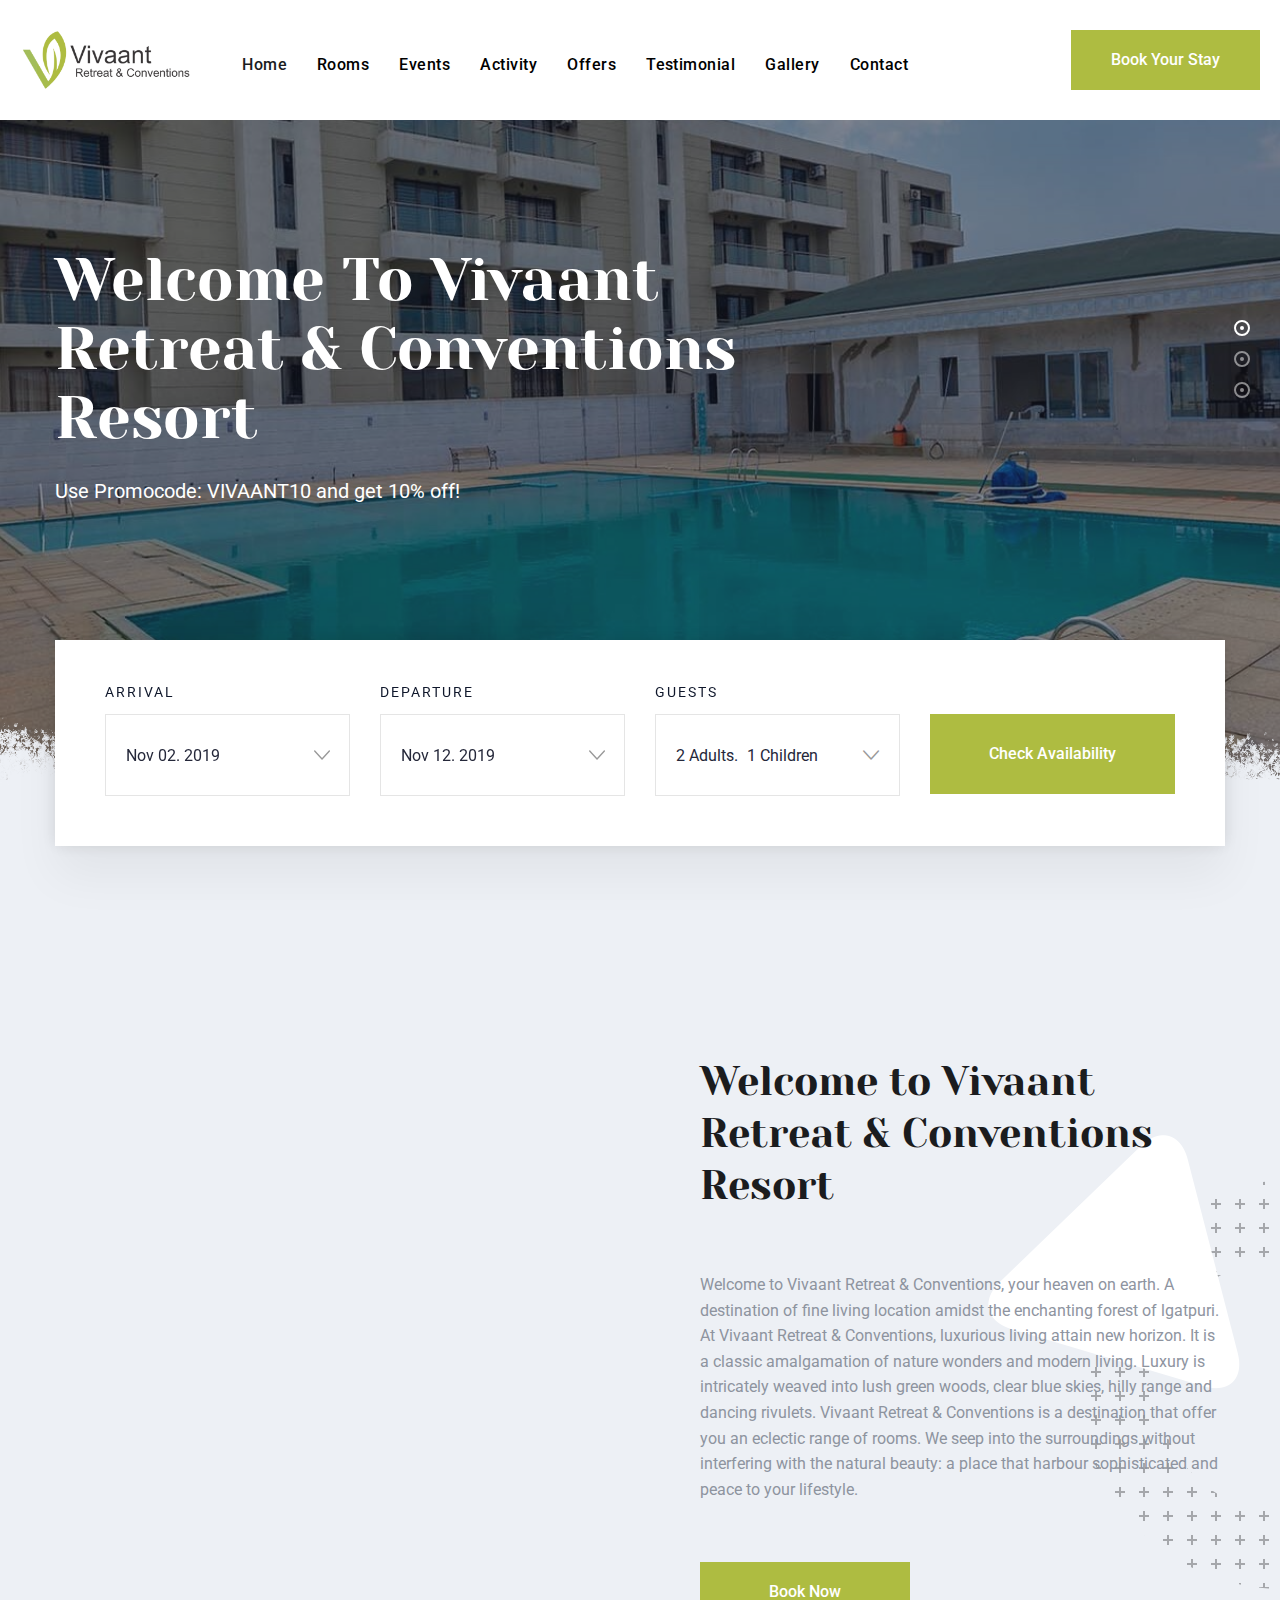
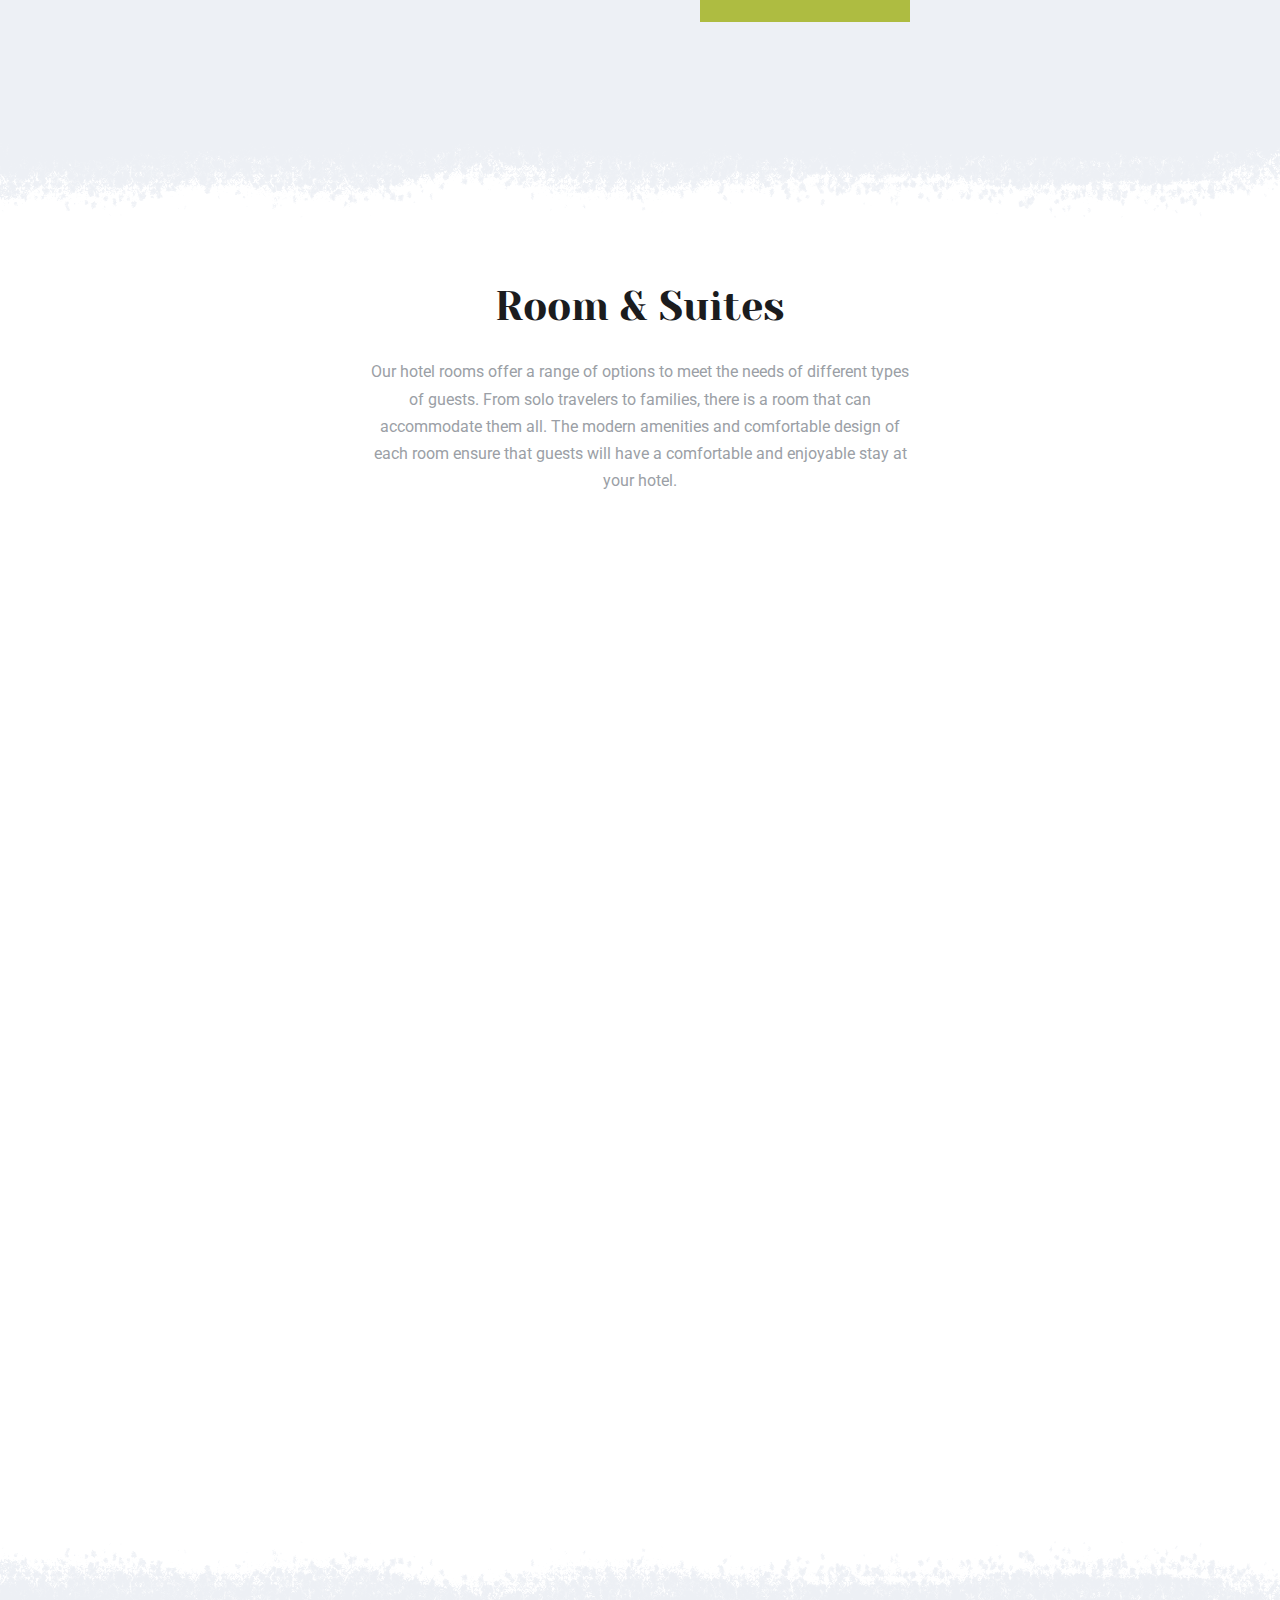
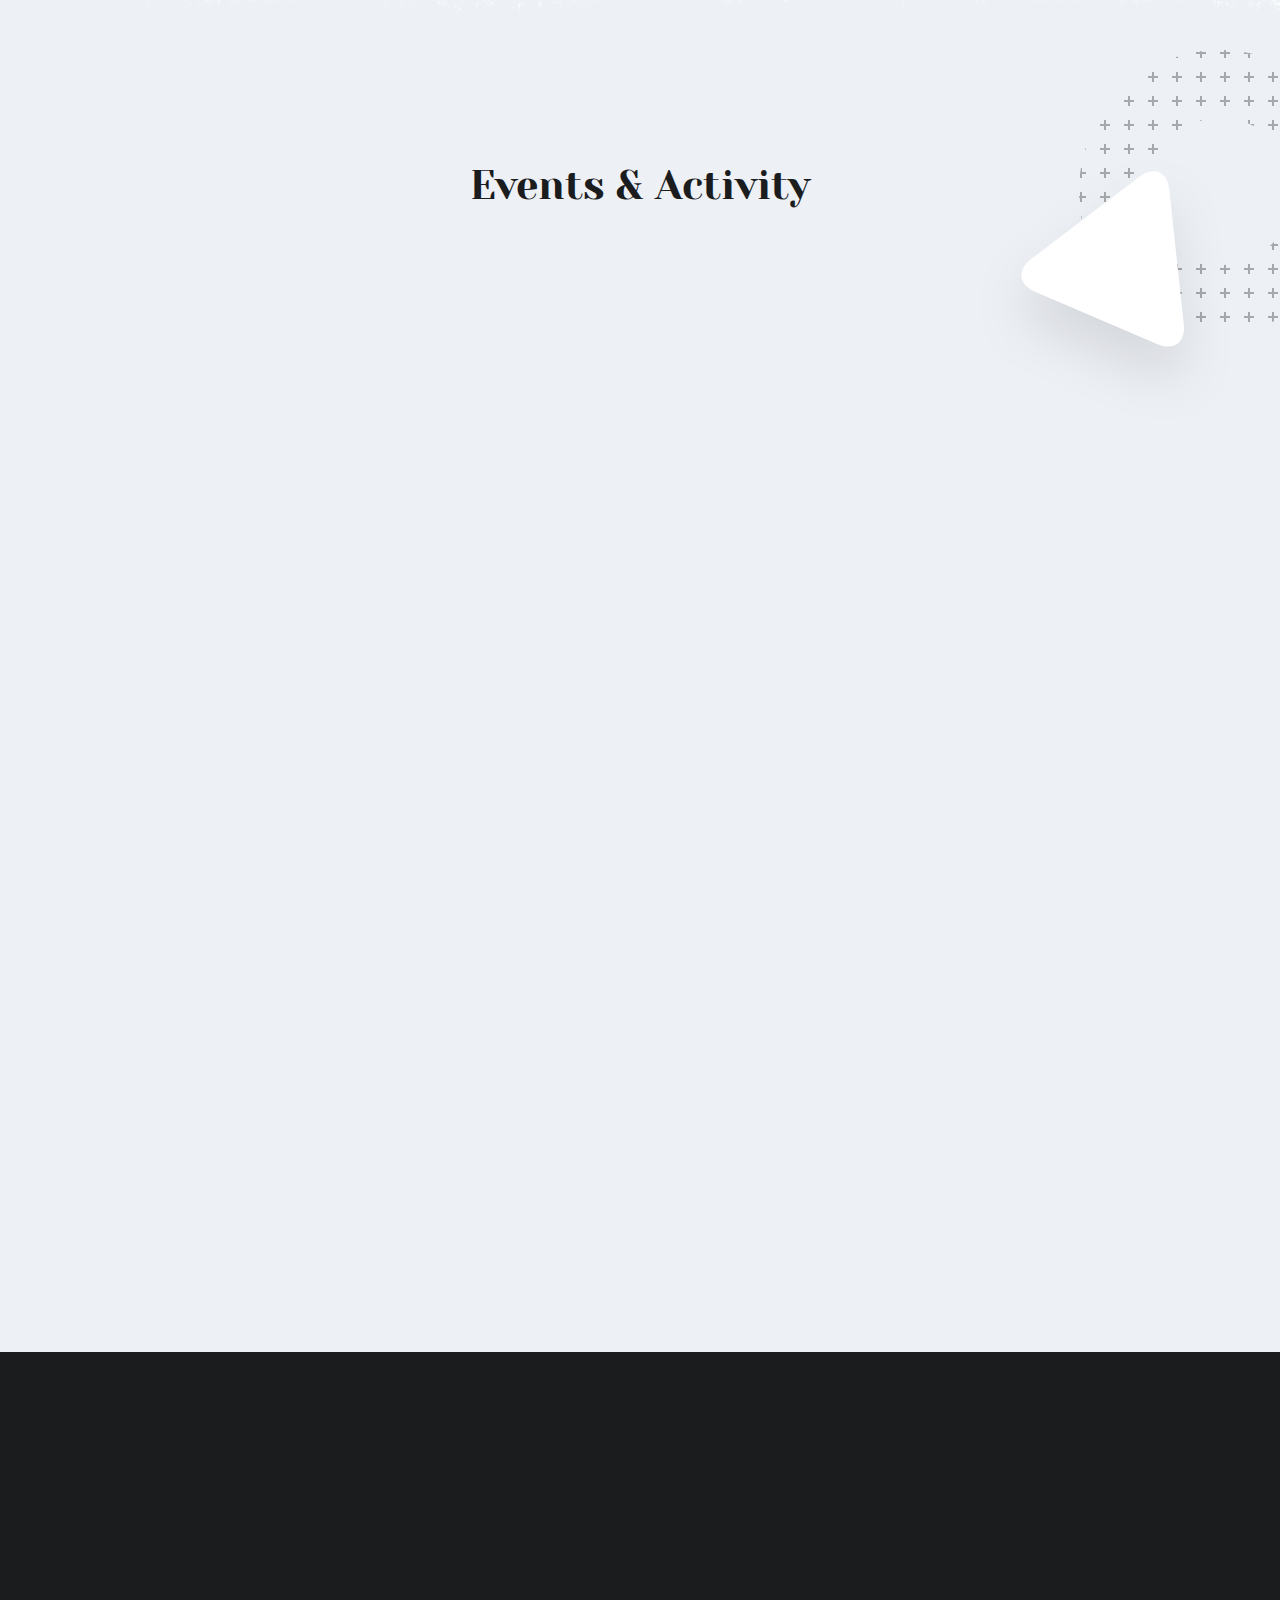
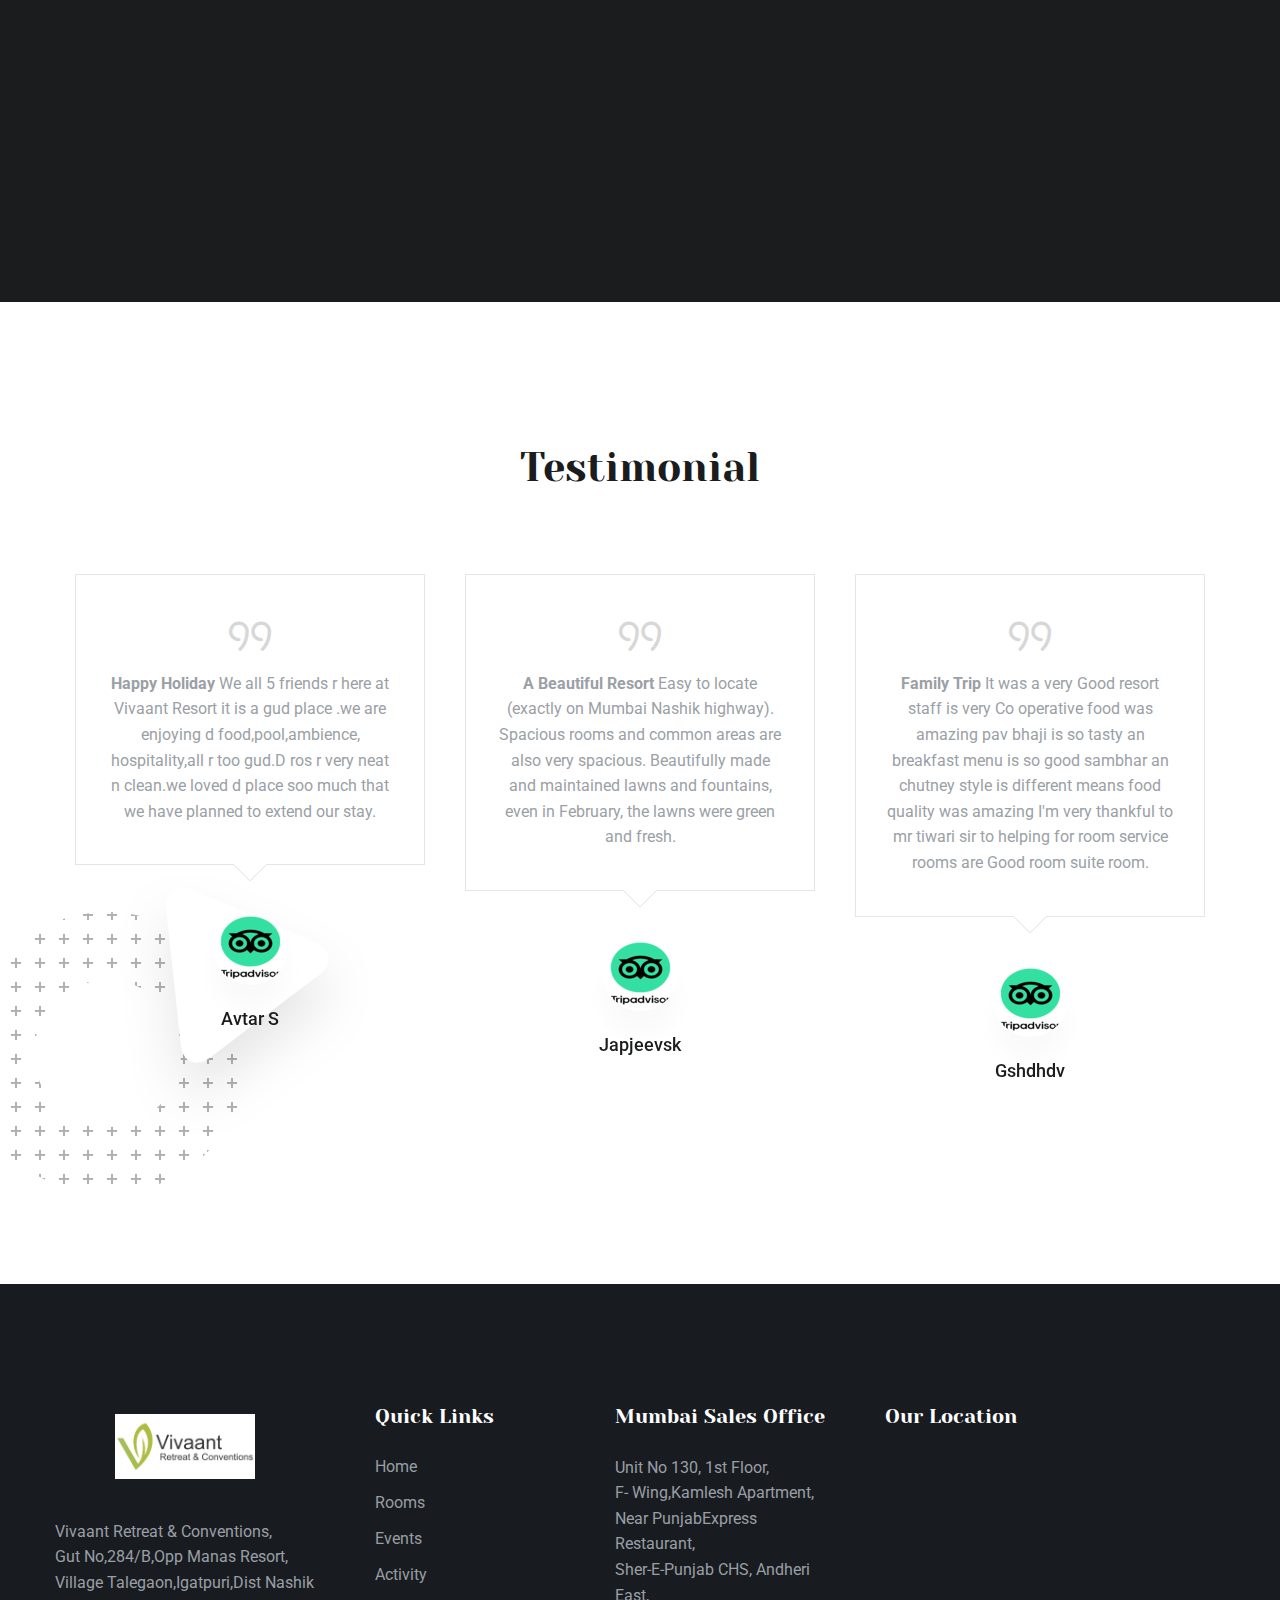
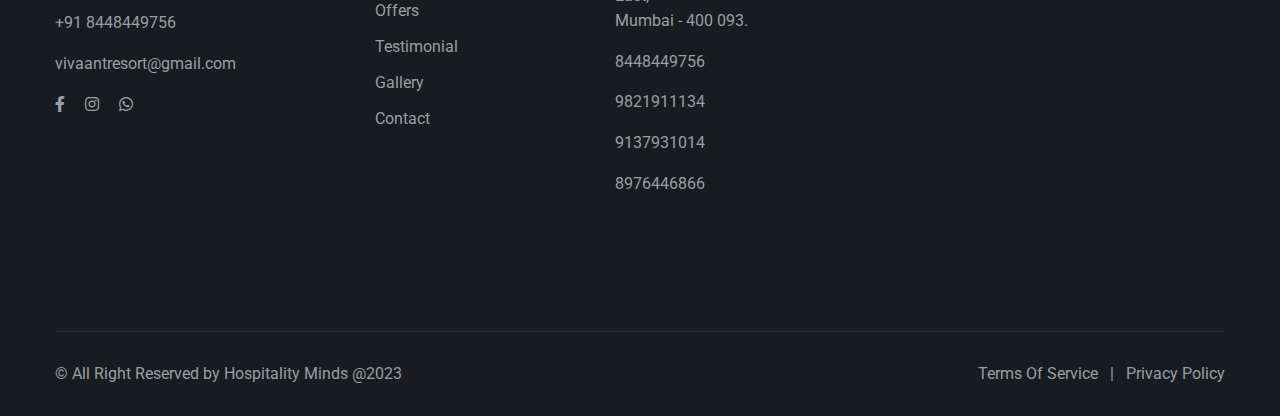
<file: index.html>
<!DOCTYPE html>
<html lang="en">
<head>
<meta charset="utf-8">
<title>Vivaant Retreat - Home</title>
<!-- Stylesheets -->
<link href="css/bootstrap.css" rel="stylesheet">
<link href="css/style.css" rel="stylesheet">
<!-- Responsive File -->
<link href="css/responsive.css" rel="stylesheet">

<link rel="shortcut icon" href="new-img/favicon.png" type="image/x-icon">
<link rel="icon" href="new-img/favicon.png" type="image/x-icon">

<!-- Responsive Settings -->
<meta http-equiv="X-UA-Compatible" content="IE=edge">
<meta name="viewport" content="width=device-width, initial-scale=1.0, maximum-scale=1.0, user-scalable=0">
<!--[if lt IE 9]><script src="https://cdnjs.cloudflare.com/ajax/libs/html5shiv/3.7.3/html5shiv.js"></script><![endif]-->
<!--[if lt IE 9]><script src="js/respond.js"></script><![endif]-->
</head>

<body>

<div class="page-wrapper">
    <!-- Preloader -->
    <div class="preloader"><div class="icon"></div></div>

    <!-- Main Header -->
    <header class="main-header header-style-one">

        <!-- Header Upper -->
        <div class="header-upper">
            <div class="inner-container clearfix">
                <!--Logo-->
                <div class="logo-box">
                    <div class="logo"><a href="index.html" title="Hotera - Hotel and Restaurant HTML Template"><img src="logo.png" alt="Hotera - Hotel and Restaurant HTML Template" title="Hotera - Hotel and Restaurant HTML Template"></a></div>
                </div>
                <div class="nav-outer clearfix">
                    <!--Mobile Navigation Toggler-->
                     <div class="mobile-nav-toggler"><span class="icon flaticon-menu-2"></span><span class="txt">Menu</span></div>

                    <!-- Main Menu -->
                    <nav class="main-menu navbar-expand-md navbar-light">
                        <div class="collapse navbar-collapse show clearfix" id="navbarSupportedContent">
                            <ul class="navigation clearfix">
                                <li class="current"><a href="index.html">Home</a>
                                </li>
                                <li><a href="rooms.html">Rooms</a>
                                </li>
                                <li><a href="event.html">Events</a></li>
                                <li><a href="activity.html">Activity</a>
                                </li>
                                <li><a href="offer.html">Offers</a>
                                </li>
                                <li><a href="testimonial.html">Testimonial</a></li>
                                <li><a href="gallery.html">Gallery</a></li>
                                <li><a href="contact.html">Contact</a></li>
                            </ul>
                        </div>
                    </nav>
                </div>

                <div class="other-links clearfix">
                    <div class="info">
                        <ul class="clearfix">
                            <li><a href="#"><span class="icon flaticon-padlock"></span><span class="txt">Login</span></a></li>
                        </ul>
                    </div>
                    <div class="link-box">
                        <a href="https://www.easeroom.co/HotelbookingNew/#/" class="theme-btn btn-style-one"><span class="btn-title">Book Your Stay</span></a>
                    </div>
                </div>

            </div>
        </div>
        <!--End Header Upper-->

        <!-- Mobile Menu  -->
        <div class="mobile-menu">
            <div class="close-btn"><span class="icon flaticon-targeting-cross"></span></div>
            <div class="menu-backdrop"></div>
            <div class="nav-logo"><a href="index.html"><img style="background-color: #fff;" src="logo.png" alt="" title=""></a></div>
            <nav class="menu-box">
                <div class="menu-outer"><!--Here Menu Will Come Automatically Via Javascript / Same Menu as in Header--></div>
            </nav>
            <div class="nav-bottom">
                <div class="copyright"> All Right Reserved by <a href="">Hospitality Minds</a> </div>
                <!--Social Links-->
                <div class="social-links">
                    <ul class="clearfix">
                        <li><a href="#"><span class="fab fa-facebook-f"></span></a></li>
                        <li><a href="#"><span class="fab fa-twitter"></span></a></li>
                        <li><a href="#"><span class="fab fa-vimeo-v"></span></a></li>
                    </ul>
                </div>
            </div>
        </div><!-- End Mobile Menu -->

    </header>
    <!-- End Main Header -->


    <!-- Banner Section -->
    <section class="banner-section banner-one">
        <div class="banner-bottom-pattern"></div>

		<div class="banner-carousel owl-theme owl-carousel">
            <!-- Slide Item -->
			<div class="slide-item">
                <div class="image-layer" style="background-image: url(new-img/banner/slider_Image_2.jpg);"></div>
				<div class="auto-container">
					<div class="content-box">
                        <div class="content">
                            <div class="inner">
        						<h1>Welcome to Vivaant Retreat & Conventions Resort</h1>
                                <div class="text">Use Promocode: VIVAANT10 and get 10% off!</div>
                            </div>
                        </div>
					</div>  
				</div>
			</div>

			<!-- Slide Item -->
            <div class="slide-item">
                <div class="image-layer" style="background-image: url(new-img/banner/slider_Image_4.jpg);"></div>
                <div class="auto-container">
                    <div class="content-box">
                        <div class="content">
                             <div class="inner">
                                <h1>Welcome to Vivaant Retreat & Conventions Resort</h1>
                                <div class="text">Use Promocode: VIVAANT10 and get 10% off!</div>
                            </div>
                        </div>
                    </div>  
                </div>
            </div>

			<!-- Slide Item -->
            <div class="slide-item">
                <div class="image-layer" style="background-image: url(new-img/banner/slider_Image_3.jpg);"></div>
                <div class="auto-container">
                    <div class="content-box">
                        <div class="content">
                           <div class="inner">
                                <h1>Welcome to Vivaant Retreat & Conventions Resort</h1>
                                <div class="text">Use Promocode: VIVAANT10 and get 10% off!</div>
                            </div>
                        </div>
                    </div>  
                </div>
            </div>

		</div>
    </section>
    <!--End Banner Section -->

	<!--About Section-->
    <section class="about-section">
        <div class="pattern-bottom"></div>
        <span class="dotted-pattern dotted-pattern-1"></span>
        <span class="tri-pattern tri-pattern-1"></span>
        <div class="auto-container">
            <!--Filters Section-->
            <div class="filters-section">
                <div class="form-box default-form filter-form wow fadeInUp" data-wow-delay="0ms" data-wow-duration="1500ms">
                    <form method="post" action="room-single.html">
                        <div class="row clearfix">
                            <div class="form-group col-xl-3 col-lg-6 col-md-6 col-sm-12">
                                <div class="field-label">Arrival</div>
                                <div class="field-inner">
                                    <input id="arrival-date" class="date-picker" type="text" name="field-name" value="Nov 02. 2019" placeholder="">
                                    <label for="arrival-date" class="icon flaticon-down-arrow"></label>
                                </div>
                            </div>
                            <div class="form-group col-xl-3 col-lg-6 col-md-6 col-sm-12">
                                <div class="field-label">Departure</div>
                                <div class="field-inner">
                                    <input id="depart-date" class="date-picker" type="text" name="field-name" value="Nov 12. 2019" placeholder="">
                                    <label for="depart-date" class="icon flaticon-down-arrow"></label>
                                </div>
                            </div>
                            <div class="form-group col-xl-3 col-lg-6 col-md-6 col-sm-12">
                                <div class="field-label">Guests</div>
                                <div class="field-inner">
                                    <div class="check-sel-box">
                                        <div class="check-sel-btn">
                                            <span class="adult-info">2 Adults.</span>
                                            <span class="child-info">1 Children</span>
                                        </div>
                                        <ul class="check-sel-droplist">
                                            <li>
                                                <div class="sel-title">Select Adults:</div>
                                                <div class="clearfix">
                                                    <div class="radio-block adult-block"><input type="radio" name="adult-group" id="radio-1" value="1 Adults."><label for="radio-1">1</label></div>
                                                    <div class="radio-block adult-block"><input type="radio" name="adult-group" id="radio-2" value="2 Adults." checked=""><label for="radio-2">2</label></div>
                                                    <div class="radio-block adult-block"><input type="radio" name="adult-group" id="radio-3" value="3 Adults."><label for="radio-3">3</label></div>
                                                    <div class="radio-block adult-block"><input type="radio" name="adult-group" id="radio-4" value="4 Adults."><label for="radio-4">4</label></div>
                                                </div>
                                            </li>
                                            <li>
                                                <div class="sel-title">Select Children:</div>
                                                <div class="clearfix">
                                                    <div class="radio-block child-block"><input type="radio" name="child-group" id="radio-5" value="1 Children" checked=""><label for="radio-5">1</label></div>
                                                    <div class="radio-block child-block"><input type="radio" name="child-group" id="radio-6" value="2 Children"><label for="radio-6">2</label></div>
                                                    <div class="radio-block child-block"><input type="radio" name="child-group" id="radio-7" value="3 Children"><label for="radio-7">3</label></div>
                                                    <div class="radio-block child-block"><input type="radio" name="child-group" id="radio-8" value="4 Children"><label for="radio-8">4</label></div>
                                                </div>
                                            </li>
                                        </ul>
                                    </div>
                                </div>
                            </div>
                            <div class="form-group col-xl-3 col-lg-6 col-md-6 col-sm-12">
                                <div class="field-label e-label">&nbsp;</div>
                                <div class="field-inner">
                                    <button class="theme-btn btn-style-one"><span class="btn-title">Check Availability</span></button>
                                </div>
                            </div>
                        </div>
                    </form>
                </div>
            </div>
        	<div class="row clearfix">
                <!--Text Column-->
                <div class="text-column col-lg-6 col-md-12 col-sm-12">
                    <div class="inner">
                        <div class="sec-title">
                            <h2>Welcome to Vivaant Retreat & Conventions Resort</h2>
                        </div>
                        <div class="text">Welcome to Vivaant Retreat & Conventions, your heaven on earth. A destination of fine living location amidst the enchanting forest of lgatpuri. At Vivaant Retreat & Conventions, luxurious living attain new horizon. It is a classic amalgamation of nature wonders and modern living. Luxury is intricately weaved into lush green woods, clear blue skies, hilly range and dancing rivulets. Vivaant Retreat & Conventions is a destination that offer you an eclectic range of rooms. We seep into the surroundings without interfering with the natural beauty: a place that harbour sophisticated and peace to your lifestyle.</div>
                        <div class="link-box">
                            <a href="about.html" class="theme-btn btn-style-one"><span class="btn-title">Book now</span></a>
                        </div>
                    </div>
                </div>
                <!--Image Column-->
                <div class="image-column col-lg-6 col-md-12 col-sm-12">
                    <div class="inner wow fadeInLeft" data-wow-delay="0ms" data-wow-duration="1500ms">
                        <div class="image-box">
                            <span class="dotted-pattern dotted-pattern-2"></span>
                            <figure class="image"><img src="new-img/3.jpg" alt="" title=""></figure>
                            <div class="cap"><span class="txt">Use <br>Promo <br>code <br>VIVAANT <br>10  <br>and get<br> 10%<br> off!.</span></div>
                        </div>
                    </div>
                </div>
            </div>
        </div>
    </section>

    <!--Facts Section-->
  <!--   <section class="facts-section">
        <span class="dotted-pattern dotted-pattern-3"></span>
        <div class="left-bottom-image"><img src="new-img/chair-umbrella.png" alt="" title=""></div>
        <div class="auto-container">
            <div class="row clearfix"> -->
                <!--Title Column-->
               <!--  <div class="title-column col-xl-7 col-lg-6 col-md-12 col-sm-12">
                    <div class="inner">
                        <div class="sec-title">
                            <h2>Always Ready <br>to Take Challange</h2>
                            <div class="lower-text">Lorem ipsum dolor sit consectetur adipisicing elit sed do eiusmod tempor incididunt ut labore dolore magna aliqua. enim ad minim veniam quis nostrud exercitation.</div>
                        </div>
                        
                    </div>
                </div> -->
                <!--Facts Column-->
                <!-- <div class="facts-column col-xl-5 col-lg-6 col-md-12 col-sm-12">
                    <div class="inner">
                        <div class="facts">
                            <div class="fact-block">
                                <div class="fact-inner">
                                    <div class="fact-count wow zoomInStable" data-wow-delay="0ms" data-wow-duration="2000ms"><div class="count-box"><span class="count-text" data-stop="25" data-speed="2000">0</span>+</div></div>
                                    <h4>Years Exp.</h4>
                                    <div class="text">Excepteur sint occaecat cupidatat proi dent in sunt.</div>
                                </div>
                            </div>
                            <div class="fact-block">
                                <div class="fact-inner">
                                    <div class="fact-count wow zoomInStable" data-wow-delay="0ms" data-wow-duration="2000ms"><div class="count-box"><span class="count-text" data-stop="712" data-speed="5000">0</span></div></div>
                                    <h4>Project Done</h4>
                                    <div class="text">Excepteur sint occaecat cupidatat proi dent in sunt.</div>
                                </div>
                            </div>
                            <div class="fact-block">
                                <div class="fact-inner">
                                    <div class="fact-count wow zoomInStable" data-wow-delay="0ms" data-wow-duration="2000ms"><div class="count-box"><span class="count-text" data-stop="310" data-speed="4000">0</span></div></div>
                                    <h4>Awards Win</h4>
                                    <div class="text">Excepteur sint occaecat cupidatat proi dent in sunt.</div>
                                </div>
                            </div>
                        </div>
                    </div>
                </div>
            </div>

        </div>
    </section> -->

    <div class="dashed-separator"><div class="auto-container"><span></span></div></div>

    <!--Rooms Section-->
    <section class="rooms-section-one">
        <div class="outer-container">
            <div class="auto-container">
                <div class="sec-title centered">
                    <h2>Room & Suites</h2>
                    <div class="lower-text">Our hotel rooms offer a range of options to meet the needs of different types of guests. From solo travelers to families, there is a room that can accommodate them all. The modern amenities and comfortable design of each room ensure that guests will have a comfortable and enjoyable stay at your hotel.</div>
                </div>
            </div>

            <div class="row clearfix">

               <div class="room-block-two col-lg-4 col-md-6 col-sm-12 wow fadeInUp" data-wow-delay="0ms" data-wow-duration="1500ms">
                    <div class="inner-box">
                        <div class="image-box">
                            <figure class="image"><a href="room-single.html"><img src="new-img/studio/1.jpg" alt="" title=""></a></figure>
                        </div>
                        <div class="lower-box">
                            <h4>Studio Room</h4>
                            <div class="pricing clearfix">
                                <div class="price">From <span>$50.00</span></div>
                                <div class="rating">
                                    <span class="fa fa-star"></span>
                                    <span class="fa fa-star"></span>
                                    <span class="fa fa-star"></span>
                                    <span class="fa fa-star"></span>
                                    <span class="fa fa-star"></span>
                                </div>
                            </div>

                            <!-- <div class="text">Excepteur sint occaecat cupidatat dent in sun in culpa qui officia deserunt mollit anim id est.</div> -->
                            <div class="link-box"><a href="room-single.html" class="theme-btn btn-style-three"><span class="btn-title">Check Availability</span></a></div>
                        </div>
                    </div>
                </div>

                <div class="room-block-two col-lg-4 col-md-6 col-sm-12 wow fadeInUp" data-wow-delay="300ms" data-wow-duration="1500ms">
                    <div class="inner-box">
                        <div class="image-box">
                            <figure class="image"><a href="room-single.html"><img src="new-img/studio/6.jpg" alt="" title=""></a></figure>
                        </div>
                        <div class="lower-box">
                            <h4>Family Room</h4>
                            <div class="pricing clearfix">
                                <div class="price">From <span>$50.00</span></div>
                                <div class="rating">
                                    <span class="fa fa-star"></span>
                                    <span class="fa fa-star"></span>
                                    <span class="fa fa-star"></span>
                                    <span class="fa fa-star"></span>
                                    <span class="fa fa-star"></span>
                                </div>
                            </div>

                            <!-- <div class="text">Excepteur sint occaecat cupidatat dent in sun in culpa qui officia deserunt mollit anim id est.</div> -->
                            <div class="link-box"><a href="room-single.html" class="theme-btn btn-style-three"><span class="btn-title">Check Availability</span></a></div>
                        </div>
                    </div>
                </div>

                <div class="room-block-two col-lg-4 col-md-6 col-sm-12 wow fadeInUp" data-wow-delay="600ms" data-wow-duration="1500ms">
                    <div class="inner-box">
                        <div class="image-box">
                            <figure class="image"><a href="room-single.html"><img src="new-img/studio/deluxe-quadruple.jpg" alt="" title=""></a></figure>
                        </div>
                        <div class="lower-box">
                            <h4>Deluxe Quadruple Room</h4>
                            <div class="pricing clearfix">
                                <div class="price">From <span>$50.00</span></div>
                                <div class="rating">
                                    <span class="fa fa-star"></span>
                                    <span class="fa fa-star"></span>
                                    <span class="fa fa-star"></span>
                                    <span class="fa fa-star"></span>
                                    <span class="fa fa-star"></span>
                                </div>
                            </div>

                            <!-- <div class="text">Excepteur sint occaecat cupidatat dent in sun in culpa qui officia deserunt mollit anim id est.</div> -->
                            <div class="link-box"><a href="room-single.html" class="theme-btn btn-style-three"><span class="btn-title">Check Availability</span></a></div>
                        </div>
                    </div>
                </div>
            </div>
        </div>
    </section>


 <section class="room-single">
  <div class="auto-container">
     <div class="details-box wow fadeInUp" data-wow-delay="0ms" data-wow-duration="1500ms">
                <div class="details-inner">
                    <h3>Room Amenities</h3>
                    <!-- <div class="text">Excepteur sint occaecat cupidatat non proident, sunt in culpa qui officia deserunt mollit anim id est laborum. Sed ut perspiciatis unde omnis iste natus error sitvou ptatem accusantium doloremque laudantium.</div> -->
                    <ul class="info clearfix">
                        <li><span class="icon flaticon-tv"></span> Telivision</li>
                        <li><span class="icon flaticon-wifi"></span> Wi-Fi</li>
                        <li><span class="icon flaticon-coffee-cup"></span> Breakfast</li>
                        <li><span class="icon flaticon-bathtub"></span> Bathtub</li>
                        <li><span class="icon flaticon-tv"></span> TV</li>
                        <li><span class="icon flaticon-house"></span> Housekeeping</li>
                        <li><span class="icon flaticon-wine-glass"></span> Mini Bar</li>
                        <li><span class="icon flaticon-dumbbell"></span> Gymnasium</li>
                    </ul>
                </div>
            </div>
        </div>
    </section>

    <!--Offers Section-->
    <!-- <section class="offers-section-one">
        <div class="auto-container">

            <div class="upper-box clearfix">
                <div class="sec-title">
                    <h2>Hotera <br>Special Offers</h2>
                    <div class="lower-text">Excepteur sint occaecat cupidatat non proident, sunt in culpa qui officia deserunt mollit anim id est laborum. Sed ut perspiciatis unde omnis iste natus error sit voluptatem.</div>
                </div>
                <div class="link-box">
                    <a href="packages.html" class="theme-btn btn-style-one"><span class="btn-title">View All Offers</span></a>
                </div>
            </div>

            <div class="row clearfix">
                <div class="offers-column col-lg-6 col-md-12 col-sm-12">
                    <div class="inner">
                        <div class="offer-block">
                            <div class="offer-inner">
                                <div class="fact-thumb wow zoomInStable" data-wow-delay="0ms" data-wow-duration="1500ms"><div class="image"><img src="images/resource/of-thumb-1.jpg" alt="" title=""></div><span>30% <br>off</span></div>
                                <div class="price">Start From: <span>$50.00</span></div>
                                <h4>Honeymoon Package</h4>
                                <div class="text">Excepteur sint occaecat cupidatat proi dent in sunt.</div>
                                <a href="package-single.html" class="over-link"></a>
                            </div>
                        </div>
                        <div class="offer-block">
                            <div class="offer-inner">
                                <div class="fact-thumb wow zoomInStable" data-wow-delay="300ms" data-wow-duration="1500ms"><div class="image"><img src="images/resource/of-thumb-1.jpg" alt="" title=""></div><span>30% <br>off</span></div>
                                <div class="price">Start From: <span>$50.00</span></div>
                                <h4>Free Breakfast Package</h4>
                                <div class="text">Excepteur sint occaecat cupidatat proi dent in sunt.</div>
                                <a href="package-single.html" class="over-link"></a>
                            </div>
                        </div>
                        <div class="offer-block">
                            <div class="offer-inner">
                                <div class="fact-thumb wow zoomInStable" data-wow-delay="600ms" data-wow-duration="1500ms"><div class="image"><img src="images/resource/of-thumb-1.jpg" alt="" title=""></div><span>30% <br>off</span></div>
                                <div class="price">Start From: <span>$50.00</span></div>
                                <h4>Facial Treatments</h4>
                                <div class="text">Excepteur sint occaecat cupidatat proi dent in sunt.</div>
                                <a href="package-single.html" class="over-link"></a>
                            </div>
                        </div>
                    </div>
                </div>
                <div class="images-column col-lg-6 col-md-12 col-sm-12">
                    <div class="inner">
                        <span class="dotted-pattern dotted-pattern-4"></span>
                        <div class="images">
                            <div class="image wow fadeInUp" data-wow-delay="0ms" data-wow-duration="1500ms"><img src="images/resource/featured-image-1.jpg" alt="" title=""></div>
                            <div class="image wow fadeInRight" data-wow-delay="0ms" data-wow-duration="1500ms"><img src="images/resource/featured-image-2.jpg" alt="" title=""></div>
                            <div class="image wow fadeInRight" data-wow-delay="0ms" data-wow-duration="1500ms"><img src="images/resource/featured-image-3.jpg" alt="" title=""></div>
                        </div>
                    </div>
                </div>
            </div>

        </div>
    </section> -->

    <!--Featured Section-->
    <section class="featured-section">
        <div class="pattern-top"></div>
        <span class="dotted-pattern dotted-pattern-3"></span>
        <span class="tri-pattern tri-pattern-3"></span>
        <div class="auto-container">
                <div class="sec-title centered">
                    <h2>Events & Activity</h2>
                    <!-- <div class="lower-text">Excepteur sint occaecat cupidatat non proident, sunt in culpa qui officia deserunt mollit anim id est laborum. Sed ut perspiciatis unde omnis iste natus error sit voluptatem.</div> -->
                </div>
            <div class="featured-block">
                <div class="row clearfix">
                    <!--Text Column-->
                    <div class="text-column col-lg-6 col-md-12 col-sm-12">
                        <div class="inner wow fadeInRight" data-wow-delay="0ms" data-wow-duration="1500ms">

                            <h3>Wedding</h3>
                            <div class="text">Vivaant Retreat & conventions is the ideal place to experience a fairytale wedding in Igatpuri, surrounded by the panoramic natural environment of the camel valley. The resort offers variety of wedding menus. It also proposes a variety of flower arrangements, table linen and decorations.</div>
                            <div class="link-box">
                                <a href="about.html" class="theme-btn btn-style-one"><span class="btn-title">Read More</span></a>
                            </div>
                        </div>
                    </div>
                    <!--Image Column-->
                    <div class="image-column col-lg-6 col-md-12 col-sm-12">
                        <div class="inner wow fadeInLeft" data-wow-delay="0ms" data-wow-duration="1500ms">
                            <div class="image-box">
                                <figure class="image"><a href="#"><img src="new-img/wedding.jpg" alt="" title=""></a></figure>
                            </div>
                        </div>
                    </div>
                </div>
            </div>
            <div class="featured-block alternate">
                <div class="row clearfix">
                    <!--Text Column-->
                    <div class="text-column col-lg-6 col-md-12 col-sm-12">
                        <div class="inner wow fadeInLeft" data-wow-delay="0ms" data-wow-duration="1500ms">
                            <h3>Cricket</h3>
                            <div class="text">Enjoy cricket one of the best and the popular sport of India. Majority of the people thrive on this sport and thus it was obvious that we had to include cricket as one of our prime activities at Vivaant Retreat & Conventions. Cricket at Vivaant Reteat & Conventions is played on the lawn gardens of the resort.</div>
                            <div class="link-box">
                                <a href="about.html" class="theme-btn btn-style-one"><span class="btn-title">Discover Now</span></a>
                            </div>
                        </div>
                    </div>
                    <!--Image Column-->
                    <div class="image-column col-lg-6 col-md-12 col-sm-12">
                        <div class="inner wow fadeInRight" data-wow-delay="0ms" data-wow-duration="1500ms">
                            <div class="image-box">
                                <figure class="image"><a href="#"><img src="new-img/cricket.jpg" alt="" title=""></a></figure>
                            </div>
                        </div>
                    </div>
                </div>
            </div>
        </div>
    </section>

    <!--Video Section-->
    <section class="video-section">
        <div class="image-layer" style="background-image: url(new-img/vi.jpg);"></div>
        <div class="auto-container">
            <div class="content-box wow zoomIn" data-wow-delay="0ms" data-wow-duration="2000ms">
                <h1>See The Experience Before You Feel it.</h1>
                <!-- <div class="play-link"><a href="https://www.youtube.com/watch?v=Get7rqXYrbQ" class="lightbox-image"><span class="icon flaticon-play-button-3"></span></a></div> -->
            </div>
        </div>
    </section>

    <!--Testimonials Section-->
    <section class="testimonials-section">
        <span class="dotted-pattern dotted-pattern-3"></span>
        <span class="tri-pattern tri-pattern-2"></span>
        <div class="auto-container">
            <div class="sec-title centered">
                <h2>Testimonial</h2>
                <!-- <div class="lower-text">Excepteur sint occaecat cupidatat non proident, sunt in culpa qui officia deserunt mollit anim id est laborum. Sed ut perspiciatis unde omnis iste natus error sit voluptatem.</div> -->
            </div>

            <div class="carousel-box">
                <div class="testimonial-carousel owl-theme owl-carousel">
                    <div class="testimonial-block">
                        <div class="inner">
                            <div class="content-box">
                                <div class="content">
                                    <div class="quote-icon"><span class="flaticon-quote-1"></span></div>
                                    <div class="text"><b>Happy Holiday</b> We all 5 friends r here at Vivaant Resort it is a gud place .we are enjoying d food,pool,ambience, hospitality,all r too gud.D ros r very neat n clean.we loved d place soo much that we have planned to extend our stay.</div>
                                </div>
                            </div>
                            
                            <div class="info">
                                <div class="image"><img src="new-img/tripadvisor.png" alt=""></div>
                                <div class="name">Avtar S</div>
                                <!-- <div class="designation">Designer</div> -->
                            </div>
                        </div>
                    </div>
                    <div class="testimonial-block">
                        <div class="inner">
                            <div class="content-box">
                                <div class="content">
                                    <div class="quote-icon"><span class="flaticon-quote-1"></span></div>
                                    <div class="text"><b>A Beautiful Resort</b> Easy to locate (exactly on Mumbai Nashik highway). Spacious rooms and common areas are also very spacious. Beautifully made and maintained lawns and fountains, even in February, the lawns were green and fresh. 
                                    </div>
                                </div>
                            </div>
                            
                            <div class="info">
                                <div class="image"><img src="new-img/tripadvisor.png" alt=""></div>
                                <div class="name">Japjeevsk</div>
                                <!-- <div class="designation">Developer</div> -->
                            </div>
                        </div>
                    </div>
                    <div class="testimonial-block">
                        <div class="inner">
                            <div class="content-box">
                                <div class="content">
                                    <div class="quote-icon"><span class="flaticon-quote-1"></span></div>
                                    <div class="text"><b>Family Trip</b> It was a very Good resort staff is very Co operative food was amazing pav bhaji is so tasty an breakfast menu is so good sambhar an chutney style is different means food quality was amazing I'm very thankful to mr tiwari sir to helping for room service rooms are Good room suite room.</div>
                                </div>
                            </div>
                            
                            <div class="info">
                                <div class="image"><img src="new-img/tripadvisor.png" alt=""></div>
                                <div class="name">Gshdhdv</div>
                                <!-- <div class="designation">Developer</div> -->
                            </div>
                        </div>
                    </div>
                    
                    
                </div>
            </div>

        </div>
    </section>

    <!--News Section-->
   <!--  <section class="news-section">
        <div class="pattern-top"></div>
        <div class="auto-container">
            <div class="upper-box clearfix">
                <div class="sec-title">
                    <h2>Stay Update <br>with Hotera</h2>
                    <div class="lower-text">Excepteur sint occaecat cupidatat non proident, sunt in culpa qui officia deserunt mollit anim id est laborum.</div>
                </div>
                <div class="link-box">
                    <a href="blog.html" class="theme-btn btn-style-one"><span class="btn-title">View All Post</span></a>
                </div>
            </div>
            <div class="row clearfix"> -->
                <!--News Block-->
                <!-- <div class="news-block col-lg-4 col-md-6 col-sm-12">
                    <div class="inner-box wow fadeInUp" data-wow-delay="0ms" data-wow-duration="1500ms">
                        <div class="image-box">
                            <figure class="image"><a href="blog-single.html"><img src="images/resource/news-image-1.jpg" alt="" title=""></a></figure>
                        </div>
                        <div class="post-meta">
                            <span>on 2 Sep, 2019  /  by admin</span>
                        </div>
                        <h4><a href="blog-single.html">Disclosing the Secrets of Success in Hotera.</a></h4>
                        <div class="link-box">
                            <a href="blog-single.html"><span class="icon flaticon-arrows-10"></span>Read More</a>
                        </div>
                    </div>
                </div> -->
                <!--News Block-->
                <!-- <div class="news-block col-lg-4 col-md-6 col-sm-12">
                    <div class="inner-box wow fadeInUp" data-wow-delay="300ms" data-wow-duration="1500ms">
                        <div class="image-box">
                            <figure class="image"><a href="blog-single.html"><img src="images/resource/news-image-2.jpg" alt="" title=""></a></figure>
                        </div>
                        <div class="post-meta">
                            <span>on 2 Sep, 2019  /  by admin</span>
                        </div>
                        <h4><a href="blog-single.html">The Top Hotel Trends to Watch in 2020.</a></h4>
                        <div class="link-box">
                            <a href="blog-single.html"><span class="icon flaticon-arrows-10"></span>Read More</a>
                        </div>
                    </div>
                </div> -->
                <!--News Block-->
               <!--  <div class="news-block col-lg-4 col-md-6 col-sm-12">
                    <div class="inner-box wow fadeInUp" data-wow-delay="600ms" data-wow-duration="1500ms">
                        <div class="image-box">
                            <figure class="image"><a href="blog-single.html"><img src="images/resource/news-image-3.jpg" alt="" title=""></a></figure>
                        </div>
                        <div class="post-meta">
                            <span>on 2 Sep, 2019  /  by admin</span>
                        </div>
                        <h4><a href="blog-single.html">Seven Best Things To Do In Buckeye Arizona.</a></h4>
                        <div class="link-box">
                            <a href="blog-single.html"><span class="icon flaticon-arrows-10"></span>Read More</a>
                        </div>
                    </div>
                </div>
            </div>
        </div>
    </section> -->

    <!-- Main Footer -->
    <footer class="main-footer">
        <div class="top-pattern-layer-dark"></div>
        
        <!--Widgets Section-->
        <div class="widgets-section">
            <div class="auto-container">
                <div class="row clearfix">
                    
                    <!--Column-->
                    <div class="column col-xl-3 col-lg-12 col-md-12 col-sm-12">
                        <div class="footer-widget about-widget">
                            <div class="logo" style="border-radius: 0%; margin-right: 70px; overflow: hidden; padding: 0px 0px 0px 60px; margin-top: 10px;">
                                <a href="#">
                                    <img style="background-color: white; width: 100%; height: 100%; object-fit: contain;" src="logo.png" alt="">
                                </a>

                            </div>
                        </div>
                        <ul class="info">
                            <li class="address">Vivaant Retreat & Conventions,<br>Gut No,284/B,Opp Manas Resort,<br>Village Talegaon,Igatpuri,Dist Nashik</li>
                            <li class="phone"><a href="tel:+91 8448449756">+91 8448449756</a></li>
                             <li class="email"><a href="mailto:vivaantresort@gmail.com">vivaantresort@gmail.com</a></li>
                            <li class="social-links">
                                <a href="https://www.facebook.com/vivaantretreat/"><span class="fab fa-facebook-f"></span></a>
                                <a href="https://www.instagram.com/vivaantretreatigatpuri/"><span class="fab fa-instagram"></span></a>
                                <a href="#"><span class="fab fa-whatsapp"></span></a>
                            </li>
                        </ul>
                    </div>
                    
                    <!--Column-->
                    <div class="column col-xl-5 col-lg-8 col-md-12 col-sm-12">
                        <div class="footer-widget links-widget">
                            <div class="widget-content">
                                <div class="row clearfix">
                                    <div class="col-lg-6 col-md-6 col-sm-12">
                                        <div class="widget-title">
                                            <h4>Quick Links</h4>
                                        </div>
                                        <ul class="links">
                                            <li><a href="index.html">Home</a></li>
                                            <li><a href="rooms.html">Rooms</a></li>
                                            <li><a href="event.html">Events</a></li>
                                            <li><a href="activity.html">Activity</a></li>
                                            <li><a href="offer.html">Offers</a></li>
                                            <li><a href="testimonial.html">Testimonial</a></li>
                                            <li><a href="galery.html">Gallery</a></li>
                                            <li><a href="contact.html">Contact</a></li>
                                        </ul>
                                    </div>
                                    <div class="col-lg-6 col-md-6 col-sm-12">
                                        <div class="widget-title">
                                            <h4>Mumbai Sales Office</h4>
                                        </div>
                                        <ul class="info">
                                            <li class="address">Unit No 130, 1st Floor,<br> F- Wing,Kamlesh Apartment, <br>Near PunjabExpress Restaurant, <br>Sher-E-Punjab CHS, Andheri East, <br>Mumbai - 400 093.</li>
                                            <li class="phone"><a href="tel:+91 8448449756">8448449756</a></li>
                                            <li class="phone"><a href="tel:+91 9821911134">9821911134</a></li>
                                            <li class="phone"><a href="tel:+91 9137931014">9137931014</a></li>
                                            <li class="phone"><a href="tel:+91 8976446866">8976446866</a></li>
                                           
                                        </ul>
                                    </div>

                                </div>
                            </div>
                        </div>
                    </div>

                    <!--Column-->
                    <div class="column col-xl-4 col-lg-4 col-md-12 col-sm-12">
                        <div class="footer-widget newsletter-widget">
                            <div class="widget-title">
                                <h4>Our Location</h4>
                            </div>
                            <iframe src="https://www.google.com/maps/embed?pb=!1m18!1m12!1m3!1d60102.22916923557!2d73.4916619006318!3d19.69604221123553!2m3!1f0!2f0!3f0!3m2!1i1024!2i768!4f13.1!3m3!1m2!1s0x3bdd844127aa4703%3A0x2c527eb1325db87!2sVivaant%20retreat%20and%20conventions!5e0!3m2!1sen!2sin!4v1682328262654!5m2!1sen!2sin" width="300" height="280" style="border:0;" allowfullscreen="" loading="lazy" referrerpolicy="no-referrer-when-downgrade"></iframe>
                        </div>
                    </div>
                    
                </div>
            </div>
        </div>
        
        <!-- Footer Bottom -->
        <div class="footer-bottom">
            <div class="auto-container">
                <div class="inner clearfix">
                    <div class="copyright">&copy; All Right Reserved by <a class="hmwebsite" href="https://hospitalityminds.com/">Hospitality Minds </a> @2023</div>
                    <div class="bottom-links">
                        <a href="#">Terms of Service</a> &ensp;|&ensp; <a href="#">Privacy Policy</a>
                    </div>
                </div>
            </div>
        </div>
        
    </footer>

</div>
<!--End pagewrapper--><!--Scroll to top--><div class="scroll-to-top scroll-to-target" data-target="html"><span class="flaticon-up-arrow"></span></div>

<script src="js/jquery.js"></script>
<script src="js/popper.min.js"></script>
<script src="js/bootstrap.min.js"></script>
<script src="js/jquery-ui.js"></script>
<script src="js/jquery.fancybox.js"></script>
<script src="js/owl.js"></script>
<script src="js/scrollbar.js"></script>
<script src="js/appear.js"></script>
<script src="js/wow.js"></script>
<script src="js/custom-script.js"></script>

</body>
</html>
</file>
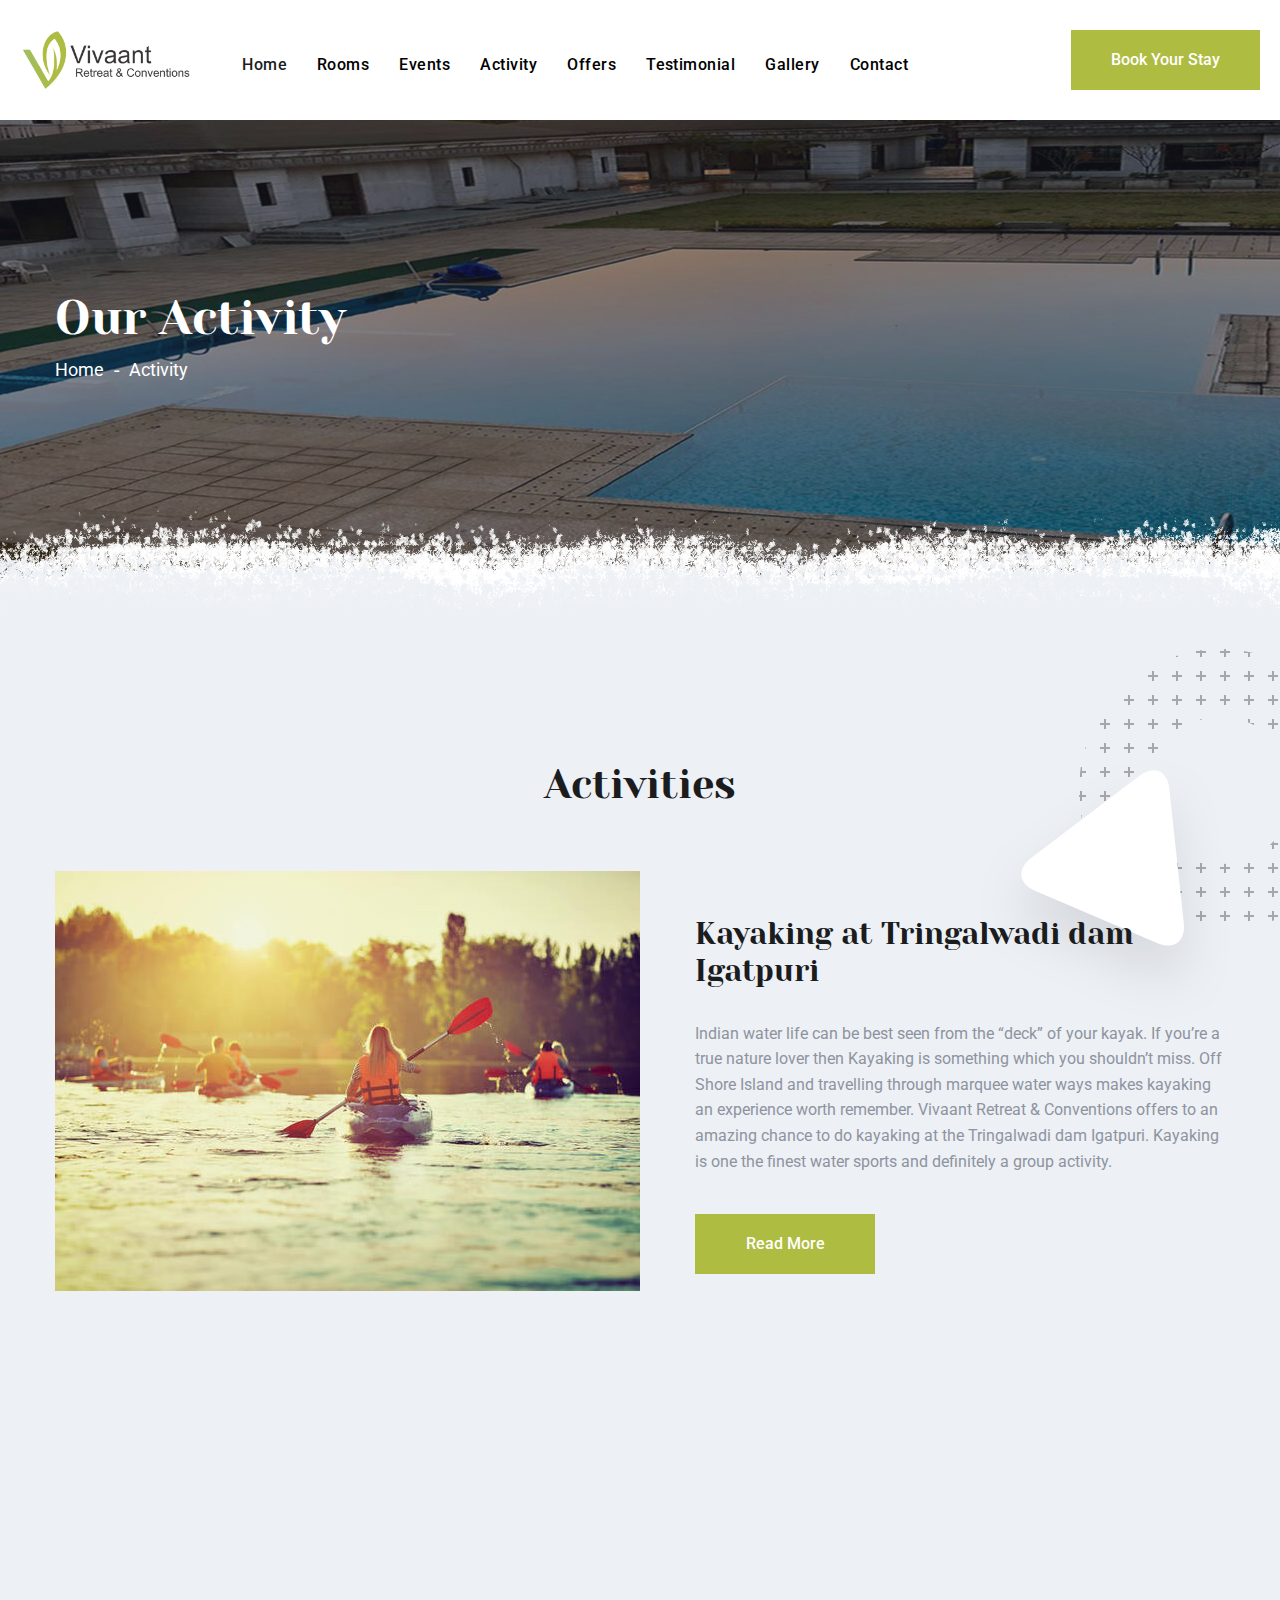
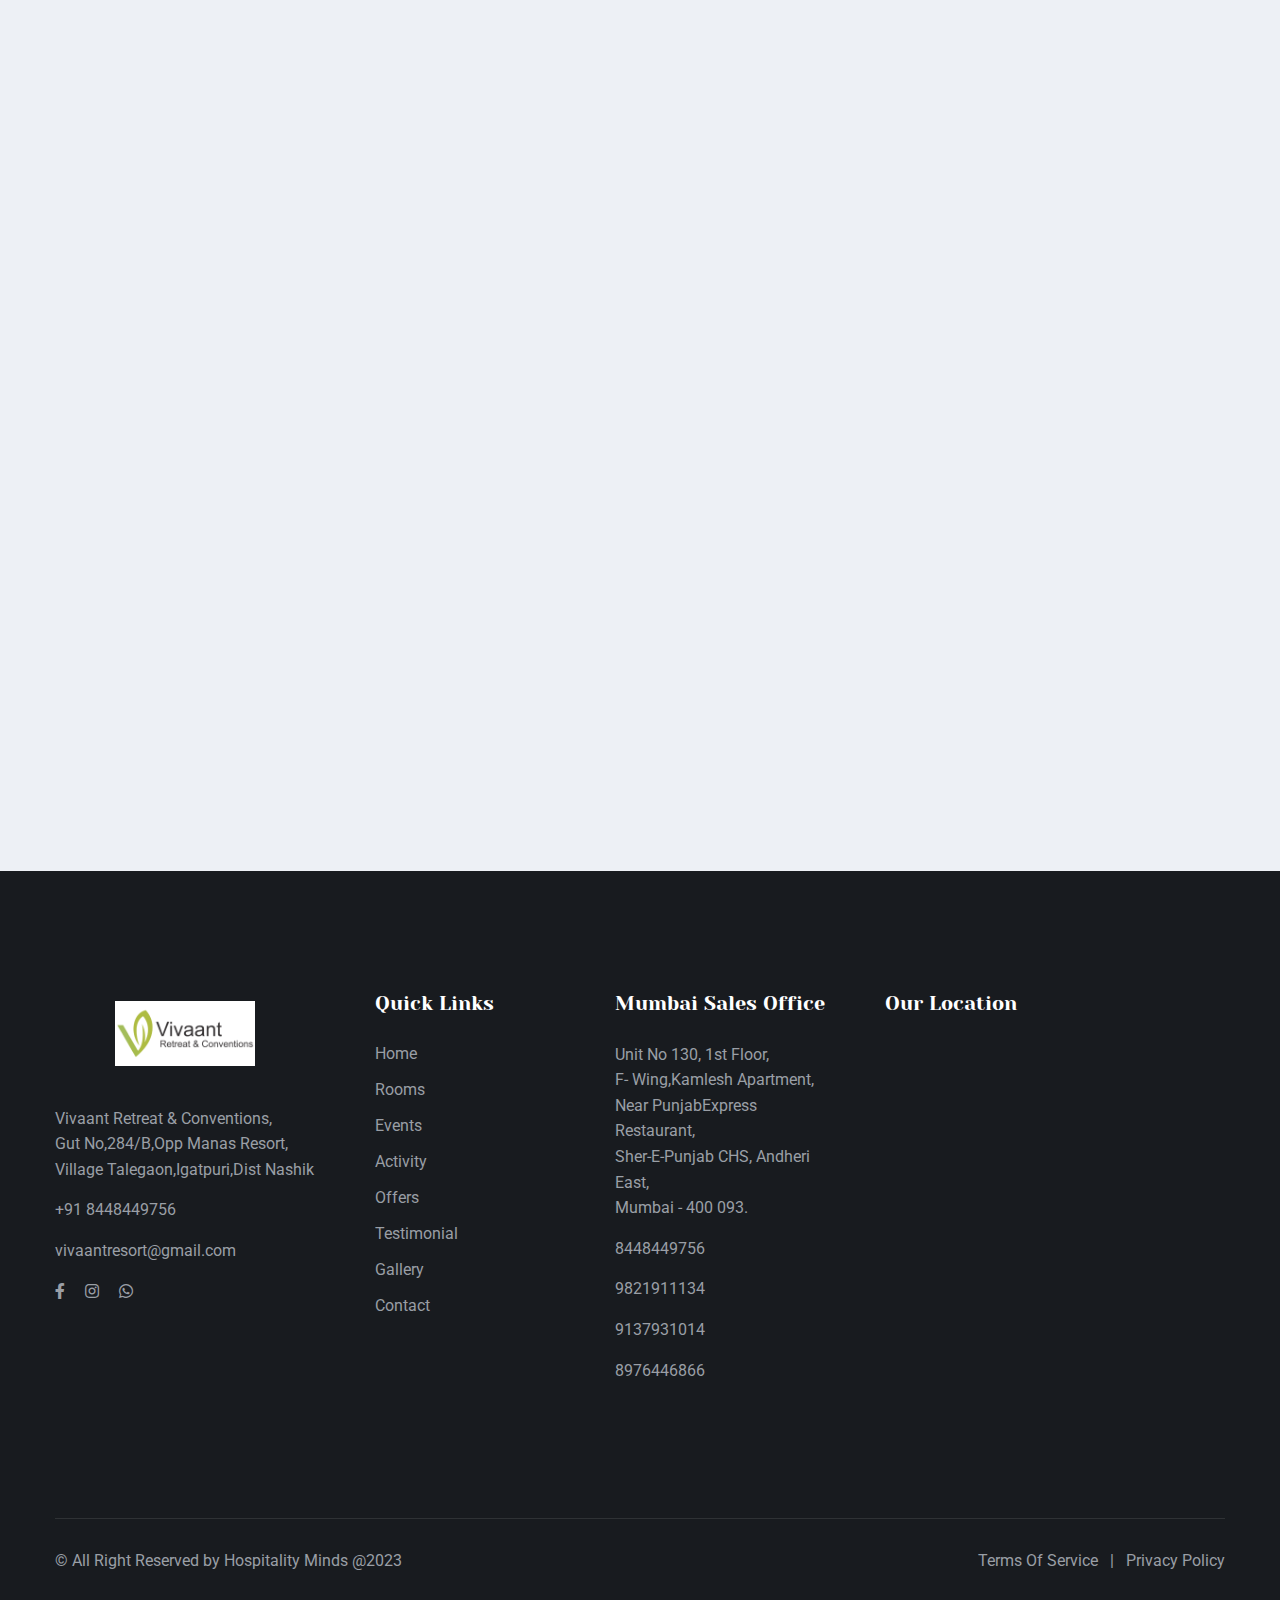
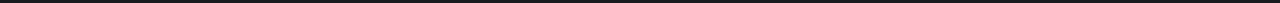
<file: activity.html>
<!DOCTYPE html>
<html lang="en">
<head>
<meta charset="utf-8">
<title>Activity</title>
<!-- Stylesheets -->
<link href="css/bootstrap.css" rel="stylesheet">
<link href="css/style.css" rel="stylesheet">
<!-- Responsive File -->
<link href="css/responsive.css" rel="stylesheet">

<link rel="shortcut icon" href="new-img/favicon.png" type="image/x-icon">
<link rel="icon" href="new-img/favicon.png" type="image/x-icon">

<!-- Responsive Settings -->
<meta http-equiv="X-UA-Compatible" content="IE=edge">
<meta name="viewport" content="width=device-width, initial-scale=1.0, maximum-scale=1.0, user-scalable=0">
<!--[if lt IE 9]><script src="https://cdnjs.cloudflare.com/ajax/libs/html5shiv/3.7.3/html5shiv.js"></script><![endif]-->
<!--[if lt IE 9]><script src="js/respond.js"></script><![endif]-->
</head>

<body>

<div class="page-wrapper">
    <!-- Preloader -->
    <div class="preloader"><div class="icon"></div></div>
 <!-- Main Header -->
     <header class="main-header header-style-one">

        <!-- Header Upper -->
        <div class="header-upper">
            <div class="inner-container clearfix">
                <!--Logo-->
                <div class="logo-box">
                    <div class="logo"><a href="index.html" title="Hotera - Hotel and Restaurant HTML Template"><img src="logo.png" alt="Hotera - Hotel and Restaurant HTML Template" title="Hotera - Hotel and Restaurant HTML Template"></a></div>
                </div>
                <div class="nav-outer clearfix">
                    <!--Mobile Navigation Toggler-->
                     <div class="mobile-nav-toggler"><span class="icon flaticon-menu-2"></span><span class="txt">Menu</span></div>

                    <!-- Main Menu -->
                    <nav class="main-menu navbar-expand-md navbar-light">
                        <div class="collapse navbar-collapse show clearfix" id="navbarSupportedContent">
                           <ul class="navigation clearfix">
                                <li class="current"><a href="index.html">Home</a>
                                </li>
                                <li><a href="rooms.html">Rooms</a>
                                </li>
                                <li><a href="event.html">Events</a></li>
                                <li><a href="activity.html">Activity</a>
                                </li>
                                <li><a href="offer.html">Offers</a>
                                </li>
                                <li><a href="testimonial.html">Testimonial</a></li>
                                <li><a href="gallery.html">Gallery</a></li>
                                <li><a href="contact.html">Contact</a></li>
                            </ul>
                        </div>
                    </nav>
                </div>

                <div class="other-links clearfix">
                    <div class="info">
                        <ul class="clearfix">
                            <li><a href="#"><span class="icon flaticon-padlock"></span><span class="txt">Login</span></a></li>
                        </ul>
                    </div>
                    <div class="link-box">
                        <a href="https://www.easeroom.co/HotelbookingNew/#/" class="theme-btn btn-style-one"><span class="btn-title">Book Your Stay</span></a>
                    </div>
                </div>

            </div>
        </div>
        <!--End Header Upper-->

        <!-- Mobile Menu  -->
        <div class="mobile-menu">
            <div class="close-btn"><span class="icon flaticon-targeting-cross"></span></div>
            <div class="menu-backdrop"></div>
            <div class="nav-logo"><a href="index.html"><img style="background-color: #fff;" src="logo.png" alt="" title=""></a></div>
            <nav class="menu-box">
                <div class="menu-outer"><!--Here Menu Will Come Automatically Via Javascript / Same Menu as in Header--></div>
            </nav>
            <div class="nav-bottom">
                <div class="copyright"> All Right Reserved by <a href="">Hospitality Minds</a> </div>
                <!--Social Links-->
                <div class="social-links">
                    <ul class="clearfix">
                        <li><a href="#"><span class="fab fa-facebook-f"></span></a></li>
                        <li><a href="#"><span class="fab fa-twitter"></span></a></li>
                        <li><a href="#"><span class="fab fa-vimeo-v"></span></a></li>
                    </ul>
                </div>
            </div>
        </div><!-- End Mobile Menu -->

    </header>
    <!-- End Main Header -->
    <!-- End Main Header -->


    <!-- Banner Section -->
    <section class="page-banner">
        <div class="image-layer" style="background-image:url(new-img/banner/contact.jpg);"></div>
        <div class="banner-bottom-pattern"></div>

        <div class="banner-inner">
            <div class="auto-container">
                <div class="inner-container clearfix">
                    <h1>Our Activity</h1>
                    <div class="page-nav">
                        <ul class="bread-crumb clearfix">
                            <li><a href="index.html">Home</a></li>
                            <li class="active">Activity</li>
                        </ul>
                    </div>
                </div>
            </div>
        </div>
    </section>
    <!--End Banner Section -->

    
 <!--Featured Section-->
    <section class="featured-section">
        <div class="pattern-top"></div>
        <span class="dotted-pattern dotted-pattern-3"></span>
        <span class="tri-pattern tri-pattern-3"></span>
        <div class="auto-container">
                <div class="sec-title centered">
                    <h2>Activities</h2>
                    <!-- <div class="lower-text">Excepteur sint occaecat cupidatat non proident, sunt in culpa qui officia deserunt mollit anim id est laborum. Sed ut perspiciatis unde omnis iste natus error sit voluptatem.</div> -->
                </div>
            <div class="featured-block">
                <div class="row clearfix">
                    <!--Text Column-->
                    <div class="text-column col-lg-6 col-md-12 col-sm-12">
                        <div class="inner wow fadeInRight" data-wow-delay="0ms" data-wow-duration="1500ms">

                            <h3>Kayaking at Tringalwadi dam Igatpuri</h3>
                            <div class="text">Indian water life can be best seen from the “deck” of your kayak. If you’re a true nature lover then Kayaking is something which you shouldn’t miss. Off Shore Island and travelling through marquee water ways makes kayaking an experience worth remember. Vivaant Retreat & Conventions offers to an amazing chance to do kayaking at the Tringalwadi dam Igatpuri. Kayaking is one the finest water sports and definitely a group activity.</div>
                            <div class="link-box">
                                <a href="about.html" class="theme-btn btn-style-one"><span class="btn-title">Read More</span></a>
                            </div>
                        </div>
                    </div>
                    <!--Image Column-->
                    <div class="image-column col-lg-6 col-md-12 col-sm-12">
                        <div class="inner wow fadeInLeft" data-wow-delay="0ms" data-wow-duration="1500ms">
                            <div class="image-box">
                                <figure class="image"><a href="#"><img src="new-img/dam.jpg" alt="" title=""></a></figure>
                            </div>
                        </div>
                    </div>
                </div>
            </div>
            <div class="featured-block alternate">
                <div class="row clearfix">
                    <!--Text Column-->
                    <div class="text-column col-lg-6 col-md-12 col-sm-12">
                        <div class="inner wow fadeInLeft" data-wow-delay="0ms" data-wow-duration="1500ms">
                            <h3>Cricket</h3>
                            <div class="text">Enjoy cricket one of the best and the popular sport of India. Majority of the people thrive on this sport and thus it was obvious that we had to include cricket as one of our prime activities at Vivaant Retreat & Conventions. Cricket at Vivaant Reteat & Conventions is played on the lawn gardens of the resort. So gear up and and have a competitive and fun game with your coleagues, friends or family during your stay with us</div><br>

                            <div class="link-box">
                                <a href="about.html" class="theme-btn btn-style-one"><span class="btn-title">Discover Now</span></a>
                            </div>
                        </div>
                    </div>
                    <!--Image Column-->
                    <div class="image-column col-lg-6 col-md-12 col-sm-12">
                        <div class="inner wow fadeInRight" data-wow-delay="0ms" data-wow-duration="1500ms">
                            <div class="image-box">
                                <figure class="image"><a href="#"><img src="new-img/cricket.jpg" alt="" title=""></a></figure>
                            </div>
                        </div>
                    </div>
                </div>
            </div>

            <div class="featured-block">
                <div class="row clearfix">
                    <!--Text Column-->
                    <div class="text-column col-lg-6 col-md-12 col-sm-12">
                        <div class="inner wow fadeInRight" data-wow-delay="0ms" data-wow-duration="1500ms">

                            <h3>Archery at Vivaant Retreat</h3>
                            <div class="text">Archery is the art, sport, practice, or skill of using a bow to shoot arrows. It is one of the competitive sport & one of the finest recreational activity for corporate individuals as well as friends & families. At Vivaant Retreat & Conventions have fun & compete to win in archery.</div>
                            <div class="link-box">
                                <a href="about.html" class="theme-btn btn-style-one"><span class="btn-title">Read More</span></a>
                            </div>
                        </div>
                    </div>
                    <!--Image Column-->
                    <div class="image-column col-lg-6 col-md-12 col-sm-12">
                        <div class="inner wow fadeInLeft" data-wow-delay="0ms" data-wow-duration="1500ms">
                            <div class="image-box">
                                <figure class="image"><a href="#"><img src="new-img/archery.jpg" alt="" title=""></a></figure>
                            </div>
                        </div>
                    </div>
                </div>
            </div>
        </div>
    </section>



   <!-- Main Footer -->
    <footer class="main-footer">
        <div class="top-pattern-layer-dark"></div>
        
        <!--Widgets Section-->
        <div class="widgets-section">
            <div class="auto-container">
                <div class="row clearfix">
                    
                    <!--Column-->
                    <div class="column col-xl-3 col-lg-12 col-md-12 col-sm-12">
                        <div class="footer-widget about-widget">
                            <div class="logo" style="border-radius: 0%; margin-right: 70px; overflow: hidden; padding: 0px 0px 0px 60px; margin-top: 10px;">
                                <a href="#">
                                    <img style="background-color: white; width: 100%; height: 100%; object-fit: contain;" src="logo.png" alt="">
                                </a>

                            </div>
                        </div>
                        <ul class="info">
                            <li class="address">Vivaant Retreat & Conventions,<br>Gut No,284/B,Opp Manas Resort,<br>Village Talegaon,Igatpuri,Dist Nashik</li>
                            <li class="phone"><a href="tel:+91 8448449756">+91 8448449756</a></li>
                             <li class="email"><a href="mailto:vivaantresort@gmail.com">vivaantresort@gmail.com</a></li>
                            <li class="social-links">
                                <a href="https://www.facebook.com/vivaantretreat/"><span class="fab fa-facebook-f"></span></a>
                                <a href="https://www.instagram.com/vivaantretreatigatpuri/"><span class="fab fa-instagram"></span></a>
                                <a href="#"><span class="fab fa-whatsapp"></span></a>
                            </li>
                        </ul>
                    </div>
                    
                    <!--Column-->
                    <div class="column col-xl-5 col-lg-8 col-md-12 col-sm-12">
                        <div class="footer-widget links-widget">
                            <div class="widget-content">
                                <div class="row clearfix">
                                    <div class="col-lg-6 col-md-6 col-sm-12">
                                        <div class="widget-title">
                                            <h4>Quick Links</h4>
                                        </div>
                                        <ul class="links">
                                            <li><a href="index.html">Home</a></li>
                                            <li><a href="rooms.html">Rooms</a></li>
                                            <li><a href="event.html">Events</a></li>
                                            <li><a href="activity.html">Activity</a></li>
                                            <li><a href="offer.html">Offers</a></li>
                                            <li><a href="testimonial.html">Testimonial</a></li>
                                            <li><a href="galery.html">Gallery</a></li>
                                            <li><a href="contact.html">Contact</a></li>
                                        </ul>
                                    </div>
                                    <div class="col-lg-6 col-md-6 col-sm-12">
                                        <div class="widget-title">
                                            <h4>Mumbai Sales Office</h4>
                                        </div>
                                        <ul class="info">
                                            <li class="address">Unit No 130, 1st Floor,<br> F- Wing,Kamlesh Apartment, <br>Near PunjabExpress Restaurant, <br>Sher-E-Punjab CHS, Andheri East, <br>Mumbai - 400 093.</li>
                                            <li class="phone"><a href="tel:+91 8448449756">8448449756</a></li>
                                            <li class="phone"><a href="tel:+91 9821911134">9821911134</a></li>
                                            <li class="phone"><a href="tel:+91 9137931014">9137931014</a></li>
                                            <li class="phone"><a href="tel:+91 8976446866">8976446866</a></li>
                                           
                                        </ul>
                                    </div>

                                </div>
                            </div>
                        </div>
                    </div>

                    <!--Column-->
                    <div class="column col-xl-4 col-lg-4 col-md-12 col-sm-12">
                        <div class="footer-widget newsletter-widget">
                            <div class="widget-title">
                                <h4>Our Location</h4>
                            </div>
                            <iframe src="https://www.google.com/maps/embed?pb=!1m18!1m12!1m3!1d60102.22916923557!2d73.4916619006318!3d19.69604221123553!2m3!1f0!2f0!3f0!3m2!1i1024!2i768!4f13.1!3m3!1m2!1s0x3bdd844127aa4703%3A0x2c527eb1325db87!2sVivaant%20retreat%20and%20conventions!5e0!3m2!1sen!2sin!4v1682328262654!5m2!1sen!2sin" width="300" height="280" style="border:0;" allowfullscreen="" loading="lazy" referrerpolicy="no-referrer-when-downgrade"></iframe>
                        </div>
                    </div>
                    
                </div>
            </div>
        </div>
        
        <!-- Footer Bottom -->
        <div class="footer-bottom">
            <div class="auto-container">
                <div class="inner clearfix">
                    <div class="copyright">&copy; All Right Reserved by <a class="hmwebsite" href="https://hospitalityminds.com/">Hospitality Minds </a> @2023</div>
                    <div class="bottom-links">
                        <a href="#">Terms of Service</a> &ensp;|&ensp; <a href="#">Privacy Policy</a>
                    </div>
                </div>
            </div>
        </div>
        
    </footer>

</div>
<!--End pagewrapper--><!--Scroll to top--><div class="scroll-to-top scroll-to-target" data-target="html"><span class="flaticon-up-arrow"></span></div>

<script src="js/jquery.js"></script>
<script src="js/popper.min.js"></script>
<script src="js/bootstrap.min.js"></script>
<script src="js/jquery-ui.js"></script>
<script src="js/jquery.fancybox.js"></script>
<script src="js/owl.js"></script>
<script src="js/scrollbar.js"></script>
<script src="js/appear.js"></script>
<script src="js/wow.js"></script>
<script src="js/custom-script.js"></script>

</body>
</html>
</file>
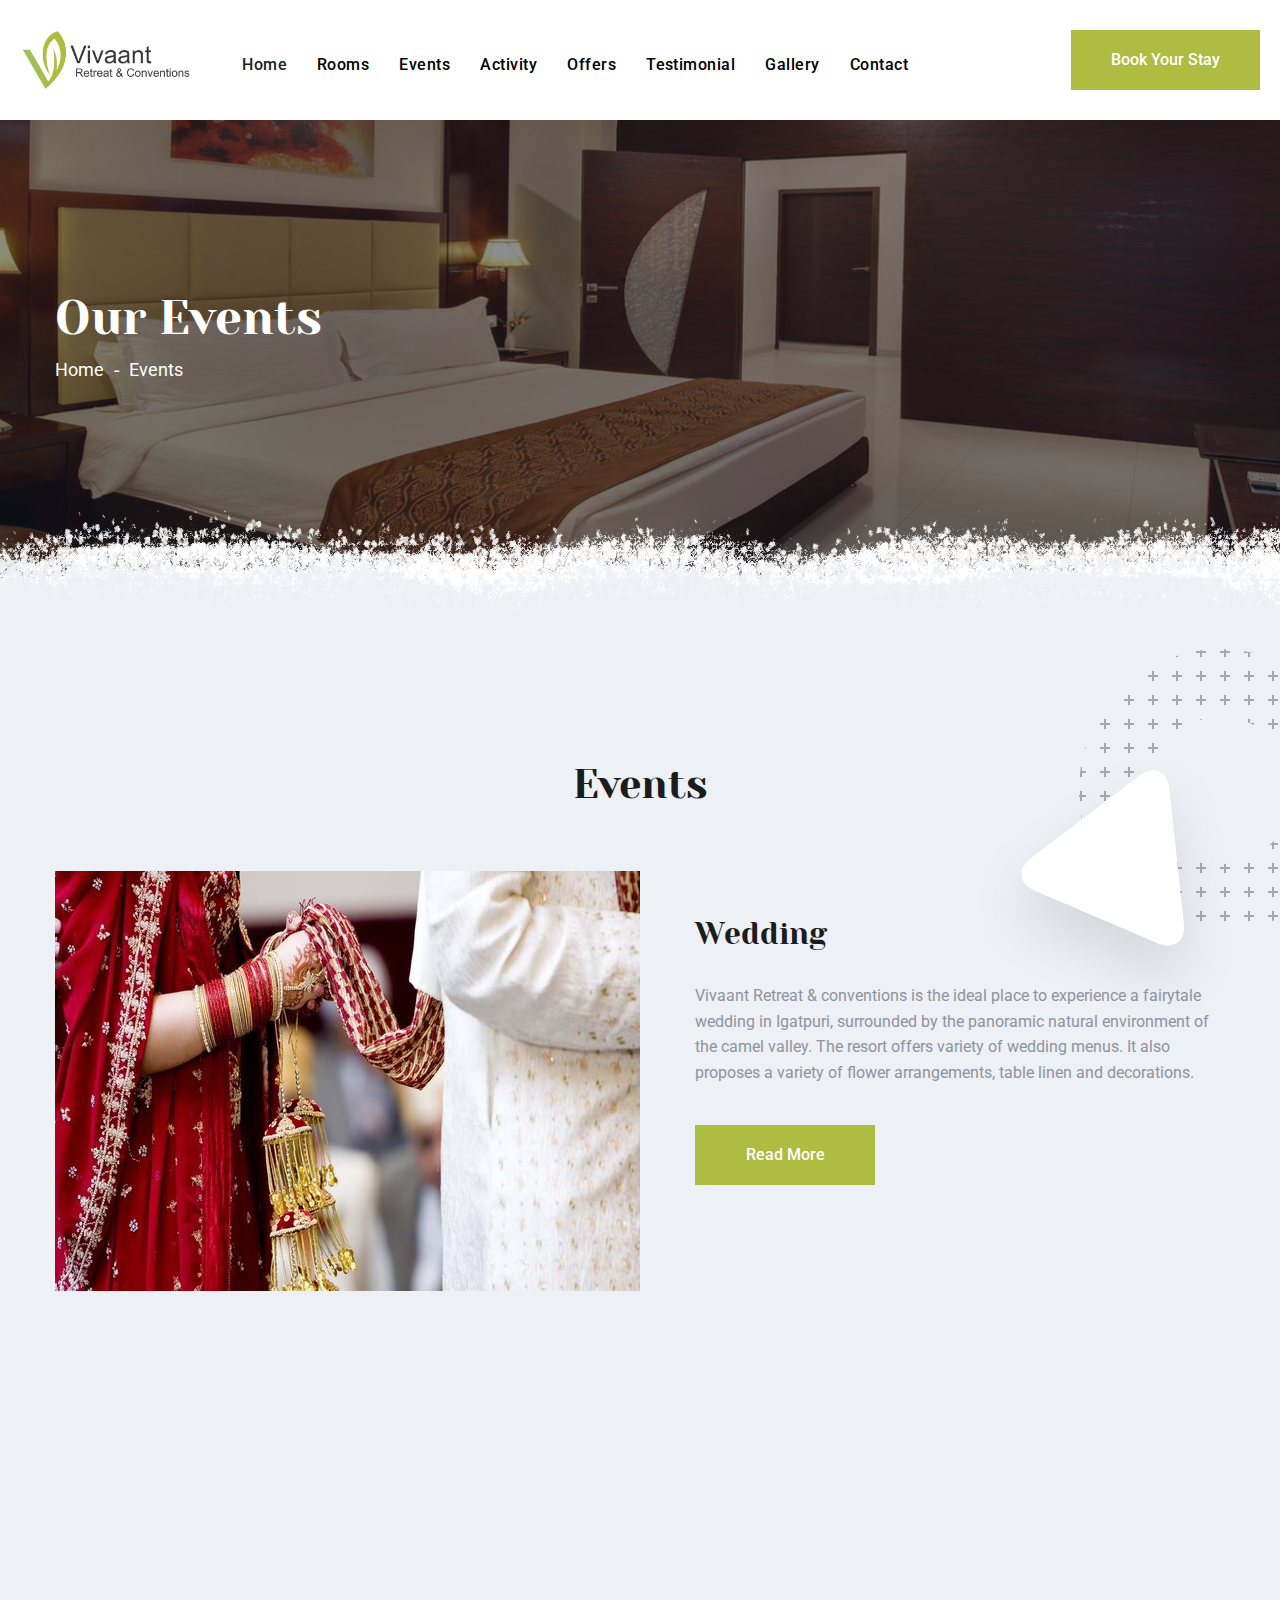
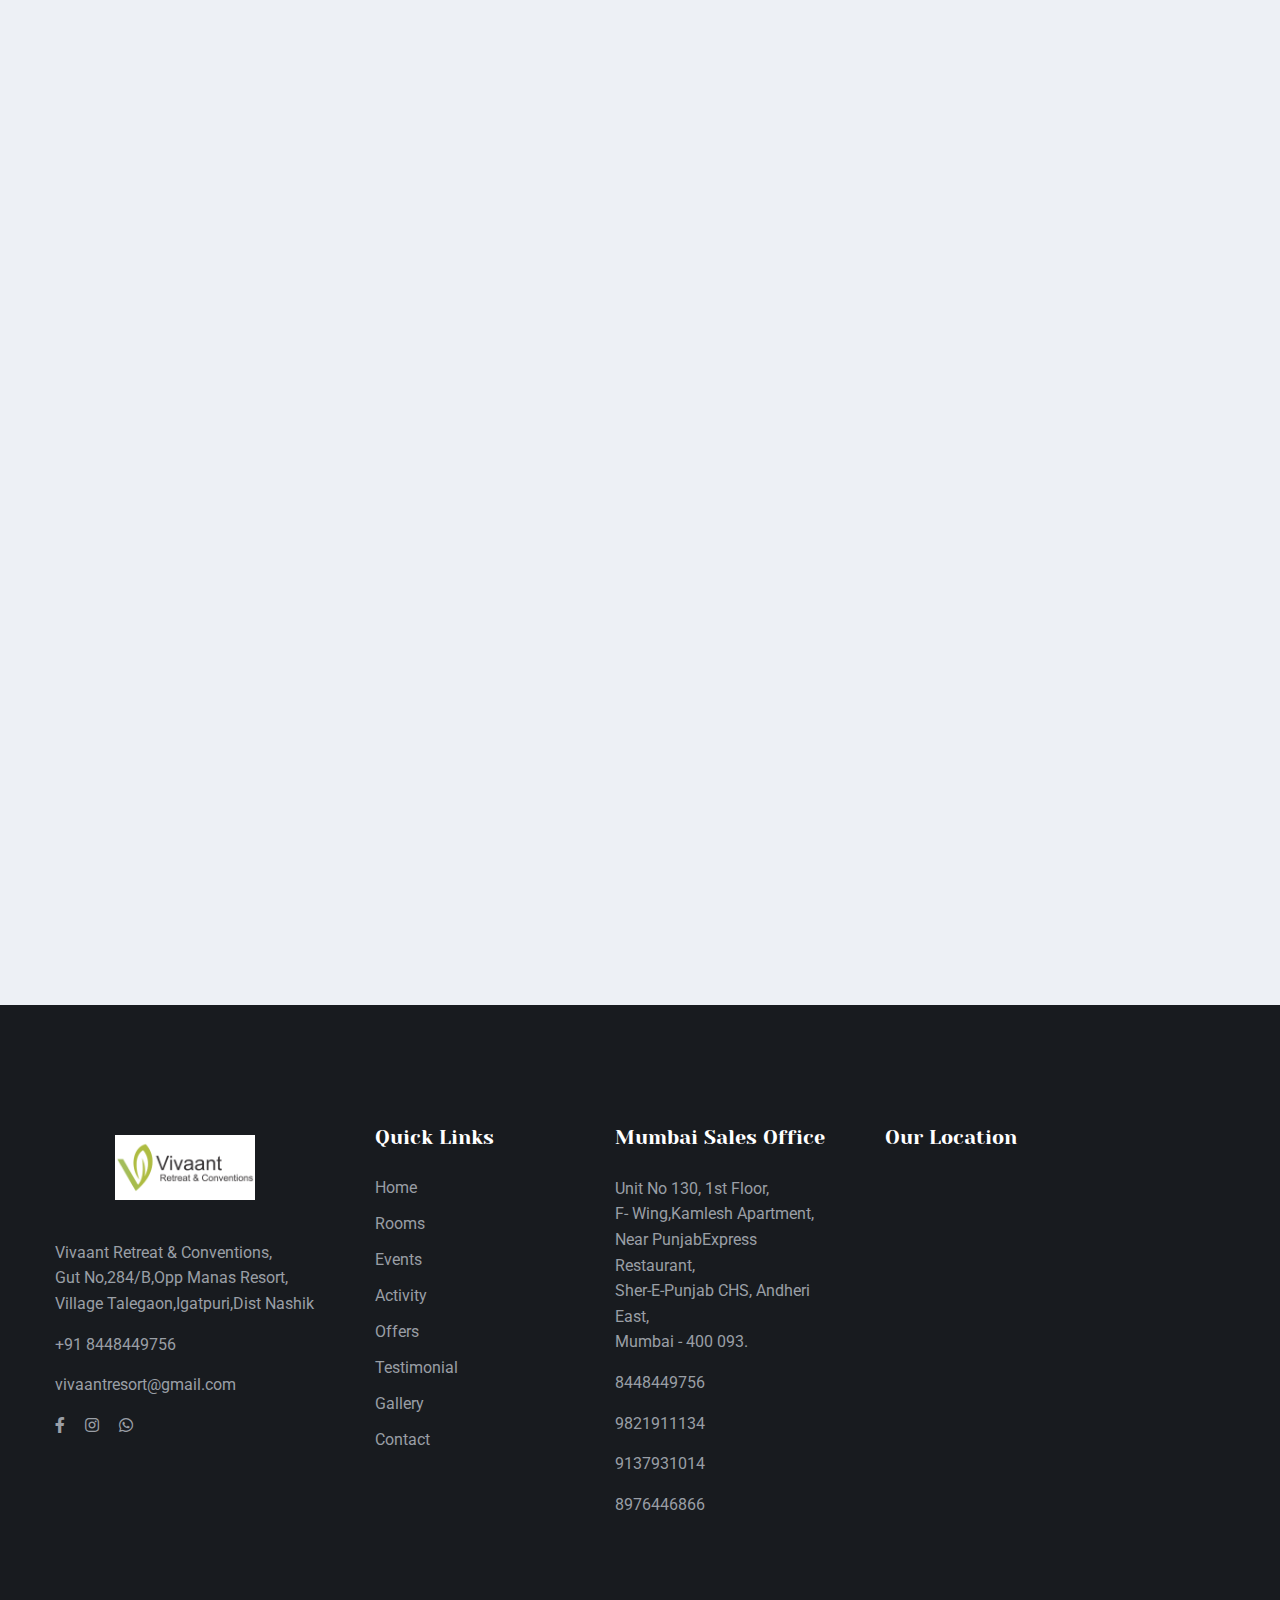
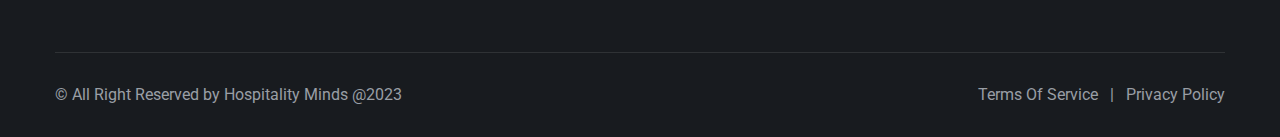
<file: event.html>
<!DOCTYPE html>
<html lang="en">
<head>
<meta charset="utf-8">
<title>Events</title>
<!-- Stylesheets -->
<link href="css/bootstrap.css" rel="stylesheet">
<link href="css/style.css" rel="stylesheet">
<!-- Responsive File -->
<link href="css/responsive.css" rel="stylesheet">

<link rel="shortcut icon" href="new-img/favicon.png" type="image/x-icon">
<link rel="icon" href="new-img/favicon.png" type="image/x-icon">

<!-- Responsive Settings -->
<meta http-equiv="X-UA-Compatible" content="IE=edge">
<meta name="viewport" content="width=device-width, initial-scale=1.0, maximum-scale=1.0, user-scalable=0">
<!--[if lt IE 9]><script src="https://cdnjs.cloudflare.com/ajax/libs/html5shiv/3.7.3/html5shiv.js"></script><![endif]-->
<!--[if lt IE 9]><script src="js/respond.js"></script><![endif]-->
</head>

<body>

<div class="page-wrapper">
    <!-- Preloader -->
    <div class="preloader"><div class="icon"></div></div>
 <!-- Main Header -->
     <header class="main-header header-style-one">

        <!-- Header Upper -->
        <div class="header-upper">
            <div class="inner-container clearfix">
                <!--Logo-->
                <div class="logo-box">
                    <div class="logo"><a href="index.html" title="Hotera - Hotel and Restaurant HTML Template"><img src="logo.png" alt="Hotera - Hotel and Restaurant HTML Template" title="Hotera - Hotel and Restaurant HTML Template"></a></div>
                </div>
                <div class="nav-outer clearfix">
                    <!--Mobile Navigation Toggler-->
                     <div class="mobile-nav-toggler"><span class="icon flaticon-menu-2"></span><span class="txt">Menu</span></div>

                    <!-- Main Menu -->
                    <nav class="main-menu navbar-expand-md navbar-light">
                        <div class="collapse navbar-collapse show clearfix" id="navbarSupportedContent">
                           <ul class="navigation clearfix">
                                <li class="current"><a href="index.html">Home</a>
                                </li>
                                <li><a href="rooms.html">Rooms</a>
                                </li>
                                <li><a href="event.html">Events</a></li>
                                <li><a href="activity.html">Activity</a>
                                </li>
                                <li><a href="offer.html">Offers</a>
                                </li>
                                <li><a href="testimonial.html">Testimonial</a></li>
                                <li><a href="gallery.html">Gallery</a></li>
                                <li><a href="contact.html">Contact</a></li>
                            </ul>
                        </div>
                    </nav>
                </div>

                <div class="other-links clearfix">
                    <div class="info">
                        <ul class="clearfix">
                            <li><a href="#"><span class="icon flaticon-padlock"></span><span class="txt">Login</span></a></li>
                        </ul>
                    </div>
                    <div class="link-box">
                        <a href="https://www.easeroom.co/HotelbookingNew/#/" class="theme-btn btn-style-one"><span class="btn-title">Book Your Stay</span></a>
                    </div>
                </div>

            </div>
        </div>
        <!--End Header Upper-->

        <!-- Mobile Menu  -->
        <div class="mobile-menu">
            <div class="close-btn"><span class="icon flaticon-targeting-cross"></span></div>
            <div class="menu-backdrop"></div>
            <div class="nav-logo"><a href="index.html"><img style="background-color: #fff;" src="logo.png" alt="" title=""></a></div>
            <nav class="menu-box">
                <div class="menu-outer"><!--Here Menu Will Come Automatically Via Javascript / Same Menu as in Header--></div>
            </nav>
            <div class="nav-bottom">
                <div class="copyright"> All Right Reserved by <a href="">Hospitality Minds</a> </div>
                <!--Social Links-->
                <div class="social-links">
                    <ul class="clearfix">
                        <li><a href="#"><span class="fab fa-facebook-f"></span></a></li>
                        <li><a href="#"><span class="fab fa-twitter"></span></a></li>
                        <li><a href="#"><span class="fab fa-vimeo-v"></span></a></li>
                    </ul>
                </div>
            </div>
        </div><!-- End Mobile Menu -->

    </header>
    <!-- End Main Header -->
    <!-- End Main Header -->


    <!-- Banner Section -->
    <section class="page-banner">
        <div class="image-layer" style="background-image:url(new-img/banner/rooms.jpg);"></div>
        <div class="banner-bottom-pattern"></div>

        <div class="banner-inner">
            <div class="auto-container">
                <div class="inner-container clearfix">
                    <h1>Our Events</h1>
                    <div class="page-nav">
                        <ul class="bread-crumb clearfix">
                            <li><a href="index.html">Home</a></li>
                            <li class="active">Events</li>
                        </ul>
                    </div>
                </div>
            </div>
        </div>
    </section>
    <!--End Banner Section -->

    
 <!--Featured Section-->
    <section class="featured-section">
        <div class="pattern-top"></div>
        <span class="dotted-pattern dotted-pattern-3"></span>
        <span class="tri-pattern tri-pattern-3"></span>
        <div class="auto-container">
                <div class="sec-title centered">
                    <h2>Events</h2>
                    <!-- <div class="lower-text">Excepteur sint occaecat cupidatat non proident, sunt in culpa qui officia deserunt mollit anim id est laborum. Sed ut perspiciatis unde omnis iste natus error sit voluptatem.</div> -->
                </div>
            <div class="featured-block">
                <div class="row clearfix">
                    <!--Text Column-->
                    <div class="text-column col-lg-6 col-md-12 col-sm-12">
                        <div class="inner wow fadeInRight" data-wow-delay="0ms" data-wow-duration="1500ms">

                            <h3>Wedding</h3>
                            <div class="text">Vivaant Retreat & conventions is the ideal place to experience a fairytale wedding in Igatpuri, surrounded by the panoramic natural environment of the camel valley. The resort offers variety of wedding menus. It also proposes a variety of flower arrangements, table linen and decorations.</div>
                            <div class="link-box">
                                <a href="about.html" class="theme-btn btn-style-one"><span class="btn-title">Read More</span></a>
                            </div>
                        </div>
                    </div>
                    <!--Image Column-->
                    <div class="image-column col-lg-6 col-md-12 col-sm-12">
                        <div class="inner wow fadeInLeft" data-wow-delay="0ms" data-wow-duration="1500ms">
                            <div class="image-box">
                                <figure class="image"><a href="#"><img src="new-img/wedding.jpg" alt="" title=""></a></figure>
                            </div>
                        </div>
                    </div>
                </div>
            </div>
            <div class="featured-block alternate">
                <div class="row clearfix">
                    <!--Text Column-->
                    <div class="text-column col-lg-6 col-md-12 col-sm-12">
                        <div class="inner wow fadeInLeft" data-wow-delay="0ms" data-wow-duration="1500ms">
                            <h3>Corporate Events</h3>
                            <div class="text">Corporate team outing & Professional development activities Team outings are a great way to facilitate bonding with your team members, reduce employee stress, and give them the chance to get to know one another outside of the office. And, you know, they're really fun. The first thing that comes to ones mind while planning a corporate event is what games to be kept? Not to worry as Vivaant Retreat & Conventions has it all planned out for you.</div><br>

                            <h5>The Activities include:</h5>
                            <p><b>1. Cricket 2. Football. 3. Board games Tournament (chess, carom, Table Tennis). 4. Scavenger Hunt 5. So lay-back and focus on winning the games at the events at Vivaant 6. Retreat & Conventions.</b></p>
                            <!-- <ul class="text">
                            	<li>Cricket</li>
                            	<li>Football</li>
                            	<li>Board games Tournament (chess, carom, Table Tennis)</li>
                            	<li>Scavenger Hunt</li>
                            	<li>So lay-back and focus on winning the games at the events at Vivaant</li>
                            	<li>Retreat & Conventions.</li>

                            </ul> -->

                            <div class="link-box">
                                <a href="about.html" class="theme-btn btn-style-one"><span class="btn-title">Discover Now</span></a>
                            </div>
                        </div>
                    </div>
                    <!--Image Column-->
                    <div class="image-column col-lg-6 col-md-12 col-sm-12">
                        <div class="inner wow fadeInRight" data-wow-delay="0ms" data-wow-duration="1500ms">
                            <div class="image-box">
                                <figure class="image"><a href="#"><img src="new-img/cricket.jpg" alt="" title=""></a></figure>
                            </div>
                        </div>
                    </div>
                </div>
            </div>

            <div class="featured-block">
                <div class="row clearfix">
                    <!--Text Column-->
                    <div class="text-column col-lg-6 col-md-12 col-sm-12">
                        <div class="inner wow fadeInRight" data-wow-delay="0ms" data-wow-duration="1500ms">

                            <h3>Kitty Party</h3>
                            <div class="text">A kitty party is all about letting go of daily life trivialities and enjoying the moment. Creative kitty party can really contribute for a catch up session with your friends, better known as kitty party, as they infuse added joy and merriment to the event. If you are new to this, then not to worry as Vivaant Retreat & Conventions shall help you plan and host your Kitty party and make it a success. The party can be hosted indoors and outdoors.</div>
                            <div class="link-box">
                                <a href="about.html" class="theme-btn btn-style-one"><span class="btn-title">Read More</span></a>
                            </div>
                        </div>
                    </div>
                    <!--Image Column-->
                    <div class="image-column col-lg-6 col-md-12 col-sm-12">
                        <div class="inner wow fadeInLeft" data-wow-delay="0ms" data-wow-duration="1500ms">
                            <div class="image-box">
                                <figure class="image"><a href="#"><img src="new-img/kitty.jpg" alt="" title=""></a></figure>
                            </div>
                        </div>
                    </div>
                </div>
            </div>
        </div>
    </section>



   <!-- Main Footer -->
    <footer class="main-footer">
        <div class="top-pattern-layer-dark"></div>
        
        <!--Widgets Section-->
        <div class="widgets-section">
            <div class="auto-container">
                <div class="row clearfix">
                    
                    <!--Column-->
                    <div class="column col-xl-3 col-lg-12 col-md-12 col-sm-12">
                        <div class="footer-widget about-widget">
                            <div class="logo" style="border-radius: 0%; margin-right: 70px; overflow: hidden; padding: 0px 0px 0px 60px; margin-top: 10px;">
                                <a href="#">
                                    <img style="background-color: white; width: 100%; height: 100%; object-fit: contain;" src="logo.png" alt="">
                                </a>

                            </div>
                        </div>
                        <ul class="info">
                            <li class="address">Vivaant Retreat & Conventions,<br>Gut No,284/B,Opp Manas Resort,<br>Village Talegaon,Igatpuri,Dist Nashik</li>
                            <li class="phone"><a href="tel:+91 8448449756">+91 8448449756</a></li>
                             <li class="email"><a href="mailto:vivaantresort@gmail.com">vivaantresort@gmail.com</a></li>
                            <li class="social-links">
                                <a href="https://www.facebook.com/vivaantretreat/"><span class="fab fa-facebook-f"></span></a>
                                <a href="https://www.instagram.com/vivaantretreatigatpuri/"><span class="fab fa-instagram"></span></a>
                                <a href="#"><span class="fab fa-whatsapp"></span></a>
                            </li>
                        </ul>
                    </div>
                    
                    <!--Column-->
                    <div class="column col-xl-5 col-lg-8 col-md-12 col-sm-12">
                        <div class="footer-widget links-widget">
                            <div class="widget-content">
                                <div class="row clearfix">
                                    <div class="col-lg-6 col-md-6 col-sm-12">
                                        <div class="widget-title">
                                            <h4>Quick Links</h4>
                                        </div>
                                        <ul class="links">
                                            <li><a href="index.html">Home</a></li>
                                            <li><a href="rooms.html">Rooms</a></li>
                                            <li><a href="event.html">Events</a></li>
                                            <li><a href="activity.html">Activity</a></li>
                                            <li><a href="offer.html">Offers</a></li>
                                            <li><a href="testimonial.html">Testimonial</a></li>
                                            <li><a href="galery.html">Gallery</a></li>
                                            <li><a href="contact.html">Contact</a></li>
                                        </ul>
                                    </div>
                                    <div class="col-lg-6 col-md-6 col-sm-12">
                                        <div class="widget-title">
                                            <h4>Mumbai Sales Office</h4>
                                        </div>
                                        <ul class="info">
                                            <li class="address">Unit No 130, 1st Floor,<br> F- Wing,Kamlesh Apartment, <br>Near PunjabExpress Restaurant, <br>Sher-E-Punjab CHS, Andheri East, <br>Mumbai - 400 093.</li>
                                            <li class="phone"><a href="tel:+91 8448449756">8448449756</a></li>
                                            <li class="phone"><a href="tel:+91 9821911134">9821911134</a></li>
                                            <li class="phone"><a href="tel:+91 9137931014">9137931014</a></li>
                                            <li class="phone"><a href="tel:+91 8976446866">8976446866</a></li>
                                           
                                        </ul>
                                    </div>

                                </div>
                            </div>
                        </div>
                    </div>

                    <!--Column-->
                    <div class="column col-xl-4 col-lg-4 col-md-12 col-sm-12">
                        <div class="footer-widget newsletter-widget">
                            <div class="widget-title">
                                <h4>Our Location</h4>
                            </div>
                            <iframe src="https://www.google.com/maps/embed?pb=!1m18!1m12!1m3!1d60102.22916923557!2d73.4916619006318!3d19.69604221123553!2m3!1f0!2f0!3f0!3m2!1i1024!2i768!4f13.1!3m3!1m2!1s0x3bdd844127aa4703%3A0x2c527eb1325db87!2sVivaant%20retreat%20and%20conventions!5e0!3m2!1sen!2sin!4v1682328262654!5m2!1sen!2sin" width="300" height="280" style="border:0;" allowfullscreen="" loading="lazy" referrerpolicy="no-referrer-when-downgrade"></iframe>
                        </div>
                    </div>
                    
                </div>
            </div>
        </div>
        
        <!-- Footer Bottom -->
        <div class="footer-bottom">
            <div class="auto-container">
                <div class="inner clearfix">
                    <div class="copyright">&copy; All Right Reserved by <a class="hmwebsite" href="https://hospitalityminds.com/">Hospitality Minds </a> @2023</div>
                    <div class="bottom-links">
                        <a href="#">Terms of Service</a> &ensp;|&ensp; <a href="#">Privacy Policy</a>
                    </div>
                </div>
            </div>
        </div>
        
    </footer>

</div>
<!--End pagewrapper--><!--Scroll to top--><div class="scroll-to-top scroll-to-target" data-target="html"><span class="flaticon-up-arrow"></span></div>

<script src="js/jquery.js"></script>
<script src="js/popper.min.js"></script>
<script src="js/bootstrap.min.js"></script>
<script src="js/jquery-ui.js"></script>
<script src="js/jquery.fancybox.js"></script>
<script src="js/owl.js"></script>
<script src="js/scrollbar.js"></script>
<script src="js/appear.js"></script>
<script src="js/wow.js"></script>
<script src="js/custom-script.js"></script>

</body>
</html>
</file>
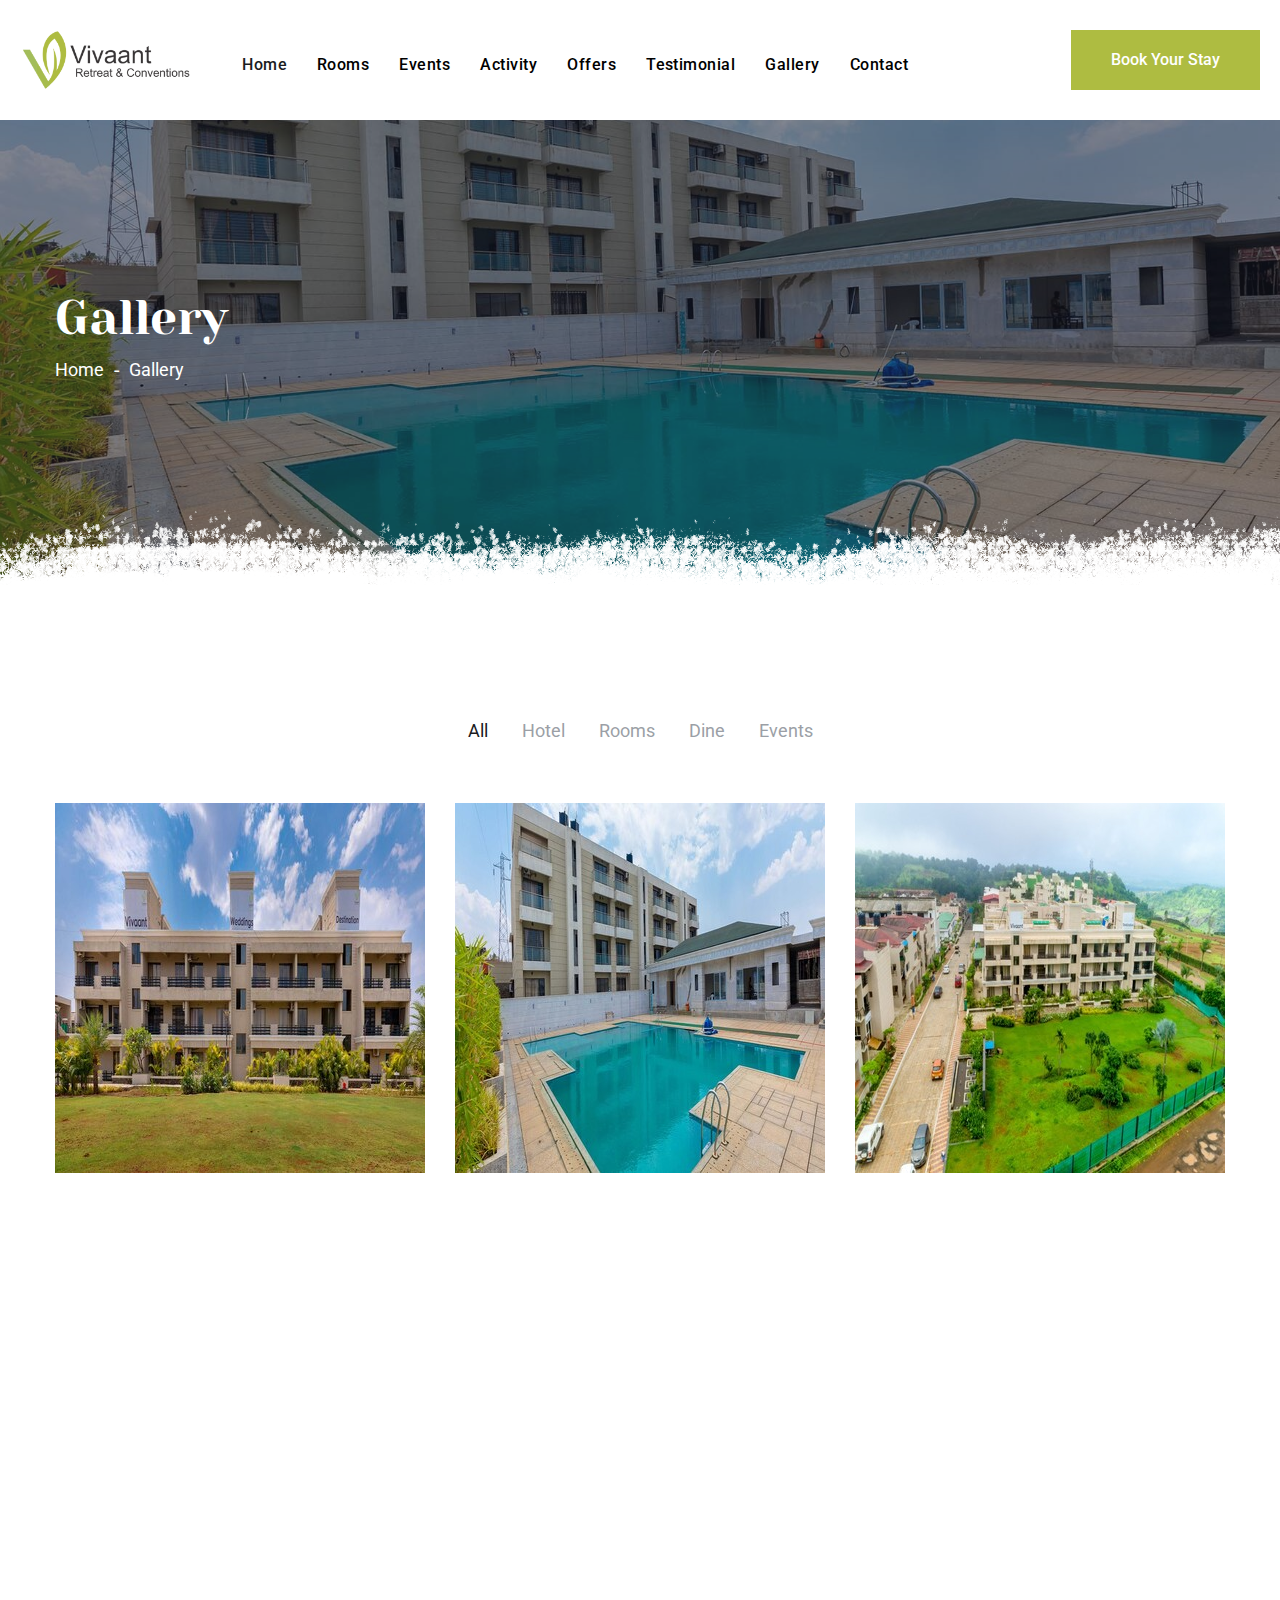
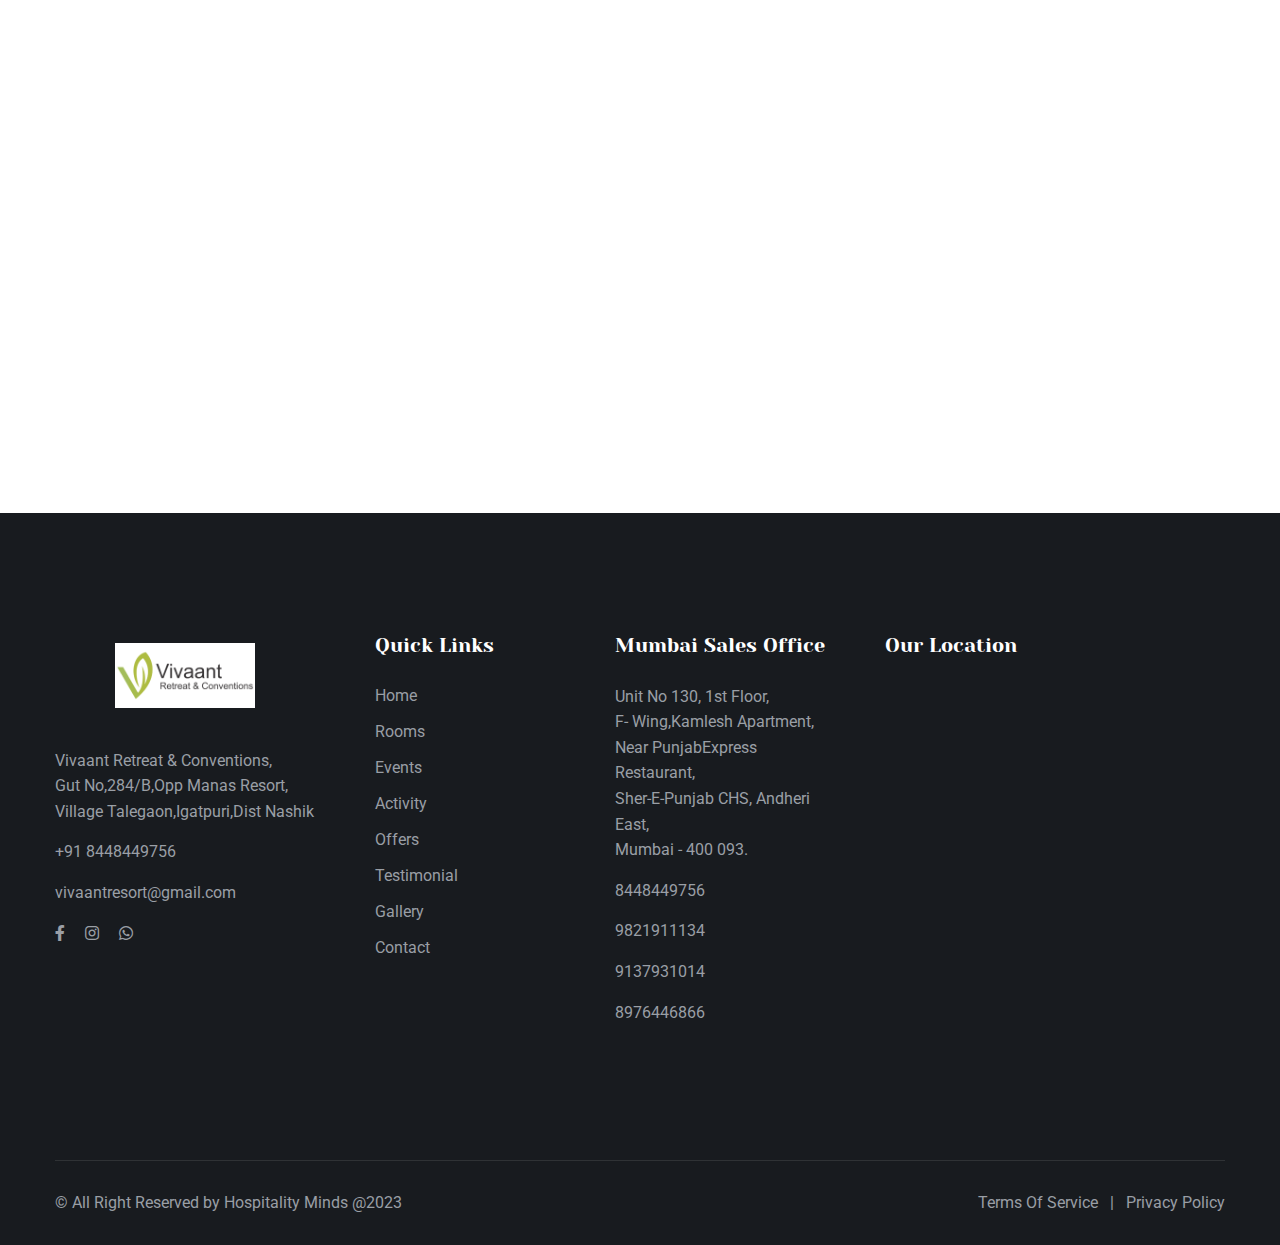
<file: gallery.html>
<!DOCTYPE html>
<html lang="en">
<head>
<meta charset="utf-8">
<title>Vivant Retreat - Gallery</title>
<!-- Stylesheets -->
<link href="css/bootstrap.css" rel="stylesheet">
<link href="css/style.css" rel="stylesheet">
<!-- Responsive File -->
<link href="css/responsive.css" rel="stylesheet">

<link rel="shortcut icon" href="new-img/favicon.png" type="image/x-icon">
<link rel="icon" href="new-img/favicon.png" type="image/x-icon">

<!-- Responsive Settings -->
<meta http-equiv="X-UA-Compatible" content="IE=edge">
<meta name="viewport" content="width=device-width, initial-scale=1.0, maximum-scale=1.0, user-scalable=0">
<!--[if lt IE 9]><script src="https://cdnjs.cloudflare.com/ajax/libs/html5shiv/3.7.3/html5shiv.js"></script><![endif]-->
<!--[if lt IE 9]><script src="js/respond.js"></script><![endif]-->
</head>

<body>

<div class="page-wrapper">
    <!-- Preloader -->
    <div class="preloader"><div class="icon"></div></div>

    <!-- Main Header -->
    <header class="main-header header-style-one">

        <!-- Header Upper -->
        <div class="header-upper">
            <div class="inner-container clearfix">
                <!--Logo-->
                <div class="logo-box">
                    <div class="logo"><a href="index.html" title="Hotera - Hotel and Restaurant HTML Template"><img src="logo.png" alt="Hotera - Hotel and Restaurant HTML Template" title="Hotera - Hotel and Restaurant HTML Template"></a></div>
                </div>
                <div class="nav-outer clearfix">
                    <!--Mobile Navigation Toggler-->
                     <div class="mobile-nav-toggler"><span class="icon flaticon-menu-2"></span><span class="txt">Menu</span></div>

                    <!-- Main Menu -->
                    <nav class="main-menu navbar-expand-md navbar-light">
                        <div class="collapse navbar-collapse show clearfix" id="navbarSupportedContent">
                           <ul class="navigation clearfix">
                                <li class="current"><a href="index.html">Home</a>
                                </li>
                                <li><a href="rooms.html">Rooms</a>
                                </li>
                                <li><a href="event.html">Events</a></li>
                                <li><a href="activity.html">Activity</a>
                                </li>
                                <li><a href="offer.html">Offers</a>
                                </li>
                                <li><a href="testimonial.html">Testimonial</a></li>
                                <li><a href="gallery.html">Gallery</a></li>
                                <li><a href="contact.html">Contact</a></li>
                            </ul>
                        </div>
                    </nav>
                </div>

                <div class="other-links clearfix">
                    <div class="info">
                        <ul class="clearfix">
                            <li><a href="#"><span class="icon flaticon-padlock"></span><span class="txt">Login</span></a></li>
                        </ul>
                    </div>
                    <div class="link-box">
                        <a href="https://www.easeroom.co/HotelbookingNew/#/" class="theme-btn btn-style-one"><span class="btn-title">Book Your Stay</span></a>
                    </div>
                </div>

            </div>
        </div>
        <!--End Header Upper-->

        <!-- Mobile Menu  -->
        <div class="mobile-menu">
            <div class="close-btn"><span class="icon flaticon-targeting-cross"></span></div>
            <div class="menu-backdrop"></div>
            <div class="nav-logo"><a href="index.html"><img style="background-color: #fff;" src="logo.png" alt="" title=""></a></div>
            <nav class="menu-box">
                <div class="menu-outer"><!--Here Menu Will Come Automatically Via Javascript / Same Menu as in Header--></div>
            </nav>
            <div class="nav-bottom">
                <div class="copyright"> All Right Reserved by <a href="">Hospitality Minds</a> </div>
                <!--Social Links-->
                <div class="social-links">
                    <ul class="clearfix">
                        <li><a href="#"><span class="fab fa-facebook-f"></span></a></li>
                        <li><a href="#"><span class="fab fa-twitter"></span></a></li>
                        <li><a href="#"><span class="fab fa-vimeo-v"></span></a></li>
                    </ul>
                </div>
            </div>
        </div><!-- End Mobile Menu -->

    </header>
    <!-- End Main Header -->
    <!-- End Main Header -->


    <!-- Banner Section -->
    <section class="page-banner">
        <div class="image-layer" style="background-image:url(new-img/banner/slider_Image_2.jpg);"></div>
        <div class="banner-bottom-pattern"></div>

        <div class="banner-inner">
            <div class="auto-container">
                <div class="inner-container clearfix">
                    <h1>Gallery</h1>
                    <div class="page-nav">
                        <ul class="bread-crumb clearfix">
                            <li><a href="index.html">Home</a></li>
                            <li class="active">Gallery</li>
                        </ul>
                    </div>
                </div>
            </div>
        </div>
    </section>
    <!--End Banner Section -->

    <!--Gallery Section-->
    <section class="gallery-section-two">
        <div class="auto-container">
            <!--Mixit Galery-->
            <div class="mixit-gallery filter-gallery">
                <div class="filters clearfix">
                    <ul class="filter-tabs filter-btns clearfix">
                        <li class="filter active" data-role="button" data-filter="all">All</li>
                        <li class="filter" data-role="button" data-filter=".fitness">Hotel</li>
                        <li class="filter" data-role="button" data-filter=".special">Rooms</li>
                        <li class="filter" data-role="button" data-filter=".luxury">Dine</li>
                        <li class="filter" data-role="button" data-filter=".family">Events</li>
                        <!-- <li class="filter" data-role="button" data-filter=".activity">Activities</li> -->
                    </ul>                     
                </div>

                <div class="filter-list row clearfix">
                    <!--Item-->
                    <div class="gallery-item mix all fitness col-lg-4 col-md-6 col-sm-12">
                        <div class="gallery-block wow fadeInUp" data-wow-delay="0ms" data-wow-duration="1500ms">
                            <div class="inner-box">
                                <div class="image">
                                    <img src="new-img/gallery/38.jpg" alt="" title="">
                                </div>
                                <a href="new-img/gallery/38.jpg" class="overlink lightbox-image" data-fancybox="gallery-1"><span class="icon flaticon-cross"></span></a>
                            </div>
                        </div>
                    </div>

                    <!--Item-->
                    <div class="gallery-item mix all fitness activity col-lg-4 col-md-6 col-sm-12">
                        <div class="gallery-block wow fadeInUp" data-wow-delay="300ms" data-wow-duration="1500ms">
                            <div class="inner-box">
                                <div class="image">
                                    <img src="new-img/gallery/39.jpg" alt="" title="">
                                </div>
                                <a href="new-img/gallery/39.jpg" class="overlink lightbox-image" data-fancybox="gallery-1"><span class="icon flaticon-cross"></span></a>
                            </div>
                        </div>
                    </div>

                    <!--Item-->
                    <div class="gallery-item mix all fitness col-lg-4 col-md-6 col-sm-12">
                        <div class="gallery-block wow fadeInUp" data-wow-delay="600ms" data-wow-duration="1500ms">
                            <div class="inner-box">
                                <div class="image">
                                    <img src="new-img/gallery/40.jpeg" alt="" title="">
                                </div>
                                <a href="new-img/gallery/40.jpeg" class="overlink lightbox-image" data-fancybox="gallery-1"><span class="icon flaticon-cross"></span></a>
                            </div>
                        </div>
                    </div>

                    <!--Item-->
                    <div class="gallery-item mix all special family fitness activity col-lg-4 col-md-6 col-sm-12">
                        <div class="gallery-block wow fadeInUp" data-wow-delay="0ms" data-wow-duration="1500ms">
                            <div class="inner-box">
                                <div class="image">
                                    <img src="new-img/gallery/21.jpg" alt="" title="">
                                </div>
                                <a href="new-img/gallery/21.jpg" class="overlink lightbox-image" data-fancybox="gallery-1"><span class="icon flaticon-cross"></span></a>
                            </div>
                        </div>
                    </div>

                    <!--Item-->
                    <div class="gallery-item mix all special fitness activity col-lg-4 col-md-6 col-sm-12">
                        <div class="gallery-block wow fadeInUp" data-wow-delay="300ms" data-wow-duration="1500ms">
                            <div class="inner-box">
                                <div class="image">
                                    <img src="new-img/gallery/48.jpg" alt="" title="">
                                </div>
                                <a href="new-img/gallery/48.jpg" class="overlink lightbox-image" data-fancybox="gallery-1"><span class="icon flaticon-cross"></span></a>
                            </div>
                        </div>
                    </div>

                    <!--Item-->
                    <div class="gallery-item mix all special  family fitness activity col-lg-4 col-md-6 col-sm-12">
                        <div class="gallery-block wow fadeInUp" data-wow-delay="600ms" data-wow-duration="1500ms">
                            <div class="inner-box">
                                <div class="image">
                                    <img src="new-img/gallery/17.jpg" alt="" title="">
                                </div>
                                <a href="new-img/gallery/17.jpg" class="overlink lightbox-image" data-fancybox="gallery-1"><span class="icon flaticon-cross"></span></a>
                            </div>
                        </div>
                    </div>

                    <div class="gallery-item mix all luxury activity col-lg-4 col-md-6 col-sm-12">
                        <div class="gallery-block wow fadeInUp" data-wow-delay="600ms" data-wow-duration="1500ms">
                            <div class="inner-box">
                                <div class="image">
                                    <img src="new-img/gallery/52.jpg" alt="" title="">
                                </div>
                                <a href="new-img/gallery/52.jpg" class="overlink lightbox-image" data-fancybox="gallery-1"><span class="icon flaticon-cross"></span></a>
                            </div>
                        </div>
                    </div>

                    <div class="gallery-item mix all luxury activity col-lg-4 col-md-6 col-sm-12">
                        <div class="gallery-block wow fadeInUp" data-wow-delay="600ms" data-wow-duration="1500ms">
                            <div class="inner-box">
                                <div class="image">
                                    <img src="new-img/gallery/53.jpg" alt="" title="">
                                </div>
                                <a href="new-img/gallery/53.jpg" class="overlink lightbox-image" data-fancybox="gallery-1"><span class="icon flaticon-cross"></span></a>
                            </div>
                        </div>
                    </div>

                    <div class="gallery-item mix all luxury activity col-lg-4 col-md-6 col-sm-12">
                        <div class="gallery-block wow fadeInUp" data-wow-delay="600ms" data-wow-duration="1500ms">
                            <div class="inner-box">
                                <div class="image">
                                    <img src="new-img/gallery/8.jpg" alt="" title="">
                                </div>
                                <a href="new-img/gallery/8.jpg" class="overlink lightbox-image" data-fancybox="gallery-1"><span class="icon flaticon-cross"></span></a>
                            </div>
                        </div>
                    </div>



                </div>
            </div>

        </div>
    </section>
<!-- Main Footer -->
    <footer class="main-footer">
        <div class="top-pattern-layer-dark"></div>
        
        <!--Widgets Section-->
        <div class="widgets-section">
            <div class="auto-container">
                <div class="row clearfix">
                    
                    <!--Column-->
                    <div class="column col-xl-3 col-lg-12 col-md-12 col-sm-12">
                        <div class="footer-widget about-widget">
                            <div class="logo" style="border-radius: 0%; margin-right: 70px; overflow: hidden; padding: 0px 0px 0px 60px; margin-top: 10px;">
                                <a href="#">
                                    <img style="background-color: white; width: 100%; height: 100%; object-fit: contain;" src="logo.png" alt="">
                                </a>

                            </div>
                        </div>
                        <ul class="info">
                            <li class="address">Vivaant Retreat & Conventions,<br>Gut No,284/B,Opp Manas Resort,<br>Village Talegaon,Igatpuri,Dist Nashik</li>
                            <li class="phone"><a href="tel:+91 8448449756">+91 8448449756</a></li>
                             <li class="email"><a href="mailto:vivaantresort@gmail.com">vivaantresort@gmail.com</a></li>
                            <li class="social-links">
                                <a href="https://www.facebook.com/vivaantretreat/"><span class="fab fa-facebook-f"></span></a>
                                <a href="https://www.instagram.com/vivaantretreatigatpuri/"><span class="fab fa-instagram"></span></a>
                                <a href="#"><span class="fab fa-whatsapp"></span></a>
                            </li>
                        </ul>
                    </div>
                    
                    <!--Column-->
                    <div class="column col-xl-5 col-lg-8 col-md-12 col-sm-12">
                        <div class="footer-widget links-widget">
                            <div class="widget-content">
                                <div class="row clearfix">
                                    <div class="col-lg-6 col-md-6 col-sm-12">
                                        <div class="widget-title">
                                            <h4>Quick Links</h4>
                                        </div>
                                        <ul class="links">
                                            <li><a href="index.html">Home</a></li>
                                            <li><a href="rooms.html">Rooms</a></li>
                                            <li><a href="event.html">Events</a></li>
                                            <li><a href="activity.html">Activity</a></li>
                                            <li><a href="offer.html">Offers</a></li>
                                            <li><a href="testimonial.html">Testimonial</a></li>
                                            <li><a href="galery.html">Gallery</a></li>
                                            <li><a href="contact.html">Contact</a></li>
                                        </ul>
                                    </div>
                                    <div class="col-lg-6 col-md-6 col-sm-12">
                                        <div class="widget-title">
                                            <h4>Mumbai Sales Office</h4>
                                        </div>
                                        <ul class="info">
                                            <li class="address">Unit No 130, 1st Floor,<br> F- Wing,Kamlesh Apartment, <br>Near PunjabExpress Restaurant, <br>Sher-E-Punjab CHS, Andheri East, <br>Mumbai - 400 093.</li>
                                            <li class="phone"><a href="tel:+91 8448449756">8448449756</a></li>
                                            <li class="phone"><a href="tel:+91 9821911134">9821911134</a></li>
                                            <li class="phone"><a href="tel:+91 9137931014">9137931014</a></li>
                                            <li class="phone"><a href="tel:+91 8976446866">8976446866</a></li>
                                           
                                        </ul>
                                    </div>

                                </div>
                            </div>
                        </div>
                    </div>

                    <!--Column-->
                    <div class="column col-xl-4 col-lg-4 col-md-12 col-sm-12">
                        <div class="footer-widget newsletter-widget">
                            <div class="widget-title">
                                <h4>Our Location</h4>
                            </div>
                            <iframe src="https://www.google.com/maps/embed?pb=!1m18!1m12!1m3!1d60102.22916923557!2d73.4916619006318!3d19.69604221123553!2m3!1f0!2f0!3f0!3m2!1i1024!2i768!4f13.1!3m3!1m2!1s0x3bdd844127aa4703%3A0x2c527eb1325db87!2sVivaant%20retreat%20and%20conventions!5e0!3m2!1sen!2sin!4v1682328262654!5m2!1sen!2sin" width="300" height="280" style="border:0;" allowfullscreen="" loading="lazy" referrerpolicy="no-referrer-when-downgrade"></iframe>
                        </div>
                    </div>
                    
                </div>
            </div>
        </div>
        
        <!-- Footer Bottom -->
        <div class="footer-bottom">
            <div class="auto-container">
                <div class="inner clearfix">
                    <div class="copyright">&copy; All Right Reserved by <a class="hmwebsite" href="https://hospitalityminds.com/">Hospitality Minds </a> @2023</div>
                    <div class="bottom-links">
                        <a href="#">Terms of Service</a> &ensp;|&ensp; <a href="#">Privacy Policy</a>
                    </div>
                </div>
            </div>
        </div>
        
    </footer>

</div>
<!--End pagewrapper--><!--Scroll to top--><div class="scroll-to-top scroll-to-target" data-target="html"><span class="flaticon-up-arrow"></span></div>

<script src="js/jquery.js"></script>
<script src="js/popper.min.js"></script>
<script src="js/bootstrap.min.js"></script>
<script src="js/jquery-ui.js"></script>
<script src="js/jquery.fancybox.js"></script>
<script src="js/owl.js"></script>
<script src="js/scrollbar.js"></script>
<script src="js/mixitup.js"></script>
<script src="js/appear.js"></script>
<script src="js/wow.js"></script>
<script src="js/custom-script.js"></script>

</body>
</html>
</file>
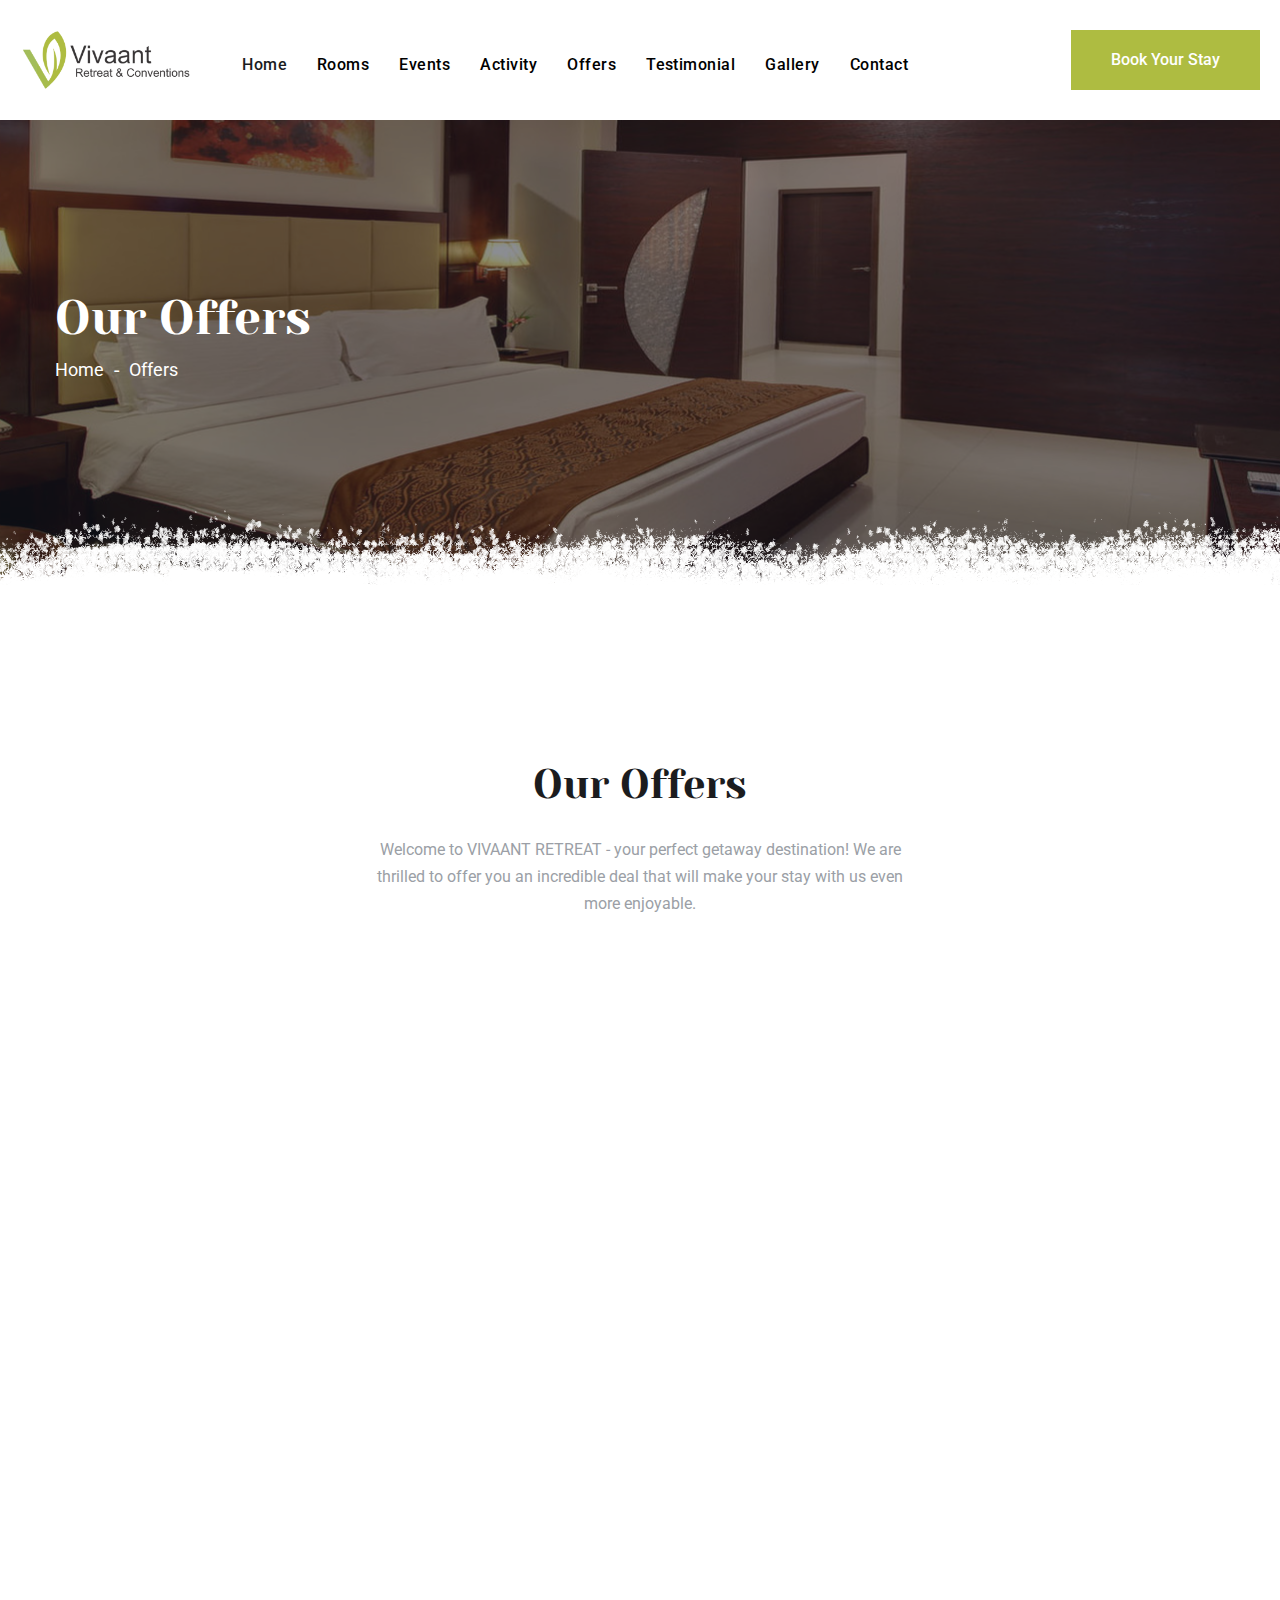
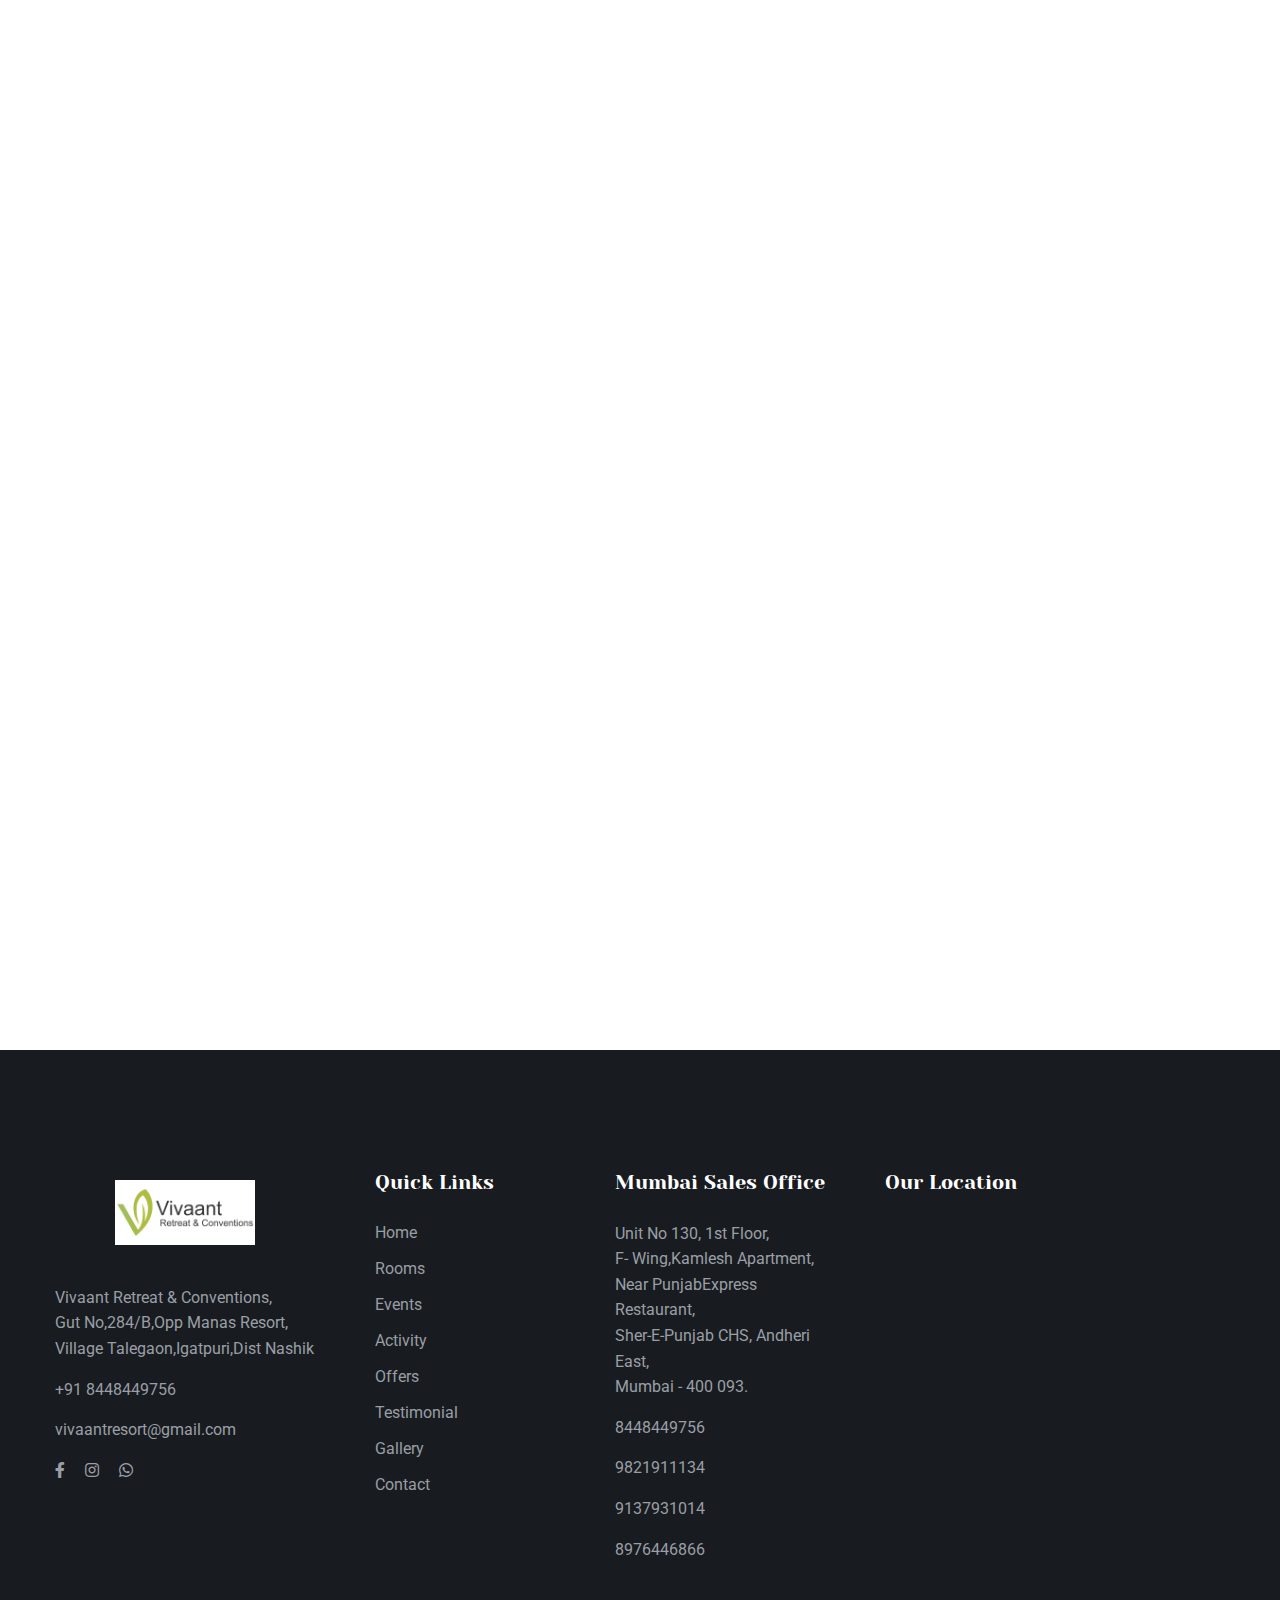
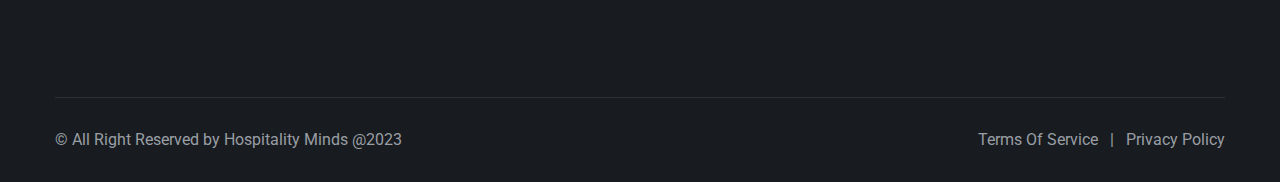
<file: offer.html>
<!DOCTYPE html>
<html lang="en">
<head>
<meta charset="utf-8">
<title>Offers</title>
<!-- Stylesheets -->
<link href="css/bootstrap.css" rel="stylesheet">
<link href="css/style.css" rel="stylesheet">
<!-- Responsive File -->
<link href="css/responsive.css" rel="stylesheet">

<link rel="shortcut icon" href="new-img/favicon.png" type="image/x-icon">
<link rel="icon" href="new-img/favicon.png" type="image/x-icon">

<!-- Responsive Settings -->
<meta http-equiv="X-UA-Compatible" content="IE=edge">
<meta name="viewport" content="width=device-width, initial-scale=1.0, maximum-scale=1.0, user-scalable=0">
<!--[if lt IE 9]><script src="https://cdnjs.cloudflare.com/ajax/libs/html5shiv/3.7.3/html5shiv.js"></script><![endif]-->
<!--[if lt IE 9]><script src="js/respond.js"></script><![endif]-->
</head>

<body>

<div class="page-wrapper">
    <!-- Preloader -->
    <div class="preloader"><div class="icon"></div></div>
 <!-- Main Header -->
     <header class="main-header header-style-one">

        <!-- Header Upper -->
        <div class="header-upper">
            <div class="inner-container clearfix">
                <!--Logo-->
                <div class="logo-box">
                    <div class="logo"><a href="index.html" title="Hotera - Hotel and Restaurant HTML Template"><img src="logo.png" alt="Hotera - Hotel and Restaurant HTML Template" title="Hotera - Hotel and Restaurant HTML Template"></a></div>
                </div>
                <div class="nav-outer clearfix">
                    <!--Mobile Navigation Toggler-->
                     <div class="mobile-nav-toggler"><span class="icon flaticon-menu-2"></span><span class="txt">Menu</span></div>

                    <!-- Main Menu -->
                    <nav class="main-menu navbar-expand-md navbar-light">
                        <div class="collapse navbar-collapse show clearfix" id="navbarSupportedContent">
                           <ul class="navigation clearfix">
                                <li class="current"><a href="index.html">Home</a>
                                </li>
                                <li><a href="rooms.html">Rooms</a>
                                </li>
                                <li><a href="event.html">Events</a></li>
                                <li><a href="activity.html">Activity</a>
                                </li>
                                <li><a href="offer.html">Offers</a>
                                </li>
                                <li><a href="testimonial.html">Testimonial</a></li>
                                <li><a href="gallery.html">Gallery</a></li>
                                <li><a href="contact.html">Contact</a></li>
                            </ul>
                        </div>
                    </nav>
                </div>

                <div class="other-links clearfix">
                    <div class="info">
                        <ul class="clearfix">
                             <li><a href="#"><span class="icon flaticon-padlock"></span></a></li>
                        </ul>
                    </div>
                    <div class="link-box">
                        <a href="https://www.easeroom.co/HotelbookingNew/#/" class="theme-btn btn-style-one"><span class="btn-title">Book Your Stay</span></a>
                    </div>
                </div>

            </div>
        </div>
        <!--End Header Upper-->

        <!-- Mobile Menu  -->
        <div class="mobile-menu">
            <div class="close-btn"><span class="icon flaticon-targeting-cross"></span></div>
            <div class="menu-backdrop"></div>
            <div class="nav-logo"><a href="index.html"><img style="background-color: #fff;" src="logo.png" alt="" title=""></a></div>
            <nav class="menu-box">
                <div class="menu-outer"><!--Here Menu Will Come Automatically Via Javascript / Same Menu as in Header--></div>
            </nav>
            <div class="nav-bottom">
                <div class="copyright"> All Right Reserved by <a href="">Hospitality Minds</a> </div>
                <!--Social Links-->
                <div class="social-links">
                    <ul class="clearfix">
                        <li><a href="#"><span class="fab fa-facebook-f"></span></a></li>
                        <li><a href="#"><span class="fab fa-twitter"></span></a></li>
                        <li><a href="#"><span class="fab fa-vimeo-v"></span></a></li>
                    </ul>
                </div>
            </div>
        </div><!-- End Mobile Menu -->

    </header>
    <!-- End Main Header -->
    <!-- End Main Header -->


    <!-- Banner Section -->
    <section class="page-banner">
        <div class="image-layer" style="background-image:url(new-img/banner/rooms.jpg);"></div>
        <div class="banner-bottom-pattern"></div>

        <div class="banner-inner">
            <div class="auto-container">
                <div class="inner-container clearfix">
                    <h1>Our Offers</h1>
                    <div class="page-nav">
                        <ul class="bread-crumb clearfix">
                            <li><a href="index.html">Home</a></li>
                            <li class="active">offers</li>
                        </ul>
                    </div>
                </div>
            </div>
        </div>
    </section>
    <!--End Banner Section -->

    
  <!--News Section-->
    <section class="news-section-three">
        <div class="auto-container">
            <div class="sec-title centered">
                <h2>Our Offers </h2>
                <div class="lower-text">Welcome to VIVAANT RETREAT - your perfect getaway destination! We are thrilled to offer you an incredible deal that will make your stay with us even more enjoyable.</div>
            </div>
            <div class="row clearfix">
                <!--News Block-->
                <div class="news-block-four col-lg-4 col-md-6 col-sm-12 wow fadeInUp" data-wow-delay="0ms" data-wow-duration="1500ms">
                    <div class="inner-box">
                        <div class="image-box">
                            <figure class="image"><a href="blog-single.html"><img src="new-img/vioffer1.jpg" alt="" title=""></a></figure>
                        </div>
                        <div class="lower-box">
                            <div class="date"><span class="day">15%</span>Off</div>
                            <div class="post-meta">
                                <ul class="clearfix">
                                    <li><a href="#"><span>Vivaant</span></a></li>
                                    <li><a href="#"><span>Retreat</span></a></li>
                                    <li><a href="#"><span>Offers</span></a></li>
                                </ul>
                            </div>
                            <h4><a href="blog-single.html">book your stay with us now and take advantage of this amazing offer.</a></h4>
                            <div class="text">For a limited time only, we are offering a fantastic package deal that includes 2 days and 3 nights at our beautiful resort, with a 15% discount on the total price. This means that you can enjoy all that our luxurious property has to offer for an amazing price of just Rs 3500!.</div>
                            <div class="link-box">
                                <a href="https://www.easeroom.co/HotelbookingNew/"><span class="icon flaticon-arrows-10"></span>Book Now</a>
                            </div>
                        </div>
                    </div>
                </div>
                <!--News Block-->
                <div class="news-block-four col-lg-4 col-md-6 col-sm-12 wow fadeInUp" data-wow-delay="300ms" data-wow-duration="1500ms">
                    <div class="inner-box">
                        <div class="image-box">
                            <figure class="image"><a href="blog-single.html"><img src="new-img/vioffer2.jpg" alt="" title=""></a></figure>
                        </div>
                        <div class="lower-box">
                            <div class="date"><span class="day">15%</span>Off</div>
                            <div class="post-meta">
                                <ul class="clearfix">
                                   <li><a href="#"><span>Vivaant</span></a></li>
                                    <li><a href="#"><span>Retreat</span></a></li>
                                    <li><a href="#"><span>Offers</span></a></li>
                                </ul>
                            </div>
                            <h4><a href="blog-single.html">book your stay with us at VIVAANT RETREAT and take advantage of our unbeatable rates. </a></h4>
                            <div class="text">At VIVAANT RETREAT, we are committed to providing our guests with a wide range of options to suit all budgets. If you are looking for an affordable accommodation option, we are pleased to offer our rooms at a very reasonable rate of just Rs 1500 per person.</div>
                            <div class="link-box">
                                <a href="blog-single.html"><span class="icon flaticon-arrows-10"></span>Book Now</a>
                            </div>
                        </div>
                    </div>
                </div>
                <!--News Block-->
                <div class="news-block-four col-lg-4 col-md-6 col-sm-12 wow fadeInUp" data-wow-delay="600ms" data-wow-duration="1500ms">
                    <div class="inner-box">
                        <div class="image-box">
                            <figure class="image"><a href="blog-single.html"><img src="new-img/vioffer3.jpg" alt="" title=""></a></figure>
                        </div>
                        <div class="lower-box">
                            <div class="date"><span class="day">15%</span>Off</div>
                            <div class="post-meta">
                                <ul class="clearfix">
                                   <li><a href="#"><span>Vivaant</span></a></li>
                                    <li><a href="#"><span>Retreat</span></a></li>
                                    <li><a href="#"><span>Offers</span></a></li>
                                </ul>
                            </div>
                            <h4>Weekend Getaway Offer: Enjoy a Relaxing Stay for just Rs 2499 per person!</h4>
                            <div class="text">Our weekend offer is the perfect way to enjoy a lavish stay at our luxurious resort at an unbeatable price. For just Rs 2499 per person, you can enjoy a comfortable stay in one of our elegant and well-appointed rooms. Each room is designed with your comfort in mind, and comes equipped with all the amenities.</div>
                            <div class="link-box">
                                <a href="https://www.easeroom.co/HotelbookingNew/"><span class="icon flaticon-arrows-10"></span>Book Now</a>
                            </div>
                        </div>
                    </div>
                </div>

                <div class="news-block-four col-lg-4 col-md-6 col-sm-12 wow fadeInUp" data-wow-delay="600ms" data-wow-duration="1500ms">
                    <div class="inner-box">
                        <div class="image-box">
                            <figure class="image"><a href="blog-single.html"><img src="new-img/vioffer4.jpeg" alt="" title=""></a></figure>
                        </div>
                        <div class="lower-box">
                            <div class="date"><span class="day">15%</span>Off</div>
                            <div class="post-meta">
                                <ul class="clearfix">
                                   <li><a href="#"><span>Vivaant</span></a></li>
                                    <li><a href="#"><span>Retreat</span></a></li>
                                    <li><a href="#"><span>Offers</span></a></li>
                                </ul>
                            </div>
                            <h4><a href="blog-single.html">Celebrate Independence Day in style at VIVAANT RETREAT!</a></h4>
                            <div class="text">Book your stay with us during the Independence Day period and enjoy a fabulous 15% discount on your total bill. This is the perfect opportunity to experience the luxury and comfort of our resort at an unbeatable price.</div>
                            <div class="link-box">
                                <a href="https://www.easeroom.co/HotelbookingNew/#/"><span class="icon flaticon-arrows-10"></span>Book Now</a>
                            </div>
                        </div>
                    </div>
                </div>

                <div class="news-block-four col-lg-4 col-md-6 col-sm-12 wow fadeInUp" data-wow-delay="600ms" data-wow-duration="1500ms">
                    <div class="inner-box">
                        <div class="image-box">
                            <figure class="image"><a href="blog-single.html"><img src="new-img/vioffer5.jpeg" alt="" title=""></a></figure>
                        </div>
                        <div class="lower-box">
                            <div class="date"><span class="day">10%</span>Off</div>
                            <div class="post-meta">
                                <ul class="clearfix">
                                   <li><a href="#"><span>Vivaant</span></a></li>
                                    <li><a href="#"><span>Retreat</span></a></li>
                                    <li><a href="#"><span>Offers</span></a></li>
                                </ul>
                            </div>
                            <h4><a href="blog-single.html">Exclusive Website Booking Offer: Get 10% off on Your Stay at VIVAANT RETREAT!</a></h4>
                            <div class="text">We are excited to offer an exclusive deal to our guests who book their stay with us directly through our website. Enjoy a fantastic 10% discount on your total bill when you book your stay at VIVAANT RETREAT through our website.</div>
                            <div class="link-box">
                                <a href="https://www.easeroom.co/HotelbookingNew/#/"><span class="icon flaticon-arrows-10"></span>Book Now</a>
                            </div>
                        </div>
                    </div>
                </div>
            </div>
        </div>
    </section>



   <!-- Main Footer -->
    <footer class="main-footer">
        <div class="top-pattern-layer-dark"></div>
        
        <!--Widgets Section-->
        <div class="widgets-section">
            <div class="auto-container">
                <div class="row clearfix">
                    
                    <!--Column-->
                    <div class="column col-xl-3 col-lg-12 col-md-12 col-sm-12">
                        <div class="footer-widget about-widget">
                            <div class="logo" style="border-radius: 0%; margin-right: 70px; overflow: hidden; padding: 0px 0px 0px 60px; margin-top: 10px;">
                                <a href="#">
                                    <img style="background-color: white; width: 100%; height: 100%; object-fit: contain;" src="logo.png" alt="">
                                </a>

                            </div>
                        </div>
                        <ul class="info">
                            <li class="address">Vivaant Retreat & Conventions,<br>Gut No,284/B,Opp Manas Resort,<br>Village Talegaon,Igatpuri,Dist Nashik</li>
                            <li class="phone"><a href="tel:+91 8448449756">+91 8448449756</a></li>
                             <li class="email"><a href="mailto:vivaantresort@gmail.com">vivaantresort@gmail.com</a></li>
                            <li class="social-links">
                                <a href="https://www.facebook.com/vivaantretreat/"><span class="fab fa-facebook-f"></span></a>
                                <a href="https://www.instagram.com/vivaantretreatigatpuri/"><span class="fab fa-instagram"></span></a>
                                <a href="#"><span class="fab fa-whatsapp"></span></a>
                            </li>
                        </ul>
                    </div>
                    
                    <!--Column-->
                    <div class="column col-xl-5 col-lg-8 col-md-12 col-sm-12">
                        <div class="footer-widget links-widget">
                            <div class="widget-content">
                                <div class="row clearfix">
                                    <div class="col-lg-6 col-md-6 col-sm-12">
                                        <div class="widget-title">
                                            <h4>Quick Links</h4>
                                        </div>
                                        <ul class="links">
                                            <li><a href="index.html">Home</a></li>
                                            <li><a href="rooms.html">Rooms</a></li>
                                            <li><a href="event.html">Events</a></li>
                                            <li><a href="activity.html">Activity</a></li>
                                            <li><a href="offer.html">Offers</a></li>
                                            <li><a href="testimonial.html">Testimonial</a></li>
                                            <li><a href="galery.html">Gallery</a></li>
                                            <li><a href="contact.html">Contact</a></li>
                                        </ul>
                                    </div>
                                    <div class="col-lg-6 col-md-6 col-sm-12">
                                        <div class="widget-title">
                                            <h4>Mumbai Sales Office</h4>
                                        </div>
                                        <ul class="info">
                                            <li class="address">Unit No 130, 1st Floor,<br> F- Wing,Kamlesh Apartment, <br>Near PunjabExpress Restaurant, <br>Sher-E-Punjab CHS, Andheri East, <br>Mumbai - 400 093.</li>
                                            <li class="phone"><a href="tel:+91 8448449756">8448449756</a></li>
                                            <li class="phone"><a href="tel:+91 9821911134">9821911134</a></li>
                                            <li class="phone"><a href="tel:+91 9137931014">9137931014</a></li>
                                            <li class="phone"><a href="tel:+91 8976446866">8976446866</a></li>
                                           
                                        </ul>
                                    </div>

                                </div>
                            </div>
                        </div>
                    </div>

                    <!--Column-->
                    <div class="column col-xl-4 col-lg-4 col-md-12 col-sm-12">
                        <div class="footer-widget newsletter-widget">
                            <div class="widget-title">
                                <h4>Our Location</h4>
                            </div>
                            <iframe src="https://www.google.com/maps/embed?pb=!1m18!1m12!1m3!1d60102.22916923557!2d73.4916619006318!3d19.69604221123553!2m3!1f0!2f0!3f0!3m2!1i1024!2i768!4f13.1!3m3!1m2!1s0x3bdd844127aa4703%3A0x2c527eb1325db87!2sVivaant%20retreat%20and%20conventions!5e0!3m2!1sen!2sin!4v1682328262654!5m2!1sen!2sin" width="300" height="280" style="border:0;" allowfullscreen="" loading="lazy" referrerpolicy="no-referrer-when-downgrade"></iframe>
                        </div>
                    </div>
                    
                </div>
            </div>
        </div>
        
        <!-- Footer Bottom -->
        <div class="footer-bottom">
            <div class="auto-container">
                <div class="inner clearfix">
                    <div class="copyright">&copy; All Right Reserved by <a class="hmwebsite" href="https://hospitalityminds.com/">Hospitality Minds </a> @2023</div>
                    <div class="bottom-links">
                        <a href="#">Terms of Service</a> &ensp;|&ensp; <a href="#">Privacy Policy</a>
                    </div>
                </div>
            </div>
        </div>
        
    </footer>

</div>
<!--End pagewrapper--><!--Scroll to top--><div class="scroll-to-top scroll-to-target" data-target="html"><span class="flaticon-up-arrow"></span></div>

<script src="js/jquery.js"></script>
<script src="js/popper.min.js"></script>
<script src="js/bootstrap.min.js"></script>
<script src="js/jquery-ui.js"></script>
<script src="js/jquery.fancybox.js"></script>
<script src="js/owl.js"></script>
<script src="js/scrollbar.js"></script>
<script src="js/appear.js"></script>
<script src="js/wow.js"></script>
<script src="js/custom-script.js"></script>

</body>
</html>
</file>
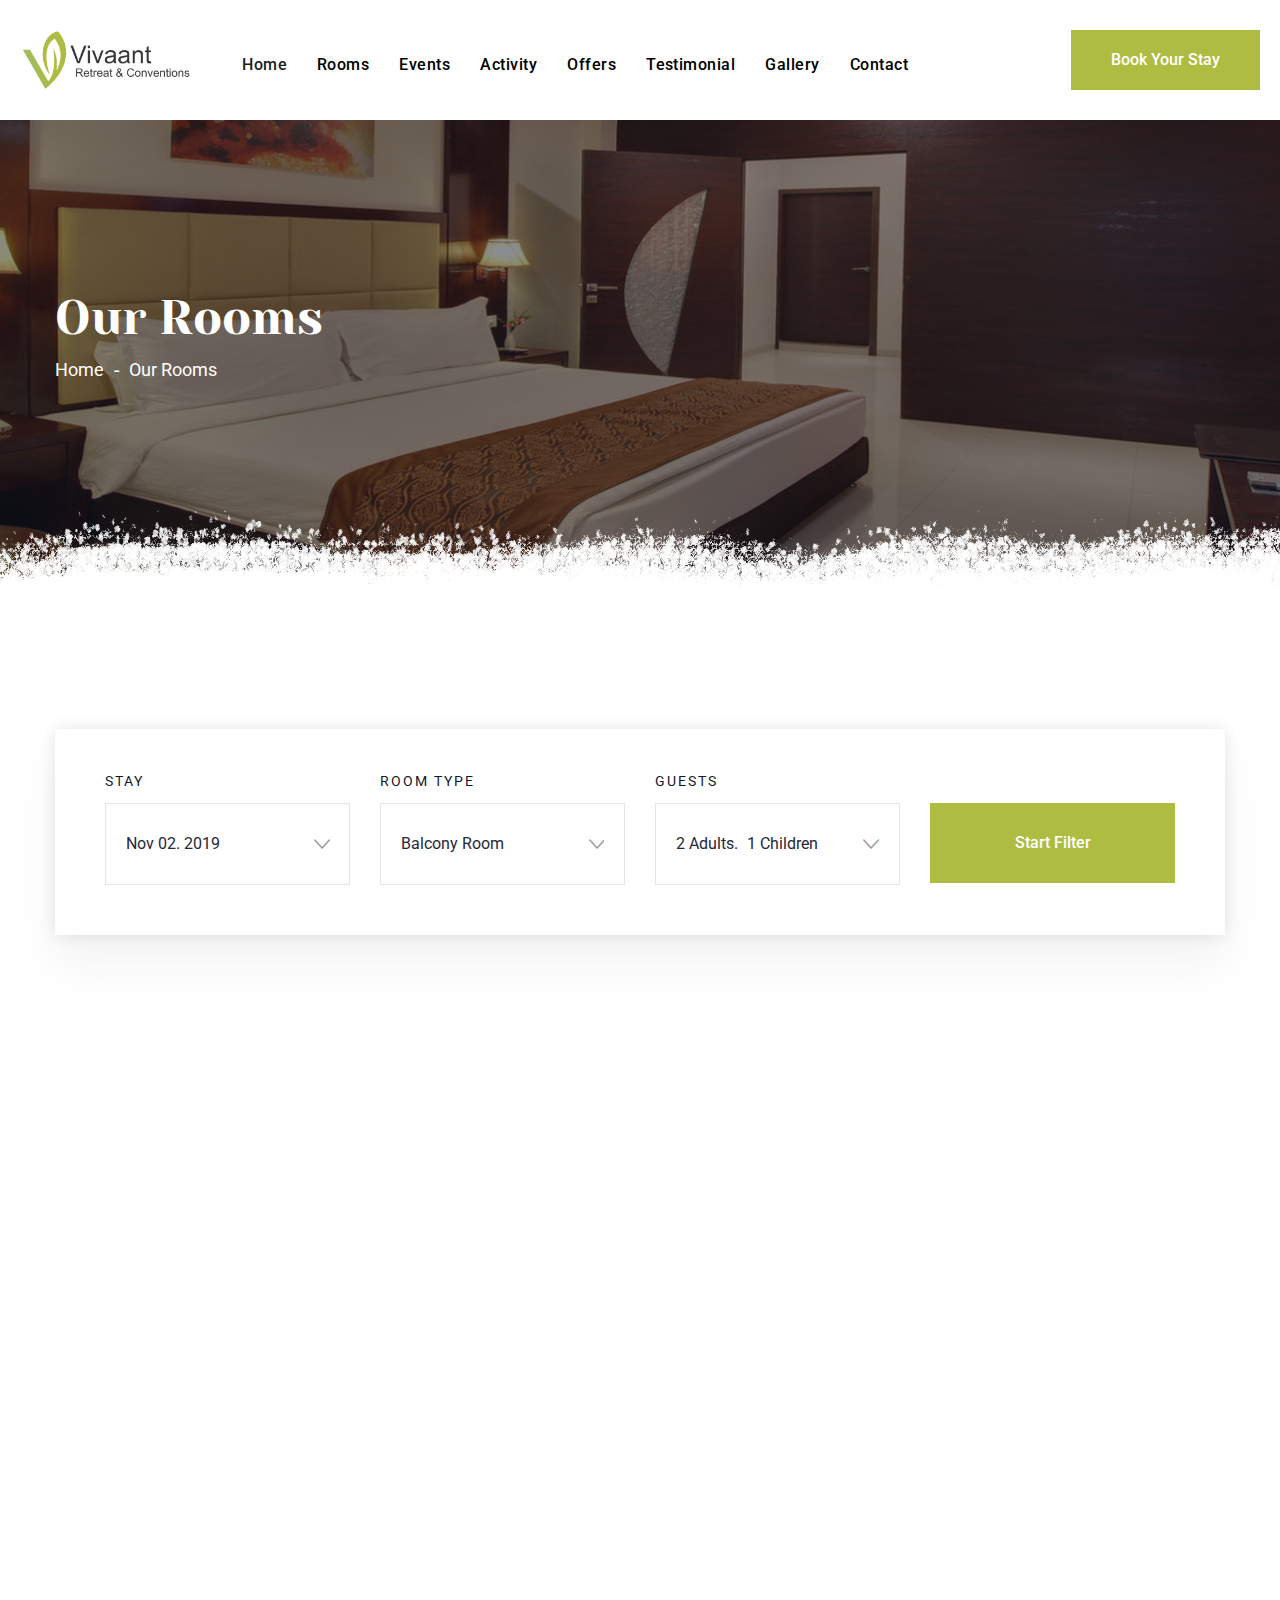
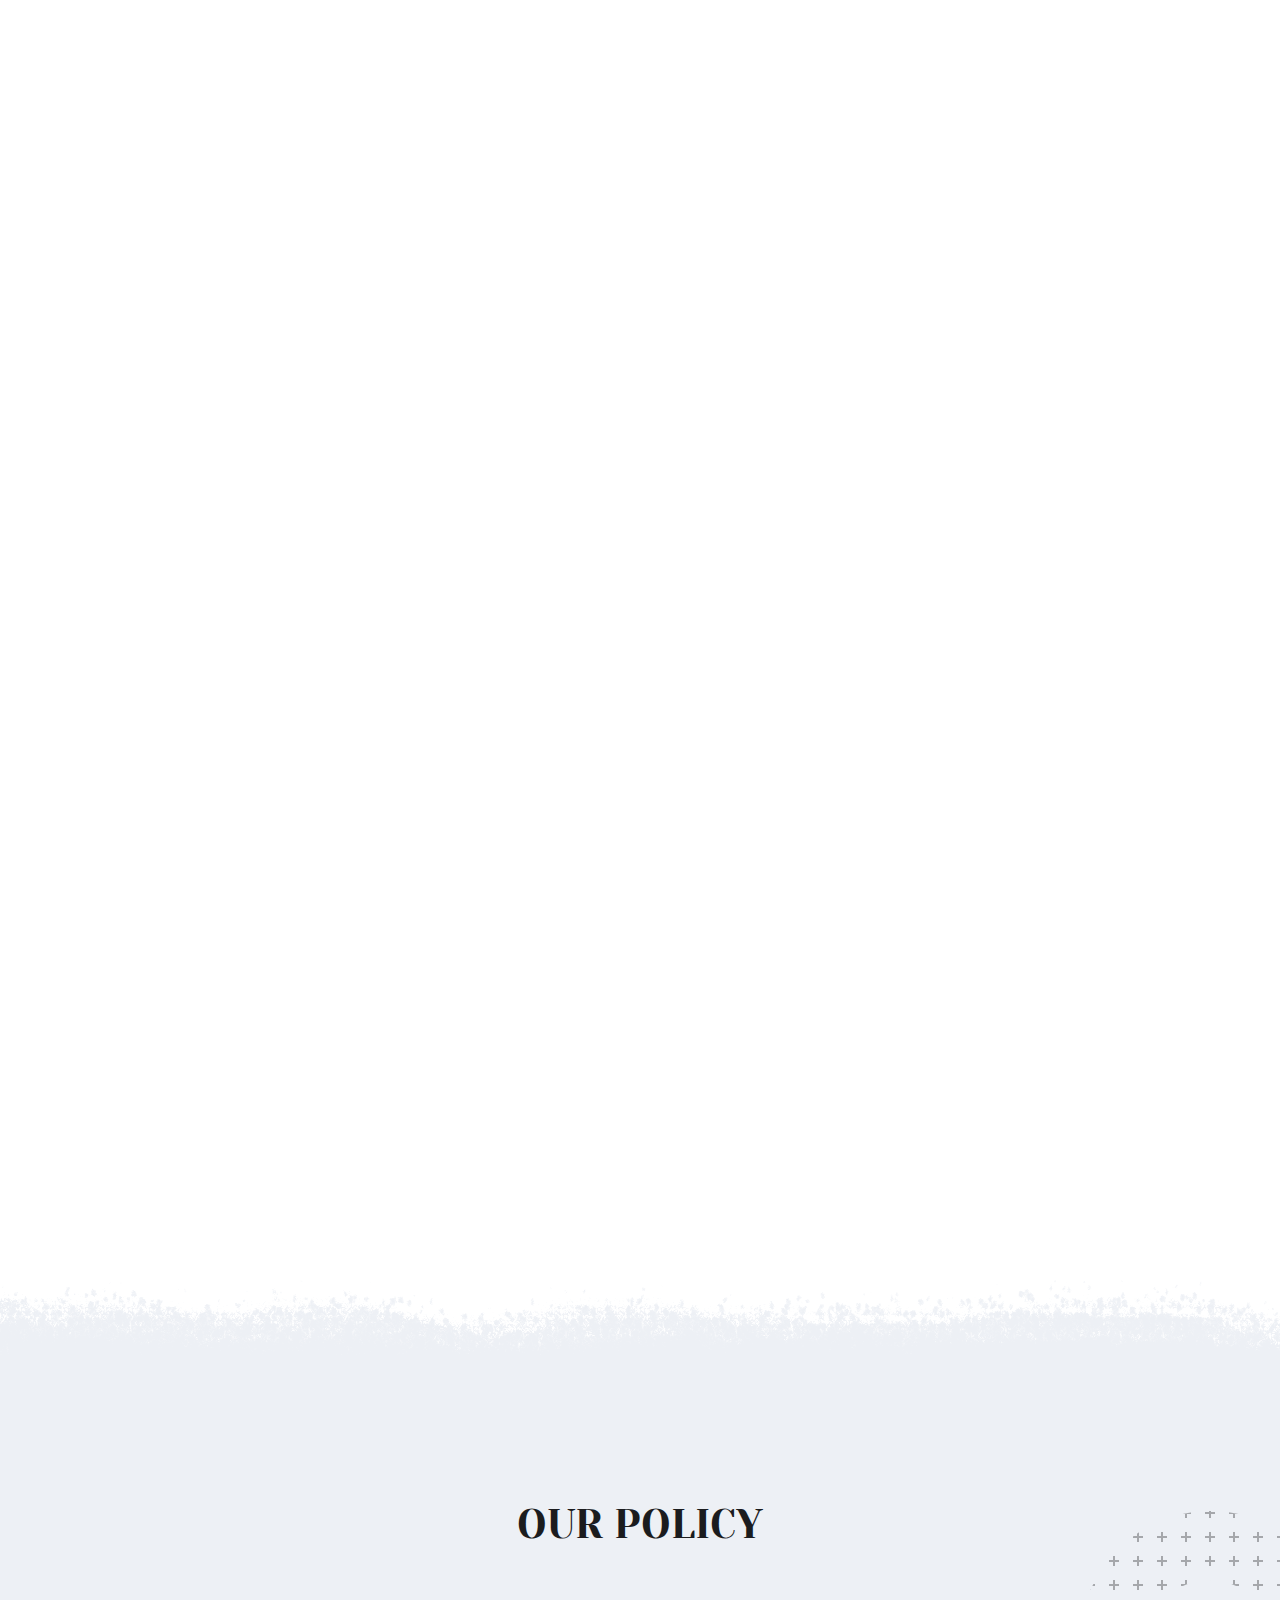
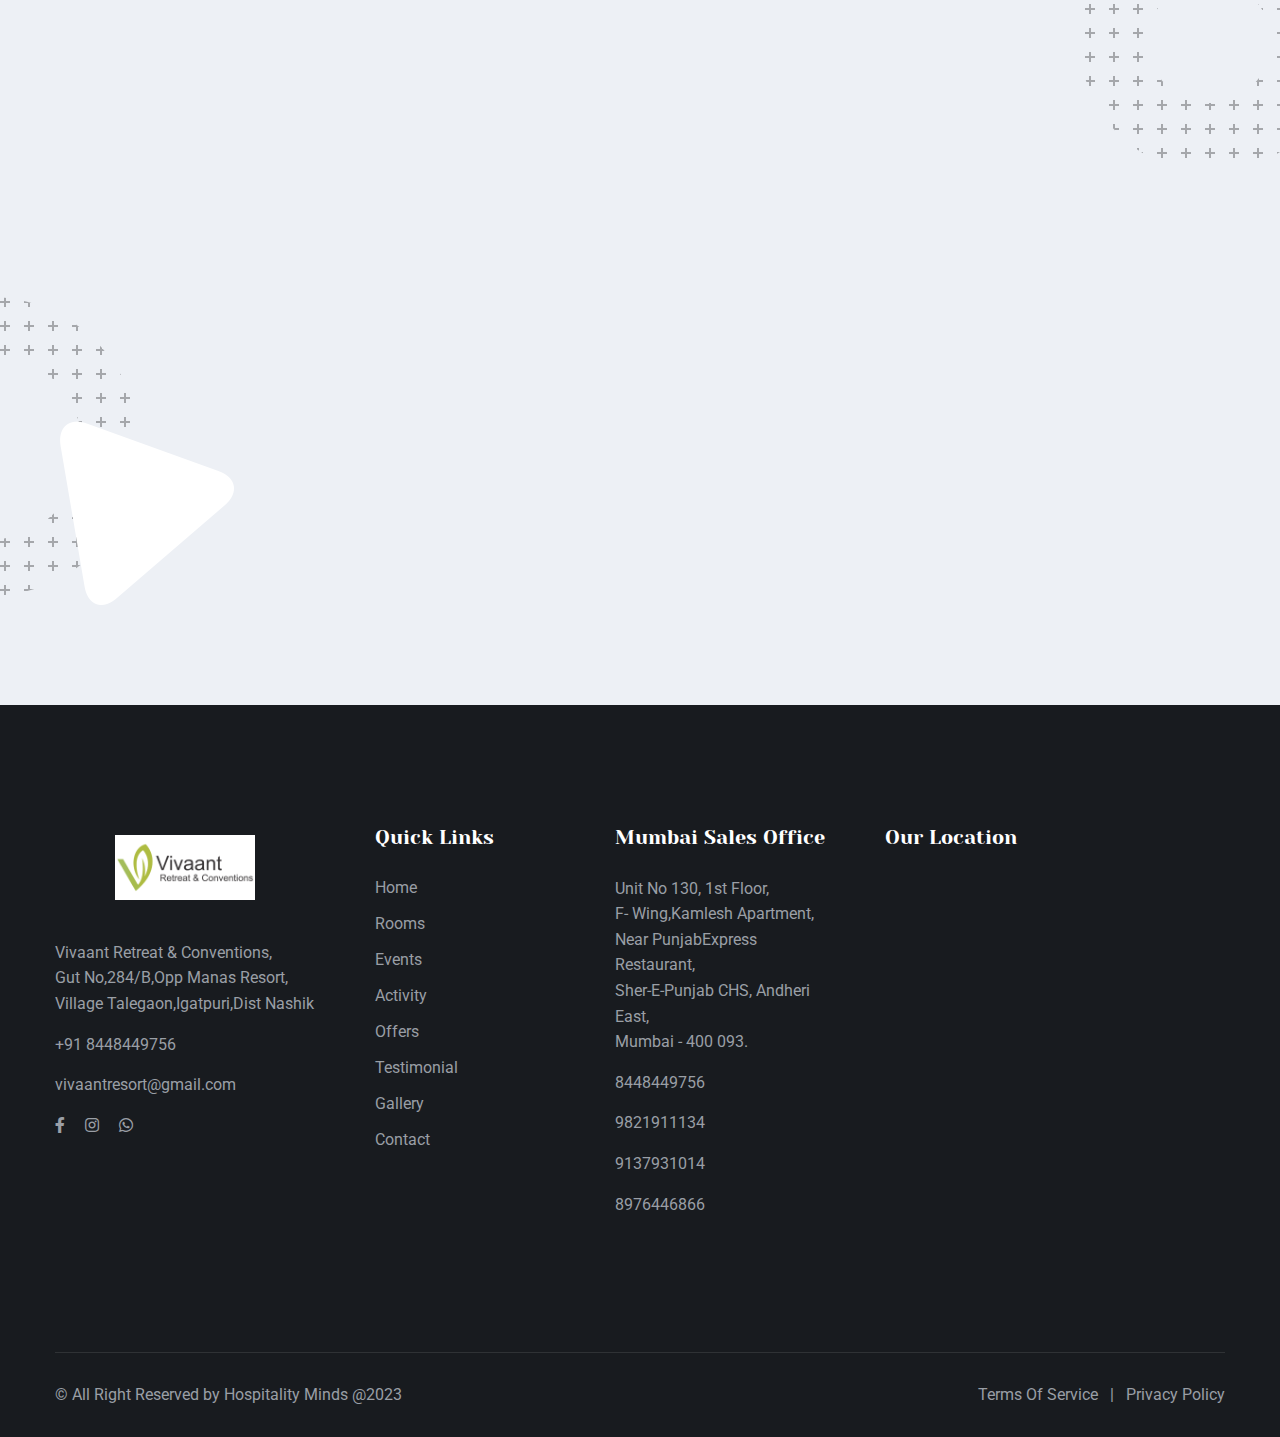
<file: rooms.html>
<!DOCTYPE html>
<html lang="en">
<head>
<meta charset="utf-8">
<title>Rooms</title>
<!-- Stylesheets -->
<link href="css/bootstrap.css" rel="stylesheet">
<link href="css/style.css" rel="stylesheet">
<!-- Responsive File -->
<link href="css/responsive.css" rel="stylesheet">

<link rel="shortcut icon" href="new-img/favicon.png" type="image/x-icon">
<link rel="icon" href="new-img/favicon.png" type="image/x-icon">

<!-- Responsive Settings -->
<meta http-equiv="X-UA-Compatible" content="IE=edge">
<meta name="viewport" content="width=device-width, initial-scale=1.0, maximum-scale=1.0, user-scalable=0">
<!--[if lt IE 9]><script src="https://cdnjs.cloudflare.com/ajax/libs/html5shiv/3.7.3/html5shiv.js"></script><![endif]-->
<!--[if lt IE 9]><script src="js/respond.js"></script><![endif]-->
</head>

<body>

<div class="page-wrapper">
    <!-- Preloader -->
    <div class="preloader"><div class="icon"></div></div>
 <!-- Main Header -->
     <header class="main-header header-style-one">

        <!-- Header Upper -->
        <div class="header-upper">
            <div class="inner-container clearfix">
                <!--Logo-->
                <div class="logo-box">
                    <div class="logo"><a href="index.html" title="Hotera - Hotel and Restaurant HTML Template"><img src="logo.png" alt="Hotera - Hotel and Restaurant HTML Template" title="Hotera - Hotel and Restaurant HTML Template"></a></div>
                </div>
                <div class="nav-outer clearfix">
                    <!--Mobile Navigation Toggler-->
                     <div class="mobile-nav-toggler"><span class="icon flaticon-menu-2"></span><span class="txt">Menu</span></div>

                    <!-- Main Menu -->
                    <nav class="main-menu navbar-expand-md navbar-light">
                        <div class="collapse navbar-collapse show clearfix" id="navbarSupportedContent">
                           <ul class="navigation clearfix">
                                <li class="current"><a href="index.html">Home</a>
                                </li>
                                <li><a href="rooms.html">Rooms</a>
                                </li>
                                <li><a href="event.html">Events</a></li>
                                <li><a href="activity.html">Activity</a>
                                </li>
                                <li><a href="offer.html">Offers</a>
                                </li>
                                <li><a href="testimonial.html">Testimonial</a></li>
                                <li><a href="gallery.html">Gallery</a></li>
                                <li><a href="contact.html">Contact</a></li>
                            </ul>
                        </div>
                    </nav>
                </div>

                <div class="other-links clearfix">
                    <div class="info">
                        <ul class="clearfix">
                            <li><a href="#"><span class="icon flaticon-padlock"></span><span class="txt">Login</span></a></li>
                        </ul>
                    </div>
                    <div class="link-box">
                        <a href="https://www.easeroom.co/HotelbookingNew/#/" class="theme-btn btn-style-one"><span class="btn-title">Book Your Stay</span></a>
                    </div>
                </div>

            </div>
        </div>
        <!--End Header Upper-->

        <!-- Mobile Menu  -->
        <div class="mobile-menu">
            <div class="close-btn"><span class="icon flaticon-targeting-cross"></span></div>
            <div class="menu-backdrop"></div>
            <div class="nav-logo"><a href="index.html"><img style="background-color: #fff;" src="logo.png" alt="" title=""></a></div>
            <nav class="menu-box">
                <div class="menu-outer"><!--Here Menu Will Come Automatically Via Javascript / Same Menu as in Header--></div>
            </nav>
            <div class="nav-bottom">
                <div class="copyright"> All Right Reserved by <a href="">Hospitality Minds</a> </div>
                <!--Social Links-->
                <div class="social-links">
                    <ul class="clearfix">
                        <li><a href="#"><span class="fab fa-facebook-f"></span></a></li>
                        <li><a href="#"><span class="fab fa-twitter"></span></a></li>
                        <li><a href="#"><span class="fab fa-vimeo-v"></span></a></li>
                    </ul>
                </div>
            </div>
        </div><!-- End Mobile Menu -->

    </header>
    <!-- End Main Header -->
    <!-- End Main Header -->


    <!-- Banner Section -->
    <section class="page-banner">
        <div class="image-layer" style="background-image:url(new-img/banner/rooms.jpg);"></div>
        <div class="banner-bottom-pattern"></div>

        <div class="banner-inner">
            <div class="auto-container">
                <div class="inner-container clearfix">
                    <h1>Our Rooms</h1>
                    <div class="page-nav">
                        <ul class="bread-crumb clearfix">
                            <li><a href="index.html">Home</a></li>
                            <li class="active">Our Rooms</li>
                        </ul>
                    </div>
                </div>
            </div>
        </div>
    </section>
    <!--End Banner Section -->

    <!--Rooms Section-->
    <section class="rooms-section rooms-list">
        <div class="auto-container">
            <!--Filters Section-->
            <div class="filters-section filters-container">
                <div class="form-box default-form filter-form wow fadeInUp" data-wow-delay="0ms" data-wow-duration="1500ms">
                    <form method="post" action="room-single.html">
                        <div class="row clearfix">
                            <div class="form-group col-xl-3 col-lg-6 col-md-6 col-sm-12">
                                <div class="field-label">Stay</div>
                                <div class="field-inner">
                                    <input id="arrival-date" class="date-picker" type="text" name="field-name" value="Nov 02. 2019" placeholder="">
                                    <label for="arrival-date" class="icon flaticon-down-arrow"></label>
                                </div>
                            </div>
                            <div class="form-group col-xl-3 col-lg-6 col-md-6 col-sm-12">
                                <div class="field-label">Room type</div>
                                <div class="field-inner">
                                    <select class="custom-select-box">
                                        <option>Balcony Room</option>
                                        <option>Deluxe Room</option>
                                        <option>Superior Room</option>
                                        <option>Luxury Room</option>
                                    </select>
                                </div>
                            </div>
                            <div class="form-group col-xl-3 col-lg-6 col-md-6 col-sm-12">
                                <div class="field-label">Guests</div>
                                <div class="field-inner">
                                    <div class="check-sel-box">
                                        <div class="check-sel-btn">
                                            <span class="adult-info">2 Adults.</span>
                                            <span class="child-info">1 Children</span>
                                        </div>
                                        <ul class="check-sel-droplist">
                                            <li>
                                                <div class="sel-title">Select Adults:</div>
                                                <div class="clearfix">
                                                    <div class="radio-block adult-block"><input type="radio" name="adult-group" id="radio-1" value="1 Adults."><label for="radio-1">1</label></div>
                                                    <div class="radio-block adult-block"><input type="radio" name="adult-group" id="radio-2" value="2 Adults." checked=""><label for="radio-2">2</label></div>
                                                    <div class="radio-block adult-block"><input type="radio" name="adult-group" id="radio-3" value="3 Adults."><label for="radio-3">3</label></div>
                                                    <div class="radio-block adult-block"><input type="radio" name="adult-group" id="radio-4" value="4 Adults."><label for="radio-4">4</label></div>
                                                </div>
                                            </li>
                                            <li>
                                                <div class="sel-title">Select Children:</div>
                                                <div class="clearfix">
                                                    <div class="radio-block child-block"><input type="radio" name="child-group" id="radio-5" value="1 Children" checked=""><label for="radio-5">1</label></div>
                                                    <div class="radio-block child-block"><input type="radio" name="child-group" id="radio-6" value="2 Children"><label for="radio-6">2</label></div>
                                                    <div class="radio-block child-block"><input type="radio" name="child-group" id="radio-7" value="3 Children"><label for="radio-7">3</label></div>
                                                    <div class="radio-block child-block"><input type="radio" name="child-group" id="radio-8" value="4 Children"><label for="radio-8">4</label></div>
                                                </div>
                                            </li>
                                        </ul>
                                    </div>
                                </div>
                            </div>
                            <div class="form-group col-xl-3 col-lg-6 col-md-6 col-sm-12">
                                <div class="field-label e-label">&nbsp;</div>
                                <div class="field-inner">
                                    <button class="theme-btn btn-style-one"><span class="btn-title">Start  Filter</span></button>
                                </div>
                            </div>
                        </div>
                    </form>
                </div>
            </div>
            <div class="rooms-box">
                <!--Room-->
                <div class="room-block-four wow fadeInUp" data-wow-delay="0ms" data-wow-duration="1500ms">
                    <div class="inner-box">
                        <div class="image-box">
                            <figure class="image"><img src="new-img/studio/1.jpg" alt="" title=""></figure>
                            <div class="image-layer" style="background-image: url(new-img/studio/1.jpg);"></div>
                            <a class="overlink" href=""></a>
                        </div>
                        <div class="content-box">
                            <div class="rating">
                                <span class="fa fa-star"></span>
                                <span class="fa fa-star"></span>
                                <span class="fa fa-star"></span>
                                <span class="fa fa-star"></span>
                                <span class="fa fa-star"></span>
                            </div>
                            <h4>STUDIO ROOM</h4>
                            <div class="text">Studio Room is designed especially for couples who are looking for a perfect getaway in the center of nature and spending a quality time. The rooms are very comfortable and cozy perfect place to spend time with our loved ones.<br><br><b>Use Promocode: VIVAANT10 and get 10% off!</b>
                            </div>
                            <div class="link-row clearfix">
                                <div class="pricing clearfix">
                                    <div class="price">From <span>$50.00</span></div>
                                </div>
                                <div class="link-box"><a href="room-single.html" class="theme-btn btn-style-one"><span class="btn-title">Book Now</span></a></div>
                            </div>
                        </div>
                    </div>
                </div>

                <!--Room-->
                <div class="room-block-four wow fadeInUp" data-wow-delay="0ms" data-wow-duration="1500ms">
                    <div class="inner-box">
                        <div class="image-box">
                            <figure class="image"><img src="new-img/studio/6.jpg" alt="" title=""></figure>
                            <div class="image-layer" style="background-image: url(new-img/studio/6.jpg);"></div>
                            <a class="overlink" href="#"></a>
                        </div>
                        <div class="content-box">
                            <div class="rating">
                                <span class="fa fa-star"></span>
                                <span class="fa fa-star"></span>
                                <span class="fa fa-star"></span>
                                <span class="fa fa-star"></span>
                                <span class="fa fa-star"></span>
                            </div>
                            <h4>FAMILY ROOM</h4>
                            <div class="text">Family rooms is for all the group travelers and family travelers. it will match all the expectations and comfortable. All rooms has balcony which offers garden view. Best room for group travelers.<br><br>
                            <b>Use Promocode: VIVAANT10 and get 10% off!</b>
                            </div>
                            <div class="link-row clearfix">
                                <div class="pricing clearfix">
                                    <div class="price">From <span>$50.00</span></div>
                                </div>
                                <div class="link-box"><a href="room-single.html" class="theme-btn btn-style-one"><span class="btn-title">Book Now</span></a></div>
                            </div>
                        </div>
                    </div>
                </div>

                <!--Room-->
                <div class="room-block-four wow fadeInUp" data-wow-delay="0ms" data-wow-duration="1500ms">
                    <div class="inner-box">
                        <div class="image-box">
                            <figure class="image"><img src="new-img/studio/deluxe-quadruple.jpg" alt="" title=""></figure>
                            <div class="image-layer" style="background-image: url(new-img/studio/deluxe-quadruple.jpg);"></div>
                            <a class="overlink" href="room-single.html"></a>
                        </div>
                        <div class="content-box">
                            <div class="rating">
                                <span class="fa fa-star"></span>
                                <span class="fa fa-star"></span>
                                <span class="fa fa-star"></span>
                                <span class="fa fa-star"></span>
                                <span class="fa fa-star"></span>
                            </div>
                            <h4>DELUXE QUADRUPLE ROOM</h4>
                            <div class="text">Deluxe quadruple rooms is for all the group travelers and family travelers. it will match all the expectations and comfortable. All rooms has balcony which offers garden view. Best room for group travelers.<br><br><b>Use Promocode: VIVAANT10 and get 10% off!</b></div>
                            <div class="link-row clearfix">
                                <div class="pricing clearfix">
                                    <div class="price">From <span>$50.00</span></div>
                                </div>
                                <div class="link-box"><a href="room-single.html" class="theme-btn btn-style-one"><span class="btn-title">Book Now</span></a></div>
                            </div>
                        </div>
                    </div>
                </div>

            </div>
        </div>
    </section>

    <!-- Amenities -->
    <section class="room-single">
  <div class="auto-container">
     <div class="details-box wow fadeInUp" data-wow-delay="0ms" data-wow-duration="1500ms">
                <div class="details-inner">
                    <h3>Room Amenities</h3>
                    <!-- <div class="text">Excepteur sint occaecat cupidatat non proident, sunt in culpa qui officia deserunt mollit anim id est laborum. Sed ut perspiciatis unde omnis iste natus error sitvou ptatem accusantium doloremque laudantium.</div> -->
                    <ul class="info clearfix">
                        <li><span class="icon flaticon-tv"></span> Telivision</li>
                        <li><span class="icon flaticon-wifi"></span> Wi-Fi</li>
                        <li><span class="icon flaticon-coffee-cup"></span> Breakfast</li>
                        <li><span class="icon flaticon-bathtub"></span> Bathtub</li>
                        <li><span class="icon flaticon-tv"></span> TV</li>
                        <li><span class="icon flaticon-house"></span> Housekeeping</li>
                        <li><span class="icon flaticon-wine-glass"></span> Mini Bar</li>
                        <li><span class="icon flaticon-dumbbell"></span> Gymnasium</li>
                    </ul>
                </div>
            </div>
        </div>
    </section>
    <!-- Amenities -->


    <!-- policy section -->

     <!--Menu Section-->
    <section class="menu-section">
        <div class="pattern-top"></div>
        <span class="dotted-pattern dotted-pattern-13"></span>
        <span class="tri-pattern tri-pattern-10"></span>
        <div class="auto-container">
            <div class="sec-title centered">
                <h2>OUR POLICY</h2>
                <!-- <div class="lower-text">Lorem ipsum dolor sit amet consectetur adipisicing elit sed do eiusmod tempor incididunt ut labore et dolore magna aliqua. Ut enim ad minim veniam quis nostrud.</div> -->
            </div>
            <div class="menu-container">
                <span class="dotted-pattern dotted-pattern-14"></span>
                <div class="row clearfix">
                    <!--Block-->
                    <div class="menu-item col-lg-6 col-md-12 col-sm-12 wow fadeInUp" data-wow-delay="0ms" data-wow-duration="1500ms">
                        <div class="inner-box">
                            <div class="item-inner">
                                <div class="item-price"><span><img style="height: 40px;" src="new-img/policy.png"></span></div>
                                <h4>Policy 1.</h4>
                                <div class="text">The standard check-in time is 12:00 PM</div>
                            </div>
                            <a href="package-single.html" class="over-link"></a>
                        </div>
                    </div>
                    <!--Block-->
                    <div class="menu-item col-lg-6 col-md-12 col-sm-12 wow fadeInUp" data-wow-delay="300ms" data-wow-duration="1500ms">
                        <div class="inner-box">
                            <div class="item-inner">
                                 <div class="item-price"><span><img style="height: 40px;" src="new-img/policy.png"></span></div>
                                <h4>Policy 2.</h4>
                                <div class="text">The standard check-out time is 10:00 AM</div>
                            </div>
                            <a href="package-single.html" class="over-link"></a>
                        </div>
                    </div>
                    <!--Block-->
                    <div class="menu-item col-lg-6 col-md-12 col-sm-12 wow fadeInUp" data-wow-delay="0ms" data-wow-duration="1500ms">
                        <div class="inner-box">
                            <div class="item-inner">
                                 <div class="item-price"><span><img style="height: 40px;" src="new-img/policy.png"></span></div>
                                <h4>Policy 3.</h4>
                                <div class="text"> Same day cancellation no refund at all.</div>
                            </div>
                            <a href="package-single.html" class="over-link"></a>
                        </div>
                    </div>
                    <!--Block-->
                    <div class="menu-item col-lg-6 col-md-12 col-sm-12 wow fadeInUp" data-wow-delay="300ms" data-wow-duration="1500ms">
                        <div class="inner-box">
                            <div class="item-inner">
                                 <div class="item-price"><span><img style="height: 40px;" src="new-img/policy.png"></span></div>
                                <h4>Policy 4.</h4>
                                <div class="text"> Non - refundable Booking</div>
                            </div>
                            <a href="package-single.html" class="over-link"></a>
                        </div>
                    </div>
                    <!--Block-->
                    <div class="menu-item col-lg-6 col-md-12 col-sm-12 wow fadeInUp" data-wow-delay="0ms" data-wow-duration="1500ms">
                        <div class="inner-box">
                            <div class="item-inner">
                                 <div class="item-price"><span><img style="height: 40px;" src="new-img/policy.png"></span></div>
                                <h4>Policy 5.</h4>
                                <div class="text"> Early check-in or late check-out is strictly subjected to availability and may be chargeable by the hotel.</div>
                            </div>
                            <a href="package-single.html" class="over-link"></a>
                        </div>
                    </div>
                    <!--Block-->
                    <div class="menu-item col-lg-6 col-md-12 col-sm-12 wow fadeInUp" data-wow-delay="300ms" data-wow-duration="1500ms">
                        <div class="inner-box">
                            <div class="item-inner">
                                 <div class="item-price"><span><img style="height: 40px;" src="new-img/policy.png"></span></div>
                                <h4>Policy 6.</h4>
                                <div class="text"> No refund would be applicable in case the check-in is denied under such circumstances.</div>
                            </div>
                            <a href="package-single.html" class="over-link"></a>
                        </div>
                    </div>
                </div>
            </div>

        </div>
    </section>
    <!-- policy section -->

   <!-- Main Footer -->
    <footer class="main-footer">
        <div class="top-pattern-layer-dark"></div>
        
        <!--Widgets Section-->
        <div class="widgets-section">
            <div class="auto-container">
                <div class="row clearfix">
                    
                    <!--Column-->
                    <div class="column col-xl-3 col-lg-12 col-md-12 col-sm-12">
                        <div class="footer-widget about-widget">
                            <div class="logo" style="border-radius: 0%; margin-right: 70px; overflow: hidden; padding: 0px 0px 0px 60px; margin-top: 10px;">
                                <a href="#">
                                    <img style="background-color: white; width: 100%; height: 100%; object-fit: contain;" src="logo.png" alt="">
                                </a>

                            </div>
                        </div>
                        <ul class="info">
                            <li class="address">Vivaant Retreat & Conventions,<br>Gut No,284/B,Opp Manas Resort,<br>Village Talegaon,Igatpuri,Dist Nashik</li>
                            <li class="phone"><a href="tel:+91 8448449756">+91 8448449756</a></li>
                             <li class="email"><a href="mailto:vivaantresort@gmail.com">vivaantresort@gmail.com</a></li>
                            <li class="social-links">
                                <a href="https://www.facebook.com/vivaantretreat/"><span class="fab fa-facebook-f"></span></a>
                                <a href="https://www.instagram.com/vivaantretreatigatpuri/"><span class="fab fa-instagram"></span></a>
                                <a href="#"><span class="fab fa-whatsapp"></span></a>
                            </li>
                        </ul>
                    </div>
                    
                    <!--Column-->
                    <div class="column col-xl-5 col-lg-8 col-md-12 col-sm-12">
                        <div class="footer-widget links-widget">
                            <div class="widget-content">
                                <div class="row clearfix">
                                    <div class="col-lg-6 col-md-6 col-sm-12">
                                        <div class="widget-title">
                                            <h4>Quick Links</h4>
                                        </div>
                                        <ul class="links">
                                            <li><a href="index.html">Home</a></li>
                                            <li><a href="rooms.html">Rooms</a></li>
                                            <li><a href="event.html">Events</a></li>
                                            <li><a href="activity.html">Activity</a></li>
                                            <li><a href="offer.html">Offers</a></li>
                                            <li><a href="testimonial.html">Testimonial</a></li>
                                            <li><a href="galery.html">Gallery</a></li>
                                            <li><a href="contact.html">Contact</a></li>
                                        </ul>
                                    </div>
                                    <div class="col-lg-6 col-md-6 col-sm-12">
                                        <div class="widget-title">
                                            <h4>Mumbai Sales Office</h4>
                                        </div>
                                        <ul class="info">
                                            <li class="address">Unit No 130, 1st Floor,<br> F- Wing,Kamlesh Apartment, <br>Near PunjabExpress Restaurant, <br>Sher-E-Punjab CHS, Andheri East, <br>Mumbai - 400 093.</li>
                                            <li class="phone"><a href="tel:+91 8448449756">8448449756</a></li>
                                            <li class="phone"><a href="tel:+91 9821911134">9821911134</a></li>
                                            <li class="phone"><a href="tel:+91 9137931014">9137931014</a></li>
                                            <li class="phone"><a href="tel:+91 8976446866">8976446866</a></li>
                                           
                                        </ul>
                                    </div>

                                </div>
                            </div>
                        </div>
                    </div>

                    <!--Column-->
                    <div class="column col-xl-4 col-lg-4 col-md-12 col-sm-12">
                        <div class="footer-widget newsletter-widget">
                            <div class="widget-title">
                                <h4>Our Location</h4>
                            </div>
                            <iframe src="https://www.google.com/maps/embed?pb=!1m18!1m12!1m3!1d60102.22916923557!2d73.4916619006318!3d19.69604221123553!2m3!1f0!2f0!3f0!3m2!1i1024!2i768!4f13.1!3m3!1m2!1s0x3bdd844127aa4703%3A0x2c527eb1325db87!2sVivaant%20retreat%20and%20conventions!5e0!3m2!1sen!2sin!4v1682328262654!5m2!1sen!2sin" width="300" height="280" style="border:0;" allowfullscreen="" loading="lazy" referrerpolicy="no-referrer-when-downgrade"></iframe>
                        </div>
                    </div>
                    
                </div>
            </div>
        </div>
        
        <!-- Footer Bottom -->
        <div class="footer-bottom">
            <div class="auto-container">
                <div class="inner clearfix">
                    <div class="copyright">&copy; All Right Reserved by <a class="hmwebsite" href="https://hospitalityminds.com/">Hospitality Minds </a> @2023</div>
                    <div class="bottom-links">
                        <a href="#">Terms of Service</a> &ensp;|&ensp; <a href="#">Privacy Policy</a>
                    </div>
                </div>
            </div>
        </div>
        
    </footer>

</div>
<!--End pagewrapper--><!--Scroll to top--><div class="scroll-to-top scroll-to-target" data-target="html"><span class="flaticon-up-arrow"></span></div>

<script src="js/jquery.js"></script>
<script src="js/popper.min.js"></script>
<script src="js/bootstrap.min.js"></script>
<script src="js/jquery-ui.js"></script>
<script src="js/jquery.fancybox.js"></script>
<script src="js/owl.js"></script>
<script src="js/scrollbar.js"></script>
<script src="js/appear.js"></script>
<script src="js/wow.js"></script>
<script src="js/custom-script.js"></script>

</body>
</html>
</file>
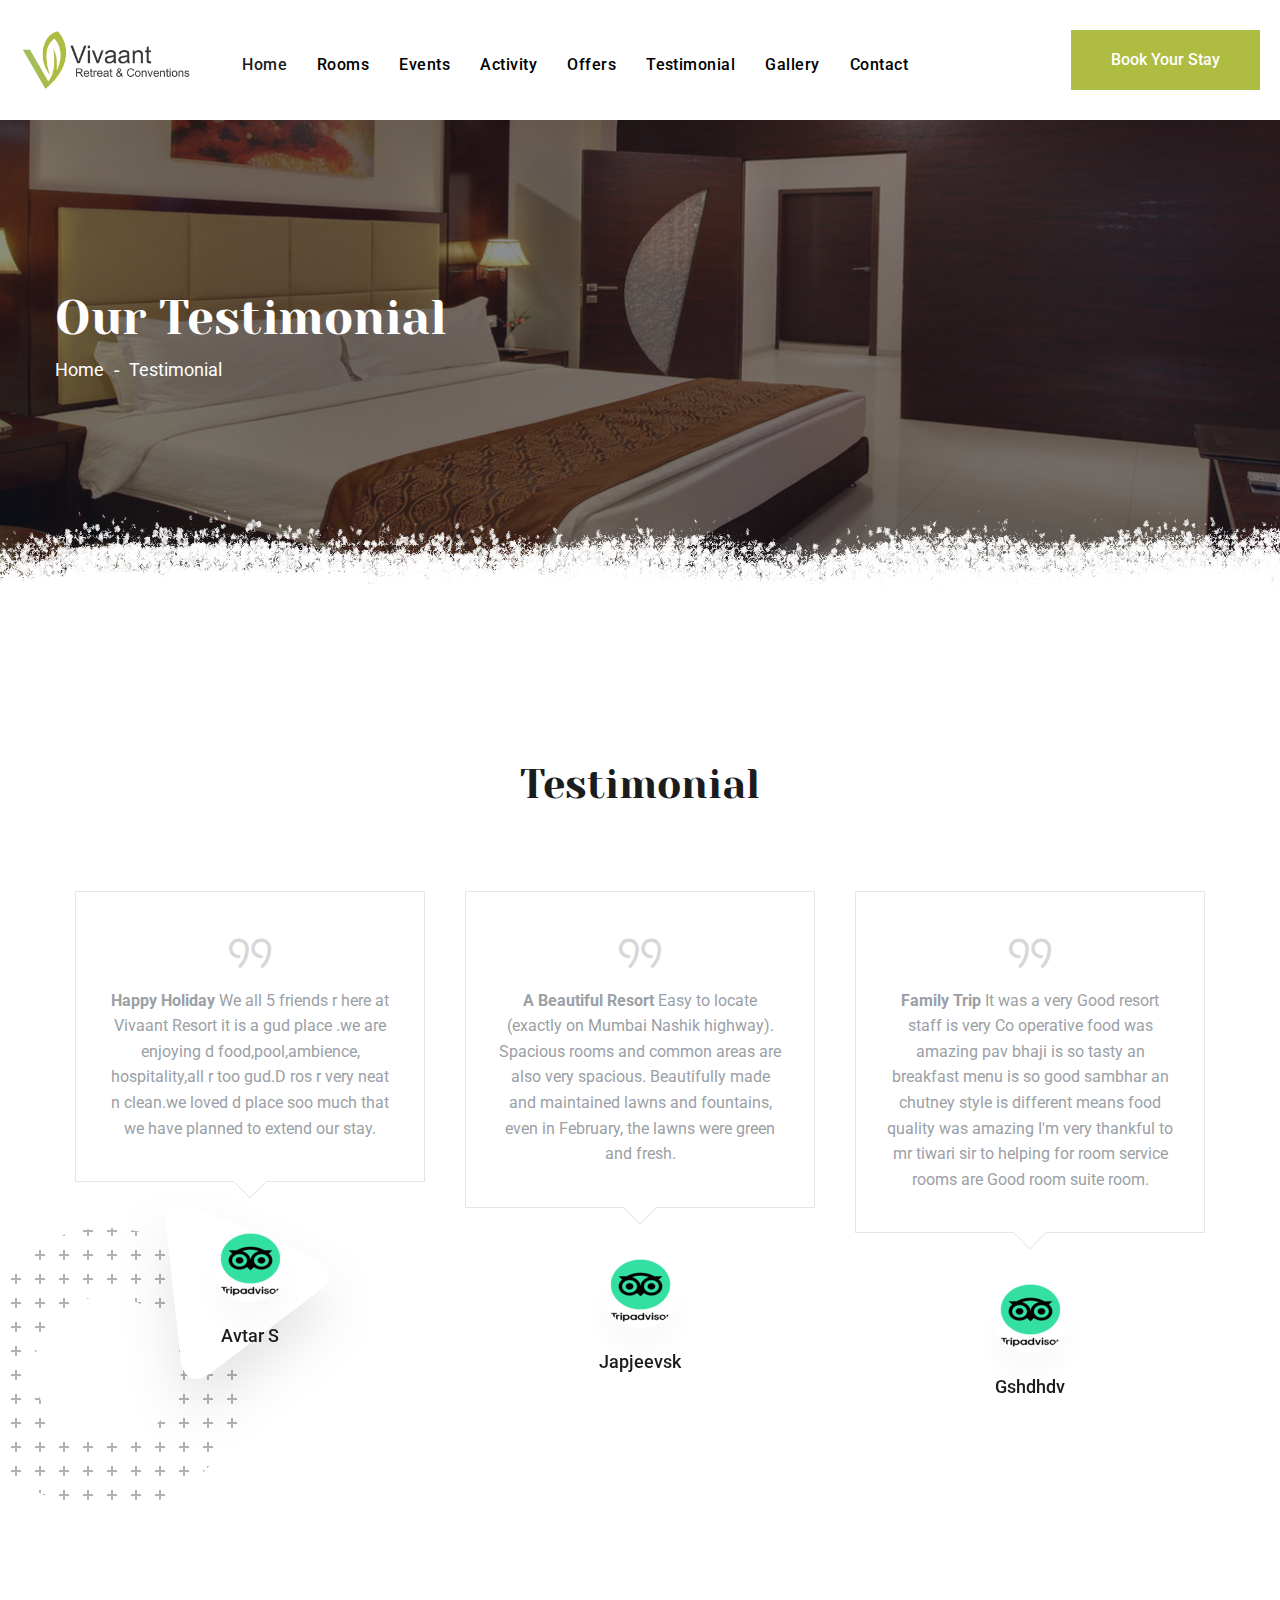
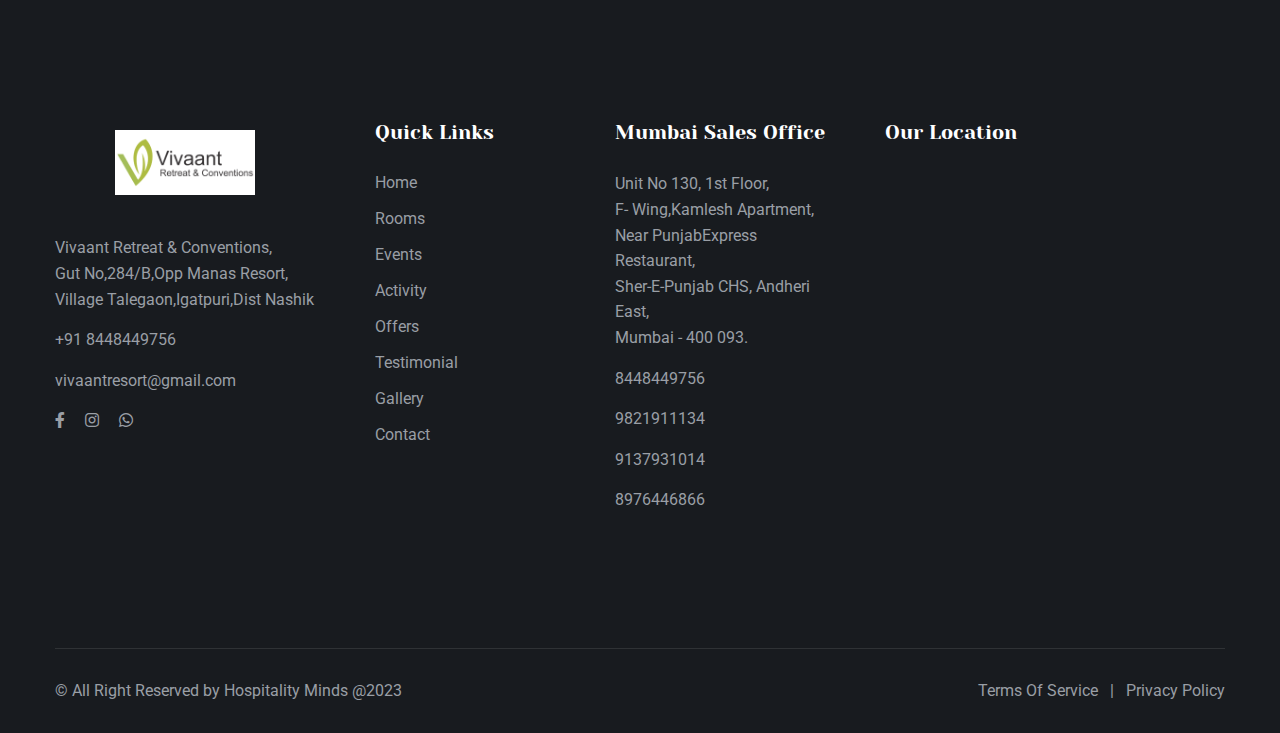
<file: testimonial.html>
<!DOCTYPE html>
<html lang="en">
<head>
<meta charset="utf-8">
<title>Testimonials</title>
<!-- Stylesheets -->
<link href="css/bootstrap.css" rel="stylesheet">
<link href="css/style.css" rel="stylesheet">
<!-- Responsive File -->
<link href="css/responsive.css" rel="stylesheet">

<link rel="shortcut icon" href="new-img/favicon.png" type="image/x-icon">
<link rel="icon" href="new-img/favicon.png" type="image/x-icon">

<!-- Responsive Settings -->
<meta http-equiv="X-UA-Compatible" content="IE=edge">
<meta name="viewport" content="width=device-width, initial-scale=1.0, maximum-scale=1.0, user-scalable=0">
<!--[if lt IE 9]><script src="https://cdnjs.cloudflare.com/ajax/libs/html5shiv/3.7.3/html5shiv.js"></script><![endif]-->
<!--[if lt IE 9]><script src="js/respond.js"></script><![endif]-->
</head>

<body>

<div class="page-wrapper">
    <!-- Preloader -->
    <div class="preloader"><div class="icon"></div></div>
 <!-- Main Header -->
     <header class="main-header header-style-one">

        <!-- Header Upper -->
        <div class="header-upper">
            <div class="inner-container clearfix">
                <!--Logo-->
                <div class="logo-box">
                    <div class="logo"><a href="index.html" title="Hotera - Hotel and Restaurant HTML Template"><img src="logo.png" alt="Hotera - Hotel and Restaurant HTML Template" title="Hotera - Hotel and Restaurant HTML Template"></a></div>
                </div>
                <div class="nav-outer clearfix">
                    <!--Mobile Navigation Toggler-->
                     <div class="mobile-nav-toggler"><span class="icon flaticon-menu-2"></span><span class="txt">Menu</span></div>

                    <!-- Main Menu -->
                    <nav class="main-menu navbar-expand-md navbar-light">
                        <div class="collapse navbar-collapse show clearfix" id="navbarSupportedContent">
                           <ul class="navigation clearfix">
                                <li class="current"><a href="index.html">Home</a>
                                </li>
                                <li><a href="rooms.html">Rooms</a>
                                </li>
                                <li><a href="event.html">Events</a></li>
                                <li><a href="activity.html">Activity</a>
                                </li>
                                <li><a href="offer.html">Offers</a>
                                </li>
                                <li><a href="testimonial.html">Testimonial</a></li>
                                <li><a href="gallery.html">Gallery</a></li>
                                <li><a href="contact.html">Contact</a></li>
                            </ul>
                        </div>
                    </nav>
                </div>

                <div class="other-links clearfix">
                    <div class="info">
                        <ul class="clearfix">
                            <li><a href="#"><span class="icon flaticon-padlock"></span><span class="txt">Login</span></a></li>
                        </ul>
                    </div>
                    <div class="link-box">
                        <a href="https://www.easeroom.co/HotelbookingNew/#/" class="theme-btn btn-style-one"><span class="btn-title">Book Your Stay</span></a>
                    </div>
                </div>

            </div>
        </div>
        <!--End Header Upper-->

        <!-- Mobile Menu  -->
        <div class="mobile-menu">
            <div class="close-btn"><span class="icon flaticon-targeting-cross"></span></div>
            <div class="menu-backdrop"></div>
            <div class="nav-logo"><a href="index.html"><img style="background-color: #fff;" src="logo.png" alt="" title=""></a></div>
            <nav class="menu-box">
                <div class="menu-outer"><!--Here Menu Will Come Automatically Via Javascript / Same Menu as in Header--></div>
            </nav>
            <div class="nav-bottom">
                <div class="copyright"> All Right Reserved by <a href="">Hospitality Minds</a> </div>
                <!--Social Links-->
                <div class="social-links">
                    <ul class="clearfix">
                        <li><a href="#"><span class="fab fa-facebook-f"></span></a></li>
                        <li><a href="#"><span class="fab fa-twitter"></span></a></li>
                        <li><a href="#"><span class="fab fa-vimeo-v"></span></a></li>
                    </ul>
                </div>
            </div>
        </div><!-- End Mobile Menu -->

    </header>
    <!-- End Main Header -->
    <!-- End Main Header -->


    <!-- Banner Section -->
    <section class="page-banner">
        <div class="image-layer" style="background-image:url(new-img/banner/rooms.jpg);"></div>
        <div class="banner-bottom-pattern"></div>

        <div class="banner-inner">
            <div class="auto-container">
                <div class="inner-container clearfix">
                    <h1>Our Testimonial</h1>
                    <div class="page-nav">
                        <ul class="bread-crumb clearfix">
                            <li><a href="index.html">Home</a></li>
                            <li class="active">Testimonial</li>
                        </ul>
                    </div>
                </div>
            </div>
        </div>
    </section>
    <!--End Banner Section -->

    <!--Testimonials Section-->
    <section class="testimonials-section">
        <span class="dotted-pattern dotted-pattern-3"></span>
        <span class="tri-pattern tri-pattern-2"></span>
        <div class="auto-container">
            <div class="sec-title centered">
                <h2>Testimonial</h2>
                <!-- <div class="lower-text">Excepteur sint occaecat cupidatat non proident, sunt in culpa qui officia deserunt mollit anim id est laborum. Sed ut perspiciatis unde omnis iste natus error sit voluptatem.</div> -->
            </div>

            <div class="carousel-box">
                <div class="testimonial-carousel owl-theme owl-carousel">
                    <div class="testimonial-block">
                        <div class="inner">
                            <div class="content-box">
                                <div class="content">
                                    <div class="quote-icon"><span class="flaticon-quote-1"></span></div>
                                    <div class="text"><b>Happy Holiday</b> We all 5 friends r here at Vivaant Resort it is a gud place .we are enjoying d food,pool,ambience, hospitality,all r too gud.D ros r very neat n clean.we loved d place soo much that we have planned to extend our stay.</div>
                                </div>
                            </div>
                            
                            <div class="info">
                                <div class="image"><img src="new-img/tripadvisor.png" alt=""></div>
                                <div class="name">Avtar S</div>
                                <!-- <div class="designation">Designer</div> -->
                            </div>
                        </div>
                    </div>
                    <div class="testimonial-block">
                        <div class="inner">
                            <div class="content-box">
                                <div class="content">
                                    <div class="quote-icon"><span class="flaticon-quote-1"></span></div>
                                    <div class="text"><b>A Beautiful Resort</b> Easy to locate (exactly on Mumbai Nashik highway). Spacious rooms and common areas are also very spacious. Beautifully made and maintained lawns and fountains, even in February, the lawns were green and fresh. 
                                    </div>
                                </div>
                            </div>
                            
                            <div class="info">
                                <div class="image"><img src="new-img/tripadvisor.png" alt=""></div>
                                <div class="name">Japjeevsk</div>
                                <!-- <div class="designation">Developer</div> -->
                            </div>
                        </div>
                    </div>
                    <div class="testimonial-block">
                        <div class="inner">
                            <div class="content-box">
                                <div class="content">
                                    <div class="quote-icon"><span class="flaticon-quote-1"></span></div>
                                    <div class="text"><b>Family Trip</b> It was a very Good resort staff is very Co operative food was amazing pav bhaji is so tasty an breakfast menu is so good sambhar an chutney style is different means food quality was amazing I'm very thankful to mr tiwari sir to helping for room service rooms are Good room suite room.</div>
                                </div>
                            </div>
                            
                            <div class="info">
                                <div class="image"><img src="new-img/tripadvisor.png" alt=""></div>
                                <div class="name">Gshdhdv</div>
                                <!-- <div class="designation">Developer</div> -->
                            </div>
                        </div>
                    </div>
                    
                    
                </div>
            </div>

        </div>
    </section>



   <!-- Main Footer -->
    <footer class="main-footer">
        <div class="top-pattern-layer-dark"></div>
        
        <!--Widgets Section-->
        <div class="widgets-section">
            <div class="auto-container">
                <div class="row clearfix">
                    
                    <!--Column-->
                    <div class="column col-xl-3 col-lg-12 col-md-12 col-sm-12">
                        <div class="footer-widget about-widget">
                            <div class="logo" style="border-radius: 0%; margin-right: 70px; overflow: hidden; padding: 0px 0px 0px 60px; margin-top: 10px;">
                                <a href="#">
                                    <img style="background-color: white; width: 100%; height: 100%; object-fit: contain;" src="logo.png" alt="">
                                </a>

                            </div>
                        </div>
                        <ul class="info">
                            <li class="address">Vivaant Retreat & Conventions,<br>Gut No,284/B,Opp Manas Resort,<br>Village Talegaon,Igatpuri,Dist Nashik</li>
                            <li class="phone"><a href="tel:+91 8448449756">+91 8448449756</a></li>
                             <li class="email"><a href="mailto:vivaantresort@gmail.com">vivaantresort@gmail.com</a></li>
                            <li class="social-links">
                                <a href="https://www.facebook.com/vivaantretreat/"><span class="fab fa-facebook-f"></span></a>
                                <a href="https://www.instagram.com/vivaantretreatigatpuri/"><span class="fab fa-instagram"></span></a>
                                <a href="#"><span class="fab fa-whatsapp"></span></a>
                            </li>
                        </ul>
                    </div>
                    
                    <!--Column-->
                    <div class="column col-xl-5 col-lg-8 col-md-12 col-sm-12">
                        <div class="footer-widget links-widget">
                            <div class="widget-content">
                                <div class="row clearfix">
                                    <div class="col-lg-6 col-md-6 col-sm-12">
                                        <div class="widget-title">
                                            <h4>Quick Links</h4>
                                        </div>
                                        <ul class="links">
                                            <li><a href="index.html">Home</a></li>
                                            <li><a href="rooms.html">Rooms</a></li>
                                            <li><a href="event.html">Events</a></li>
                                            <li><a href="activity.html">Activity</a></li>
                                            <li><a href="offer.html">Offers</a></li>
                                            <li><a href="testimonial.html">Testimonial</a></li>
                                            <li><a href="galery.html">Gallery</a></li>
                                            <li><a href="contact.html">Contact</a></li>
                                        </ul>
                                    </div>
                                    <div class="col-lg-6 col-md-6 col-sm-12">
                                        <div class="widget-title">
                                            <h4>Mumbai Sales Office</h4>
                                        </div>
                                        <ul class="info">
                                            <li class="address">Unit No 130, 1st Floor,<br> F- Wing,Kamlesh Apartment, <br>Near PunjabExpress Restaurant, <br>Sher-E-Punjab CHS, Andheri East, <br>Mumbai - 400 093.</li>
                                            <li class="phone"><a href="tel:+91 8448449756">8448449756</a></li>
                                            <li class="phone"><a href="tel:+91 9821911134">9821911134</a></li>
                                            <li class="phone"><a href="tel:+91 9137931014">9137931014</a></li>
                                            <li class="phone"><a href="tel:+91 8976446866">8976446866</a></li>
                                           
                                        </ul>
                                    </div>

                                </div>
                            </div>
                        </div>
                    </div>

                    <!--Column-->
                    <div class="column col-xl-4 col-lg-4 col-md-12 col-sm-12">
                        <div class="footer-widget newsletter-widget">
                            <div class="widget-title">
                                <h4>Our Location</h4>
                            </div>
                            <iframe src="https://www.google.com/maps/embed?pb=!1m18!1m12!1m3!1d60102.22916923557!2d73.4916619006318!3d19.69604221123553!2m3!1f0!2f0!3f0!3m2!1i1024!2i768!4f13.1!3m3!1m2!1s0x3bdd844127aa4703%3A0x2c527eb1325db87!2sVivaant%20retreat%20and%20conventions!5e0!3m2!1sen!2sin!4v1682328262654!5m2!1sen!2sin" width="300" height="280" style="border:0;" allowfullscreen="" loading="lazy" referrerpolicy="no-referrer-when-downgrade"></iframe>
                        </div>
                    </div>
                    
                </div>
            </div>
        </div>
        
        <!-- Footer Bottom -->
        <div class="footer-bottom">
            <div class="auto-container">
                <div class="inner clearfix">
                    <div class="copyright">&copy; All Right Reserved by <a class="hmwebsite" href="https://hospitalityminds.com/">Hospitality Minds </a> @2023</div>
                    <div class="bottom-links">
                        <a href="#">Terms of Service</a> &ensp;|&ensp; <a href="#">Privacy Policy</a>
                    </div>
                </div>
            </div>
        </div>
        
    </footer>

</div>
<!--End pagewrapper--><!--Scroll to top--><div class="scroll-to-top scroll-to-target" data-target="html"><span class="flaticon-up-arrow"></span></div>

<script src="js/jquery.js"></script>
<script src="js/popper.min.js"></script>
<script src="js/bootstrap.min.js"></script>
<script src="js/jquery-ui.js"></script>
<script src="js/jquery.fancybox.js"></script>
<script src="js/owl.js"></script>
<script src="js/scrollbar.js"></script>
<script src="js/appear.js"></script>
<script src="js/wow.js"></script>
<script src="js/custom-script.js"></script>

</body>
</html>
</file>
<file: css/responsive.css>
@media only screen and (max-width: 7000px){
	.page-wrapper{
		overflow: hidden;
	}
	
}

@media only screen and (max-width: 1650px){
	.header-style-one .header-upper{
		padding: 0px 20px;
	}

	.facts-section .left-bottom-image{
		bottom: -140px;
		left: 70px;
	}

	.facts-section .left-bottom-image img{
		height: 400px;
	}
}

@media only screen and (max-width: 1499px){
	.fixed-header.header-style-one.alternate-two .header-upper,
	.header-style-one.alternate-two .header-upper{
		top: 0;
		background: #ffffff;
	}

	.header-style-one.alternate-two .header-upper .inner-container{
		padding-left: 0;
		padding-right: 0;
	}
}

@media only screen and (max-width: 1340px){
	.header-style-one .other-links .info{
		display: none;
	}
	.main-menu .navigation > li{
		margin-right: 30px;
	}

	h1,
	.video-section h1,
	.banner-five .banner-carousel .content-box h1,
	.page-banner h1{
		font-size: 48px;
	}

	h2,
	.sec-title h2,
	.packages-section .title-box h2{
		font-size: 40px;
	}

	h3,
	.offers-section-two .carousel-box h3,
	.offers-section-three .slide-item h3,
	.post-details h3{
		font-size: 30px;
	}

	h4{
		font-size: 20px;
	}

	.banner-carousel .content-box h1{
		font-size: 60px;
	}

	.facts-section .left-bottom-image{
		bottom: -100px;
		left: 50px;
	}

	.facts-section .left-bottom-image img{
		height: 300px;
	}
}

@media only screen and (max-width: 1199px){
	.banner-carousel .content-box h1,
	.banner-five .banner-carousel .content-box h1{
		font-size: 54px;
	}

	.banner-carousel .content-box .text{
		font-size: 18px;
	}

	.about-section .image-column .inner{
		padding-right: 0;
	}

	.about-section .text-column .inner{
		padding-left: 0;
		padding-top: 0;
	}

	.main-footer .newsletter-widget,
	.main-footer .links-widget .widget-content{
		padding-left: 0;
	}

	.featured-section-two .image-column .inner,
	.featured-section-two .text-column .inner{
		padding-left: 0;
		padding-right: 0;
	}

	.featured-section-three .text-column .inner{
		padding-left: 0;
		padding-top: 0;
	}

	.offers-section-three .text-column .inner{
		padding: 70px 30px;
	}

	.header-style-one.alternate-two .header-upper{
		padding-left: 15px;
		padding-right: 15px;
	}

	.page-banner.ext-banner .inner-container{
		height: 600px;
	}

	.sidebar-page-container .sidebar{
		padding-left: 0;
	}

	.offers-section-one .offers-column .inner{
		padding-right: 0;
	}

	.dotted-pattern,
	.tri-pattern{
		display: none;
	}

	.filters-section .form-box{
		margin-bottom: 90px;
	}

	.about-section{
		padding-bottom: 20px;
	}

	.pattern-bottom,
	.pattern-top{
		height: 50px;
	}

	.banner-one .banner-bottom-pattern,
	.banner-two .banner-bottom-pattern,
	.banner-three .banner-bottom-pattern,
	.banner-four .banner-bottom-pattern,
	.banner-five .banner-bottom-pattern,
	.page-banner .banner-bottom-pattern{
		height: 60px;
		bottom: 0px;
	}

	.facts-section{
		padding: 120px 0px 30px;
	}

	.rooms-section-one{
		padding: 80px 0 0;
	}

	.offers-section-one{
		padding: 70px 0px 20px;
	}

	.featured-section{
		padding: 80px 0px 0px;
	}

	.featured-block{
		padding-bottom: 50px;
	}

	.video-section{
		padding: 110px 0px 120px;
	}

	.testimonials-section{
		padding: 80px 0px 100px;
	}

	.news-section{
		padding: 80px 0px 50px;
	}

	.main-footer .widgets-section{
		padding: 90px 0px 40px;
	}

	.featured-section-two{
		padding: 90px 0px 30px;
	}

	.rooms-section-two{
		padding: 110px 0px 80px;
	}

	.offers-section-two{
		padding-top: 130px;
		min-height: 620px;
	}

	.offers-section-two .bg-carousel-box .slide-item{
		height: 620px;
	}

	.why-us-section{
		padding: 80px 0px 60px;
	}

	.testimonials-section-two{
		padding: 90px 0px 60px;
	}

	.news-section-two{
		padding: 110px 0px 60px;
	}

	.featured-section-three{
		padding: 90px 0px;
	}

	.rooms-section-three{
		padding: 80px 0px 90px;
	}

	.why-us-two{
		padding: 90px 0px 60px;
	}

	.gallery-section{
		padding: 80px 0px 70px;
		text-align: center;
	}

	.gallery-section .sec-title{
		max-width: none;
	}

	.gallery-section .owl-theme .owl-nav{
		position: relative;
		width: 100%;
		margin: 50px 0px 0px;
		left: 0;
		top: 0;
		text-align: center;
	}

	.testimonials-section-three{
		padding: 80px 0px 90px;
	}

	.news-section-two.alternate{
		padding-top: 70px;
	}

	.featured-section-four{
		padding: 80px 0px 170px;
	}

	.featured-section-four.about-page{
		padding-bottom: 200px;
	}

	.featured-section-four .text-column .inner{
		padding-left: 0;
	}

	.rooms-section-four{
		padding: 120px 0px 60px;
	}

	.facts-section-two{
		padding: 80px 0px 70px;
	}

	.why-us-two.alternate{
		padding-top: 80px;
	}

	.news-section-three{
		padding: 80px 0px 40px;
	}

	.news-block-four .lower-box{
		padding-top: 60px;
	}

	.news-block-four .lower-box .date{
		top: -50px;
		left: 35px;
	}

	.featured-section-five{
		padding: 80px 0px 60px;
	}

	.facts-section-two.alternate{
		padding-bottom: 40px;
	}

	.page-banner .inner-container{
		padding: 200px 0px 130px;
	}

	.rooms-section{
		padding: 70px 0px 30px;
	}

	.rooms-gallery{
		padding-bottom: 60px;
	}

	.room-single .upper-box .upper-inner,
	.room-single .details-box .details-inner,
	.event-single .details-box .details-inner{
		padding: 50px 50px 30px;
	}

	.event-single .upper-box .upper-inner{
		padding: 50px 50px 50px;
	}

	.event-single .info-block .info-inner{
		padding: 50px 30px 30px;
	}

	.room-single{
		padding-bottom: 60px;
	}

	.rooms-section.alternate,
	.team-section{
		padding: 80px 0px 40px;
	}

	.history-section{
		padding: 80px 0px 90px;
	}

	.packages-section{
		padding: 70px 0px 60px;
	}

	.team-block .info-box h4{
		font-size: 20px;
	}

	.team-block .image-box .social{
		right: 30px;
		width: 36px;
	}

	.team-block .image-box .social li a{
		width: 36px;
		height: 36px;
		line-height: 36px;
		font-size: 16px;
	}

	.package-details{
		padding-top: 200px;
		padding-bottom: 60px;
	}

	.related-section,
	.gallery-section-two{
		padding: 80px 0px 60px;
	}

	.events-section{
		padding: 80px 0px 50px;
	}

	.featured-section-five.alt-padd{
		padding-top: 60px;
		padding-bottom: 70px;
	}

	.menu-section{
		padding: 80px 0px 70px;
	}

	.wellness-spa .upper-box .upper-inner{
		padding: 50px 50px;
	}

	.wellness-spa{
		padding-bottom: 60px;
	}

	.news-section-three.news-page{
		padding-top: 70px;
	}

	.sidebar-page-container{
		padding: 70px 0px;
	}

	.contact-section-two{
		padding: 70px 0px 60px;
	}

	.contact-section-two .form-box{
		padding: 50px 30px 30px;
		margin-top: -190px;
	}

	.facts-section .left-bottom-image{
		bottom: -70px;
	}
}

@media only screen and (min-width: 768px){
	.main-menu .navigation > li > ul,
	.main-menu .navigation > li > ul > li > ul{
		display:block !important;
		visibility:hidden;
		opacity:0;
	}
}

@media only screen and (max-width: 991px){	
	.main-header .nav-outer .main-menu,
	.sticky-header{
		display: none !important;
	}

	.header-style-one .other-links{
		padding-top: 25px;
		margin-right: 30px;
	}

	.header-style-one .nav-outer{
		float: right;
	}

	.nav-outer .mobile-nav-toggler{
		display: block;
	}

	.header-style-one .header-upper .logo-box{
		padding: 15px 0px;
	}

	.mobile-menu{
		border-top-width: 120px;
		border-bottom-width: 100px;
	}

	.mobile-menu .nav-logo{
		top: -120px;
	}

	.mobile-menu .nav-bottom{
		bottom: -130px;
		padding-top: 10px;
	}

	h1,
	.video-section h1,
	.banner-five .banner-carousel .content-box h1,
	.page-banner h1{
		font-size: 42px;
	}

	h2,
	.sec-title h2,
	.filters-section.style-two h2,
	.packages-section .title-box h2,
	.package-details .text-content h2{
		font-size: 36px;
	}

	h3,
	.offers-section-two .carousel-box h3,
	.offers-section-three .slide-item h3,
	.post-details h3,
	.news-block-four h3,
	.fluid-section .text-column h3{
		font-size: 30px;
	}

	.history-block h3{
		font-size: 26px;
	}

	h4{
		font-size: 20px;
	}

	.banner-carousel .content-box h1{
		font-size: 48px;
	}

	.offers-section-one .upper-box .sec-title,
	.offers-section-one .upper-box .link-box{
		width: 100%;
		max-width: none;
		padding-top: 0;
		margin-top: 0;
		margin-bottom: 30px;
	}

	.offers-section-one .images-column .inner{
		padding-top: 100px;
	}

	.featured-block .text-column .inner{
		padding-left: 0;
		padding-top: 0;
	}

	.featured-block.alternate .text-column .inner{
		padding-right: 0;
		padding-top: 0;
	}

	.featured-block.alternate .text-column{
		order: 12;
	}

	.featured-block.alternate .image-column{
		order: 0;
	}

	.banner-carousel .content-box .content{
		text-align: center;
	}

	.testimonial-block-two .text-col .inner{
		padding-left: 0;
		padding-top: 0;
	}

	.testimonial-block-two{
		padding-left: 0;
	}

	.featured-section-three .image-column .inner{
		padding-right: 0;
	}

	.offers-section-three .image-column .inner{
		height: 400px;
		min-height: 0;
	}

	.featured-section-four .text-column{
		order: 0;
	}

	.featured-section-four .image-column{
		order: 12;
	}

	.featured-section-four .text-column .inner{
		padding-top: 0;
		padding-left: 0;
	}

	.filters-section.style-four .form-box{
		margin-top: 100px;
		max-width: none;
	}

	.fluid-section .image-column .inner{
		height: 400px;
	}

	.fluid-section .text-column .content{
		max-width: none;
	}

	.fluid-section.alternate .text-column{
		order: 12;
	}

	.fluid-section.alternate .image-column{
		order: 0;
	}

	.page-banner.ext-banner .inner-container{
		height: 400px;
	}

	.page-banner .inner-container{
		padding: 200px 0px 130px;
		text-align: center;
	}

	.room-single .upper-box .upper-inner,
	.room-single .details-box .details-inner,
	.event-single .upper-box .upper-inner,
	.event-single .details-box .details-inner,
	.wellness-spa .upper-box .upper-inner{
		padding: 50px 30px 40px;
	}

	.room-single .details-box .info li{
		width: 25%;
	}

	.room-block-four .content-box,
	.event-block .content-box{
		padding: 30px;
	}

	.history-block .content-col .inner{
		padding-right: 50px;
		padding-left: 0;
	}

	.history-block .image-box:after{
		right: -71px;
	}

	.history-block.alternate .content-col .inner{
		padding-left: 50px;
		padding-right: 0;
	}

	.history-block.alternate .image-box:after{
		left: -71px;
	}

	.event-single .info-block .info-inner{
		padding: 50px 20px;
	}

	.contact-section-two .form-box{
		margin: 0;
		padding: 50px 25px 30px;
	}

	.banner-section .owl-dots{
		display: none;
	}

	.banner-carousel .content-box{
		height: 600px;
	}

	.banner-carousel .content-box .content{
		padding: 120px 0px 50px;
	}

	.filters-section{
		padding-top: 70px;
	}

	.filters-section.alternate{
		padding-top: 10px;
	}
	
	.filters-section .form-box{
		margin-top: 0px;
	}

	.sec-title,
	.sec-title.centered{
		margin-bottom: 45px;
	}

	.about-section .text-column .link-box{
		padding-top: 30px;
	}

	.facts-section .title-column{
		margin-bottom: 20px;
	}

	.facts-section .title-column .inner{
		max-width: none;
	}

	.offers-section-one .offer-block{
		margin-bottom: 30px;
		box-shadow: 0px 0px 10px 0px rgba(0,0,0,0.03), 0px 30px 30px 0px rgba(0,0,0,0.07);
	}

	.offers-section-one .images-column .images{
		margin-bottom: 50px;
	}

	.featured-block .image-column .inner,
	.featured-block.alternate .image-column .inner{
		margin-right: 0;
		margin-left: 0;
	}

	.featured-block{
		text-align: center;
	}

	.news-section .upper-box .sec-title{
		max-width: none;
		text-align: center;
		margin-bottom: 30px;
		width: 100%;
	}

	.news-section .upper-box .link-box{
		max-width: none;
		width: 100%;
		text-align: center;
		padding-top: 0;
		margin-bottom: 50px;
	}

	.banner-two .banner-carousel .content-box .content{
		padding: 120px 0px 50px;
	}

	.testimonial-block-two .image-col .inner{
		padding-right: 0;
	}

	.testimonials-section-two .owl-nav{
		left: 20px;
		bottom: 20px;
	}

	.featured-section-two .sec-title{
		margin-bottom: 30px;
	}

	.filters-section.style-two .form-box{
		max-width: none;
	}

	.featured-section-four,
	.featured-section-four.about-page{
		padding-bottom: 40px;
	}

	.featured-section-four .image-column .inner{
		padding-right: 0;
	}

	.featured-section-four .image-box .image,
	.featured-section-four .image-box .image:nth-child(2),
	.featured-section-four .image-box .image:nth-child(3){
		position: relative;
		left: 0;
		top: 0;
		margin: 0 20px 20px 0;
		float: left;
	}

	.filters-section.style-four .form-box{
		margin-top: 70px;
	}

	.fluid-section .text-column .inner{
		padding: 60px 20px;
	}

	.rooms-section .filters-container{
		padding: 0;
	}

	.package-details .main-image{
		margin-bottom: 50px;
	}

	.sidebar-page-container.blog-single{
		padding-top: 180px;
		padding-bottom: 50px;
	}

	.post-details .lower-box{
		padding-top: 70px;
	}

	.facts-section .left-bottom-image{
		display: none;
	}
}

@media only screen and (max-width: 767px){
	h1,
	.video-section h1,
	.banner-five .banner-carousel .content-box h1,
	.page-banner h1{
		font-size: 36px;
	}

	h2,
	.sec-title h2,
	.filters-section.style-two h2,
	.packages-section .title-box h2,
	.package-details .text-content h2{
		font-size: 30px;
	}

	h3,
	.offers-section-two .carousel-box h3,
	.post-details h3,
	.news-block-four h3,
	.fluid-section .text-column h3{
		font-size: 26px;
	}

	h4{
		font-size: 20px;
	}

	.banner-carousel .content-box h1{
		font-size: 30px;
	}

	.banner-carousel .content-box .text{
		font-size: 16px;
	}

	.banner-carousel .content-box{
		height: 600px;
	}

	.offers-section-two .carousel-box{
		padding: 50px 25px;
	}

	.testimonial-block-two .text-col .inner{
		padding-top: 40px;
	}

	.testimonial-block-two .image-col .inner{
		padding-right: 0;
	}

	.testimonials-section-two .owl-nav{
		position: relative;
		left: 0;
		top: 0;
		bottom: 0;
		margin-top: 50px;
	}

	.testimonial-block-two .text{
		font-size: 20px;
	}

	.testimonial-block-two .info .name{
		font-size: 18px;
	}

	.main-footer,
	.main-footer .newsletter-form .form-group input{
		text-align: center;
	}

	.main-footer .footer-bottom .copyright,
	.main-footer .footer-bottom .bottom-links{
		width: 100%;
	}

	.filters-section.style-two .form-box{
		margin-top: 70px;
		max-width: none;
		padding: 50px 20px 30px;
		text-align: center;
	}

	.banner-three .banner-carousel .content-box,
	.banner-four .banner-carousel .content-box{
		height: 500px;
		padding: 120px 0px 30px;
	}

	.banner-four .banner-carousel .content-box .content{
		padding: 70px 0px 100px;
	}

	.banner-five .banner-carousel .content-box{
		height: 600px;
	}

	.facts-section-two{
		text-align: center;
	}

	.facts-section-two .fact-block .fact-inner{
		padding-left: 0;
		padding-top: 0;
	}

	.facts-section-two .fact-block .fact-count{
		position: relative;
		left: 0;
		top: 0;
		margin: 0 auto 50px;
	}

	.room-single .details-box .info li{
		width: 50%;
	}

	.room-block-four .content-box,
	.event-block .content-box{
		padding: 30px;
	}

	.room-block-four .inner-box,
	.event-block .inner-box{
		padding-left: 0;
	}

	.room-block-four .image-box,
	.event-block .image-box{
		position: relative;
		left: 0;
		top: 0;
		height: auto;
		width: 100%;
	}

	.room-block-four .image-box .image-layer,
	.event-block .image-box .image-layer{
		display: none;
	}

	.room-block-four .image-box .image,
	.event-block .image-box .image{
		display: block;
	}

	.history-block .content-col .inner,
	.history-block.alternate .content-col .inner{
		padding-right: 0px;
		padding-left: 0;
	}

	.history-block .image-box:after,
	.history-block.alternate .image-box:after{
		display: none;
	}

	.history-block{
		margin-top: 0;
		margin-bottom: 50px;
		text-align: center;
	}

	.offers-section-one{
		text-align: center;
	}

	.offers-section-one .offer-block{
		padding: 40px 20px;
		text-align: center;
		box-shadow: 0px 0px 10px 0px rgba(0,0,0,0.03), 0px 30px 30px 0px rgba(0,0,0,0.07);
	}

	.offers-section-one .offer-block .offer-inner{
		padding-left: 0;
	}

	.offers-section-one .offer-block .fact-thumb{
		position: relative;
		left: 0;
		top: 0;
		margin: 0 auto 20px;
	}

	.offers-section-one .offer-block .text{
		max-width: none;
	}

	.filters-section .form-box{
		padding: 50px 20px 30px;
	}

	.default-form .form-group .e-label{
		height: 0;
	}

	.facts-section .fact-block .fact-inner{
		padding: 0;
		text-align: center;
	}

	.facts-section{
		text-align: center;
	}

	.facts-section .fact-block .fact-count{
		position: relative;
		left: 0;
		top: 0;
		margin: 0 auto 30px;
	}

	.offers-section-one .images-column .inner{
		padding: 0;
	}

	.offers-section-one .images-column .image,
	.offers-section-one .images-column .image img,
	.offers-section-one .images-column .images{
		display:block;
		width: 100%;
		padding: 0;
	}

	.offers-section-one .images-column .image:nth-child(2),
	.offers-section-one .images-column .image:nth-child(3),
	.testimonials-section .owl-dots,
	.rooms-section-two .owl-dots{
		display: none;
	}

	.rooms-section-two{
		padding-bottom: 50px;
	}

	.contact-section .form-box{
		padding: 50px 20px 40px;
	}

	.about-section .sec-title{
		margin-bottom: 30px;
	}

	.featured-section-three .image-column .inner{
		padding-left: 0;
		padding-right: 100px;
	}

	.featured-section-three .image-box .cap{
		left: auto;
		right: -100px;
	}

	.offers-section-three.alternate .text-column .inner{
		padding-right: 50px;
	}

	.fluid-section .text-column{
		text-align: center;
	}

	.filters-section.style-four .form-box{
		padding: 35px 20px 20px;
	}

	.history-section .h-container:before,
	.history-block .image-box:before{
		display: none;
	}

	.history-section{
		padding-bottom: 30px;
	}

	.filter-gallery .filters li{
		font-size: 16px;
		margin: 0 10px 10px;
	}

	.offer-block-two .lower-box{
		padding: 30px 20px;
	}
}

@media only screen and (max-width: 599px){
	h2,
	.sec-title h2,
	.filters-section.style-two h2{
		font-size: 28px;
	}

	h3,
	.offers-section-two .carousel-box h3,
	.post-details h3,
	.news-block-four h3,
	.contact-section-two .form-box h3{
		font-size: 24px;
	}

	.header-style-one .other-links .link-box{
		display: none;
	}

	.header-style-one .nav-outer{
		float: right;
	}

	.main-header .header-upper .logo-box,
	.header-style-one .header-upper .logo-box{
		margin-right: 0;
	}

	.banner-carousel .content-box{
		height: 520px;
	}

	.testimonial-block-two .text{
		font-size: 18px;
	}

	.room-single .details-box .info li{
		width: 100%;
	}

	.room-block-four .content-box,
	.event-block .content-box{
		padding: 30px 20px;
	}

	.news-block-four .lower-box{
		padding-left: 20px;
		padding-right: 20px;
		padding-bottom: 30px;
	}

	.about-section .image-column .image-box{
		padding-left: 0;
	}

	.about-section .image-column .cap{
		position: relative;
		left: 0;
		top: 0;
		padding: 20px 15px;
		width: 100%;
	}

	.about-section .image-column .cap .txt{
		position: relative;
		left: 0;
		top: 0;
		margin: 0;

		font-size: 24px;
	}

	.about-section .image-column .cap .txt br{
		display: none;
	}

	.video-section{
		padding: 80px 0px 90px;
	}

	h1,
	.video-section h1,
	.banner-five .banner-carousel .content-box h1,
	.page-banner h1{
		font-size: 30px;
	}

	.room-block-two .lower-box{
		padding: 30px 20px;
	}

	.rooms-section-two .carousel-box{
		margin: 0px -10px;
	}

	.mobile-menu{
		width: 100%;
	}

	.mobile-menu-visible .mobile-menu .menu-backdrop{
		opacity: 0;
	}

	.featured-section-three .image-column .inner{
		padding-left: 0;
		padding-right: 30px;
	}

	.featured-section-three .image-box .cap{
		left: auto;
		right: -30px;
		top: 30px;
		width: 140px;
		height: 120px;
		line-height: 20px;
		font-size: 16px;
		padding: 30px 10px;
	}

	.featured-section-three .image-box .cap span{
		font-size: 32px;
		line-height: 40px;
	}

	.featured-section-three{
		padding-bottom: 70px;
	}

	.room-block-three .hover-box{
		left: 15px;
		bottom: 15px;
		right: 15px;
		width: auto;
		max-width: none;
	}

	.room-block-three .hover-box .hover-inner{
		padding: 30px 25px;
	}

	.room-block-three .image-box{
		height: 480px;
	}

	.testimonial-block-three .content{
		padding: 50px 20px;
	}

	.offers-section-three.alternate .text-column .inner{
		padding-right: 20px;
	}

	.offers-section-three.alternate .carousel-box .owl-theme .owl-nav{
		position: relative;
		bottom: 0;
		left: -10px;
		padding-top: 20px;
	}

	.room-single .upper-box .pricing .price{
		font-size: 16px;
	}

	.room-single .upper-box .pricing .rating{
		width: 100%;
		padding-top: 7px;
	}

	.room-single .upper-box .upper-inner,
	.room-single .details-box .details-inner,
	.event-single .upper-box .upper-inner,
	.event-single .details-box .details-inner,
	.wellness-spa .upper-box .upper-inner{
		padding: 40px 20px 20px;
	}

	.room-block-four .content-box, .event-block .content-box{
		padding: 30px 20px;
		text-align: center;
	}

	.event-single .details-box .info li{
		width: 100%;
		margin: 0 0 20px;
	}

	.event-single .info-block .info-inner{
		padding: 40px 20px 20px;
	}

	.menu-item .inner-box{
		padding: 30px 20px;
		text-align: center;
	}

	.menu-item .item-inner{
		padding: 0;
	}

	.menu-item .item-inner .item-price{
		position: relative;
		margin: 0 auto 30px;
	}

	.menu-item .item-inner .text{
		max-width: none;
	}

	.featured-block-two .cap-box .cap-inner{
		text-align: center;
		padding: 20px 15px;
	}

	.wellness-spa .upper-box .upper-inner{
		padding: 40px 20px;
	}

	.contact-section-two .info .info-block .block-inner{
		padding-left: 0;
		text-align: center;
	}

	.contact-section-two .info .info-block .icon-box{
		position: relative;
		left: 0;
		top: 0;
		margin: 0 auto 30px;
	}

	.contact-section-two{
		padding-top: 60px;
	}

	.contact-section-two .info-col .u-text{
		text-align: center;
		margin-bottom: 30px;
	}

	.contact-section-two .info .info-block h4{
		font-size: 20px;
	}

	.contact-section-two .form-box{
		text-align: center;
		box-shadow: 0px 0px 30px 0px rgba(0,0,0,0.10);
	}

	.contact-section-two{
		padding-bottom: 40px;
	}

	.comments-area .comment{
		padding-left: 0;
	}

	.comments-area .comment-box .author-thumb{
		position: relative;
		left: 0;
		top: 0;
		margin: 0 0 25px;
	}

	.comments-area{
		margin-bottom: 50px;
	}

	.featured-section-four .image-box .image, .featured-section-four .image-box .image:nth-child(2), .featured-section-four .image-box .image:nth-child(3){
		position: relative;
		display: block;
		width: 100%; 
		max-width: none;
		margin: 0 0 20px;
	}

	.featured-section-four .image-box .image img, 
	.featured-section-four .image-box .image:nth-child(2) img, 
	.featured-section-four .image-box .image:nth-child(3) img{
		width: 100%;
	}
}

@media only screen and (max-width: 479px) {
	.mobile-nav-toggler .txt,
	.room-block-one .hover-box .pricing .rating{
		display: none;
	}

	.room-block-one .hover-box .hover-inner{
		padding: 30px 20px 30px;
	}

	.room-block-two .lower-box .pricing .rating,
	.room-block-three .hover-box .pricing .rating{
		width: 100%;
		padding-top: 5px;
	}

	.offers-section-two .carousel-box .owl-nav{
		position: relative;
		padding-top: 20px;
		left: -10px;
		bottom: 0;
		margin: 0;
	}

	.testimonials-section-three .carousel-box{
		padding: 0px 10px;
	}

	.room-block-one .hover-box .link-box .theme-btn .btn-title{
		padding-left: 20px;
		padding-right: 20px;
	}

	.testimonial-block .content{
		padding: 30px 20px;
	}

	.room-block-four .content-box{
		text-align: center;
	}

	.room-block-four .content-box .link-box{
		margin: 0;
		width: 100%;
		padding-top: 20px;
	}

	.room-block-four .content-box .link-box a{
		display: block;
	}
}
</file>
<file: css/style.css>
/* Hotera - Hotel and Restaurant HTML Template  */

/*********** TABLE OF CONTENTS **************

1. Fonts
2. Reset
3. Global
4. Main Header / Style One / Style Two
5. Mobile Menu
6. Main Slider / Banner Carousel
7. About Section
8. Facts Section
9. Rooms Section 01
11. Offers Section 01
12. Featured Section
13. Video Section
14. Testimonials Section
15. News Section
16. Main Footer
17. Filters Section / Style One  / Style Two / Style Three / Style Four
18. Featured Section 02
19. Rooms Section 02
20. Offers Section 02
21. Why Us Section
22. Testimonials Section 02
23. News Section 02
24. Contact Section
25. Featured Section 03
26. Rooms Section 03
27. Offers Section 03
28. Why Us Section 02
29. Gallery Section
30. Testimonials Section 03
31. News Section 02 / Alternate
32. Featured Section 04
33. Rooms Section 04
34. Facts Section 02
35. News Section 03
36. Featured Section 05
37. Fluid Section / Alternate
38. Rooms Grid 
39. Rooms List
40. Rooms Gallery
41. Single Room / Room Details
42. History Section
43. Team Section
44. Packages Section
45. Package Single Page
46. Events Section
47. Event Details
48. Gallery Default
49. Gallery Masonry
50. Restaurant
51. Spa And Wellness
52. Blog 03 Column Grid 
53. Blog Sidebar
54. Sidebar Page
55. Content Side
56. Sidebar Side
57. Sidebar Widgets
58. News Post Details
59. Comments Area
60. Comment Forms

 ***/

/*** 

====================================================================
			Fonts
====================================================================

 ***/

@import url('https://fonts.googleapis.com/css2?family=Roboto:ital,wght@0,100;0,300;0,400;0,500;0,700;0,900;1,100;1,300;1,400;1,500;1,700;1,900&family=Yeseva+One&display=swap');

/*
	font-family: 'Roboto', sans-serif;
	font-family: 'Yeseva One', cursive;
*/

@import url('fontawesome-all.css');
@import url('owl.css');
@import url('simple-line-icons.css');
@import url('themify-icons.css');
@import url('flaticon.css');
@import url('animate.css');
@import url('jquery-ui.css');
@import url('jquery.fancybox.min.css');
@import url('scrollbar.css');
@import url('hover.css');
@import url('custom-animate.css');

/*** 

====================================================================
	Reset
====================================================================

 ***/

*{
	margin:0px;
	padding:0px;
	border:none;
	outline:none;
	font-size: 100%;
	line-height: inherit;
}

/*** 

====================================================================
	Global Settings
====================================================================

 ***/

body {
	
	font-size:16px;
	color:#1b1c1e;
	line-height:1.5em;
	font-weight:400;
	background:#ffffff;
	-webkit-font-smoothing: antialiased;
	-moz-font-smoothing: antialiased;
	font-family: 'Roboto', sans-serif;
}

a{
	text-decoration:none;
	cursor:pointer;
	color: #1b1c1e;
}

.theme_color{
	color:#1b1c1e;
}

a:hover,
a:focus,
a:visited,
a:active,
button:active{
	text-decoration:none;
	outline:none;
}

h1,h2,h3,h4,h5,h6 {
	position:relative;
	font-weight:normal;
	margin:0px 0px 15px;
	background:none;
	line-height:1.25em;
	font-family: 'Yeseva One', cursive;
}

h1{
	font-size: 60px;
}

h2{
	font-size: 48px;
}

h3{
	font-size: 40px;
}

h4{
	font-size: 26px;
}

h5{
	font-size: 20px;
}

h6{
	font-size: 16px;
}

input,select,button{
	font-family: 'Roboto', sans-serif;
}

textarea{
	overflow:hidden;
	resize: none;	
}

button{
	outline: none !important;
	cursor: pointer;
}

p{
	font-size: 15px;
	line-height: 1.7em;
	font-weight: 400;
	margin: 0 0 15px;
}

.text{
	font-size: 15px;
	line-height: 1.7em;
	font-weight: 400;
	margin: 0 0;
}

::-webkit-input-placeholder{color: inherit;}
::-moz-input-placeholder{color: inherit;}
::-ms-input-placeholder{color: inherit;}

.page-wrapper{
	position:relative;
	margin:0 auto;
	width:100%;
	min-width:300px;
	z-index: 9;
	overflow: hidden;
}

.auto-container{
	position:static;
	max-width:1200px;
	padding:0px 15px;
	margin:0 auto;
}

ul,li{
	list-style:none;
	padding:0px;
	margin:0px;	
}

figure{
	margin-bottom: 0;
}

.theme-btn{
	display:inline-block;
	-webkit-transition:all 0.3s ease;
	-moz-transition:all 0.3s ease;
	-ms-transition:all 0.3s ease;
	-o-transition:all 0.3s ease;
	transition:all 0.3s ease;
}

.theme-btn i{
	position: relative;
	display: inline-block;
	font-size: 14px;
	margin-left: 3px;
}

.centered{
	text-align:center !important;
}

/*Btn Style One*/

.btn-style-one{
	position: relative;
	display: inline-block;
	text-align: center;
	text-transform:capitalize;
	border-radius:0px;
	overflow:hidden;
	transition:all 0.3s ease;
	-moz-transition:all 0.3s ease;
	-webkit-transition:all 0.3s ease;
	-ms-transition:all 0.3s ease;
	-o-transition:all 0.3s ease;
}

.btn-style-one .btn-title{
	position: relative;
	display:block;
	font-size: 16px;
	line-height: 30px;
	color: #ffffff;
	font-weight: 500;
	padding: 15px 40px;
	background: #aebc41;
	border-radius:0px;
	outline: 1px solid transparent;
	z-index:1;
	transition:all 0.3s ease;
	-moz-transition:all 0.3s ease;
	-webkit-transition:all 0.3s ease;
	-ms-transition:all 0.3s ease;
	-o-transition:all 0.3s ease;
}

.btn-style-one:hover .btn-title{
	background: #1b1c1e;
	outline-color: #ffffff;
	outline-offset: -4px;
	color: #ffffff;
}

/*Btn Style Two*/

.btn-style-two{
	position: relative;
	display: inline-block;
	text-align: center;
	text-transform:capitalize;
	border-radius:0px;
	overflow:hidden;
	transition:all 0.3s ease;
	-moz-transition:all 0.3s ease;
	-webkit-transition:all 0.3s ease;
	-ms-transition:all 0.3s ease;
	-o-transition:all 0.3s ease;
}

.btn-style-two .btn-title{
	position: relative;
	display:block;
	font-size: 16px;
	line-height: 30px;
	color: #1b1c1e;
	font-weight: 500;
	padding: 15px 40px;
	background: #ffffff;
	border-radius:0px;
	outline: 1px solid transparent;
	z-index:1;
	transition:all 0.3s ease;
	-moz-transition:all 0.3s ease;
	-webkit-transition:all 0.3s ease;
	-ms-transition:all 0.3s ease;
	-o-transition:all 0.3s ease;
}

.btn-style-two:hover .btn-title{
	background: #ffffff;
	outline-color: #1b1c1e;
	outline-offset: -4px;
	color: #1b1c1e;
}

/*Btn Style Three*/

.btn-style-three{
	position: relative;
	display: inline-block;
	text-align: center;
	text-transform:capitalize;
	border-radius:0px;
	overflow:hidden;
	transition:all 0.3s ease;
	-moz-transition:all 0.3s ease;
	-webkit-transition:all 0.3s ease;
	-ms-transition:all 0.3s ease;
	-o-transition:all 0.3s ease;
}

.btn-style-three .btn-title{
	position: relative;
	display:block;
	font-size: 16px;
	line-height: 30px;
	color: #1b1c1e;
	font-weight: 500;
	padding: 15px 40px;
	background: #edf0f5;
	border-radius:0px;
	z-index:1;
	transition:all 0.3s ease;
	-moz-transition:all 0.3s ease;
	-webkit-transition:all 0.3s ease;
	-ms-transition:all 0.3s ease;
	-o-transition:all 0.3s ease;
}

.btn-style-three:hover .btn-title{
	background: #aebc41;
	color: #ffffff;
}

.pull-right{
	float: right;
}

.pull-left{
	float: left;
}

.preloader{ 
	position:fixed; 
	left:0px; 
	top:0px; 
	width:100%; 
	height:100%; 
	z-index:999999; 
	background-color:rgba(0,0,0,0);
} 

.preloader .icon{ 
	position:fixed; 
	left:0px; 
	top:0px; 
	width:100%; 
	height:100%; 
	z-index:5; 
	background-color:rgba(0,0,0,0); 
	background-position:center center; 
	background-repeat:no-repeat; 
	background-image:url(../images/icons/preloader.svg);
	-webkit-transition: all 200ms ease;
	-moz-transition: all 200ms ease;
	-ms-transition: all 200ms ease;
	-o-transition: all 200ms ease;
	transition: all 200ms ease;
} 

.page-loaded .preloader .icon{
	opacity:0; 
}

.preloader:before{
	content:'';
	position:absolute;
	left:0;
	top:0;
	width:51%;
	height:100%;
	background:#ffffff;
	z-index:0; 
	-webkit-transform:translateX(0%);
	-ms-transform:translateX(0%);
	transform:translateX(0%);
	-webkit-transition: all 800ms ease;
	-moz-transition: all 800ms ease;
	-ms-transition: all 800ms ease;
	-o-transition: all 800ms ease;
	transition: all 800ms ease;
}

.page-loaded .preloader:before{
	-webkit-transform:translateX(-101%);
	-ms-transform:translateX(-101%);
	transform:translateX(-101%);
}

.preloader:after{
	content:'';
	position:absolute;
	right:0;
	top:0;
	width:51%;
	height:100%;
	background:#ffffff;
	z-index:2; 
	-webkit-transform:translateX(0%);
	-ms-transform:translateX(0%);
	transform:translateX(0%);
	-webkit-transition: all 800ms ease;
	-moz-transition: all 800ms ease;
	-ms-transition: all 800ms ease;
	-o-transition: all 800ms ease;
	transition: all 800ms ease;
}

.page-loaded .preloader:after{
	-webkit-transform:translateX(101%);
	-ms-transform:translateX(101%);
	transform:translateX(101%);
}

img{
	display:inline-block;
	max-width:100%;
	height:auto;	
}

.dropdown-toggle::after{
	display: none;
}

.fa{
	line-height: inherit;
}

/*** 

====================================================================
	Scroll To Top style
====================================================================

***/

.scroll-to-top{
	position:fixed;
	right:20px;
	bottom:20px;
	width:54px;
	height:54px;
	color:#ffffff;
	font-size:30px;
	line-height:54px;
	text-align:center;
	z-index:100;
	cursor:pointer;
	background:#25283a;
	border-radius: 0px;
	margin-left:-26px;
	display:none;
	-webkit-transition:all 300ms ease;
	-moz-transition:all 300ms ease;
	-ms-transition:all 300ms ease;
	-o-transition:all 300ms ease;
	transition:all 300ms ease;
}

.scroll-to-top:hover{
	background:#ff6000;
	color:#ffffff;
	box-shadow:2px 2px 0px #25283a;
}


/*** 

====================================================================
	Main Header style / Header Style One
====================================================================

***/

.main-header{
	position: relative;
	left: 0;
	top: 0;
	display: block;
	width: 100%;
	z-index: 9999;
	background:none;
}

.header-style-one .header-span{

}

/*=== Header Main Box ===*/

.header-style-one .header-upper{
	position:fixed;
	display: block;
	left: 0;
	top: 0;
	padding: 0px 50px;
	width: 100%;
	background: #ffffff;
	z-index: 1;
}

.fixed-header.header-style-one .header-upper,
.header-alt.header-style-one .header-upper{
	border-bottom: 1px solid #e5e5e5;
    -webkit-box-shadow: 0 10px 30px 0px rgba(0,0,0,0.08);
    -moz-box-shadow: 0 10px 30px 0px rgba(0,0,0,0.08);
    -ms-box-shadow: 0 10px 30px 0px rgba(0,0,0,0.08);
    -o-box-shadow: 0 10px 30px 0px rgba(0,0,0,0.08);
    box-shadow: 0 10px 30px 0px rgba(0,0,0,0.08);
}

.main-header .header-upper .inner-container{
	position:relative;
	display: block;
}

.header-style-one .header-upper .logo-box{
	position: relative;
	float: left;
	padding: 20px 0px;
	margin-right: 50px;
}

.header-style-one .header-upper .logo-box .logo{
	position: relative;
	display:block;
}

.header-style-one .header-upper .logo-box .logo img{
	position: relative;
	display: inline-block;
	max-width: 100%;
	max-height: 80px;
	z-index:1;
}

.header-style-one .other-links{
	position: relative;
	float: right;
	padding: 30px 0px 0px;
}

.header-style-one .other-links .info{
	position: relative;
	float: left;
	padding-top: 15px;
}

.header-style-one .other-links .link-box{
	position: relative;
	float: left;
	margin-left: 30px;
}

.header-style-one .other-links .info li{
	position: relative;
	float: left;
	margin-left: 30px;
}

.header-style-one .other-links .info li:first-child{
	margin-left: 0;
}

.header-style-one .other-links .info li a{
	position: relative;
	display: inline-block;
	vertical-align: middle;
	color: #171b27;
	line-height: 30px;
}

.header-style-one .other-links .info li .icon{
	position: relative;
	font-size: 20px;
	padding-right: 10px;
}

.header-style-one .other-links .info li a:hover .txt{
	text-decoration: underline;
}

.header-style-one .nav-outer{
	position: relative;
	float: left;
	z-index:1;
}

.main-header .nav-outer .main-menu{
	position:relative;
}

.main-menu .navbar-collapse{
	padding:0px;
	display:block !important;
}

.main-menu .navigation{
	position:relative;
	margin:0px;
	font-family: 'Roboto', sans-serif;
}

.main-menu .navigation > li{
	position:relative;
	float:left;
	padding:30px 0px;
	margin-right: 40px;
	-webkit-transition:all 300ms ease;
	-moz-transition:all 300ms ease;
	-ms-transition:all 300ms ease;
	-o-transition:all 300ms ease;
	transition:all 300ms ease;
}

.main-menu .navigation > li:last-child{
	margin-right:0px;
}

.main-menu .navigation > li:last-child:after{
	display: none;
}

.main-menu .navigation > li > a{
	position:relative;
	display:block;
	text-align:center;
	font-size:16px;
	line-height:30px;
	font-weight:500;
	text-transform:capitalize;
	letter-spacing: 0.03em;
	color:#000000;
	padding:20px 0px 10px;
	opacity:1;
	-webkit-transition:all 300ms ease;
	-moz-transition:all 300ms ease;
	-ms-transition:all 300ms ease;
	-o-transition:all 300ms ease;
	transition:all 300ms ease;
}

.main-menu .navigation > li:hover > a,
.main-menu .navigation > li.current > a{
	color: #1b1c1e;
}

.sticky-header .main-menu .navigation > li:hover > a,
.sticky-header .main-menu .navigation > li.current > a{
	color: #1b1c1e;
}

.sticky-header .main-menu .navigation > li.dropdown{
	padding-right:0px;	
}

.main-menu .navigation > li > ul{
	position:absolute;
	left:0px;
	top:100%;
	width:250px;
	z-index:100;
	display:none;
	background:#ffffff;
	padding: 20px 0px 15px;
	-ms-transform: translateY(20px);
	transform: translateY(20px);
	transition:all 300ms ease;
	-moz-transition:all 300ms ease;
	-webkit-transition:all 300ms ease;
	-ms-transition:all 300ms ease;
	-o-transition:all 300ms ease;
	-webkit-box-shadow:2px 2px 5px 1px rgba(0,0,0,0.05),-2px 0px 5px 1px rgba(0,0,0,0.05);
	-ms-box-shadow:2px 2px 5px 1px rgba(0,0,0,0.05),-2px 0px 5px 1px rgba(0,0,0,0.05);
	-o-box-shadow:2px 2px 5px 1px rgba(0,0,0,0.05),-2px 0px 5px 1px rgba(0,0,0,0.05);
	-moz-box-shadow:2px 2px 5px 1px rgba(0,0,0,0.05),-2px 0px 5px 1px rgba(0,0,0,0.05);
	box-shadow:2px 2px 5px 1px rgba(0,0,0,0.05),-2px 0px 5px 1px rgba(0,0,0,0.05);
}

.main-menu .navigation > li > ul.from-right{
	left:auto;
	right:0px;	
}

.main-menu .navigation > li > ul > li{
	position:relative;
	padding: 0px 30px;
	width:100%;
	margin-bottom: 5px;
}

.main-menu .navigation > li > ul > li > a{
	position:relative;
	display:block;
	padding:5px 0px;
	line-height:24px;
	font-weight:500;
	font-size:16px;
	color:#171b27;
	text-align:left;
	text-transform:capitalize;
	transition:all 300ms ease;
	-moz-transition:all 300ms ease;
	-webkit-transition:all 300ms ease;
	-ms-transition:all 300ms ease;
	-o-transition:all 300ms ease;
}

.main-menu .navigation > li > ul > li:hover > a{
	color:#1b1c1e;
}

.main-menu .navigation > li > ul > li > ul{
	position:absolute;
	left:100%;
	top:0;
	width:250px;
	z-index:100;
	display:none;
	background:#ffffff;
	padding: 20px 0px 15px;
	-ms-transform: translateY(20px);
	transform: translateY(20px);
	transition:all 300ms ease;
	-moz-transition:all 300ms ease;
	-webkit-transition:all 300ms ease;
	-ms-transition:all 300ms ease;
	-o-transition:all 300ms ease;
	-webkit-box-shadow:2px 2px 5px 1px rgba(0,0,0,0.05),-2px 0px 5px 1px rgba(0,0,0,0.05);
	-ms-box-shadow:2px 2px 5px 1px rgba(0,0,0,0.05),-2px 0px 5px 1px rgba(0,0,0,0.05);
	-o-box-shadow:2px 2px 5px 1px rgba(0,0,0,0.05),-2px 0px 5px 1px rgba(0,0,0,0.05);
	-moz-box-shadow:2px 2px 5px 1px rgba(0,0,0,0.05),-2px 0px 5px 1px rgba(0,0,0,0.05);
	box-shadow:2px 2px 5px 1px rgba(0,0,0,0.05),-2px 0px 5px 1px rgba(0,0,0,0.05);
}

.main-menu .navigation > li > ul > li > ul > li{
	position:relative;
	padding: 0px 30px;
	width:100%;
	margin-bottom: 5px;
}

.main-menu .navigation > li > ul > li  > ul > li > a{
   position:relative;
	display:block;
	padding:5px 0px;
	line-height:24px;
	font-weight:500;
	font-size:16px;
	color:#171b27;
	text-align:left;
	text-transform:capitalize;
	transition:all 300ms ease;
	-moz-transition:all 300ms ease;
	-webkit-transition:all 300ms ease;
	-ms-transition:all 300ms ease;
	-o-transition:all 300ms ease;
}

.main-menu .navigation > li > ul > li  > ul > li > a:hover{
	color:#1b1c1e;
}

.main-menu .navigation > li > ul > li.dropdown > a:after{
	font-family: 'Font Awesome 5 Free';
	content: "\f105";
	position:absolute;
	right:0px;
	top:7px;
	display:block;
	line-height:24px;
	font-size:16px;
	font-weight:900;
	z-index:5;	
}

.main-menu .navigation > li.dropdown:hover > ul{
	visibility:visible;
	opacity:1;
	-ms-transform: translateY(0px);
	transform: translateY(0px);
	transition:all 300ms ease;
	-moz-transition:all 300ms ease;
	-webkit-transition:all 500ms ease;
	-ms-transition:all 300ms ease;
	-o-transition:all 300ms ease;
}

.main-menu .navigation li > ul > li.dropdown:hover > ul{
	visibility:visible;
	opacity:1;
	-ms-transform: translateY(0px);
	transform: translateY(0px);
	transition:all 300ms ease;
	-moz-transition:all 300ms ease;
	-webkit-transition:all 500ms ease;
	-ms-transition:all 300ms ease;
	-o-transition:all 300ms ease;	
}

.main-menu .navigation li.dropdown .dropdown-btn{
	position:absolute;
	right:10px;
	top:8px;
	width:34px;
	height:30px;
	border:1px solid #ffffff;
	text-align:center;
	font-size:16px;
	line-height:26px;
	color:#ffffff;
	cursor:pointer;
	z-index:5;
	display:none;
}


/*** 

====================================================================
	Header Style One / Alternate
====================================================================

***/

.header-style-one.alternate{
	position: fixed;
}

.header-style-one.alternate .header-span{
	display: none;
}

.header-style-one.alternate .header-upper{
	background: none;
}

.fixed-header.header-style-one.alternate .header-upper{
	background: #171b27;
	border: none;
}

.header-style-one.alternate .header-upper .logo-box{
	padding-top: 15px;
	padding-bottom: 15px;
}

.header-style-one.alternate .other-links .info li a{
	color: #ffffff;
}

.header-style-one.alternate .nav-outer .main-menu{
	display: none;
}

.header-style-one.alternate .nav-outer .mobile-nav-toggler{
	display: block;
	margin-top: 37px;
	color: #ffffff;
	font-size: 20px;
}

.header-style-one.alternate .other-links{
	padding-top: 25px;
}

/*** 

====================================================================
	Header Style One / Alternate-Two
====================================================================

***/

.header-style-one.alternate-two{
	position: fixed;
}

.header-style-one.alternate-two .header-span{
	display: none;
}

.header-style-one.alternate-two .header-upper{
	top: 50px;
	padding-left: 50px;
	padding-right: 50px;
	background: none;
	transition:all 300ms ease;
	-moz-transition:all 300ms ease;
	-webkit-transition:all 500ms ease;
	-ms-transition:all 300ms ease;
	-o-transition:all 300ms ease;
}

.fixed-header.header-style-one.alternate-two .header-upper{
	top: 0;
	background: #ffffff;
}

.header-style-one.alternate-two .header-upper .inner-container{
	background: #ffffff;
	padding-left: 50px;
	padding-right: 50px;
	transition:all 300ms ease;
	-moz-transition:all 300ms ease;
	-webkit-transition:all 500ms ease;
	-ms-transition:all 300ms ease;
	-o-transition:all 300ms ease;
}

.fixed-header.header-style-one.alternate-two .header-upper .inner-container{
	padding-left: 0px;
	padding-right: 0px;
}

/*** 

====================================================================
				Sticky Header
====================================================================

***/

.sticky-header{
    position: fixed;
    visibility: hidden;
    opacity: 0;
    left: 0px;
    top: 0px;
    width: 100%;
    padding: 0px 0px;
    z-index: -1;
    background: #ffffff;
	border-bottom:1px solid #f0f0f0;
    -webkit-box-shadow: 0 0 15px rgba(0,0,0,0.10);
    -moz-box-shadow: 0 0 15px rgba(0,0,0,0.10);
    -ms-box-shadow: 0 0 15px rgba(0,0,0,0.10);
    -o-box-shadow: 0 0 15px rgba(0,0,0,0.10);
    box-shadow: 0 0 15px rgba(0,0,0,0.10);
    -webkit-transition: top 300ms ease;
    -moz-transition: top 300ms ease;
    -ms-transition: top 300ms ease;
    -o-transition: top 300ms ease;
    transition: top 300ms ease;
}

.fixed-header .sticky-header{
	opacity:1;
	z-index: 99901;
	visibility:visible;
}

.fixed-header .sticky-header .logo{
	padding: 10px 0px;
}

.sticky-header .main-menu .navigation > li{
	margin-left: 40px !important;
	padding: 0;
	margin-right: 0;
	background-color: transparent;
}

.sticky-header .main-menu .navigation > li.dropdown > a:after,
.sticky-header .main-menu .navigation > li:before{
	display: none;
}

.sticky-header .main-menu .navigation > li > a{
	padding:21px 0px !important;
	line-height:30px;
	font-size:16px;
	font-weight:600;
	color:#25283a;
	text-transform:capitalize;
	-webkit-transition: all 300ms ease;
	-moz-transition: all 300ms ease;
	-ms-transition: all 300ms ease;
	-o-transition: all 300ms ease;
	transition: all 300ms ease;
}

.sticky-header .main-menu .navigation > li > ul > li > ul{
	left:auto;
	right:100%;	
}

.sticky-header .main-menu .navigation > li:hover > a,
.sticky-header .main-menu .navigation > li.current > a,
.sticky-header .main-menu .navigation > li.current-menu-item > a{
	opacity:1;
}

/*** 

====================================================================
	Search Popup
====================================================================

***/

.search-popup{
	position:fixed;
	left:0;
	top:0px;
	width:100%;
	height:100%;
	z-index:99999;
	visibility:hidden;
	opacity:0;
	overflow:auto;
	background:rgba(0,0,0,0.0);
	transition:all 100ms ease;
	-moz-transition:all 100ms ease;
	-webkit-transition:all 100ms ease;
	-ms-transition:all 100ms ease;
	-o-transition:all 100ms ease;
}

.search-popup:before{
	content: '';
	position: fixed;
	left: 0;
	top: 0;
	width: 100%;
	height: 100%;
	background:rgba(0,0,0,0.70);
	-webkit-transform:translateY(101%);
	-ms-transform:translateY(101%);
	transform:translateY(101%);
}

.search-popup.popup-visible:before{
	transition:all 500ms ease 100ms;
	-moz-transition:all 500ms ease 100ms;
	-webkit-transition:all 500ms ease 100ms;
	-ms-transition:all 500ms ease 100ms;
	-o-transition:all 500ms ease 100ms;
	-webkit-transform:translateY(0%);
	-ms-transform:translateY(0%);
	transform:translateY(0%);
}

.search-popup.popup-visible{
	opacity:1;
	visibility:visible;
}

body.search-visible{
	overflow: hidden;
}

.search-popup .overlay-layer{
	position:absolute;
	left:0px;
	top:0px;
	right:0px;
	bottom:0px;
	display:block;
}

.search-popup .close-search{
	position:absolute;
	right:25px;
	top:25px;
	font-size:22px;
	color:#ffffff;
	cursor:pointer;
	z-index:5;
}

.search-popup .close-search:hover{
	opacity:0.70;	
}

.search-popup .search-form{
	position:relative;
	padding:0px 15px 0px;
	max-width:1024px;
	margin:0 auto;	
	margin-top:150px;
	margin-bottom: 100px;
	opacity: 0;
	-webkit-transform:translateY(50px);
	-ms-transform:translateY(50px);
	transform:translateY(50px);
    z-index: 10;
}

.search-popup.popup-visible .search-form{
	opacity: 1;
	-webkit-transform:translateY(0px);
	-ms-transform:translateY(0px);
	transform:translateY(0px);
	transition: all 500ms ease 500ms;
    -moz-transition: all 900ms ease 500ms;
    -webkit-transition: all 900ms ease 500ms;
    -ms-transition: all 900ms ease 500ms;
    -o-transition: all 900ms ease 500ms;
}

.search-popup .search-form fieldset{
	position:relative;
	border:7px solid rgba(255,255,255,0.50);
	border-radius:12px;
}

.search-popup .search-form fieldset input[type="search"]{
	position:relative;
	height:70px;
	padding:20px 220px 20px 30px;
	background:#ffffff;
	line-height:30px;
	font-size:24px;
	color:#233145;
	border-radius:7px;
}

.search-popup .search-form fieldset input[type="submit"]{
	position:absolute;
	display:block;
	right:0px;
	top:0px;
	text-align:center;
	width:220px;
	height:70px;
	padding:20px 10px 20px 10px;
	color:#ffffff !important;
	background:#1b1c1e;
	line-height:30px;
	font-size:20px;
	cursor:pointer;
	text-transform:uppercase;
	border-radius:0px 7px 7px 0px;
}

.search-popup .search-form fieldset input[type="submit"]:hover{
	background:#1b1c1e;
}

.search-popup h3{
	text-transform:uppercase;
	font-size:20px;
	font-weight:600;
	color:#ffffff;
	margin-bottom:20px;
	letter-spacing:1px;
	text-align:center;	
}

.search-popup .recent-searches{
	font-size:16px;
	color:#ffffff;
	text-align:center;
}

.search-popup .recent-searches li{
	display:inline-block;
	margin:0px 10px 10px 0px;	
}

.search-popup .recent-searches li a{
	display:block;
	line-height:24px;
	border:1px solid #ffffff;
	padding:7px 15px;
	color:#ffffff;
	border-radius:3px;
	-webkit-transition:all 0.5s ease;
	-moz-transition:all 0.5s ease;
	-ms-transition:all 0.5s ease;
	-o-transition:all 0.5s ease;
	transition:all 0.5s ease;
}

.search-popup .recent-searches li a:hover{
	color:#1b1c1e;
	border-color:#1b1c1e;	
}



/*** 

====================================================================
			Mobile Menu
====================================================================

***/

.nav-outer .mobile-nav-toggler{
	position: relative;
	float: right;
	font-size: 30px;
	line-height: 40px;
	cursor: pointer;
	margin-left: 0px;
	color: #222222;
	margin: 37px 0px 0px;
	display: none;
}

.mobile-nav-toggler .txt{
	position: relative;
	display: inline-block;
	vertical-align: top;
	padding-left: 10px;
	font-size: 16px;
	text-transform: capitalize;
	font-weight: 500;
}

.mobile-menu{
	position: fixed;
	left: 0;
	top: 0;
	width: 300px;
	padding-right:30px;
	max-width:100%;
	height: 100%;
	background: #171b27;
	border-top: 200px solid #171b27;
	border-bottom: 150px solid #171b27;
	opacity: 0;
	visibility: hidden;
	z-index: 999999;
}

.mobile-menu .mCSB_inside>.mCSB_container{
	margin-right:5px;	
}

.mobile-menu .navbar-collapse{
	display:block !important;	
}

.mobile-menu .nav-logo{
	position:absolute;
	left: 0;
	top: -200px;
	height: 120px;
	width: 100%;
	padding:34px 20px;
	text-align:center;	
	z-index: 10;
}

.mobile-menu .nav-logo img{
	display: inline-block;
	max-height: 52px;
}

.mobile-menu-visible{
	overflow: hidden;
}

.mobile-menu-visible .mobile-menu{
	opacity: 1;
	visibility: visible;
}

.mobile-menu .menu-backdrop{
	position: fixed;
	right: 0;
	top: 0;
	left: 300px;
	max-width: 100%;
	height: 100%;
	z-index: 1;
	background: rgba(0,0,0,0.50);
	-webkit-transform: translateX(100%);
	-ms-transform: translateX(100%);
	transform: translateX(100%);
	transition: all 500ms ease;
    -moz-transition: all 500ms ease;
    -webkit-transition: all 500ms ease;
    -ms-transition: all 500ms ease;
    -o-transition: all 500ms ease;
}

.mobile-menu-visible .mobile-menu .menu-backdrop{
	opacity: 1;
	visibility: visible;
	-webkit-transition:all 500ms ease;
	-moz-transition:all 500ms ease;
	-ms-transition:all 500ms ease;
	-o-transition:all 500ms ease;
	transition:all 500ms ease;
	-webkit-transform: translateX(0%);
	-ms-transform: translateX(0%);
	transform: translateX(0%);
}

.mobile-menu .menu-box{
	position: absolute;
	left: 0px;
	top: 0px;
	width: 100%;
	height: 100%;
	max-height: 100%;
	overflow-y: auto;
	background: #171b27;
	padding: 0px 0px;
	border-radius: 0px;
	z-index: 5;
	opacity: 0;
	visibility: hidden;
}

.mobile-menu-visible .mobile-menu .menu-box{
	opacity: 1;
	visibility: visible;
	-webkit-transition:all 500ms ease;
	-moz-transition:all 500ms ease;
	-ms-transition:all 500ms ease;
	-o-transition:all 500ms ease;
	transition:all 500ms ease;
}

.mobile-menu .close-btn{
	position: fixed;
	right: 15px;
	top: 15px;
	line-height: 30px;
	width: 24px;
	text-align: center;
	font-size: 16px;
	color: #ffffff;
	cursor: pointer;
	z-index: 99;
	-webkit-transition:all 0.9s ease;
	-moz-transition:all 0.9s ease;
	-ms-transition:all 0.9s ease;
	-o-transition:all 0.9s ease;
	transition:all 0.9s ease;
}

.mobile-menu-visible .mobile-menu .close-btn{
	-webkit-transform:rotate(360deg);
	-ms-transform:rotate(360deg);
	transform:rotate(360deg);
}

.mobile-menu .close-btn:hover{
	-webkit-transform:rotate(90deg);
	-ms-transform:rotate(90deg);
	transform:rotate(90deg);
}

.mobile-menu .navigation{
	position: relative;
	display: block;
	width: 100%;
	float: none;
}

.mobile-menu .navigation li{
	position: relative;
	display: block;
	text-align: center;
}

.mobile-menu .navigation li > a{
	position: relative;
	display: inline-block;
	line-height: 24px;
	padding: 10px 10px;
	font-size: 16px;
	font-weight: 500;
	color: #ffffff;
	text-transform: capitalize;
	-webkit-transition: all 500ms ease;
	-moz-transition: all 500ms ease;
	-ms-transition: all 500ms ease;
	-o-transition: all 500ms ease;
	transition: all 500ms ease;	
}

.mobile-menu .navigation li ul li > a{
	font-size: 15px;
	text-transform: capitalize;
}

.mobile-menu .navigation li > a:before{
	content:'';
	position:absolute;
	left:-5px;
	top:19px;
	height:6px;
	width: 6px;
	background: #ffffff;
	border-radius: 50%;
	opacity: 0;
	-webkit-transition: all 500ms ease;
	-moz-transition: all 500ms ease;
	-ms-transition: all 500ms ease;
	-o-transition: all 500ms ease;
	transition: all 500ms ease;	
}

.mobile-menu .navigation li.current > a:before{
	opacity: 1;
}

.mobile-menu .navigation li.dropdown .dropdown-btn{
	position:absolute;
	right:10px;
	top:6px;
	width:32px;
	height:32px;
	text-align:center;
	font-size:16px;
	line-height:32px;
	color:#ffffff;
	background:rgba(255,255,255,0.10);
	cursor:pointer;
	display: none;
	border-radius:2px;
	-webkit-transition: all 500ms ease;
	-moz-transition: all 500ms ease;
	-ms-transition: all 500ms ease;
	-o-transition: all 500ms ease;
	transition: all 500ms ease;	
	z-index:5;
}

.mobile-menu .navigation li.dropdown .dropdown-btn.open{
	-webkit-transform:rotate(90deg);
	-ms-transform:rotate(90deg);
	transform:rotate(90deg);	
}

.mobile-menu .navigation li > ul,
.mobile-menu .navigation li > ul > li > ul{
	display: none;
}

.mobile-menu .nav-bottom{
	position:absolute;
	left: 0;
	bottom: -140px;
	height: 120px;
	width: 100%;
	padding:30px 20px 10px;
	text-align:center;	
	z-index: 10;
}

.mobile-menu .nav-bottom .copyright{
	position: relative;
	display: block;
	color: #9a9fa6;
	line-height: 24px;
}

.mobile-menu .social-links{
	position:relative;
	text-align:center;
	padding-top: 15px;
}

.mobile-menu .social-links li{
	position: relative;
	display: inline-block;
	vertical-align: top;
	margin: 0 3px;
}

.mobile-menu .social-links li a{
	position: relative;
	display: block;
	margin-right: 16px;
	color: #9a9fa6;
	transition:all 0.4s ease;
	-moz-transition:all 0.4s ease;
	-webkit-transition:all 0.4s ease;
	-ms-transition:all 0.4s ease;
	-o-transition:all 0.4s ease;
}

.mobile-menu .social-links li a:hover{
	color: #ffffff;
}

/*** 

====================================================================
		Lazy Load Settings
====================================================================

***/

img.lazy-image{
	background:url(../images/icons/image-bg.svg) center center no-repeat;	
}

img.lazy-image.loaded{
	background-image:none;
}

.owl-theme img.lazy-image.loaded{
	height: auto;
	opacity: 1;
}

/* Default Form Style */

.default-form{
 	position: relative;
}

.default-form .row{
	margin: 0 -15px;
}

.default-form .form-group{
	position:relative;
	margin-bottom: 30px;
}

.default-form .field-inner{
	position: relative;
	display: block;
}

.default-form .field-inner .alt-icon{
	position: absolute;
	left: 20px;
	top: 50%;
	margin-top: -15px;
	line-height: 30px;
	font-size: 18px;
	color: #9b9fa6;
	z-index: 1;
	pointer-events: none;
}

.default-form .form-group .field-label{
	position:relative;
	display: block;
	color: #0f172b;
	font-size: 14px;
	line-height: 24px;
	text-transform: uppercase;
	letter-spacing: 2px;
	margin-bottom: 10px;
}

.default-form .form-group .e-label{
	position: relative;
}

.default-form .form-group input[type="text"],
.default-form .form-group input[type="email"],
.default-form .form-group input[type="password"],
.default-form .form-group input[type="tel"],
.default-form .form-group input[type="url"],
.default-form .form-group input[type="file"],
.default-form .form-group input[type="number"],
.default-form .form-group textarea,
.default-form .form-group select{
	position: relative;
    display: block;
    height: 62px;
    width: 100%;
    font-size: 16px;
    color: #25283a;
    line-height: 30px;
    font-weight: 400;
    padding: 15px 20px;
    background-color: #ffffff;
    border: 1px solid #e5e5e5;
	border-radius:0px;
    -webkit-transition: all 300ms ease;
    -ms-transition: all 300ms ease;
    -o-transition: all 300ms ease;
    -moz-transition: all 300ms ease;
    transition: all 300ms ease;
}

.default-form .form-group textarea{
	height: 150px;
	padding-top: 20px;
	resize: none;
}

.contact-form .form-group input[type="submit"],
.contact-form .form-group button{
	display:inline-block;
}

.default-form .form-group input[type="text"]:focus,
.default-form .form-group input[type="email"]:focus,
.default-form .form-group input[type="password"]:focus,
.default-form .form-group input[type="tel"]:focus,
.default-form .form-group input[type="url"]:focus,
.default-form .form-group input[type="file"]:focus,
.default-form .form-group input[type="number"]:focus,
.default-form .form-group textarea:focus,
.default-form .form-group select:focus,
.form-group .ui-selectmenu-button.ui-button:focus,
.form-group .ui-selectmenu-button.ui-button:active{
	border-color: #1b1c1e;
}

.default-form ::-webkit-input-placeholder{color: #aaaaaa;}

.default-form ::-moz-input-placeholder{color: #aaaaaa; }

.default-form ::-ms-input-placeholder{color: #aaaaaa;}

.default-form label.error{
	color: #ff0000;
	font-size:14px;
	text-transform: capitalize;
	text-align:left;
	display:block;
	padding-top:7px;
	line-height: 24px;
}

/*Custom Select*/

.form-group .ui-selectmenu-button.ui-button{
	width:100%;
	font-size:16px;
	font-style:normal;
	height:62px;
	padding:15px 20px;
	line-height:30px;
	font-family: 'Roboto', sans-serif;
	color:#25283a;
	border-radius:0px;
	background-color:#ffffff;
	border: 1px solid #e5e5e5;
}

.form-group .ui-button .ui-icon{
	background:none;
	position:relative;
	top:5px;
	text-indent:0px;
	color:#999999;	
}

.form-group .ui-button .ui-icon:before{
	font-family: 'Flaticon';
	content: "\f106";
	position:absolute;
	right:0px;
	top:0px !important;
	width:15px;
	height:30px;
	display:block;
	color:#999999;
	line-height:20px;
	font-size:16px;
	font-weight:400;
	text-align:center;
	z-index:5;
}

.ui-widget.ui-widget-content{
	border:1px solid #1b1c1e;
	border-top: none;
	font-family: 'Roboto', sans-serif;
	border-radius: 0;
	padding: 0;
}

.ui-menu .ui-menu-item{
	font-size:14px;
	border-bottom:1px solid #1b1c1e;
}

.ui-menu .ui-menu-item:last-child{
	border:none;	
}

.ui-menu .ui-menu-item-wrapper{
	position:relative;
	display:block;
	padding:12px 20px !important;
	font-size:15px;
	line-height:30px;
    -webkit-transition: all 300ms ease;
    -ms-transition: all 300ms ease;
    -o-transition: all 300ms ease;
    -moz-transition: all 300ms ease;
    transition: all 300ms ease;
}

.ui-menu .ui-menu-item-wrapper:hover,
.ui-menu .ui-menu-item-wrapper.ui-state-active{
	background: #1b1c1e;
	margin: 0;
}

.check-sel-box{
	position: relative;
	z-index: 5;
}

.check-sel-box .check-sel-btn{
	position: relative;
	display: block;
	width:100%;
	font-size:16px;
	font-style:normal;
	height:62px;
	padding:15px 20px;
	line-height:30px;
	font-family: 'Roboto', sans-serif;
	color:#25283a;
	border-radius:0px;
	background-color:#ffffff;
	border: 1px solid #e5e5e5;
	cursor: pointer;
	z-index: 5;
}

.filter-form .check-sel-box .check-sel-btn{
	height: 82px;
	padding: 25px 20px;
}

.filter-form-two .check-sel-box .check-sel-btn{
	padding-left: 50px;
	background: none;
}

.filter-form-three .check-sel-box .check-sel-btn{
	padding: 9px 25px;
	padding-left: 45px;
	line-height: 30px;
	height: 50px;
	background: none;
}

.check-sel-box .check-sel-btn:before{
	font-family: 'Flaticon';
	content: "\f106";
	position:absolute;
	right:20px;
	top:15px;
	height:30px;
	line-height: 30px;
	display:block;
	color:#999999;
	font-size:16px;
	font-weight:400;
	text-align:center;
	z-index:5;
}

.filter-form .check-sel-box .check-sel-btn:before{
	top:25px;
}

.filter-form-three .check-sel-box .check-sel-btn:before{
	top:10px;
}

.check-sel-box .check-sel-btn .adult-info{
	position: relative;
	display: inline-block;
	vertical-align: middle;
}

.check-sel-box .check-sel-btn .child-info{
	position: relative;
	display: inline-block;
	vertical-align: middle;
	padding-left: 5px;
}

.check-sel-box .check-sel-droplist{
	position: absolute;
	left: 0;
	top: 100%;
	margin-top: -1px;
	width: 100%;
	min-width: 240px;
	padding: 30px 20px 10px;
	background: #ffffff;
	border: 1px solid #e5e5e5;
	display: none;
	z-index: 5;
}

.check-sel-box .check-sel-droplist li{
	position: relative;
	display: block;
	margin-bottom: 10px;
}

.check-sel-box .check-sel-droplist li:last-child{
	margin-bottom: 0;
}

.check-sel-box .sel-title{
	position: relative;
	display: block;
	font-size: 16px;
	font-weight: 500;
	margin-bottom: 7px;
	line-height: 20px;
}

.check-sel-box .radio-block{
	position: relative;
	display: inline-block;
	vertical-align: top;
	margin-right: 15px;
	margin-bottom: 15px;
}

.check-sel-box .radio-block:last-child{
	margin-right: 0;
}

.check-sel-box .radio-block input{
	position: absolute;
	left: 0;
	top: 0;
	opacity: 0;
	visibility: hidden;
}

.check-sel-box .radio-block label{
	position: relative;
	display: block;
	padding-left: 24px;
	line-height: 24px;
	font-size: 17px;
	margin: 0;
	font-weight: 500;
	cursor: pointer;
    -webkit-transition: all 300ms ease;
    -ms-transition: all 300ms ease;
    -o-transition: all 300ms ease;
    -moz-transition: all 300ms ease;
    transition: all 300ms ease;
}

.check-sel-box .radio-block label:before{
	content: '';
	font-family: 'Font Awesome 5 Free';
	position: absolute;
	left: 0;
	top: 4px;
	width: 16px;
	height: 16px;
	font-size: 9px;
	text-align: center;
	font-weight: 700;
	line-height: 14px;
	border: 1px solid #e5e5e5;
	background: none;
    -webkit-transition: all 300ms ease;
    -ms-transition: all 300ms ease;
    -o-transition: all 300ms ease;
    -moz-transition: all 300ms ease;
    transition: all 300ms ease;
}

.check-sel-box .radio-block input:checked + label:before{
	background: #1b1c1e;
	color: #ffffff;
	content: "\f00c";
}


/*** 

====================================================================
		Banner Section
====================================================================

***/

.banner-section{
	position: relative;
	z-index:1;
}

.banner-carousel{
	position: relative;
	z-index: 1;
}

.banner-section .banner-bottom-pattern{
	position: absolute;
	left: 0;
	bottom: -50px;
	width: 100%;
	height: 120px;
	background: url(../images/main-slider/banner-bottom-1.png) center bottom no-repeat;
	background-size: 100% 100%;
	z-index: 5;
}

.banner-three .banner-bottom-pattern,
.banner-four .banner-bottom-pattern,
.banner-five .banner-bottom-pattern{
	background: url(../images/main-slider/banner-bottom-2.png) center bottom no-repeat;
	background-size: 100% 100%;
}

.banner-carousel .slide-item{
	position: relative;
	display: block;
	background-color: #edf5f8;
	color: #222222;
	overflow:hidden;
}

.banner-carousel .slide-item:before{
	content: '';
	position: absolute;
	left: 0;
	top: 0;
	width: 100%;
	height: 100%;
	background: #171b27;
	opacity: 0.50;
	z-index: 1;
}

.banner-carousel .slide-item .image-layer{
	position:absolute;
	left:0;
	top:0;
	width:100%;
	height:100%;
	opacity:1;
	z-index: 0;
	background-repeat: no-repeat;
	background-position: center center;
	background-size: cover;
	-webkit-transform:scale(1);
	-ms-transform:scale(1);
	transform:scale(1);
}

.banner-carousel .active .slide-item .image-layer{
	-webkit-transform:scale(1.15);
	-ms-transform:scale(1.15);
	transform:scale(1.15);
	-webkit-transition: all 7000ms linear;
	-moz-transition: all 7000ms linear;
	-ms-transition: all 7000ms linear;
	-o-transition: all 7000ms linear;
	transition: all 7000ms linear;
}

.banner-carousel .content-box{
	position: relative;
	display: table;
	vertical-align: middle;
	width: 100%;
	height: 780px;
	padding: 0 0px;
	z-index:5;
}

.banner-three .banner-carousel .content-box{
	height: 830px;
}

.banner-four .banner-carousel .content-box{
	height: 870px;
}

.banner-five .banner-carousel .content-box{
	height: 870px;
}

.banner-carousel .content-box .content{
	position: relative;
	display: table-cell;
	vertical-align: middle;
	padding: 120px 0px 150px;
}

.banner-two .banner-carousel .content-box .content{
	padding: 50px 0px;
}

.banner-three .banner-carousel .content-box .content{
	padding: 50px 0px 120px;
}

.banner-four .banner-carousel .content-box .content{
	padding: 170px 0px 100px;
}

.banner-five .banner-carousel .content-box .content{
	padding: 100px 0px;
}

.banner-carousel .content-box .inner{
	position: relative;
	display: block;
	max-width: 780px;
}

.banner-two .banner-carousel .content-box .inner{
	text-align: center;
	margin: 0 auto;
	max-width: 840px;
}

.banner-carousel .content-box h1{
	display: block;
	font-size: 72px;
	line-height: 1.15em;
	color: #ffffff;
	font-weight: 400;
	opacity: 0;
	margin-bottom: 24px;
	text-transform: capitalize;
	letter-spacing: 0;
	-webkit-transform: translateY(80px);
	-moz-transform: translateY(80px);
	-ms-transform: translateY(80px);
	-o-transform: translateY(80px);
	transform: translateY(80px);
	text-transform:capitalize;
}

.banner-five .banner-carousel .content-box h1{
	font-size: 60px;
	text-transform: none;
}

.banner-carousel .active .content-box h1{
	opacity: 1;
	-webkit-transform: translate(0);
	-moz-transform: translate(0);
	-ms-transform: translate(0);
	-o-transform: translate(0);
	transform: translate(0);
	-webkit-transition: all 700ms ease;
	-moz-transition: all 700ms ease;
	-ms-transition: all 700ms ease;
	-o-transition: all 700ms ease;
	transition: all 700ms ease;
	-webkit-transition-delay: 700ms;
	-moz-transition-delay: 700ms;
	-ms-transition-delay: 700ms;
	-o-transition-delay: 700ms;
	transition-delay: 700ms;
}

.banner-carousel .content-box .text{
	display: block;
	font-size: 20px;
	line-height: 1.5em;
	color: #ffffff;
	font-weight: 400;
	opacity: 0;
	-webkit-transform: translateY(50px);
	-moz-transform: translateY(50px);
	-ms-transform: translateY(50px);
	-o-transform: translateY(50px);
	transform: translateY(50px);
}

.banner-carousel .active .content-box .text{
	opacity: 1;
	-webkit-transform: translate(0);
	-moz-transform: translate(0);
	-ms-transform: translate(0);
	-o-transform: translate(0);
	transform: translate(0);
	-webkit-transition: all 700ms ease;
	-moz-transition: all 700ms ease;
	-ms-transition: all 700ms ease;
	-o-transition: all 700ms ease;
	transition: all 700ms ease;
	-webkit-transition-delay: 1100ms;
	-moz-transition-delay: 1100ms;
	-ms-transition-delay: 1100ms;
	-o-transition-delay: 1100ms;
	transition-delay: 1100ms;
}

.banner-carousel .content-box .link-box{
	position: relative;
	display: block;
	padding-top: 40px;
	opacity: 0;
	-webkit-transform: translateY(50px);
	-moz-transform: translateY(50px);
	-ms-transform: translateY(50px);
	-o-transform: translateY(50px);
	transform: translateY(50px);
}

.banner-carousel .active .content-box .link-box{
	opacity: 1;
	-webkit-transform: translate(0);
	-moz-transform: translate(0);
	-ms-transform: translate(0);
	-o-transform: translate(0);
	transform: translate(0);
	-webkit-transition: all 700ms ease;
	-moz-transition: all 700ms ease;
	-ms-transition: all 700ms ease;
	-o-transition: all 700ms ease;
	transition: all 700ms ease;
	-webkit-transition-delay: 1500ms;
	-moz-transition-delay: 1500ms;
	-ms-transition-delay: 1500ms;
	-o-transition-delay: 1500ms;
	transition-delay: 1500ms;
}

.banner-carousel .owl-nav{
	display: none;
}

.banner-section .owl-dots{
	position: absolute;
	right: 30px;
	top: 50%;
	margin-top: -70px;
}

.banner-section .owl-dots .owl-dot{
	position: relative;
	display: block;
	width: 16px;
	height: 16px;
	margin-bottom: 15px;
}

.banner-section .owl-dots .owl-dot span{
	position: relative;
	display: block;
	width: 16px;
	height: 16px;
	border: 2px solid rgba(255,255,255,0.50);
	border-radius: 50%;
}

.banner-section .owl-dots .owl-dot.active span{
	border-color: rgba(255,255,255,1);
}

.banner-section .owl-dots .owl-dot span:before{
	content: '';
	position: absolute;
	left: 4px;
	top: 4px;
	right: 4px;
	bottom: 4px;
	background: rgba(255,255,255,0.50);
	border-radius: 50%;
	z-index: 1;
}

.banner-section .owl-dots .owl-dot.active span:before{
	background: rgba(255,255,255,1);
}

.banner-two .owl-dots{
	position: absolute;
	right: auto;
	top: auto;
	margin: 0;
	bottom: 30px;
	text-align: center;
	width: 100%;
}

.banner-two .owl-dots .owl-dot{
	display: inline-block;
	margin: 0px 7px;
}

.banner-three .owl-dots{
	position: absolute;
	right: auto;
	top: auto;
	margin: 0;
	left: 50%;
	width: 1170px;
	margin-left: -585px;
	bottom: 100px;
	text-align: left;
}

.banner-three .owl-dots .owl-dot{
	display: inline-block;
	margin: 0px 15px 0px 0px;
}


/*** 

====================================================================
		Section Title
====================================================================

***/

.sec-title{
	position:relative;
	margin-bottom:60px;
}

.sec-title.centered{
	max-width: 550px;
	margin: 0 auto;
	margin-bottom: 60px;
}

.sec-title .upper-text{
	position: relative;
	display: inline-block;
	line-height: 1.6em;
	font-size: 16px;
	color: #9b9fa6;
	font-weight: 400;
	margin: 0 0 20px;
}

.sec-title h2{
	position: relative;
	display: block;
	font-size:48px;
	line-height: 1.30em;
	color: #1b1c1e;
	font-weight: 400;
	margin-bottom: 0px;
}

.sec-title h2 strong{
	font-weight: 700;
}

.sec-title .lower-text{
	position: relative;
	display: block;
	font-size: 16px;
	line-height: 1.7em;
	font-weight: 400;
	color: #9b9fa6;
	padding: 25px 0px 0px;
}


/*** 

====================================================================
	About Section
====================================================================

***/

.about-section{
	position:relative;
	padding: 0px 0px 60px;
	background: #edf0f5;
}

.dotted-pattern-1{
	position: absolute;
	width: 394px;
	height: 408px;
	display: block;
	background: url(../images/icons/patterns/1.png) center center no-repeat;
}

.dotted-pattern-2{
	position: absolute;
	width: 339px;
	height: 339px;
	display: block;
	background: url(../images/icons/patterns/2.png) center center no-repeat;
}

.dotted-pattern-3{
	position: absolute;
	width: 272px;
	height: 272px;
	display: block;
	background: url(../images/icons/patterns/3.png) center center no-repeat;
}

.dotted-pattern-4{
	position: absolute;
	width: 442px;
	height: 442px;
	display: block;
	background: url(../images/icons/patterns/4.png) center center no-repeat;
}

.dotted-pattern-5{
	position: absolute;
	width: 322px;
	height: 322px;
	display: block;
	background: url(../images/icons/patterns/5.png) center center no-repeat;
}

.dotted-pattern-6{
	position: absolute;
	width: 340px;
	height: 322px;
	display: block;
	background: url(../images/icons/patterns/6.png) center center no-repeat;
}

.dotted-pattern-7{
	position: absolute;
	width: 309px;
	height: 298px;
	display: block;
	background: url(../images/icons/patterns/7.png) center center no-repeat;
}

.dotted-pattern-8{
	position: absolute;
	width: 266px;
	height: 274px;
	display: block;
	background: url(../images/icons/patterns/8.png) center center no-repeat;
}

.dotted-pattern-9{
	position: absolute;
	width: 226px;
	height: 226px;
	display: block;
	background: url(../images/icons/patterns/9.png) center center no-repeat;
}

.dotted-pattern-10{
	position: absolute;
	width: 250px;
	height: 264px;
	display: block;
	background: url(../images/icons/patterns/10.png) center center no-repeat;
}

.dotted-pattern-11{
	position: absolute;
	width: 322px;
	height: 322px;
	display: block;
	background: url(../images/icons/patterns/11.png) center center no-repeat;
}

.dotted-pattern-12{
	position: absolute;
	width: 271px;
	height: 270px;
	display: block;
	background: url(../images/icons/patterns/14.png) center center no-repeat;
}

.dotted-pattern-13{
	position: absolute;
	width: 290px;
	height: 298px;
	display: block;
	background: url(../images/icons/patterns/15.png) center center no-repeat;
}

.dotted-pattern-14{
	position: absolute;
	width: 250px;
	height: 247px;
	display: block;
	background: url(../images/icons/patterns/16.png) center center no-repeat;
}

.tri-pattern-1{
	position: absolute;
	width: 252px;
	height: 254px;
	display: block;
	background: url(../images/icons/patterns/tri-1.png) center center no-repeat;
}

.tri-pattern-2{
	position: absolute;
	width: 249px;
	height: 259px;
	display: block;
	background: url(../images/icons/patterns/tri-2.png) center center no-repeat;
}

.tri-pattern-3{
	position: absolute;
	width: 249px;
	height: 259px;
	display: block;
	background: url(../images/icons/patterns/tri-3.png) center center no-repeat;
}

.tri-pattern-4{
	position: absolute;
	width: 280px;
	height: 211px;
	display: block;
	background: url(../images/icons/patterns/tri-4.png) center center no-repeat;
}

.tri-pattern-5{
	position: absolute;
	width: 285px;
	height: 294px;
	display: block;
	background: url(../images/icons/patterns/tri-5.png) center center no-repeat;
}

.tri-pattern-6{
	position: absolute;
	width: 300px;
	height: 302px;
	display: block;
	background: url(../images/icons/patterns/tri-6.png) center center no-repeat;
}

.tri-pattern-7{
	position: absolute;
	width: 166px;
	height: 168px;
	display: block;
	background: url(../images/icons/patterns/tri-7.png) center center no-repeat;
}

.tri-pattern-8{
	position: absolute;
	width: 285px;
	height: 294px;
	display: block;
	background: url(../images/icons/patterns/tri-8.png) center center no-repeat;
}

.tri-pattern-9{
	position: absolute;
	width: 249px;
	height: 259px;
	display: block;
	background: url(../images/icons/patterns/tri-9.png) center center no-repeat;
}

.tri-pattern-10{
	position: absolute;
	width: 174px;
	height: 184px;
	display: block;
	background: url(../images/icons/patterns/tri-10.png) center center no-repeat;
}

.pattern-top{
	position: absolute;
	width: 100%;
	height: 90px;
	background: url(../images/background/pattern-top.png) center bottom no-repeat;
	background-size: 100% 100%;
	z-index: 5;
}

.pattern-bottom{
	position: absolute;
	width: 100%;
	height: 90px;
	background: url(../images/background/pattern-bottom.png) center bottom no-repeat;
	background-size: 100% 100%;
	z-index: 5;
}

.about-section .dotted-pattern-1{
	right: -205px;
	bottom: 150px;
}

.about-section .tri-pattern-1{
	right: 40px;
	bottom: 350px;
}

.about-section .image-box .dotted-pattern-2{
	left: -140px;
	bottom: -80px;
}

.about-section .pattern-bottom{
	left: 0;
	top: 100%;
	margin-top: -10px;
}

/*** Filters ***/

.filters-section{
	position:relative;
	z-index: 5;
}

.filters-section.alternate{
	position: relative;
	background: #ffffff;
}

.filters-section .form-box{
	position: relative;
	padding: 40px 50px 20px;
	background: #ffffff;
    box-shadow: 0 0 15px rgba(0,0,0,0.10), 0 30px 45px rgba(0,0,0,0.05);
	margin-top: -140px;
	margin-bottom: 140px;
}

.filter-form .form-group input[type="text"],
.filter-form .form-group input[type="email"],
.filter-form .form-group input[type="password"],
.filter-form .form-group input[type="tel"],
.filter-form .form-group input[type="url"],
.filter-form .form-group input[type="file"],
.filter-form .form-group input[type="number"],
.filter-form .form-group textarea,
.filter-form .form-group select{
    height:82px;
	padding:25px 20px;
	line-height:30px;
}

.filter-form .form-group .ui-selectmenu-button.ui-button{
	height:82px;
	padding:25px 20px;
	line-height:30px;
}

.filter-form .form-group .ui-button .ui-icon{
	top:5px;	
}

.filters-section.alternate .form-box{
	padding: 40px 0 20px;
	background: #ffffff;
    box-shadow: none;
	margin: 0;
}

.filters-section .form-box .date-picker{
	cursor: pointer;
}

.filters-section .form-box .field-inner .icon{
	position: absolute;
	right: 20px;
	top: 50%;
	margin-top: -15px;
	line-height: 30px;
	cursor: pointer;
	font-weight: 400;
	color:#999999;
}

.filters-section .form-box .theme-btn{
	display: block;
	width: 100%;
}

.filters-section .form-box .theme-btn .btn-title{
	line-height: 30px;
	padding: 25px 20px;
}

.filters-section.style-two{
	position: relative;
	background: #ffffff;
	padding: 0 0;
}

.filters-section.style-two .form-box{
	float: right;
	width: 100%;
	max-width: 520px;
	margin-top: -260px;
	margin-bottom: 0;
}

.filters-section.style-two .form-box .theme-btn .btn-title{
	line-height: 30px;
	padding: 15px 25px;
}

.filter-form-two .form-group input[type="text"],
.filter-form-two .form-group input[type="email"],
.filter-form-two .form-group input[type="password"],
.filter-form-two .form-group input[type="tel"],
.filter-form-two .form-group input[type="url"],
.filter-form-two .form-group input[type="file"],
.filter-form-two .form-group input[type="number"],
.filter-form-two .form-group textarea,
.filter-form-two .form-group select{
    padding-left: 50px;
}

.filter-form-two .form-group .ui-selectmenu-button.ui-button{
	padding-left: 50px;
}

.filters-section.style-two h2{
	margin-bottom: 30px;
	font-size: 36px;
}

.filters-section.style-two .dotted-pattern-7{
    left: 140px;
    top: 60px;
}

.filters-section.style-two .tri-pattern-6{
    left: 310px;
    top: 135px;
}

.filters-section.style-three{
	position: relative;
	background: none;
	padding: 0 0;
	z-index: 6;
}

.filters-section.style-three .form-box{
	margin-top: 0px;
	margin-bottom: -50px;
}

.filters-section.style-four{
	position: relative;
	background: none;
	padding: 0 0;
}

.filters-section.style-four .form-box{
	float: right;
	width: 100%;
	padding: 35px 30px 20px;
	max-width: 380px;
	margin-top: -670px;
	margin-bottom: 0;
}

.filters-section.style-four .form-box .theme-btn .btn-title{
	line-height: 30px;
	padding: 10px 25px;
}

.filter-form-three .form-group{
	margin-bottom: 20px;
}

.filter-form-three .form-group input[type="text"],
.filter-form-three .form-group input[type="email"],
.filter-form-three .form-group input[type="password"],
.filter-form-three .form-group input[type="tel"],
.filter-form-three .form-group input[type="url"],
.filter-form-three .form-group input[type="file"],
.filter-form-three .form-group input[type="number"],
.filter-form-three .form-group textarea,
.filter-form-three .form-group select{
	line-height: 30px;
	padding: 9px 25px;
	height: 50px;
	font-size: 14px;
    padding-left: 45px;
}

.filter-form-three .form-group .ui-selectmenu-button.ui-button{
	line-height: 30px;
	padding: 9px 25px;
	height: 50px;
	font-size: 14px;
	padding-left: 45px;
}


.filter-form-three .field-inner .alt-icon{
	font-size: 16px;
}

.filters-section.style-four h4{
	margin-bottom: 20px;
	font-size: 24px;
}

#ui-datepicker-div{
	z-index: 20 !important;
}

.about-section .text-column{
	position: relative;
	order: 12;
	margin-bottom: 50px;
	z-index: 1;
}

.about-section .text-column .inner{
	position: relative;
	display: block;
	padding-top: 70px;
	padding-left: 45px;
}

.about-section .text-column .text{
	position: relative;
	font-size: 16px;
	color: #8e949f;
	line-height: 1.6em;
}

.about-section .text-column .link-box{
	position: relative;
	padding-top: 60px;
}

.about-section .text-column .link-box .theme-btn{
	min-width: 210px;
}

.about-section .image-column{
	position: relative;
	order: 0;
	margin-bottom: 50px;
	z-index: 1;
}

.about-section .image-column .inner{
	position: relative;
	display: block;
	padding-right: 30px;
}

.about-section .image-column .image-box{
	position: relative;
	padding-left: 150px;
}

.about-section .image-column .image{
	position: relative;
	display: block;
}

.about-section .image-column .image img{
	display: block;
	width: 100%;
}

.about-section .image-column .cap{
	position: absolute;
	left: 0;
	top: 0;
	width: 150px;
	height: 100%;
	background: #1b1c1e;
	text-align: center;
	color: #ffffff;
	box-shadow: 0px 30px 30px 0px rgba(0,0,0,0.10);
}

.about-section .image-column .cap .txt{
	position: absolute;
	left: 0;
	top: 37%;
	width: 100%;
	padding: 0px 10px;
	font-size: 30px;
	line-height: 1.5em;
	font-family: 'Yeseva One', cursive;
}

/*** 

====================================================================
	Facts Section
====================================================================

***/

.facts-section{
	position:relative;
	padding: 210px 0px 90px;
	background: #ffffff;
}

.facts-section .left-bottom-image{
	position: absolute;
	left: 130px;
	bottom: -160px;
	z-index: 1;
}

.dashed-separator{
	position: relative;
	display: block;
	width: 100%;
}

.dashed-separator span{
	position: relative;
	display: block;
	border-bottom: 2px dashed #f0f0f0;
}

.facts-section .dotted-pattern-3{
	left: 40px;
	bottom: 60px;
}

.facts-section .tri-pattern-2{
	left: 200px;
	bottom: 115px;
}

.facts-section .title-column{
	position: relative;
	margin-bottom: 50px;
	z-index: 1;
}

.facts-section .title-column .inner{
	position: relative;
	display: block;
	max-width: 500px;
}

.facts-section .facts-column{
	position: relative;
	margin-bottom: 50px;
	z-index: 1;
}

.facts-section .facts-column .inner{
	position: relative;
	display: block;
}

.facts-section .fact-block{
	position: relative;
	display: block;
	border-bottom: 2px dashed #f0f0f0;
	padding-bottom: 40px;
	margin-bottom: 40px;
}

.facts-section .fact-block:last-child{
	margin-bottom: 0px;
	padding-bottom: 0;
	border: none;
}

.facts-section .fact-block .fact-inner{
	position: relative;
	display: block;
	padding-top: 20px;
	padding-left: 170px;
	min-height: 130px;
}

.facts-section .fact-block .fact-count{
	position: absolute;
	left: 0;
	top: 0;
	width: 130px;
	height: 130px;
	padding: 35px 10px;
	text-align: center;
	background: #1b1c1e;
	color: #ffffff;
	font-size: 40px;
	line-height: 60px;
	font-family: 'Yeseva One', cursive;
	border-radius: 45% 55% 70% 35% / 45% 45% 55% 45%;
	box-shadow: 0px 30px 30px 0px rgba(0,0,0,0.10);
}

.facts-section .fact-block h4{
	position: relative;
	display: block;
	margin-bottom: 15px;
}

.facts-section .fact-block .text{
	position: relative;
	display: block;
	color: #9b9fa6;
	line-height: 1.6em;
}

/*** 

====================================================================
	Rooms Section
====================================================================

***/

.rooms-section-one{
	position:relative;
	padding: 140px 0px 0px;
	background: #ffffff;
}

.room-block-one{
	position: relative;
	margin-bottom: 30px;
	z-index: 2;
}

.room-block-one .inner-box{
	position: relative;
	display: block;
	-webkit-transition: all 200ms ease;
	-moz-transition: all 200ms ease;
	-ms-transition: all 200ms ease;
	-o-transition: all 200ms ease;
	transition: all 200ms ease;
	overflow: hidden;
}

.room-block-one:hover .inner-box{
	box-shadow: 0px 25px 25px 0px rgba(0,0,0,0.15);
}

.room-block-one .image-box{
	position: relative;
	display: block;
	background: #171b27;
}

.room-block-one.height-one .image-box{
	height: 420px;
}

.room-block-one.height-two .image-box{
	height: 854px;
}

.room-block-one .image-box img{
	display: none;
	width: 100%;
	opacity: 0.80;
}

.room-block-one .image-box .image-layer{
	position:absolute;
	left:0;
	top:0;
	width:100%;
	height:100%;
	opacity: 0.80;
	-webkit-transition: all 500ms ease;
	-moz-transition: all 500ms ease;
	-ms-transition: all 500ms ease;
	-o-transition: all 500ms ease;
	transition: all 500ms ease;
	background-repeat: no-repeat;
	background-position: center center;
	background-size: cover;
}

.room-block-one:hover .image-box .image-layer{
	opacity: 0.50;
}

.rooms-section-one .row{
	margin: 0px -7px;
}

.rooms-section-one .column{
	padding: 0px 7px;
}

.rooms-section-one .room-block-one{
	margin-bottom: 14px;
}

.room-block-one .cap-box{
	position: absolute;
	left: 30px;
	bottom: 30px;
	right: 30px;
	max-width: 350px;
	opacity: 1;
	-webkit-transition: all 500ms ease 200ms;
	-moz-transition: all 500ms ease 200ms;
	-ms-transition: all 500ms ease 200ms;
	-o-transition: all 500ms ease 200ms;
	transition: all 500ms ease 200ms;
}

.room-block-one:hover .cap-box{
	opacity: 0;
	-webkit-transform: translateY(200px);
	-ms-transform: translateY(200px);
	transform: translateY(200px);
	-webkit-transition: all 500ms ease;
	-moz-transition: all 500ms ease;
	-ms-transition: all 500ms ease;
	-o-transition: all 500ms ease;
	transition: all 500ms ease;
}

.room-block-one .cap-box .cap-inner{
	position: relative;
	display: block;
	padding: 18px 20px 18px 40px;
	background: #ffffff;
}

.room-block-one .cap-box .cap-inner:before{
	content: '';
	position: absolute;
	right: 0;
	top: -15px;
	border: 8px solid transparent;
	border-bottom: 8px solid #ffffff;
	border-right: 8px solid #ffffff;
}

.room-block-one .cap-box .price{
	position: relative;
	display: block;
	line-height: 24px;
	color: #8e949f;
	text-transform: uppercase;
	font-weight: 500;
}

.room-block-one .cap-box .price span{
	color: #1b1c1e;
}

.room-block-one .cap-box h5{
	position: relative;
	display: block;
	margin: 0;
}

.room-block-one .hover-box{
	position: absolute;
	left: 30px;
	bottom: 30px;
	right: 30px;
	max-width: 350px;
	opacity: 0;
	-webkit-transform: translateY(-102%);
	-ms-transform: translateY(-102%);
	transform: translateY(-102%);
	-webkit-transition: all 200ms ease;
	-moz-transition: all 200ms ease;
	-ms-transition: all 200ms ease;
	-o-transition: all 200ms ease;
	transition: all 200ms ease;
}

.room-block-one:hover .hover-box{
	opacity: 1;
	-webkit-transform: translateY(0px);
	-ms-transform: translateY(0px);
	transform: translateY(0px);
	-webkit-transition: all 500ms ease 200ms;
	-moz-transition: all 500ms ease 200ms;
	-ms-transition: all 500ms ease 200ms;
	-o-transition: all 500ms ease 200ms;
	transition: all 500ms ease 200ms;
}

.room-block-one .hover-box .hover-inner{
	position: relative;
	display: block;
	padding: 35px 40px 40px 40px;
	background: #ffffff;
	height: 100%;
}

.room-block-one .hover-box h4{
	position: relative;
	margin-bottom: 15px;
}

.room-block-one.height-three .hover-box h4,
.room-block-one.height-four .hover-box h4{
	font-size: 22px;
}

.room-block-one .hover-box .pricing{
	position: relative;
	line-height: 24px;
	margin-bottom: 20px;
}

.room-block-one .hover-box .pricing .price{
	position: relative;
	display: block;
	float: left;
	color: #8e949f;
	text-transform: uppercase;
	font-weight: 500;
}

.room-block-one .hover-box .pricing .price span{
	color: #1b1c1e;
}

.room-block-one .hover-box .pricing .rating{
	position: relative;
	display: block;
	float: right;
	color: #1b1c1e;
}

.room-block-one .hover-box .pricing .rating span{
	position: relative;
	font-size: 12px;
	display: inline-block;
	vertical-align: middle;
	margin-left: 1px;
}

.room-block-one .hover-box h5{
	position: relative;
	display: block;
	margin: 0 0 20px;
}

.room-block-one .hover-box .text{
	position: relative;
	display: block;
	color: #9b9fa6;
	font-size: 16px;
	line-height: 1.6em;
	margin: 0 0 30px;
}

.room-block-one .hover-box .link-box{
	position: relative;
	display: block;
}

.room-block-one .hover-box .link-box .theme-btn{
	display: block;
}

/*** 

====================================================================
	Offers Section
====================================================================

***/

.offers-section-one{
	position:relative;
	padding: 140px 0px;
	background: #ffffff;
}

.offers-section-one .upper-box{
	position: relative;
}

.offers-section-one .upper-box .sec-title{
	float: left;
	max-width: 550px;
}

.offers-section-one .upper-box .link-box{
	float: right;
	max-width: 50%;
	padding-top: 30px;
}

.offers-section-one .upper-box .link-box .btn-title{
	min-width: 210px;
	line-height: 30px
}

.offers-section-one .offers-column{
	position: relative;
	margin-bottom: 50px;
}

.offers-section-one .offers-column .inner{
	position: relative;
	display: block;
	padding-right: 30px;
}

.offers-section-one .offer-block{
	position: relative;
	display: block;
	padding: 40px 40px 35px;
	-webkit-transition: all 300ms ease;
	-moz-transition: all 300ms ease;
	-ms-transition: all 300ms ease;
	-o-transition: all 300ms ease;
	transition: all 300ms ease;
}

.offers-section-one .offer-block:hover{
	box-shadow: 0px 0px 10px 0px rgba(0,0,0,0.03), 0px 30px 30px 0px rgba(0,0,0,0.07);
}

.offers-section-one .offer-block .offer-inner{
	position: relative;
	display: block;
	padding-left: 120px;
	min-height: 90px;
}

.offers-section-one .offer-block .fact-thumb{
	position: absolute;
	left: 0;
	top: 0;
	width: 90px;
	height: 90px;
	padding: 23px 10px;
	text-align: center;
	background: #1b1c1e;
	color: #ffffff;
	font-size: 16px;
	line-height: 22px;
	border-radius: 45% 55% 70% 35% / 45% 45% 55% 45%;
	overflow: hidden;
}

.offers-section-one .offer-block .fact-thumb .image{
	position: absolute;
	left: 0;
	top: 0;
	width: 90px;
	height: 90px;
	background: #1b1c1e;
	border-radius: 45% 55% 70% 35% / 45% 45% 55% 45%;
	overflow: hidden;
}

.offers-section-one .offer-block .fact-thumb .image img{
	position: relative;
	display: block;
	left: 0;
	top: 0;
	width: 90px;
	height: 90px;
	border-radius: 45% 55% 70% 35% / 45% 45% 55% 45%;
	opacity: 0.40;
}

.offers-section-one .offer-block .fact-thumb span{
	position: relative;
	display: block;
	text-transform: uppercase;
}

.offers-section-one .offer-block .price{
	position: relative;
	display: block;
	line-height: 24px;
	color: #8e949f;
	text-transform: capitalize;
	font-weight: 500;
	margin-bottom: 7px;
}

.offers-section-one .offer-block .price span{
	color: #1b1c1e;
}

.offers-section-one .offer-block h4{
	position: relative;
	display: block;
	font-size: 24px;
	margin-bottom: 10px;
}

.offers-section-one .offer-block .text{
	position: relative;
	display: block;
	color: #9b9fa6;
	max-width: 280px;
	line-height: 1.6em;
}

.offers-section-one .offer-block .over-link{
	position: absolute;
	left: 0;
	top: 0;
	height: 100%;
	width: 100%;
}

.offers-section-one .images-column{
	position: relative;
	margin-bottom: 50px;
}

.offers-section-one .images-column .inner{
	position: relative;
	display: block;
	padding-left: 30px;
}

.offers-section-one .images-column .images{
	position: relative;
	display: inline-block;
	padding-bottom: 100px;
}

.offers-section-one .images-column .image{
	position: relative;
	display: inline-block;
}

.offers-section-one .images-column .dotted-pattern-4{
	right: 0px;
	top: -80px;
}

.offers-section-one .images-column .image img{
	display: block;
	width: 100%;
}

.offers-section-one .images-column .image:nth-child(2){
	position: absolute;
	right: -120px;
	top: -90px;
	box-shadow: 0px 0px 15px 0px rgba(0,0,0,0.05), 0px 30px 30px 0px rgba(0,0,0,0.10);
	z-index: 1;
}

.offers-section-one .images-column .image:nth-child(3){
	position: absolute;
	right: -215px;
	bottom: 0px;
	box-shadow: 0px 0px 15px 0px rgba(0,0,0,0.05), 0px 30px 30px 0px rgba(0,0,0,0.10);
	z-index: 1;
}

/*** 

====================================================================
	Featured Section
====================================================================

***/

.featured-section{
	position:relative;
	padding: 140px 0px 40px;
	background: #edf0f5;
}

.featured-section .dotted-pattern-3{
	right: -70px;
	top: 30px;
}

.featured-section .tri-pattern-3{
	right: 50px;
	top: 140px;
}

.featured-section .pattern-top{
	bottom: 100%;
	margin-bottom: -10px;
}

.featured-block{
	position: relative;
	padding-bottom: 70px;
	z-index: 1;
}

.featured-block .text-column{
	position: relative;
	order: 12;
	margin-bottom: 30px;
}

.featured-block.alternate .text-column{
	order: 0;
}

.featured-block.alternate .text-column .inner{
	padding-left: 0px;
	padding-right: 40px;
}

.featured-block.alternate .image-column{
	order: 12;
}

.featured-block .text-column .inner{
	position: relative;
	display: block;
	padding-top: 45px;
	padding-left: 40px;
}

.featured-block .text-column h3{
	margin-bottom: 30px;
}

.featured-block .text-column .text{
	position: relative;
	font-size: 16px;
	color: #8e949f;
	line-height: 1.6em;
}

.featured-block .text-column .link-box{
	position: relative;
	padding-top: 40px;
}

.featured-block .text-column .link-box .theme-btn{
	min-width: 180px;
}

.featured-block .image-column{
	position: relative;
	order: 0;
	margin-bottom: 30px;
}

.featured-block .image-column .inner{
	position: relative;
	display: block;
	margin-right: -15px;
}

.featured-block.alternate .image-column .inner{
	margin-left: -15px;
	margin-right: 0px;
}

.featured-block .image-column .image-box{
	position: relative;
}

.featured-block .image-column .image img{
	display: block;
	width: 100%;
}

/*** 

====================================================================
	Video Section
====================================================================

***/

.video-section{
	position:relative;
	padding: 210px 0px;
	background: #1b1c1e;
	color: #ffffff;
	text-align: center;
}

.video-section .image-layer{
	position:absolute;
	left:0;
	top:0;
	width:100%;
	height:100%;
	background-repeat: no-repeat;
	background-position: center center;
	background-size: cover;
	background-attachment: fixed;
	opacity: 0.40;
}

.video-section .content-box{
	position: relative;
	max-width: 840px;
	margin: 0 auto;
}

.video-section h1{
	font-size: 60px;
	line-height: 1.2em;
}

.video-section .play-link{
	position: relative;
	margin-top: 40px;
}

.video-section .play-link a{
	position: relative;
	display: inline-block;
	vertical-align: top;
	width: 80px;
	height: 60px;
	line-height: 50px;
	font-size: 20px;
	color: #ffffff;
	font-weight: 700;
	border: 5px solid #ffffff;
	border-radius: 10px;
}

/*** 

====================================================================
	Testimonials Section
====================================================================

***/

.testimonials-section{
	position:relative;
	padding: 140px 0px 200px;
	background: #ffffff;
}

.testimonials-section.alt-padding{
	padding-bottom: 140px;
}

.testimonials-section .circles-two{
	left: 80px;
	bottom: 80px;
	width: 150px;
	height: 150px;
}

.testimonials-section .circles-two .c-1{
	width: 150px;
	height: 150px;
}

.testimonials-section .circles-two .c-2{
	top: -35px;
	left: auto;
	right: -35px;
	width: 100px;
	height: 100px;
}

.testimonials-section .dotted-pattern-3{
	left: -35px;
	bottom: 100px;
}

.testimonials-section .tri-pattern-2{
	left: 120px;
	bottom: 150px;
}

.testimonials-two .carousel-box{
	position: relative;
	display: block;
	top: -20px;
	z-index: 5;
}

.testimonial-block{
	position: relative;
	display: block;
}

.testimonial-block .inner{
	position: relative;
	display: block;
	text-align: center;
	margin: 20px 20px 0px;
}

.testimonial-block .content-box{
	position: relative;
	display: block;
	margin-bottom: 45px;
	-webkit-transition: all 300ms ease;
	-moz-transition: all 300ms ease;
	-ms-transition: all 300ms ease;
	-o-transition: all 300ms ease;
	transition: all 300ms ease;
}

.testimonial-block .quote-icon{
	position: relative;
	display: block;
	font-size: 42px;
	line-height: 1em;
	margin-bottom: 12px;
	color: #d7d7d7;
}

.testimonial-block .content-box:before{
	content: '';
	position: absolute;
	left: 50%;
	margin-left: -40px;
	bottom: 0px;
	width: 80px;
	height: 80px;
	background: #ffffff;
	border: 1px solid #e5e5e5;
	-ms-transform: rotate(45deg);
	transform: rotate(45deg);
	-webkit-transition: all 300ms ease;
	-moz-transition: all 300ms ease;
	-ms-transition: all 300ms ease;
	-o-transition: all 300ms ease;
	transition: all 300ms ease;
}

.testimonial-block .content-box:after{
	content: '';
	position: absolute;
	left: 50%;
	margin-left: -16px;
	bottom: 0px;
	width: 32px;
	height: 10px;
	border: 5px solid #ffffff;
	z-index: 2;
}

.testimonial-block:hover .content-box:before,
.testimonial-block:hover .content-box .content{
	border-color: rgba(0,0,0,0.025);
}

.testimonial-block .content{
	position: relative;
	display: block;
	padding: 40px 30px;
	background: #ffffff;
	border: 1px solid #e5e5e5;
	-webkit-transition: all 300ms ease;
	-moz-transition: all 300ms ease;
	-ms-transition: all 300ms ease;
	-o-transition: all 300ms ease;
	transition: all 300ms ease;
	z-index: 1;
}

.testimonial-block:hover .content-box{
	box-shadow: 0px 15px 30px 0px rgba(0,0,0,0.05);
}

.testimonial-block .content .text{
	position: relative;
	display: block;
	font-size: 16px;
	line-height: 1.6em;
	color: #9b9fa6;
}

.testimonial-block .info{
	position: relative;
	display: block;
	line-height: 1.5em;
	color: #666666;
	min-height: 90px;
}

.testimonial-block .info .image{
	position: relative;
	left: 0;
	top: 0;
	width: 75px;
	height: 75px;
	margin: 0 auto 20px;
	border-radius: 50%;
	box-shadow: 0px 25px 25px 0px rgba(0,0,0,0.025);
}

.testimonial-block .info .image img{
	display: block;
	width: 75px;
	height: 75px;
	border-radius: 50%;
}

.testimonial-block .info .name{
	position: relative;
	display: block;
	font-size: 18px;
	line-height: 1.5em;
	color: #1b1c1e;
	font-weight: 500;
	text-transform: capitalize;
}

.testimonial-block .info .designation{
	position: relative;
	display: block;
	padding-top: 5px;
	font-size: 16px;
	line-height: 1.5em;
	color: #9b9fa6;
	font-weight: 400;
	text-transform: capitalize;
}

.testimonials-section .carousel-box .owl-theme .owl-nav{
	display: none;
}

.testimonials-section .owl-dots{
	position: relative;
	display: block;
	text-align: center;
	width: 100%;
	padding-top: 50px;
}

.testimonials-section .owl-dots .owl-dot{
	position: relative;
	display: inline-block;
	width: 16px;
	height: 16px;
	margin: 0px 7px;
}

.testimonials-section .owl-dots .owl-dot span{
	position: relative;
	display: block;
	width: 16px;
	height: 16px;
	border: 2px solid rgba(0,0,0,0.10);
	border-radius: 50%;
}

.testimonials-section .owl-dots .owl-dot.active span{
	border-color: rgba(0,0,0,0.8);
}

.testimonials-section .owl-dots .owl-dot span:before{
	content: '';
	position: absolute;
	left: 4px;
	top: 4px;
	right: 4px;
	bottom: 4px;
	background: rgba(0,0,0,0.10);
	border-radius: 50%;
	z-index: 1;
}

.testimonials-section .owl-dots .owl-dot.active span:before{
	background: rgba(0,0,0,0.8);
}

/*** 

====================================================================
	News Section
====================================================================

***/

.news-section{
	position:relative;
	padding: 110px 0px;
	background: #edf0f5;
}

.news-section .pattern-top{
	bottom: 100%;
	margin-bottom: -10px;
}

.news-section .upper-box{
	position: relative;
}

.news-section .upper-box .sec-title{
	float: left;
	max-width: 550px;
	margin-bottom: 35px;
}

.news-section .upper-box .link-box{
	float: right;
	max-width: 50%;
	padding-top: 135px;
}

.news-section .upper-box .link-box .btn-title{
	min-width: 210px;
	line-height: 30px
}

.news-block{
	position: relative;
	margin-bottom: 30px;
	z-index: 1;
}

.news-block .inner-box{
	position: relative;
	display: block;
}

.news-block .image-box{
	position: relative;
	display: block;
	background: #1b1c1e;
	overflow: hidden;
	margin-bottom: 25px;
}

.news-block .image-box img{
	position: relative;
	display: block;
	width: 100%;
	-webkit-transition:all 0.7s ease;
	-moz-transition:all 0.7s ease;
	-ms-transition:all 0.7s ease;
	-o-transition:all 0.7s ease;
	transition:all 0.7s ease;
}

.news-block:hover .image-box img{
	-ms-transform: scale(1.05);
	transform: scale(1.05);
	opacity: 0.70;
}

.news-block .post-meta{
	position: relative;
	display: block;
	color: #1b1c1e;
	font-size: 16px;
	line-height: 1.5em;
	margin-bottom: 12px;
}

.news-block h4{
	position: relative;
	display: block;
	color: #1b1c1e;
	line-height: 1.3em;
	margin-bottom: 15px;
}

.news-block h4 a{
	color: #1b1c1e;
}

.news-block h4 a:hover{
	text-decoration: underline;
}

.news-block .link-box{
	position: relative;
	display: block;
}

.news-block .link-box a{
	position: relative;
	color: #1b1c1e;
	text-transform: capitalize;
	font-weight: 500;
	-webkit-transition:all 0.3s ease;
	-moz-transition:all 0.3s ease;
	-ms-transition:all 0.3s ease;
	-o-transition:all 0.3s ease;
	transition:all 0.3s ease;
}

.news-block:hover .link-box a{
	padding-left: 25px;
}

.news-block .link-box a .icon{
	position: absolute;
	left: 0;
	top: -2px;
	opacity: 0;
	font-size: 18px;
	font-weight: 700;
	-ms-transform-origin: left;
	transform-origin: left;
	-ms-transform: scaleX(0);
	transform: scaleX(0);
	-webkit-transition:all 0.1s ease;
	-moz-transition:all 0.1s ease;
	-ms-transition:all 0.1s ease;
	-o-transition:all 0.1s ease;
	transition:all 0.1s ease;
}

.news-block:hover .link-box a .icon{
	opacity: 1;
	transform: scaleX(1);
	-webkit-transition:all 0.3s ease 0.1s;
	-moz-transition:all 0.3s ease 0.1s;
	-ms-transition:all 0.3s ease 0.1s;
	-o-transition:all 0.3s ease 0.1s;
	transition:all 0.3s ease 0.1s;
}

/*** 

====================================================================
	Main Footer
====================================================================

***/

.main-footer{
	position:relative;
	background: #181b1f;
	color: #9a9fa6;
}

.main-footer .widgets-section{
	position:relative;
	padding:120px 0px 80px;
}

.main-footer .footer-widget{
	position:relative;
	margin-bottom:40px;
}

.main-footer .widget-title{
	position:relative;
	margin-bottom:25px;
}

.main-footer .widget-title h4{
	position: relative;
	line-height: 1.3em;
	color: #ffffff;
	text-transform: capitalize;
	margin: 0 0;
}

.main-footer .about-widget{
	position:relative;
}

.main-footer .about-widget .logo{
	position:relative;
	margin-top: -15px;
}

.main-footer .about-widget .text{
	position:relative;
	margin-bottom: 25px;
}

.main-footer .newsletter-form{
	position:relative;
}

.main-footer .newsletter-form form{
	position:relative;
}

.main-footer .newsletter-form .form-group{
    position: relative;
    margin: 0;
}

.main-footer .newsletter-form .form-group input[type="text"],
.main-footer .newsletter-form .form-group input[type="tel"],
.main-footer .newsletter-form .form-group input[type="email"]{
    position: relative;
    width: 100%;
    line-height: 24px;
    padding: 0px 0px 10px;
    height: 34px;
	display:block;
    font-size: 15px;
    background: none;
	font-weight:400;
	color:#ffffff;
	border-radius: 0px;
	border-bottom:1px solid rgba(255,255,255,0.20);
    -webkit-transition: all 300ms ease;
    -ms-transition: all 300ms ease;
    -o-transition: all 300ms ease;
    -moz-transition: all 300ms ease;
    transition: all 300ms ease;
}

.main-footer .newsletter-form .form-group input[type="text"]:focus,
.main-footer .newsletter-form .form-group input[type="email"]:focus,
.main-footer .newsletter-form .form-group input[type="tel"]:focus{
	border-color:#ffffff;
}

.newsletter-form .form-group input::-webkit-input-placeholder{
	color:#aaacb3;
}

.newsletter-form .form-group .theme-btn{
	position: relative;
	margin-top: 20px;
}

.newsletter-form .form-group .theme-btn .btn-title{
	background: #303236;
}

.main-footer .links-widget{
	position: relative;
}

.main-footer .links-widget .widget-content{
	position: relative;
	padding-left: 20px;
}

.main-footer .links-widget .column{
	position:relative;
	margin-bottom: 30px;
}

.main-footer .links-widget .links li{
	position:relative;
	margin-bottom:12px;
	line-height: 24px;
	font-size: 16px;
	color: #999ea5;
}

.main-footer .links-widget .links li a{
	position:relative;
	display: block;
	color:#999ea5;
	font-size:16px;
	text-transform: capitalize;
	transition:all 0.4s ease;
	-moz-transition:all 0.4s ease;
	-webkit-transition:all 0.4s ease;
	-ms-transition:all 0.4s ease;
	-o-transition:all 0.4s ease;
}

.main-footer .links-widget .links li a:hover{
	color:#ffffff;
}

.main-footer .info{
	position:relative;
}

.main-footer .info .address,
.main-footer .info .email,
.main-footer .info .phone{
	position:relative;
	line-height: 1.6em;
	color: #9a9fa6;
	margin-bottom:15px;
}

.main-footer .info .address a,
.main-footer .info .email a,
.main-footer .info .phone a{
	color: #9a9fa6;
	transition:all 0.4s ease;
	-moz-transition:all 0.4s ease;
	-webkit-transition:all 0.4s ease;
	-ms-transition:all 0.4s ease;
	-o-transition:all 0.4s ease;
}

.main-footer .info a:hover{
	color: #ffffff;
	text-decoration: underline;
}

.main-footer .info .social-links{
	position:relative;
	line-height: 1.6em;
	color: #9a9fa6;
}

.main-footer .info .social-links a{
	position: relative;
	display: inline-block;
	vertical-align: top;
	margin-right: 16px;
	color: #9a9fa6;
	transition:all 0.4s ease;
	-moz-transition:all 0.4s ease;
	-webkit-transition:all 0.4s ease;
	-ms-transition:all 0.4s ease;
	-o-transition:all 0.4s ease;
}

.main-footer .info .social-links a:hover{
	color: #ffffff;
}

.main-footer .newsletter-widget{
	padding-left: 30px;
}

.main-footer .newsletter-widget .text{
	margin-bottom: 15px;
	line-height: 24px;
}

.main-footer .footer-bottom{
	position:relative;
	line-height: 24px;
}

.main-footer .footer-bottom .inner{
	position: relative;
	display: block;
	text-align: center;
	padding: 30px 0px;
	line-height: 24px;
	border-top: 1px solid rgba(255,255,255,0.10);
}

.main-footer .footer-bottom .copyright{
	position:relative;
	float: left;
}

.main-footer .footer-bottom .bottom-links{
	position:relative;
	float: right;
}

.main-footer .footer-bottom a{
	position: relative;
	display: inline-block;
	vertical-align: top;
	text-transform: capitalize;
	color: #999ea5;
	transition:all 0.4s ease;
	-moz-transition:all 0.4s ease;
	-webkit-transition:all 0.4s ease;
	-ms-transition:all 0.4s ease;
	-o-transition:all 0.4s ease;
}

.main-footer .footer-bottom a:hover{
	color: #ffffff;
	text-decoration: underline;
}

/*** 

====================================================================
	Featured Section Two
====================================================================

***/

.featured-section-two{
	position:relative;
	padding: 140px 0px 80px;
	background: #edf0f5;
}

.featured-section-two .dotted-pattern-5{
	left: -182px;
	bottom: 90px;
}

.featured-section-two .tri-pattern-4{
	left: 10px;
	bottom: 50px;
}

.featured-section-two .pattern-bottom{
	top: 100%;
	margin-top: -10px;
}

.featured-section-two .text-column{
	position: relative;
	margin-bottom: 50px;
    z-index: 1;
}

.featured-section-two .text-column .inner{
	position: relative;
	display: block;
	padding-right: 20px;
	margin-top: -10px;
}

.featured-section-two .sec-title{
	margin-bottom: 50px;
}

.featured-section-two .text-column .text{
	font-size: 16px;
	color: #8e949f;
	line-height: 1.6em;
}

.featured-section-two .text-column .signature{
	margin-top: 60px;
}

.featured-section-two .image-column{
	position: relative;
	margin-bottom: 30px;
    z-index: 1;
}

.featured-section-two .image-column .inner{
	position: relative;
	display: block;
	padding-left: 30px;
}

.featured-section-two .image-column .row{
	margin: 0 -10px;
}

.featured-section-two .image-block{
	padding: 0px 10px;
	margin-bottom: 20px;
}

.featured-section-two .image-block .image-box{
	position: relative;
}

.featured-section-two .image-block .image{
	position: relative;
	display: block;
    box-shadow: 0px 0px 30px 0px rgba(0,0,0,0.10), 0px 30px 30px 0px rgba(0,0,0,0.10);
}

.featured-section-two .image-block img{
	width: 100%;
}

.featured-section-two .image-block .cap{
	position: absolute;
	left: 0;
	top: 0;
	width: 100%;
	height: 100%;
	background: rgba(27,28,30,0.90);
	text-align: center;
	color: #ffffff;
}

.featured-section-two .image-block .cap .txt{
	position: absolute;
	left: 0;
	top: 32%;
	width: 100%;
	padding: 0px 10px;
	font-size: 30px;
	line-height: 1.5em;
	font-family: 'Yeseva One', cursive;
}

.featured-section-two .dotted-pattern-2{
	right: -145px;
	top: 80px;
}

/*** 

====================================================================
	Rooms Section Two
====================================================================

***/

.rooms-section-two{
	position:relative;
	padding: 200px 0px 140px;
	background: #ffffff;
}

.rooms-section-two .carousel-box{
	position: relative;
}

.rooms-section-two .carousel-box .owl-stage-outer{
	overflow: visible;
}

.room-block-two{
	position: relative;
	margin-bottom: 60px;
}

.owl-theme .room-block-two{
	margin: 0px 15px 50px;
	opacity: 0;
	visibility: hidden;
	transition:all 0.4s ease;
	-moz-transition:all 0.4s ease;
	-webkit-transition:all 0.4s ease;
	-ms-transition:all 0.4s ease;
	-o-transition:all 0.4s ease;
}

.owl-theme .active .room-block-two{
	opacity: 1;
	visibility: visible;
}

.room-block-two .inner-box{
	position: relative;
	display: block;
}

.room-block-two .image-box{
	position: relative;
	display: block;
	background: #171b27;
	overflow: hidden;
}

.room-block-two .image-box img{
	display: block;
	width: 100%;
	transition:all 0.4s ease;
	-moz-transition:all 0.4s ease;
	-webkit-transition:all 0.4s ease;
	-ms-transition:all 0.4s ease;
	-o-transition:all 0.4s ease;
}

.room-block-two:hover .image-box img{
	opacity: 0.70;
	-ms-transform: scale(1.1);
	transform: scale(1.1);
}

.room-block-two .image-box .image-layer{
	position:absolute;
	left:0;
	top:0;
	width:100%;
	height:100%;
	background-repeat: no-repeat;
	background-position: center center;
	background-size: cover;
}

.room-block-two .lower-box{
	position: relative;
	display: block;
	padding: 32px 35px 40px;
	background: #ffffff;
	transition:all 0.4s ease;
	-moz-transition:all 0.4s ease;
	-webkit-transition:all 0.4s ease;
	-ms-transition:all 0.4s ease;
	-o-transition:all 0.4s ease;
	box-shadow: 0px 15px 30px 0px rgba(0,0,0,0.07);
}

.room-block-two:hover .lower-box{
	box-shadow: 0px 15px 30px 0px rgba(0,0,0,0.15);
}

.room-block-two .lower-box h4{
	position: relative;
	margin-bottom: 15px;
}

.room-block-two .lower-box .pricing{
	position: relative;
	line-height: 24px;
	margin-bottom: 20px;
}

.room-block-two .lower-box .pricing .price{
	position: relative;
	display: block;
	float: left;
	color: #8e949f;
	text-transform: uppercase;
	font-weight: 500;
}

.room-block-two .lower-box .pricing .price span{
	color: #1b1c1e;
}

.room-block-two .lower-box .pricing .rating{
	position: relative;
	display: block;
	float: right;
	color: #1b1c1e;
}

.room-block-two .lower-box .pricing .rating span{
	position: relative;
	font-size: 12px;
	display: inline-block;
	vertical-align: middle;
	margin-left: 1px;
}

.room-block-two .lower-box h5{
	position: relative;
	display: block;
	margin: 0 0 20px;
}

.room-block-two .lower-box .text{
	position: relative;
	display: block;
	color: #9b9fa6;
	font-size: 16px;
	line-height: 1.6em;
	margin: 0 0 40px;
}

.room-block-two .lower-box .link-box{
	position: relative;
	display: block;
}

.room-block-two .lower-box .link-box .theme-btn{
	display: block;
}

.rooms-section-two .carousel-box .owl-theme .owl-nav{
	display: none;
}

.rooms-section-two .owl-dots{
	position: relative;
	display: block;
	text-align: center;
	width: 100%;
	padding-top: 10px;
}

.rooms-section-two .owl-dots .owl-dot{
	position: relative;
	display: inline-block;
	width: 16px;
	height: 16px;
	margin: 0px 7px;
}

.rooms-section-two .owl-dots .owl-dot span{
	position: relative;
	display: block;
	width: 16px;
	height: 16px;
	border: 2px solid rgba(0,0,0,0.10);
	border-radius: 50%;
}

.rooms-section-two .owl-dots .owl-dot.active span{
	border-color: rgba(0,0,0,0.8);
}

.rooms-section-two .owl-dots .owl-dot span:before{
	content: '';
	position: absolute;
	left: 4px;
	top: 4px;
	right: 4px;
	bottom: 4px;
	background: rgba(0,0,0,0.10);
	border-radius: 50%;
	z-index: 1;
}

.rooms-section-two .owl-dots .owl-dot.active span:before{
	background: rgba(0,0,0,0.8);
}

/*** 

====================================================================
	Offers Section Two
====================================================================

***/

.offers-section-two{
	position:relative;
	padding-top: 210px;
	min-height: 700px;
}

.circles{
	position: absolute;
	width: 125px;
	height: 125px;
}

.circles .c-1{
	position: absolute;
	width: 125px;
	height: 125px;
	background: #edf0f5;
	opacity: 0.50;
	border-radius: 50%;
}

.circles .c-2{
	position: absolute;
	left: -25px;
	top: 60px;
	width: 80px;
	height: 80px;
	background: #edf0f5;
	opacity: 0.50;
	border-radius: 50%;
	z-index: 1;
}

.circles-two{
	position: absolute;
	width: 180px;
	height: 180px;
}

.circles-two .c-1{
	position: absolute;
	width: 180px;
	height: 180px;
	background: #edf0f5;
	opacity: 0.50;
	border-radius: 50%;
}

.circles-two .c-2{
	position: absolute;
	left: -40px;
	top: -30px;
	width: 120px;
	height: 120px;
	background: #edf0f5;
	opacity: 0.50;
	border-radius: 50%;
	z-index: 1;
}

.offers-section-two .bg-carousel-box{
	position: absolute;
	left: 0;
	top: 0;
	width: 100%;
}

.offers-section-two .circles{
	right: 20px;
	top: 20px;
}

.offers-section-two .bg-carousel-box .slide-item{
	position: relative;
	display: block;
	width: 100%;
	height: 700px;
}

.offers-section-two .bg-carousel-box .image-layer{
	position:absolute;
	left:0;
	top:0;
	width:100%;
	height:100%;
	background-repeat: no-repeat;
	background-position: center center;
	background-size: cover;
}

.offers-section-two .bg-carousel-box .owl-nav,
.offers-section-two .bg-carousel-box .owl-dots{
	display: none;
}

.offers-section-two .carousel-box{
	position: relative;
	float: right;
	width: 100%;
	padding: 80px 70px;
	background: #ffffff;
	max-width: 770px;
	box-shadow: 0px 15px 30px 0px rgba(0,0,0,0.10);
	z-index: 5;
}

.offers-section-two .carousel-box .slide-item{
	position: relative;
	display: block;
}

.offers-section-two .carousel-box .inner{
	position: relative;
	display: block;
	max-width: 480px;
}

.offers-section-two .carousel-box .price{
	position: relative;
	display: block;
	line-height: 24px;
	color: #8e949f;
	text-transform: capitalize;
	font-weight: 500;
	margin-bottom: 7px;
}

.offers-section-two .carousel-box .price span{
	color: #1b1c1e;
}

.offers-section-two .carousel-box h3{
	font-size: 40px;
	margin-bottom: 25px;
}

.offers-section-two .carousel-box .text{
	position: relative;
	display: block;
	color: #9b9fa6;
	font-size: 16px;
	line-height: 1.7em;
	margin: 0 0 25px;
}

.offers-section-two .carousel-box .features{
	position: relative;
	display: block;
}

.offers-section-two .carousel-box .features li{
	position: relative;
	display: block;
	color: #9b9fa6;
	font-size: 16px;
	line-height: 1.5em;
	padding-left: 20px;
	margin: 0 0 7px;
}

.offers-section-two .carousel-box .features li:before{
	content: '';
	position: absolute;
	left: 0;
	top: 11px;
	width: 10px;
	border-bottom: 2px solid #9b9fa6;
}

.offers-section-two .carousel-box .link-box{
	position: relative;
	padding-top: 30px;
}

.offers-section-two .carousel-box .link-box .theme-btn .btn-title{
	padding: 10px 40px;
}

.offers-section-two .carousel-box .owl-dots{
	display: none;
}

.offers-section-two .carousel-box .owl-nav{
	position: absolute;
	right: 0;
	bottom: 10px;
}

.offers-section-two .carousel-box .owl-nav .owl-next,
.offers-section-two .carousel-box .owl-nav .owl-prev{
	position: relative;
	display: inline-block;
	vertical-align: top;
	margin-left: 12px;
	font-size: 20px;
	font-weight: 700;
	color: #cccccc;
}

.offers-section-two .carousel-box .owl-nav .owl-next:hover,
.offers-section-two .carousel-box .owl-nav .owl-prev:hover{
	color: #1b1c1e;
}

/*** 

====================================================================
	Why Us Section
====================================================================

***/

.why-us-section{
	position:relative;
	padding: 140px 0px 110px;
}

.why-us-section .dotted-pattern-6{
	right: -180px;
	top: 50px;
}

.why-us-section .tri-pattern-5{
	right: 25px;
	top: 170px;
}

.why-us-section .circles{
	left: 200px;
	top: 0px;
}

.feature-box{
	position: relative;
	margin-bottom: 30px;
	z-index: 5;
}

.feature-box .inner-box{
	position: relative;
	display: block;
	text-align: center;
	padding: 60px 30px 35px;
	background: #ffffff;
	box-shadow: 0px 10px 40px 0px rgba(0,0,0,0.10);
}

.feature-box .icon-box{
	position: relative;
	display: inline-block;
	font-size: 50px;
	height: 80px;
	line-height: 80px;
	width: 116px;
	margin-bottom: 28px;
}

.feature-box .icon-box .circle{
	position: absolute;
	left: 0;
	right: 0;
	height: 100%;
}

.feature-box .icon-box .circle:before{
	content: '';
	position: absolute;
	left: 0;
	bottom: -10px;
	width: 50px;
	height: 50px;
	background: #edf0f5;
	opacity: 0.50;
	border-radius: 50%;
}

.feature-box .icon-box .circle:after{
	content: '';
	position: absolute;
	right: 0;
	top: -10px;
	width: 80px;
	height: 80px;
	background: #edf0f5;
	opacity: 0.50;
	border-radius: 50%;
}

.feature-box h4{
	text-transform: capitalize;
	margin-bottom: 25px;
}

.feature-box .text{
	position: relative;
	display: block;
	color: #9b9fa6;
	font-size: 16px;
	line-height: 1.7em;
}

/*** 

====================================================================
	Testimonials Section
====================================================================

***/

.testimonials-section-two{
	position:relative;
	padding: 140px 0px 110px;
	background: #edf0f5;
}

.testimonials-section-two .circles{
	right: 85px;
	top: 75px;
}

.testimonials-section-two .circles .c-1{
	background: rgba(255,255,255,0.50);
	opacity: 1;
}

.testimonials-section-two .circles .c-2{
	background: rgba(255,255,255,0.60);
	opacity: 1;
}

.testimonials-section-two .dotted-pattern-5{
	left: -160px;
	top: 110px;
}

.testimonials-section-two .tri-pattern-4{
	left: 40px;
	top: 240px;
}

.testimonials-section-two .pattern-bottom{
	top: 100%;
	margin-top: -10px;
}

.testimonials-section-two .carousel-box{
	position: relative;
}

.testimonials-section-two .owl-stage-outer{
	overflow: visible;
}

.owl-theme .testimonial-block-two{
	opacity: 0;
	visibility: hidden;
	transition:all 0.4s ease;
	-moz-transition:all 0.4s ease;
	-webkit-transition:all 0.4s ease;
	-ms-transition:all 0.4s ease;
	-o-transition:all 0.4s ease;
}

.testimonial-block-two{
	position: relative;
	display: block;
	padding-left: 70px;
}

.owl-theme .active .testimonial-block-two{
	opacity: 1;
	visibility: visible;
}

.testimonial-block-two .text-col{
	position: relative;
}

.testimonial-block-two .text-col .inner{
	position: relative;
	display: block;
	padding-top: 110px;
	padding-left: 40px;
}

.testimonial-block-two .image-col{
	position: relative;
}

.testimonial-block-two .image-col .inner{
	position: relative;
	display: block;
	padding-right: 30px;
}

.testimonial-block-two .quote-icon{
	position: relative;
	display: block;
	font-size: 48px;
	line-height: 1em;
	margin-bottom: 15px;
	color: #1b1c1e;
}

.testimonial-block-two .quote-icon span{
	position: relative;
	display: inline-block;
	transform: rotate(180deg);
}

.testimonial-block-two .text{
	position: relative;
	display: block;
	font-size: 24px;
	line-height: 1.5em;
	color: #1b1c1e;
}

.testimonial-block-two .image{
	position: relative;
	width: 100%;
	box-shadow: 0px 25px 25px 0px rgba(0,0,0,0.10);
}

.testimonial-block-two .image img{
	display: block;
	width: 100%;
}

.testimonial-block-two .info{
	position: relative;
	padding-top: 20px;
}

.testimonial-block-two .info .name{
	position: relative;
	display: block;
	font-size: 22px;
	line-height: 1.5em;
	color: #1b1c1e;
	font-weight: 500;
	text-transform: capitalize;
}

.testimonial-block-two .info .designation{
	position: relative;
	display: block;
	padding-top: 5px;
	font-size: 16px;
	line-height: 1.5em;
	color: #9b9fa6;
	font-weight: 400;
	text-transform: capitalize;
}

.testimonials-section-two .carousel-box .owl-theme .owl-dots{
	display: none;
}

.testimonials-section-two .owl-nav{
	position: absolute;
	left: 0;
	bottom: 60px;
	width: 140px;
	height: 76px;
	padding: 23px 15px;
	text-align: center;
	line-height: 30px;
	background: #111111;
	color: #ffffff;
}

.testimonials-section-two .owl-theme .owl-nav .owl-next,
.testimonials-section-two .owl-theme .owl-nav .owl-prev{
	position: relative;
	display: inline-block;
	vertical-align: top;
	margin: 0px 10px;
	font-size: 20px;
	font-weight: 700;
	color: #ffffff;
	opacity: 0.30;
}

.testimonials-section-two .owl-nav .owl-next:hover,
.testimonials-section-two .owl-nav .owl-prev:hover{
	opacity: 1;
}

/*** 

====================================================================
	News Section
====================================================================

***/

.news-section-two{
	position:relative;
	padding: 180px 0px 110px;
	background: #ffffff;
}

.news-section-two.alternate{
	position:relative;
	padding-top: 90px;
	background: #edf0f5;
}

.news-section-two.alternate .pattern-top{
	bottom: 100%;
	margin-bottom: -10px;
}

.news-section-two.alternate .circles{
	right: 40px;
	bottom: 100px;
}

.news-section-two.alternate .circles .c-1{
	background: rgba(255,255,255,0.50);
	opacity: 1;
}

.news-section-two.alternate .circles .c-2{
	background: rgba(255,255,255,0.60);
	opacity: 1;
	top: auto;
	bottom: 60px;
}

.news-section-two.alternate .dotted-pattern-8{
	left: -60px;
	top: 50px;
}

.news-section-two.alternate .tri-pattern-7{
	left: 160px;
	top: 150px;
}

.news-block-two{
	position: relative;
	margin-bottom: 30px;
	z-index: 1;
}

.news-block-two .inner-box{
	position: relative;
	display: block;
}

.news-block-two .quote-box{
	position: relative;
	display: block;
	color: #ffffff;
	background: #1b1c1e;
	padding: 30px 35px 45px;
}

.news-block-two .quote-box .text{
	position: relative;
	font-size: 20px;
	line-height: 1.5em;
	margin-bottom: 15px;
}

.news-block-two .quote-box .info{
	position: relative;
	display: block;
	color: #ffffff;
	font-weight: 500;
	font-size: 16px;
	line-height: 1.5em;
	padding-left: 20px;
}

.news-block-two .quote-box .info:before{
	content: '';
	position: absolute;
	left: 0;
	top: 11px;
	width: 10px;
	border-bottom: 2px solid #ffffff;
}

.news-block-two .quote-box .quote-icon{
	position: absolute;
	right: 30px;
	bottom: 25px;
	display: block;
	color: #ffffff;
	font-weight: 400;
	font-size: 30px;
	line-height: 1em;
}

.news-block-two .overlink{
	position: absolute;
	left: 0;
	top: 0;
	width: 100%;
	height: 100%;
	z-index: 1;
}

.news-block-three{
	position: relative;
	margin-bottom: 30px;
	z-index: 1;
}

.news-block-three .inner-box{
	position: relative;
	display: block;
}

.news-block-three .quote-box{
	position: relative;
	display: block;
	color: #ffffff;
	background: #1b1c1e;
	text-align: center;
	padding: 42px 35px;
}

.news-block-three .quote-box h4{
	position: relative;
	font-size: 22px;
	font-weight: 400;
	line-height: 1.4em;
	margin: 0 0;
}

.news-block-three .quote-box h4 a{
	color: #ffffff;
}

.news-block-three .quote-box .icon{
	position: relative;
	display: block;
	color: #ffffff;
	font-weight: 400;
	font-size: 26px;
	line-height: 1em;
	margin-bottom: 25px;
}

.news-block-three .overlink{
	position: absolute;
	left: 0;
	top: 0;
	width: 100%;
	height: 100%;
	z-index: 1;
}

/*** 

====================================================================
	Contact Section
====================================================================

***/

.contact-section{
	position:relative;
	padding: 100px 0px;
	background: #ffffff;
}

.contact-section .map-layer{
	position: absolute;
	left: 0;
	top: 0;
	width: 100%;
	height: 100%;
}

.contact-section .map-layer .map-canvas{
	position: absolute;
	left: 0;
	top: 0;
	width: 100%;
	height: 100%;
}

.map-data{
	text-align:center;
	font-size:15px;
	color: #222222;
	font-weight:400;
	line-height:1.7em;
}

.map-data h6{
	font-size:18px;
	font-weight:700;
	text-align:center;
	margin-bottom:10px;
	color:#222222;
}

.contact-section .form-box{
	position: relative;
	float: right;
	width: 100%;
	max-width: 570px;
	padding: 70px 70px 60px;
	background: #ffffff;
	text-align: center;
	box-shadow: 0px 25px 25px 0px rgba(0,0,0,0.07);
}

.contact-section .form-box h4{
	text-transform: capitalize;
	margin-bottom: 25px;
}

.contact-section .form-box .form-group{
	margin-bottom: 20px;
}

.contact-form .form-group input[type="text"],
.contact-form .form-group input[type="email"],
.contact-form .form-group input[type="password"],
.contact-form .form-group input[type="tel"],
.contact-form .form-group input[type="url"],
.contact-form .form-group input[type="file"],
.contact-form .form-group input[type="number"],
.contact-form .form-group textarea,
.contact-form .form-group select{
	height: 52px;
	padding: 10px 20px;
	line-height: 30px;
}

.contact-form .form-group textarea{
	height: 150px;
}

.contact-form .form-group .theme-btn{
	margin-top: 10px;
	min-width: 190px;
	display: inline-block;
}

.contact-form .form-group .theme-btn .btn-title{
	padding: 10px 25px;
	text-align: center;
	line-height: 32px;
}

/*** 

====================================================================
	Featured Section Three
====================================================================

***/

.featured-section-three{
	position:relative;
	padding: 140px 0px 170px;
	background: #ffffff;
}

.featured-section-three .circles-two{
	right: 100px;
	bottom: 150px;
}

.featured-section-three .text-column{
	position: relative;
	margin-bottom: 40px;
	order: 12;
    z-index: 1;
}

.featured-section-three .text-column .inner{
	position: relative;
	display: block;
	padding-top: 50px;
	padding-left: 45px;
	margin-top: -10px;
}

.featured-section-three .sec-title{
	margin-bottom: 30px;
}

.featured-section-three .text-column .text{
	font-size: 16px;
	color: #8e949f;
	line-height: 1.6em;
	margin-bottom: 25px;
}

.featured-section-three .text-column ul li{
	position: relative;
	display: block;
	color: #9b9fa6;
	font-size: 16px;
	line-height: 1.5em;
	padding-left: 20px;
	margin: 0 0 7px;
}

.featured-section-three .text-column ul li:before{
	content: '';
	position: absolute;
	left: 0;
	top: 11px;
	width: 10px;
	border-bottom: 2px solid #9b9fa6;
}

.featured-section-three .text-column .signature{
	margin-top: 40px;
}

.featured-section-three .image-column{
	position: relative;
	order: 0;
	margin-bottom: 40px;
    z-index: 1;
}

.featured-section-three .image-column .inner{
	position: relative;
	display: block;
	padding-left: 100px;
	padding-right: 40px;
}

.featured-section-three .image-box{
	position: relative;
}

.featured-section-three .image-box .image{
	position: relative;
	display: block;
    box-shadow: 0px 0px 30px 0px rgba(0,0,0,0.10), 0px 30px 30px 0px rgba(0,0,0,0.10);
}

.featured-section-three .image-box img{
	width: 100%;
}

.featured-section-three .image-box .cap{
	position: absolute;
	left: -100px;
	top: 80px;
	width: 200px;
	padding: 50px 20px 45px;
	background: #ffffff;
	text-align: center;
	font-size: 20px;
	line-height: 1.5em;
	font-family: 'Yeseva One', cursive;
	box-shadow: 0px 0px 30px 0px rgba(0,0,0,0.10);
	z-index: 5;
}

.featured-section-three .image-box .cap span{
	position: relative;
	display: block;
	font-size: 50px;
	line-height: 1.25em;
	margin: 0 0 5px;
}

/*** 

====================================================================
	Rooms Section
====================================================================

***/

.rooms-section-three{
	position:relative;
	padding: 100px 0px 140px;
	background: #edf0f5;
}

.rooms-section-three .pattern-top{
	bottom: 100%;
	margin-bottom: -10px;
}

.room-block-three{
	position: relative;
}

.room-block-three .inner-box{
	position: relative;
	display: block;
	overflow: hidden;
}

.room-block-three .image-box{
	position: relative;
	display: block;
	height: 560px;
}

.room-block-three .image-box img{
	display: none;
	width: 100%;
}

.room-block-three .image-box .image-layer{
	position:absolute;
	left:0;
	top:0;
	width:100%;
	height:100%;
	background-repeat: no-repeat;
	background-position: center center;
	background-size: cover;
}

.room-block-three .image-box .image-layer:before{
	content: '';
	position: absolute;
	left: 0;
	top: 0;
	width: 100%;
	height: 100%;
	background: #171b27;
	opacity: 0.40;
}

.room-block-three .hover-box{
	position: absolute;
	left: 0px;
	bottom: 0px;
	width: 100%;
	max-width: 390px;
	z-index: 1;
}

.room-block-three .hover-box .hover-inner{
	position: relative;
	display: block;
	padding: 40px 40px 50px 40px;
	background: #ffffff;
	height: 100%;
}

.room-block-three .hover-box h4{
	position: relative;
	margin-bottom: 20px;
}

.room-block-three .hover-box .pricing{
	position: relative;
	line-height: 24px;
	margin-bottom: 20px;
}

.room-block-three .hover-box .pricing .price{
	position: relative;
	display: block;
	float: left;
	color: #8e949f;
	text-transform: uppercase;
	font-weight: 500;
}

.room-block-three .hover-box .pricing .price span{
	color: #1b1c1e;
}

.room-block-three .hover-box .pricing .rating{
	position: relative;
	display: block;
	float: right;
	color: #1b1c1e;
}

.room-block-three .hover-box .pricing .rating span{
	position: relative;
	font-size: 12px;
	display: inline-block;
	vertical-align: middle;
	margin-left: 1px;
}

.room-block-three .hover-box h5{
	position: relative;
	display: block;
	margin: 0 0 20px;
}

.room-block-three .hover-box .text{
	position: relative;
	display: block;
	color: #9b9fa6;
	font-size: 16px;
	line-height: 1.6em;
	padding-right: 10px;
	margin: 0 0 40px;
}

.room-block-three .hover-box .link-box{
	position: relative;
	display: block;
}

.room-block-three .hover-box .link-box .theme-btn{
	display: block;
}

.rooms-section-three .carousel-box .owl-nav{
	display: none;
}

.rooms-section-three .carousel-box .owl-dots{
	position: relative;
	display: block;
	text-align: center;
	width: 100%;
	padding-top: 70px;
}

.rooms-section-three .carousel-box .owl-dots .owl-dot{
	position: relative;
	display: inline-block;
	width: 16px;
	height: 16px;
	margin: 0px 7px;
}

.rooms-section-three .carousel-box .owl-dots .owl-dot span{
	position: relative;
	display: block;
	width: 16px;
	height: 16px;
	border: 2px solid rgba(0,0,0,0.10);
	border-radius: 50%;
}

.rooms-section-three .carousel-box .owl-dots .owl-dot.active span{
	border-color: rgba(0,0,0,0.8);
}

.rooms-section-three .carousel-box .owl-dots .owl-dot span:before{
	content: '';
	position: absolute;
	left: 4px;
	top: 4px;
	right: 4px;
	bottom: 4px;
	background: rgba(0,0,0,0.10);
	border-radius: 50%;
	z-index: 1;
}

.rooms-section-three .carousel-box .owl-dots .owl-dot.active span:before{
	background: rgba(0,0,0,0.8);
}

/*** 

====================================================================
	Offers Section Three
====================================================================

***/

.offers-section-three{
	position:relative;
}

.offers-section-three .row{
	margin: 0;
}

.offers-section-three .image-column{
	position: relative;
	padding: 0;
}

.offers-section-three.alternate .image-column{
	order: 12;
}

.offers-section-three .image-column .inner{
	position: relative;
	display: block;
	width: 100%;
	height: 100%;
	min-height: 100%;
}

.offers-section-three .image-column .image{
	position: relative;
	display: none;
}

.offers-section-three .image-column .image img{
	position: relative;
	display: block;
	width: 100%;
}

.offers-section-three .image-column .image-layer{
	position:absolute;
	left:0;
	top:0;
	width:100%;
	height:100%;
	background-repeat: no-repeat;
	background-position: center center;
	background-size: cover;
}

.offers-section-three .circles{
	right: 20px;
	top: 20px;
	opacity: 0.50;
}

.offers-section-three .carousel-box{
	position: relative;
	z-index: 5;
}

.offers-section-three .carousel-box .slide-item{
	position: relative;
	display: block;
}

.offers-section-three .slide-item .inner-box{
	position: relative;
	display: block;
	color: #ffffff;
	max-width: 480px;
}

.offers-section-three .text-column{
	position: relative;
	background: #1b1c1e;
	padding: 0;
}

.offers-section-three.alternate .text-column{
	order: 0;
}

.offers-section-three .text-column .inner{
	position: relative;
	display: block;
	width: 100%;
	max-width: 600px;
	padding: 116px 20px 120px 100px;
}

.offers-section-three.alternate .text-column .inner{
	float: right;
	max-width: 800px;
	padding-right: 100px;
	padding-left: 20px;
}

.offers-section-three .slide-item .price{
	position: relative;
	display: block;
	line-height: 24px;
	color: #8e949f;
	text-transform: capitalize;
	font-weight: 500;
	margin-bottom: 7px;
}

.offers-section-three .slide-item .price span{
	color: #ffffff;
}

.offers-section-three .slide-item h3{
	color: #ffffff;
	font-size: 40px;
	margin-bottom: 25px;
}

.offers-section-three .slide-item .text{
	position: relative;
	display: block;
	color: #9b9fa6;
	font-size: 16px;
	line-height: 1.7em;
	margin: 0 0 20px;
}

.offers-section-three .slide-item .features{
	position: relative;
	display: block;
}

.offers-section-three .slide-item .features li{
	position: relative;
	display: block;
	color: #9b9fa6;
	font-size: 16px;
	line-height: 1.5em;
	padding-left: 20px;
	margin: 0 0 7px;
}

.offers-section-three .slide-item .features li:before{
	content: '';
	position: absolute;
	left: 0;
	top: 11px;
	width: 10px;
	border-bottom: 2px solid #9b9fa6;
}

.offers-section-three .slide-item .link-box{
	position: relative;
	padding-top: 30px;
}

.offers-section-three .slide-item .link-box .theme-btn .btn-title{
	padding: 10px 40px;
}

.offers-section-three .carousel-box .owl-theme .owl-dots{
	display: none;
}

.offers-section-three .carousel-box .owl-theme .owl-nav{
	position: absolute;
	right: -150px;
	bottom: 0px;
}

.offers-section-three.alternate .carousel-box .owl-theme .owl-nav{
	right: 0;
}

.offers-section-three .carousel-box .owl-theme .owl-nav .owl-next,
.offers-section-three .carousel-box .owl-theme .owl-nav .owl-prev{
	position: relative;
	display: inline-block;
	vertical-align: top;
	margin-left: 12px;
	font-size: 20px;
	font-weight: 700;
	color: rgba(255,255,255,0.30);
}

.offers-section-three .carousel-box .owl-theme .owl-nav .owl-next:hover,
.offers-section-three .carousel-box .owl-theme .owl-nav .owl-prev:hover{
	color: #ffffff;
}

/*** 

====================================================================
	Why Us Section
====================================================================

***/

.why-us-two{
	position:relative;
	padding: 140px 0px 110px;
}

.why-us-two.alternate{
	padding-top: 100px;
	background: #edf0f5;
}

.why-us-two.alternate .pattern-top{
	bottom: 100%;
	margin-bottom: -10px;
}

.why-us-two .dotted-pattern-6{
	right: -180px;
	top: 80px;
}

.why-us-two .tri-pattern-5{
	right: 25px;
	top: 200px;
}

.why-us-two.style-two .dotted-pattern-5{
    left: -160px;
    top: 110px;
}

.why-us-two.style-two .tri-pattern-8{
    left: 40px;
    top: 240px;
}

.why-us-two .circles{
	left: 100px;
	top: 100px;
}

.why-us-two.style-two .circles{
	left: auto;
	right: 100px;
	top: 100px;
}

.why-us-two .circles .c-2{
	left: auto;
	right: -25px;
}

.why-us-two.style-two .circles .c-2{
	left: -25px;
	right: auto;
}

.feature-box-two{
	position: relative;
	margin-bottom: 30px;
	z-index: 5;
}

.feature-box-two .inner-box{
	position: relative;
	display: block;
	text-align: center;
	padding: 65px 20px 50px;
	background: #ffffff;
	box-shadow: 0px 10px 40px 0px rgba(0,0,0,0.10);
}

.feature-box-two .icon-box{
	position: relative;
	display: inline-block;
	font-size: 50px;
	height: 90px;
	line-height: 80px;
	color: #aaaaaa;
	width: 85px;
	margin-bottom: 20px;
}

.feature-box-two .icon-box span{
	position: relative;
	z-index: 2;
}

.feature-box-two .icon-box .circle{
	position: absolute;
	left: 0;
	right: 0;
	height: 100%;
	z-index: 1;
}

.feature-box-two .icon-box .circle:before{
	content: '';
	position: absolute;
	left: 0;
	bottom: 0px;
	width: 40px;
	height: 40px;
	background: #edf0f5;
	opacity: 0.50;
	border-radius: 50%;
}

.feature-box-two .icon-box .circle:after{
	content: '';
	position: absolute;
	right: 0;
	top: 0px;
	width: 60px;
	height: 60px;
	background: #edf0f5;
	opacity: 0.50;
	border-radius: 50%;
}

.feature-box-two h4{
	font-size: 22px;
	text-transform: capitalize;
	margin-bottom: 0px;
}

.feature-box-two .text{
	position: relative;
	display: block;
	color: #9b9fa6;
	font-size: 16px;
	line-height: 1.7em;
}

/*** 

====================================================================
	Gallery Section
====================================================================

***/

.gallery-section{
	position:relative;
	background: #edf0f5;
	padding: 140px 0px 0px;
	overflow: hidden;
}

.gallery-section .dotted-pattern-3{
	right: -60px;
	top: -90px;
}

.gallery-section .tri-pattern-3{
	right: 90px;
	top: 30px;
}

.gallery-section .sec-title{
	max-width: 650px;
}

.gallery-block{
	position: relative;
	margin-bottom: 30px;
}

.owl-theme .gallery-block{
	margin: 0;
}

.gallery-block .inner-box{
	position: relative;
	display: block;
	overflow: hidden;
	transition:all 0.4s ease;
	-moz-transition:all 0.4s ease;
	-webkit-transition:all 0.4s ease;
	-ms-transition:all 0.4s ease;
	-o-transition:all 0.4s ease;
}

.masonry-item.gallery-block .inner-box:hover{
	box-shadow: 0px 0px 30px 1px rgba(0,0,0,0.25);
}

.gallery-block .image{
	position: relative;
	display: block;
}

.gallery-block .image img{
	position: relative;
	width: 100%;
	transition:all 0.9s ease;
	-moz-transition:all 0.9s ease;
	-webkit-transition:all 0.9s ease;
	-ms-transition:all 0.9s ease;
	-o-transition:all 0.9s ease;
}

.gallery-block:hover .image img{
	transform: scale(1.1);
}

.gallery-block .overlink{
	position: absolute;
	display: block;
	left: 0;
	top: 0;
	width: 100%;
	height: 100%;
	color: #ffffff;
	background: rgba(0,0,0,0.70);
	opacity: 0;
	visibility: hidden;
	transform: scale(2);
	transition:all 0.4s ease;
	-moz-transition:all 0.4s ease;
	-webkit-transition:all 0.4s ease;
	-ms-transition:all 0.4s ease;
	-o-transition:all 0.4s ease;
	z-index: 2;
}

.gallery-block:hover .overlink{
	opacity: 1;
	visibility: visible;
	transform: scale(1);
}

.gallery-block .overlink .icon{
	position: absolute;
	left: 50%;
	top: 50%;
	margin-left: -30px;
	margin-top: -30px;
	width: 60px;
	height: 60px;
	line-height: 60px;
	font-size: 32px;
	text-align: center;
}

.gallery-section .owl-theme .owl-dots{
	display: none;
}

.gallery-section .owl-theme .owl-nav{
	position: absolute;
	left: 50%;
	top: -80px;
	width: 1170px;
	margin-left: -585px;
	text-align: right;
}

.gallery-section .owl-theme .owl-nav .owl-next,
.gallery-section .owl-theme .owl-nav .owl-prev{
	position: relative;
	display: inline-block;
	vertical-align: top;
	margin-left: 12px;
	font-size: 20px;
	font-weight: 700;
	color: rgba(0,0,0,0.30);
}

.gallery-section .owl-theme .owl-nav .owl-next:hover,
.gallery-section .owl-theme .owl-nav .owl-prev:hover{
	color: rgba(0,0,0,0.90);
}

/*** 

====================================================================
	Testimonials Section
====================================================================

***/

.testimonials-section-three{
	position:relative;
	padding: 140px 0px 180px;
	background: #ffffff;
}

.testimonials-section-three .sec-title{
	margin-bottom: 40px;
}

.testimonials-section-three .carousel-box{
	position: relative;
	max-width: 780px;
	padding: 0px 45px;
	margin: 0 auto;
	margin-bottom: 120px;
}

.testimonials-section-three .dotted-pattern-7{
	left: -70px;
	bottom: -50px;
}

.testimonials-section-three .dotted-pattern-9{
	right: -56px;
	top: -30px;
}

.testimonials-section-three .carousel-box .layer{
	position: absolute;
	left: 0;
	right: 0;
	top: 40px;
	bottom: 40px;
	background: #ffffff;
	box-shadow: 0px 5px 30px 0px rgba(0,0,0,0.07);
	z-index: 1;
}

.testimonials-section-three .carousel-box .layer:before{
	content: '';
	position: absolute;
	left: 30px;
	right: 30px;
	top: 25px;
	bottom: 25px;
	box-shadow: 0px 5px 30px 0px rgba(0,0,0,0.07);
}

.testimonial-block-three{
	position: relative;
	display: block;
	z-index: 3;
}

.testimonials-section-three .owl-stage-outer{
	overflow: visible;
}

.owl-theme .testimonial-block-three{
	-webkit-transition: all 300ms ease;
	-moz-transition: all 300ms ease;
	-ms-transition: all 300ms ease;
	-o-transition: all 300ms ease;
	transition: all 300ms ease;
	opacity: 0;
	visibility: hidden;
}

.owl-theme .active .testimonial-block-three{
	opacity: 1;
	visibility: visible;
}

.testimonial-block-three .inner{
	position: relative;
	display: block;
	text-align: center;
}

.testimonial-block-three .content-box{
	position: relative;
	display: block;
	margin: 15px 15px;
	box-shadow: 0px 5px 30px 0px rgba(0,0,0,0.07);
	-webkit-transition: all 300ms ease;
	-moz-transition: all 300ms ease;
	-ms-transition: all 300ms ease;
	-o-transition: all 300ms ease;
	transition: all 300ms ease;
}

.testimonial-block-three .quote-icon{
	position: relative;
	display: block;
	width: 90px;
	height: 90px;
	font-size: 42px;
	line-height: 42px;
	padding: 25px 0px 23px;
	margin: 0 auto 20px;
	color: #b2b7bf;
}

.testimonial-block-three .quote-icon span{
	position: relative;
	z-index: 2;
}

.testimonial-block-three .quote-icon .circles{
	position: absolute;
	left: 0;
	top: 0;
	width: 100%;
	height: 100%;
	z-index: 1;
}

.testimonial-block-three .quote-icon .circles:before{
	content: '';
	position: absolute;
	left: -2px;
	bottom: 5px;
	width: 40px;
	height: 40px;
	background: #edf0f5;
	opacity: 0.50;
	border-radius: 50%;
}

.testimonial-block-three .quote-icon .circles:after{
	content: '';
	position: absolute;
	right: 5px;
	top: 3px;
	width: 60px;
	height: 60px;
	background: #edf0f5;
	opacity: 0.50;
	border-radius: 50%;
}

.testimonial-block-three .content-box:before{
	content: '';
	position: absolute;
	left: 50%;
	margin-left: -40px;
	bottom: 0px;
	width: 80px;
	height: 80px;
	background: #ffffff;
	border: 1px solid #e5e5e5;
	-ms-transform: rotate(45deg);
	transform: rotate(45deg);
}

.testimonial-block-three .content-box:after{
	content: '';
	position: absolute;
	left: 50%;
	margin-left: -16px;
	bottom: 0px;
	width: 32px;
	height: 10px;
	border: 5px solid #ffffff;
	z-index: 2;
}

.testimonial-block-three:hover .content-box:before,
.testimonial-block-three:hover .content-box .content{
	border-color: rgba(0,0,0,0.025);
}

.testimonial-block-three .content{
	position: relative;
	display: block;
	padding: 50px 70px 40px;
	background: #ffffff;
	-webkit-transition: all 300ms ease;
	-moz-transition: all 300ms ease;
	-ms-transition: all 300ms ease;
	-o-transition: all 300ms ease;
	transition: all 300ms ease;
	z-index: 1;
}

.testimonial-block-three .content .text{
	position: relative;
	display: block;
	font-size: 16px;
	line-height: 1.6em;
	color: #1b1c1e;
}

.testimonial-block-three .info{
	position: absolute;
	left: 0;
	bottom: -115px;
	width: 100%;
	display: block;
	line-height: 1.5em;
	color: #666666;
	z-index: 3;
}

.testimonial-block-three .info .image{
	position: relative;
	left: 0;
	top: 0;
	width: 75px;
	height: 75px;
	margin: 0 auto;
	border-radius: 50%;
	box-shadow: 0px 25px 25px 0px rgba(0,0,0,0.025);
}

.testimonial-block-three .info .image img{
	display: block;
	width: 75px;
	height: 75px;
	border-radius: 50%;
}

.testimonial-block-three .title{
	position: relative;
	display: block;
	padding-top: 20px;
	font-size: 18px;
	line-height: 1.5em;
	color: #1b1c1e;
	font-weight: 500;
	text-transform: capitalize;
}

.testimonials-section-three .carousel-box .owl-theme .owl-dots{
	display: none;
}

.testimonials-section-three .carousel-box .owl-theme .owl-nav{
	position: absolute;
	left: -200px;
	right: -200px;
	top: 50%;
	margin-top: -35px;
}

.testimonials-section-three .carousel-box .owl-theme .owl-nav .owl-next,
.testimonials-section-three .carousel-box .owl-theme .owl-nav .owl-prev{
	position: absolute;
	display: inline-block;
	width: 70px;
	height: 70px;
	background: #ffffff;
	line-height: 70px;
	text-align: center;
	border-radius: 50%;
	font-size: 20px;
	font-weight: 400;
	color: #aaaaaa;
	box-shadow: 0px 20px 25px 0px rgba(0,0,0,0.07);
	-webkit-transition: all 300ms ease;
	-moz-transition: all 300ms ease;
	-ms-transition: all 300ms ease;
	-o-transition: all 300ms ease;
	transition: all 300ms ease;
}

.testimonials-section-three .carousel-box .owl-theme .owl-nav .owl-prev{
	left: 0;
}

.testimonials-section-three .carousel-box .owl-theme .owl-nav .owl-next{
	right: 0;
}

.testimonials-section-three .carousel-box .owl-theme .owl-nav .owl-next:hover,
.testimonials-section-three .carousel-box .owl-theme .owl-nav .owl-prev:hover{
	color: #1b1c1e;
	box-shadow: 0px 0px 25px 0px rgba(0,0,0,0.10);
}

/*** 

====================================================================
	Featured Section Four
====================================================================

***/

.featured-section-four{
	position:relative;
	padding: 140px 0px 250px;
	background: #ffffff;
}

.featured-section-four .dotted-pattern-10{
	top: 70px;
	left: 50px;
}

.featured-section-four .dotted-pattern-11{
	right: -237px;
	bottom: 130px;
}

.featured-section-four .circles-two{
	right: 90px;
	top: 80px;
}

.featured-section-four .circles-two .c-2{
	top: auto;
	bottom: -30px;
}

.featured-section-four .text-column{
	position: relative;
	margin-bottom: 50px;
	order: 12;
    z-index: 1;
}

.featured-section-four .text-column .inner{
	position: relative;
	display: block;
	padding-top: 90px;
	padding-left: 40px;
	margin-top: -10px;
}

.featured-section-four .sec-title{
	margin-bottom: 30px;
}

.featured-section-four .text-column .text{
	font-size: 16px;
	color: #8e949f;
	line-height: 1.6em;
	margin-bottom: 25px;
}

.featured-section-four .text-column ul li{
	position: relative;
	display: block;
	color: #9b9fa6;
	font-size: 16px;
	line-height: 1.5em;
	padding-left: 20px;
	margin: 0 0 7px;
}

.featured-section-four .text-column ul li:before{
	content: '';
	position: absolute;
	left: 0;
	top: 11px;
	width: 10px;
	border-bottom: 2px solid #9b9fa6;
}

.featured-section-four .text-column .signature{
	margin-top: 40px;
}

.featured-section-four .image-column{
	position: relative;
	order: 0;
	margin-bottom: 50px;
    z-index: 1;
}

.featured-section-four .image-column .inner{
	position: relative;
	display: block;
	padding-right: 40px;
}

.featured-section-four .image-box{
	position: relative;
}

.featured-section-four .image-box .image{
	position: relative;
	display: block;
	float: right;
	width: 100%;
	max-width: 330px;
    box-shadow: 0px 0px 30px 0px rgba(0,0,0,0.10), 0px 30px 30px 0px rgba(0,0,0,0.10);
    z-index: 1;
}

.featured-section-four .image-box img{
	position: relative;
	display: block;
	width: 100%;
}

.featured-section-four .image-box .image:nth-child(2){
	position: absolute;
	max-width: 280px;
	top: 100%;
	left: 0;
	margin-top: -95px;
}

.featured-section-four .image-box .image:nth-child(3){
	position: absolute;
	max-width: 200px;
	top: 100%;
	left: 200px;
	margin-top: 90px;
}

.featured-section-four .image-box .image:nth-child(3):before{
	content: '';
	position: absolute;
	right: -70px;
	bottom: -50px;
	width: 120px;
	height: 120px;
	background: #edf0f5;
	border-radius: 50%;
}

/*** 

====================================================================
	Rooms Section
====================================================================

***/

.rooms-section-four{
	position:relative;
	padding: 160px 0px 110px;
	background: #edf0f5;
}

.rooms-section-four .pattern-top{
	bottom: 100%;
	margin-bottom: -10px;
}

.room-block-one.height-three .image-box{
	height: 370px;
}

.room-block-one.height-four .image-box{
	height: 770px;
}


/*** 

====================================================================
	Facts Section
====================================================================

***/

.facts-section-two{
	position:relative;
	padding: 140px 0px 160px;
	background: #ffffff;
}

.facts-section-two.alternate{
	background: #1b1c1e;
	padding-bottom: 90px;
}

.facts-section-two .circles {
    right: 50px;
    top: 50px;
    opacity: 0.50;
}

.facts-section-two .sec-title{
	max-width: 650px;
}

.facts-section-two .facts-box{
	position: relative;
	z-index: 1;
}

.facts-section-two .fact-block{
	position: relative;
	display: block;
	margin-bottom: 50px;
}

.facts-section-two .fact-block .fact-inner{
	position: relative;
	display: block;
	padding-top: 20px;
	padding-left: 160px;
	min-height: 130px;
}

.facts-section-two .fact-block .fact-count{
	position: absolute;
	left: 0;
	top: 0;
	width: 130px;
	height: 130px;
	padding: 35px 10px;
	text-align: center;
	background: #1b1c1e;
	color: #ffffff;
	font-size: 40px;
	line-height: 60px;
	font-family: 'Yeseva One', cursive;
	border-radius: 45% 55% 70% 35% / 45% 45% 55% 45%;
	box-shadow: 0px 30px 30px 0px rgba(0,0,0,0.10);
}

.facts-section-two.alternate .fact-block .fact-count{
	background: rgba(255,255,255,0.10);
}

.facts-section-two .fact-block h4{
	position: relative;
	display: block;
	margin-bottom: 15px;
}

.facts-section-two.alternate .sec-title h2,
.facts-section-two.alternate .fact-block h4{
	color: #ffffff;
}

.facts-section-two .fact-block .text{
	position: relative;
	display: block;
	color: #9b9fa6;
	line-height: 1.6em;
}

.facts-section-two.alternate .sec-title .lower-text,
.facts-section-two.alternate .fact-block .text{
	color: rgba(255,255,255,0.70);
}

/*** 

====================================================================
	News Section
====================================================================

***/

.news-section-three{
	position:relative;
	padding: 140px 0px 90px;
	background: #ffffff;
}

.news-section-three.news-page{
	padding-top: 110px;
}

.news-section-three .dotted-pattern-5{
    left: -160px;
    top: 110px;
}

.news-section-three .tri-pattern-8{
    left: 40px;
    top: 240px;
}

.news-block-four{
	position: relative;
	margin-bottom: 50px;
	z-index: 1;
}

.news-block-four .inner-box{
	position: relative;
	display: block;
	background: #ffffff;
	box-shadow: 0px 30px 30px 0px rgba(0,0,0,0.10);
}

.news-block-four .image-box{
	position: relative;
	display: block;
	background: #1b1c1e;
	overflow: hidden;
}

.news-block-four .image-box img{
	position: relative;
	display: block;
	width: 100%;
	-webkit-transition:all 0.7s ease;
	-moz-transition:all 0.7s ease;
	-ms-transition:all 0.7s ease;
	-o-transition:all 0.7s ease;
	transition:all 0.7s ease;
}

.news-block-four:hover .image-box img{
	-ms-transform: scale(1.05);
	transform: scale(1.05);
	opacity: 0.70;
}

.news-block-four .lower-box{
	position: relative;
	padding: 75px 35px 40px;
}

.news-block-four .lower-box .date{
	position: absolute;
	left: 40px;
	top: -55px;
	width: 90px;
	height: 90px;
	background: #ffffff;
	font-size: 16px;
	line-height: 25px;
	padding: 20px 10px;
	color: #1b1c1e;
	text-transform: uppercase;
	text-align: center;
	border-radius: 50%;
	box-shadow: 0px 20px 20px 0px rgba(0,0,0,0.10);
}

.news-block-four .lower-box .date .day{
	display: block;
	font-weight: 500;
	font-size: 22px;
}

.news-block-four .post-meta{
	position: relative;
	display: block;
	color: #1b1c1e;
	font-size: 16px;
	line-height: 1.5em;
	margin-bottom: 15px;
}

.news-block-four .post-meta li{
	position: relative;
	float: left;
	line-height: 24px;
	margin-right: 22px;
}

.news-block-four .post-meta li:after{
	content: '-';
	position: absolute;
	right: -22px;
	width: 22px;
	text-align: center;
}

.news-block-four .post-meta li:last-child:after{
	display: none;
}

.news-block-four .post-meta li a{
	position: relative;
	display: inline-block;
	vertical-align: top;
	color: #8e949f;
}

.news-block-four .post-meta li a:hover,
.news-block-four .post-meta li:nth-child(1) a{
	color: #1b1c1e;
}

.news-block-four h4{
	position: relative;
	display: block;
	color: #1b1c1e;
	line-height: 1.3em;
	margin-bottom: 20px;
}

.news-block-four h4 a{
	color: #1b1c1e;
}

.news-block-four h4 a:hover{
	text-decoration: underline;
}

.news-block-four h3{
	position: relative;
	display: block;
	font-size: 30px;
	color: #1b1c1e;
	line-height: 1.3em;
	margin-bottom: 20px;
}

.news-block-four h3 a{
	color: #1b1c1e;
}

.news-block-four h3 a:hover{
	text-decoration: underline;
}

.news-block-four .text{
	position: relative;
	display: block;
	color: #8e949f;
	line-height: 1.65em;
	margin-bottom: 22px;
}

.news-block-four .link-box{
	position: relative;
	display: block;
}

.news-block-four .link-box a{
	position: relative;
	color: #1b1c1e;
	text-transform: capitalize;
	font-weight: 500;
	-webkit-transition:all 0.3s ease;
	-moz-transition:all 0.3s ease;
	-ms-transition:all 0.3s ease;
	-o-transition:all 0.3s ease;
	transition:all 0.3s ease;
}

.news-block-four:hover .link-box a{
	padding-left: 25px;
}

.news-block-four .link-box a .icon{
	position: absolute;
	left: 0;
	top: -2px;
	opacity: 0;
	font-size: 18px;
	font-weight: 700;
	-ms-transform-origin: left;
	transform-origin: left;
	-ms-transform: scaleX(0);
	transform: scaleX(0);
	-webkit-transition:all 0.1s ease;
	-moz-transition:all 0.1s ease;
	-ms-transition:all 0.1s ease;
	-o-transition:all 0.1s ease;
	transition:all 0.1s ease;
}

.news-block-four:hover .link-box a .icon{
	opacity: 1;
	transform: scaleX(1);
	-webkit-transition:all 0.3s ease 0.1s;
	-moz-transition:all 0.3s ease 0.1s;
	-ms-transition:all 0.3s ease 0.1s;
	-o-transition:all 0.3s ease 0.1s;
	transition:all 0.3s ease 0.1s;
}

/*** 

====================================================================
	Featured Section Five
====================================================================

***/

.featured-section-five{
	position:relative;
	padding: 140px 0px 100px;
	background: #ffffff;
}

.featured-section-five.alt-padd{
	padding-top: 110px;
}

.featured-section-five .dotted-pattern-10{
	left: 70px;
	bottom: 120px;
}

.featured-section-five .circles-two{
	right: 80px;
	top: 70px;
}

.featured-section-five .circles-two .c-2{
	top: auto;
	bottom: -30px;
}

.featured-section-five .sec-title{
	max-width: 650px;
}

.featured-section-five .sec-title .lower-text{
	max-width: 540px;
	margin: 0 auto;
}

.featured-section-five .row{
	margin: 0 -20px;
}

.featured-block-two{
	position: relative;
	margin-bottom: 40px;
	z-index: 1;
}

.featured-section-five .row .featured-block-two{
	padding: 0px 20px;
}

.featured-block-two .inner-box{
	position: relative;
	display: block;
	padding-bottom: 45px;
}

.featured-block-two .image-box{
	position: relative;
	display: block;
}

.featured-block-two:nth-child(3) .image-box:before{
	content: '';
	position: absolute;
	right: -65px;
	bottom: -45px;
	background: #edf0f5;
	width: 120px;
	height: 120px;
	border-radius: 50%;
}

.featured-block-two .image-box .image{
	position: relative;
	display: block;
	box-shadow: 0px 0px 30px 0px rgba(0,0,0,0.15);
	-webkit-transition:all 0.3s ease;
	-moz-transition:all 0.3s ease;
	-ms-transition:all 0.3s ease;
	-o-transition:all 0.3s ease;
	transition:all 0.3s ease;
}

.featured-block-two:hover .image-box .image{
	box-shadow: none;
}

.featured-block-two .image-box .image img{
	position: relative;
	display: block;
	width: 100%;
}

.featured-block-two .cap-box{
	position: absolute;
	left: 30px;
	right: 30px;
	bottom: 0px;
	-webkit-transition:all 0.3s ease;
	-moz-transition:all 0.3s ease;
	-ms-transition:all 0.3s ease;
	-o-transition:all 0.3s ease;
	transition:all 0.3s ease;
	box-shadow: 0px 20px 30px 0px rgba(0,0,0,0.07);
}

.featured-block-two:hover .cap-box{
	box-shadow: 0px 20px 30px 0px rgba(0,0,0,0.10);
}

.featured-block-two .cap-box .cap-inner{
	position: relative;
	display: block;
	padding: 20px 20px 20px 30px;
	background: #ffffff;
	-webkit-transition:all 0.3s ease;
	-moz-transition:all 0.3s ease;
	-ms-transition:all 0.3s ease;
	-o-transition:all 0.3s ease;
	transition:all 0.3s ease;
}

.featured-block-two:hover .cap-box .cap-inner{
	color: #ffffff;
	background: #1b1c1e;
	box-shadow: 0px 20px 30px 0px rgba(0,0,0,0.10);
}

.featured-block-two .cap-box .price{
	position: relative;
	display: block;
	line-height: 24px;
	color: #8e949f;
	text-transform: uppercase;
	font-weight: 500;
}

.featured-block-two .cap-box .price span{
	color: #1b1c1e;
}

.featured-block-two:hover .cap-box .cap-inner .price span{
	color: #ffffff;
}

.featured-block-two .cap-box h5{
	position: relative;
	display: block;
	margin: 0;
}

/*** 

====================================================================
	Fluid Section
====================================================================

***/

.fluid-section{
	position:relative;
}

.fluid-section .row{
	margin: 0;
}

.fluid-section .image-column{
	position: relative;
	padding: 0;
}

.fluid-section.alternate .image-column{
	order: 12;
}

.fluid-section .image-column .inner{
	position: relative;
	display: block;
	width: 100%;
	height: 100%;
	min-height: 100%;
}

.fluid-section .image-column .image{
	position: relative;
	display: none;
}

.fluid-section .image-column .image img{
	position: relative;
	display: block;
	width: 100%;
}

.fluid-section .image-column .image-layer{
	position:absolute;
	left:0;
	top:0;
	width:100%;
	height:100%;
	background-repeat: no-repeat;
	background-position: center center;
	background-size: cover;
}

.fluid-section .circles{
	right: 20px;
	top: 20px;
	opacity: 0.50;
}

.fluid-section .text-column{
	position: relative;
	background: #edf0f5;
	padding: 0;
}

.fluid-section.alternate .text-column{
	order: 0;
}

.fluid-section .text-column .inner{
	position: relative;
	display: block;
	width: 100%;
	padding: 110px 20px;
}

.fluid-section .text-column .content{
	position: relative;
	max-width: 500px;
	margin: 0 auto;
}

.fluid-section .text-column .price{
	position: relative;
	display: block;
	line-height: 24px;
	color: #858990;
	text-transform: capitalize;
	font-weight: 500;
	margin-bottom: 7px;
}

.fluid-section .text-column .price span{
	color: #0f172b;
}

.fluid-section .text-column h3{
	color: #0f172b;
	font-size: 40px;
	margin-bottom: 20px;
}

.fluid-section .text-column .text{
	position: relative;
	display: block;
	color: #858990;
	font-size: 16px;
	line-height: 1.7em;
	margin: 0 0;
}

.fluid-section .text-column .features{
	position: relative;
	display: block;
}

.fluid-section .text-column .features li{
	position: relative;
	display: block;
	color: #9b9fa6;
	font-size: 16px;
	line-height: 1.5em;
	padding-left: 20px;
	margin: 0 0 7px;
}

.fluid-section .text-column .features li:before{
	content: '';
	position: absolute;
	left: 0;
	top: 11px;
	width: 10px;
	border-bottom: 2px solid #9b9fa6;
}

.fluid-section .text-column .link-box{
	position: relative;
	padding-top: 35px;
}

.fluid-section .text-column .link-box .theme-btn{
	min-width: 180px;
}

/*** 

====================================================================
		Page Banner
====================================================================

***/

.page-banner{
	position:relative;
	padding: 0;
	color: #ffffff;
	background: #0f2c36;
	background-position:center top;
	background-repeat:no-repeat;
	background-size:cover;
}

.page-banner .banner-bottom-pattern{
	position: absolute;
	left: 0;
	bottom: -10px;
	width: 100%;
	height: 120px;
	background: url(../images/main-slider/banner-bottom-2.png) center bottom no-repeat;
	background-size: 100% 100%;
	z-index: 5;
}


.page-banner .banner-inner{
	position: relative;
	display: block;
	z-index:2;
}

.page-banner .inner-container{
	position: relative;
	padding: 290px 0px 230px;
}

.page-banner.ext-banner .inner-container{
	height: 820px;
}

.page-banner .image-layer{
	position: absolute;
	left: 0;
	top: 0;
	width: 100%;
	height: 100%;
	background-position:center center;
	background-repeat:no-repeat;
	background-size:cover;
}

.page-banner .image-layer:before{
	content: '';
	position: absolute;
	left: 0;
	top: 0;
	width: 100%;
	height: 100%;
	background: #171b27;
	opacity: 0.50;
}

.page-banner h1{
	position:relative;
	font-size:54px;
	color:#ffffff;
	line-height: 1.2em;
	font-weight: 400;
	letter-spacing: 0px;
	text-transform: capitalize;
	margin: 0;
}

.page-banner .page-nav{
	position: relative;
	padding-top: 10px;
}

.page-banner .bread-crumb{
	position: relative;
	display: inline-block;
}

.page-banner .bread-crumb li{
	position: relative;
	float: left;
	font-size: 18px;
	line-height: 24px;
	color: #ffffff;
	font-weight: 400;
	text-transform: capitalize;
	margin-right: 25px;
}

.page-banner .bread-crumb li:before{
	position: absolute;
	right: -25px;
	width: 25px;
	text-align: center;
	font-size: 20px;
	line-height: 24px;
	color: #ffffff;
	font-weight: 400;
    content: "-";
}

.page-banner .bread-crumb li:last-child{
	padding-right: 0;
	margin-right: 0;
}

.page-banner .bread-crumb li:last-child:before{
	display: none;
}

.page-banner .bread-crumb li a{
	color:#ffffff;
	font-weight: 400;
	-webkit-transition: all 300ms ease;
	-moz-transition: all 300ms ease;
	-ms-transition: all 300ms ease;
	-o-transition: all 300ms ease;
	transition: all 300ms ease;
}

.page-banner .bread-crumb li a:hover,
.page-banner .bread-crumb li.active{
	color:#ffffff;	
}

/*** 

====================================================================
	History Section
====================================================================

***/

.history-section{
	position:relative;
	padding: 140px 0px;
	background: #edf0f5;
}

.history-section .dotted-pattern-6{
	right: -180px;
	bottom: 200px;
}

.history-section .tri-pattern-5{
	right: 30px;
	bottom: 80px;
}

.history-section .circles{
	right: 80px;
	top: 80px;
	opacity: 1;
}

.history-section .circles .c-1,
.history-section .circles .c-2{
	background: rgba(255,255,255,0.50);
}

.history-section .circles .c-2{
	left: -25px;
	right: auto;
}

.history-section .h-container{
	position: relative;
	display: block;
}

.history-section .h-container:before{
	content: '';
	position: absolute;
	left: 50%;
	top: 0;
	bottom: 0;
	border-left: 1px solid #d0d0d0;
}

.history-block{
	position: relative;
	margin-top: -50px;
}

.history-block:first-child{
	margin-top: 0;
}

.history-block .content-col{
	position: relative;
}

.history-block .content-col .inner{
	position: relative;
	display: block;
	padding-right: 110px;
}

.history-block.alternate .content-col{
	order: 12;
}

.history-block.alternate .empty-col{
	order: 0;
}

.history-block.alternate .content-col .inner{
	padding-left: 110px;
	padding-right: 0px;
}

.history-block .image-box{
	position: relative;
	display: block;
	margin-bottom: 30px;
}

.history-block .image-box:before{
	content: '';
	position: absolute;
	left: -95px;
	top: -70px;
	width: 226px;
	height: 226px;
	display: block;
	background: url(../images/icons/patterns/13.png) center center no-repeat;
}

.history-block.alternate .image-box:before{
	left: auto;
	top: -75px;
	right: -70px;
}

.history-block .image-box:after{
	content: '';
	position: absolute;
	right: -131.5px;
	top: 50%;
	margin-top: -6px;
	width: 12px;
	height: 12px;
	background: #1b1c1e;
	border-radius: 50%;
}

.history-block.alternate .image-box:after{
	right: auto;
	left: -131.5px;
}

.history-block .image-box .image{
	position: relative;
	display: block;
	box-shadow: 0px 25px 30px 0px rgba(0,0,0,0.15);
}

.history-block .image-box .image img{
	position: relative;
	display: block;
	width: 100%;
}

.history-block h3{
	font-size: 30px;
	margin-bottom: 15px;
}

.history-block .text{
	position: relative;
	line-height: 1.7em;
	color: #858990;
}

/*** 

====================================================================
	Rooms Section
====================================================================

***/

.rooms-section{
	position:relative;
	padding: 110px 0px 80px;
	background: #ffffff;
}

.rooms-section.alternate{
	padding: 140px 0px 80px;
	background: #edf0f5;
	overflow: hidden;
}

.rooms-section.alternate .dotted-pattern-3{
	right: -60px;
	top: -40px;
}

.rooms-section.alternate .tri-pattern-3{
	right: 90px;
	top: 85px;
}

.rooms-gallery{
	padding-bottom: 110px;
}

.rooms-list{
	padding-bottom: 90px;
}

.rooms-section .filters-container{
	position: relative;
	margin-bottom: 60px;
}

.rooms-section .filters-container .form-box{
	background: #ffffff;
	margin: 0;
}

.room-block-four{
	position: relative;
	margin-bottom: 50px;
}

.room-block-four .inner-box{
	position: relative;
	display: block;
	padding-left: 370px;
	min-height: 370px;
	transition:all 0.4s ease;
	-moz-transition:all 0.4s ease;
	-webkit-transition:all 0.4s ease;
	-ms-transition:all 0.4s ease;
	-o-transition:all 0.4s ease;
	box-shadow: 0px 15px 30px 0px rgba(0,0,0,0.07);
}

.room-block-four:hover .inner-box{
	box-shadow: 0px 15px 30px 0px rgba(0,0,0,0.15);
}

.room-block-four .image-box{
	position: absolute;
	left: 0;
	top: 0;
	display: block;
	background: #171b27;
	width: 370px;
	height: 100%;
	overflow: hidden;
}

.room-block-four .image-box img{
	display: block;
	width: 100%;
	transition:all 0.4s ease;
	-moz-transition:all 0.4s ease;
	-webkit-transition:all 0.4s ease;
	-ms-transition:all 0.4s ease;
	-o-transition:all 0.4s ease;
}

.room-block-four:hover .image-box img,
.room-block-four:hover .image-box .image-layer{
	opacity: 0.70;
	-ms-transform: scale(1.1);
	transform: scale(1.1);
}

.room-block-four .image-box .image{
	position: relative;
	display: none;
}

.room-block-four .image-box .image-layer{
	position:absolute;
	left:0;
	top:0;
	width:100%;
	height:100%;
	background-repeat: no-repeat;
	background-position: center center;
	background-size: cover;
	z-index: 1;
	transition:all 0.4s ease;
	-moz-transition:all 0.4s ease;
	-webkit-transition:all 0.4s ease;
	-ms-transition:all 0.4s ease;
	-o-transition:all 0.4s ease;
}

.room-block-four .image-box .overlink{
	position:absolute;
	left:0;
	top:0;
	width:100%;
	height:100%;
	z-index: 2;
}

.room-block-four .content-box{
	position: relative;
	display: block;
	padding: 56px 50px;
	background: #ffffff;
}

.room-block-four .content-box h4{
	position: relative;
	margin-bottom: 26px;
}

.room-block-four .content-box .rating{
	position: relative;
	display: block;
	color: #1b1c1e;
	margin-bottom: 8px;
}

.room-block-four .content-box .rating span{
	position: relative;
	font-size: 12px;
	display: inline-block;
	vertical-align: middle;
	margin-left: 1px;
}

.room-block-four .content-box .text{
	position: relative;
	display: block;
	color: #9b9fa6;
	font-size: 16px;
	line-height: 1.70em;
	margin: 0 0 30px;
}

.room-block-four .content-box .link-row{
	position: relative;
}

.room-block-four .content-box .pricing{
	position: relative;
	display: inline-block;
	vertical-align: top;
	line-height: 24px;
	padding-top: 13px;
}

.room-block-four .content-box .pricing .price{
	position: relative;
	display: block;
	color: #8e949f;
	text-transform: uppercase;
	font-weight: 500;
}

.room-block-four .content-box .pricing .price span{
	color: #1b1c1e;
}

.room-block-four .content-box .link-box{
	position: relative;
	display: inline-block;
	vertical-align: top;
	margin-left: 20px;
}

.room-block-four .content-box .link-box .theme-btn{
	min-width: 150px;
}

.room-block-four .content-box .link-box .theme-btn .btn-title{
	padding: 10px 30px;
	line-height: 30px;
}

/*** 

====================================================================
	Packages Section
====================================================================

***/

.packages-section{
	position:relative;
	padding: 100px 0px 110px;
	background: #ffffff;
}

.packages-section .title-box{
	position: relative;
	text-align: center;
	margin-bottom: 25px;
}

.packages-section .title-box h2{
	font-size: 48px;
	text-transform: capitalize;
	margin: 0;
}

/*=== Filter Gallery ===*/

.filter-gallery .filters{
	position: relative;
	text-align: center;
	margin-bottom:50px;
}

.filter-gallery .filters .filter-tabs{
	position:relative;
	display: block;
}

.filter-gallery .filters li{
	position:relative;
	display: inline-block;
	font-size:18px;
	line-height:24px;
	padding:0px 0px;
	cursor:pointer;
	color:#9b9fa6;
	font-weight:400;
	margin: 0 15px 10px;
	text-transform: capitalize;
	letter-spacing: 0px;
	background: none;
	-webkit-transition: all 300ms ease;
	-moz-transition: all 300ms ease;
	-ms-transition: all 300ms ease;
	-o-transition: all 300ms ease;
	transition: all 300ms ease;
}

.filter-gallery .filters .filter.active,
.filter-gallery .filters .filter.current{
	color: #1b1c1e;
}

.mix{
	display: none;
}

.offer-block-two{
	position: relative;
	margin-bottom: 30px;
}

.offer-block-two .inner-box{
	position: relative;
	display: block;
}

.offer-block-two .image-box{
	position: relative;
	display: block;
	background: #171b27;
	overflow: hidden;
}

.offer-block-two .image-box img{
	display: block;
	width: 100%;
	transition:all 0.4s ease;
	-moz-transition:all 0.4s ease;
	-webkit-transition:all 0.4s ease;
	-ms-transition:all 0.4s ease;
	-o-transition:all 0.4s ease;
}

.offer-block-two:hover .image-box img{
	opacity: 0.70;
	-ms-transform: scale(1.1);
	transform: scale(1.1);
}

.offer-block-two .image-box .image-layer{
	position:absolute;
	left:0;
	top:0;
	width:100%;
	height:100%;
	background-repeat: no-repeat;
	background-position: center center;
	background-size: cover;
}

.offer-block-two .lower-box{
	position: relative;
	display: block;
	padding: 35px 35px 45px;
	background: #ffffff;
	transition:all 0.4s ease;
	-moz-transition:all 0.4s ease;
	-webkit-transition:all 0.4s ease;
	-ms-transition:all 0.4s ease;
	-o-transition:all 0.4s ease;
	box-shadow: 0px 15px 30px 0px rgba(0,0,0,0.07);
}

.offer-block-two:hover .lower-box{
	box-shadow: 0px 15px 30px 0px rgba(0,0,0,0.15);
}

.offer-block-two .lower-box h4{
	position: relative;
	margin-bottom: 20px;
}

.offer-block-two .lower-box .pricing{
	position: relative;
	line-height: 24px;
	margin-bottom: 10px;
}

.offer-block-two .lower-box .pricing .price{
	position: relative;
	display: block;
	color: #8e949f;
	text-transform: uppercase;
	font-weight: 500;
}

.offer-block-two .lower-box .pricing .price span{
	color: #1b1c1e;
}

.offer-block-two .lower-box .text{
	position: relative;
	display: block;
	color: #9b9fa6;
	font-size: 16px;
	line-height: 1.6em;
	margin: 0 0 30px;
}

.offer-block-two .lower-box .link-box{
	position: relative;
	display: block;
}

.offer-block-two .lower-box .link-box .theme-btn{
	display: block;
}


/*** 

====================================================================
	Gallery Section
====================================================================

***/

.gallery-section-two{
	position:relative;
	padding: 100px 0px 110px;
	background: #ffffff;
}

.gallery-section-two .title-box{
	position: relative;
	text-align: center;
	margin-bottom: 25px;
}

.gallery-section-two .title-box h2{
	font-size: 48px;
	text-transform: capitalize;
	margin: 0;
}

.gallery-item{
	position: relative;
	margin-bottom: 30px;
}

.gallery-item .gallery-block{
	margin: 0;
}

/*** 

====================================================================
	Events Section
====================================================================

***/

.events-section{
	position:relative;
	padding: 110px 0px 90px;
	background: #ffffff;
}

.event-block{
	position: relative;
	margin-bottom: 50px;
}

.event-block .inner-box{
	position: relative;
	display: block;
	padding-left: 370px;
	min-height: 370px;
	transition:all 0.4s ease;
	-moz-transition:all 0.4s ease;
	-webkit-transition:all 0.4s ease;
	-ms-transition:all 0.4s ease;
	-o-transition:all 0.4s ease;
	box-shadow: 0px 15px 30px 0px rgba(0,0,0,0.07);
}

.event-block:hover .inner-box{
	box-shadow: 0px 15px 30px 0px rgba(0,0,0,0.15);
}

.event-block .image-box{
	position: absolute;
	left: 0;
	top: 0;
	display: block;
	background: #171b27;
	width: 370px;
	height: 100%;
	overflow: hidden;
}

.event-block .image-box img{
	display: block;
	width: 100%;
	transition:all 0.4s ease;
	-moz-transition:all 0.4s ease;
	-webkit-transition:all 0.4s ease;
	-ms-transition:all 0.4s ease;
	-o-transition:all 0.4s ease;
}

.event-block:hover .image-box img,
.event-block:hover .image-box .image-layer{
	opacity: 0.70;
	-ms-transform: scale(1.1);
	transform: scale(1.1);
}

.event-block .image-box .image{
	position: relative;
	display: none;
}

.event-block .image-box .image-layer{
	position:absolute;
	left:0;
	top:0;
	width:100%;
	height:100%;
	background-repeat: no-repeat;
	background-position: center center;
	background-size: cover;
	z-index: 1;
	transition:all 0.4s ease;
	-moz-transition:all 0.4s ease;
	-webkit-transition:all 0.4s ease;
	-ms-transition:all 0.4s ease;
	-o-transition:all 0.4s ease;
}

.event-block .image-box .overlink{
	position:absolute;
	left:0;
	top:0;
	width:100%;
	height:100%;
	z-index: 2;
}

.event-block .content-box{
	position: relative;
	display: block;
	padding: 52px 50px 60px;
	background: #ffffff;
}

.event-block .content-box h4{
	position: relative;
	margin-bottom: 7px;
}

.event-block .content-box .post-meta{
	position: relative;
	display: block;
	color: #9b9fa6;
	line-height: 24px;
	margin-bottom: 30px;
}

.event-block .content-box .post-meta span{
	position: relative;
	display: inline-block;
	vertical-align: middle;
}

.event-block .content-box .text{
	position: relative;
	display: block;
	color: #9b9fa6;
	font-size: 16px;
	line-height: 1.70em;
	margin: 0 0 32px;
}

.event-block .content-box .link-box{
	position: relative;
	display: block;
}

.event-block .content-box .link-box .theme-btn{
	vertical-align: top;
	min-width: 150px;
}

.event-block .content-box .link-box .theme-btn .btn-title{
	padding: 10px 30px;
	line-height: 30px;
}

/*** 

====================================================================
	Contact Section
====================================================================

***/

.contact-section-two{
	position:relative;
	padding: 100px 0px 90px;
	background: #ffffff;
}

.contact-section-two .info-col{
	position: relative;
	z-index: 2;
}

.contact-section-two .info-col .inner{
	position: relative;
	display: block;
	max-width: 500px;
}

.contact-section-two .info-col .u-text{
	position: relative;
	display: block;
	color: #1b1c1e;
	font-size: 16px;
	line-height: 1.60em;
	margin: 0 0 55px;
}

.contact-section-two .info{
	position: relative;
}

.contact-section-two .info .info-block{
	position: relative;
	display: block;
	margin-bottom: 52px;
}

.contact-section-two .info .info-block .block-inner{
	position: relative;
	display: block;
	padding-top: 10px;
	padding-left: 146px;
	min-height: 114px;
}

.contact-section-two .info .info-block .icon-box{
	position: absolute;
	left: 0;
	top: 0;
	width: 114px;
	height: 114px;
	padding: 27px 10px;
	text-align: center;
	background: #1b1c1e;
	color: #ffffff;
	font-size: 40px;
	line-height: 60px;
	border-radius: 45% 55% 70% 35% / 45% 45% 55% 45%;
	box-shadow: 0px 30px 30px 0px rgba(0,0,0,0.10);
}

.contact-section-two .info .info-block h4{
	position: relative;
	display: block;
	font-size: 24px;
	margin-bottom: 15px;
}

.contact-section-two .info .info-block .text{
	position: relative;
	display: block;
	color: #9b9fa6;
	line-height: 1.70em;
}

.contact-section-two .info .info-block .text a{
	position: relative;
	color: #9b9fa6;
}

.contact-section-two .info .info-block .text a:hover{
	text-decoration: underline;
	color: #1b1c1e;
}

.contact-section-two .form-col{
	position: relative;
	margin-bottom: 50px;
}

.contact-section-two .form-box{
	position: relative;
	display: block;
	margin-top: -290px;
	padding: 70px 70px 40px;
	background: #ffffff;
	box-shadow: 0px 25px 25px 0px rgba(0,0,0,0.07);
	z-index: 10;
}

.contact-section-two .form-box h3{
	font-size: 36px;
	text-transform: capitalize;
	margin-bottom: 24px;
}

.contact-section-two .form-box .text{
	position: relative;
	display: block;
	color: #9b9fa6;
	font-size: 16px;
	line-height: 1.60em;
	margin: 0 0 40px;
}

.contact-section-two .form-box .form-group{
	margin-bottom: 30px;
}

.contact-form-two .form-group input[type="text"],
.contact-form-two .form-group input[type="email"],
.contact-form-two .form-group input[type="password"],
.contact-form-two .form-group input[type="tel"],
.contact-form-two .form-group input[type="url"],
.contact-form-two .form-group input[type="file"],
.contact-form-two .form-group input[type="number"],
.contact-form-two .form-group textarea,
.contact-form-two .form-group select{
	height: 52px;
	padding: 10px 20px;
	line-height: 30px;
}

.contact-form-two .form-group textarea{
	height: 170px;
}

.contact-form-two .form-group .theme-btn{
	min-width: 190px;
	display: inline-block;
}

.contact-form-two .form-group .theme-btn .btn-title{
	padding: 15px 25px;
	line-height: 30px;
	text-align: center;
}


/*** 

====================================================================
	Map Section
====================================================================

***/

.map-section{
	position:relative;
}

.map-section .map-canvas{
	position: relative;
	display: block;
	width: 100%;
	height: 550px;
}

.map-canvas{
	position: relative;
	display: block;
	width: 100%;
	height: 400px;
}

/*** 

====================================================================
	Team Section
====================================================================

***/

.team-section{
	position:relative;
	padding: 100px 0px 80px;
	background: #ffffff;
}

.team-section .dotted-pattern-3{
	right: -70px;
	top: 30px;
}

.team-section .tri-pattern-3{
	right: 70px;
	top: 155px;
}

.team-section .row{
	margin: 0px -20px;
}

.team-block{
	position: relative;
	margin-bottom: 60px;
	z-index: 1;
}

.team-section .row .team-block{
	padding: 0px 20px;
}

.team-block .inner-box{
	position: relative;
	display: block;
	text-align: center;
	padding-bottom: 50px;
}

.team-block .image-box{
	position: relative;
	display: block;
	background: #1b1c1e;
	overflow: hidden;
}

.team-block .image{
	position: relative;
	display: block;
	overflow: hidden;
}

.team-block .image img{
	position: relative;
	display: block;
	width: 100%;
	transition:all 0.4s ease;
	-moz-transition:all 0.4s ease;
	-webkit-transition:all 0.4s ease;
	-ms-transition:all 0.4s ease;
	-o-transition:all 0.4s ease;
}

.team-block:hover .image img{
	-ms-transform: scale(1.05);
	transform: scale(1.05);
	opacity: 0.80;
}

.team-block .image-box .social{
	position: absolute;
	right: 30px;
	top: 40px;
	width: 50px;
	opacity: 0;
	-ms-transform: translateX(100px);
	transform: translateX(100px);
	transition:all 0.4s ease;
	-moz-transition:all 0.4s ease;
	-webkit-transition:all 0.4s ease;
	-ms-transition:all 0.4s ease;
	-o-transition:all 0.4s ease;
}

.team-block:hover .image-box .social{
	opacity: 1;
	-ms-transform: translateX(0px);
	transform: translateX(0px);
}

.team-block .image-box .social li{
	position: relative;
	display: block;
	margin-bottom: 10px;
}

.team-block .image-box .social li a{
	position: relative;
	display: block;
	width: 50px;
	height: 50px;
	text-align: center;
	line-height: 50px;
	font-size: 16px;
	background: #ffffff;
	color: #1b1c1e;
	border-radius: 50%;
	transition:all 0.4s ease;
	-moz-transition:all 0.4s ease;
	-webkit-transition:all 0.4s ease;
	-ms-transition:all 0.4s ease;
	-o-transition:all 0.4s ease;
}

.team-block .image-box .social li a:hover{
	background: #1b1c1e;
	color: #ffffff;
	-ms-transform: rotate(360deg);
	transform: rotate(360deg);
}

.team-block .info-box{
	position: absolute;
	left: 0;
	right: 0;
	bottom: 0;
	padding: 0 30px;
}

.team-block .info-box .info-inner{
	position: relative;
	display: block;
	padding: 24px 20px;
	background: #ffffff;
	box-shadow: 0px 20px 30px 0px rgba(0,0,0,0.10);
	transition:all 0.4s ease;
	-moz-transition:all 0.4s ease;
	-webkit-transition:all 0.4s ease;
	-ms-transition:all 0.4s ease;
	-o-transition:all 0.4s ease;
}

.team-block:hover .info-box .info-inner{
	background: #1b1c1e;
	color: #ffffff;
}

.team-block .info-box h4{
	font-size: 24px;
	text-transform: capitalize;
	margin-bottom: 5px;
}

.team-block .info-box .designation{
	position: relative;
	display: block;
	color: #8e949f;
	line-height: 1.5em;
}

.team-section .circles-two{
	left: 50px;
	bottom: 50px;
	width: 150px;
	height: 150px;
}

.team-section .circles-two .c-1{
	width: 150px;
	height: 150px;
}

.team-section .circles-two .c-2{
	top: -35px;
	left: auto;
	right: -35px;
	width: 100px;
	height: 100px;
}

/*** 

====================================================================
	Wellness Spa Section
====================================================================

***/

.wellness-spa{
	position:relative;
	padding: 0px 0px 110px;
	background: #ffffff;
}

.wellness-spa .dotted-pattern-3{
	right: -70px;
	top: 270px;
}

.wellness-spa .tri-pattern-3{
	right: 70px;
	top: 395px;
}

.wellness-spa .circles{
	width: 100px;
	height: 100px;
	right: 35px;
	top: 35px;
}

.wellness-spa .circles .c-1{
	width: 100px;
	height: 100px;
}

.wellness-spa .circles .c-2{
	width: 60px;
	height: 60px;
	left: -20px;
	bottom: -20px;
}

.wellness-spa .upper-box{
	position: relative;
	top: -180px;
	margin-bottom: -180px;
	z-index: 10;
}

.wellness-spa .upper-box .upper-inner{
	position: relative;
	display: block;
	padding: 90px 85px;
	background: #ffffff;
    box-shadow: 0 0 15px rgba(0,0,0,0.10), 0 30px 45px rgba(0,0,0,0.05);
}

.wellness-spa .upper-box .hours{
	position: relative;
	color: #9b9fa6;
	line-height: 1.6em;
	margin-bottom: 30px;
}

.wellness-spa .upper-box .hours span{
	color: #1b1c1e;
}

.wellness-spa .upper-box .text{
	color: #9b9fa6;
	line-height: 1.6em;
}

.wellness-spa .upper-box .text p{
	line-height: 1.65em;
	margin-bottom: 30px;
}

.wellness-spa .upper-box .text ul{
	margin-bottom: 0px;
}

.wellness-spa .upper-box .text ul li{
	position: relative;
	display: block;
	color: #9b9fa6;
	font-size: 16px;
	line-height: 1.5em;
	padding-left: 20px;
	margin: 0 0 10px;
}

.wellness-spa .upper-box .text ul li:before{
	content: '';
	position: absolute;
	left: 0;
	top: 11px;
	width: 10px;
	border-bottom: 2px solid #9b9fa6;
}

.wellness-spa .upper-box .link-box{
	position: relative;
	padding-top: 30px;
}

.wellness-spa .lower-box{
	position: relative;
	margin-top: 80px;
}

.wellness-spa .lower-box .dotted-pattern-3{
	left: -130px;
	top: auto;
	bottom: -10px;
}

.wellness-spa .lower-box .row{
	margin: 0 -25px;
}

.wellness-spa .lower-box .image-block{
	position: relative;
	padding: 0px 25px;
	margin-bottom: 30px;
}

.wellness-spa .lower-box .image-block .image{
	position: relative;
	display: block;
	transition:all 0.4s ease;
	-moz-transition:all 0.4s ease;
	-webkit-transition:all 0.4s ease;
	-ms-transition:all 0.4s ease;
	-o-transition:all 0.4s ease;
}

.wellness-spa .lower-box .image-block .image:hover{
    box-shadow: 0 30px 45px rgba(0,0,0,0.08);
}

.wellness-spa .lower-box .image-block img{
	width: 100%;
	display: block;
}

/*** 

====================================================================
	Related Section
====================================================================

***/

.related-section{
	position:relative;
	padding: 140px 0px 110px;
	background: #edf0f5;
	overflow: hidden;
}

.related-section .dotted-pattern-12{
	left: -30px;
	top: -50px;
}

.related-section .tri-pattern-9{
	left: 130px;
	top: 70px;
}

/*** 

====================================================================
	package Details Section
====================================================================

***/

.package-details{
	position:relative;
	padding: 220px 0px 110px;
	background: #ffffff;
}

.package-details .circles-two{
	left: 80px;
	top: 220px;
}

.package-details .circles-two .c-2{
	left: auto;
	top: auto;
	height: 110px;
	width: 110px;
	bottom: -30px;
	right: -30px;
}


.package-details .main-image{
	position: relative;
	display: block;
	margin-bottom: 90px;
}

.package-details .main-image .image{
	position: relative;
	display: block;
	box-shadow: 0 30px 45px rgba(0,0,0,0.08);
	z-index: 1;
}


.package-details .main-image .dotted-pattern-12{
	right: -140px;
	bottom: -120px;
}

.package-details .main-image .tri-pattern-9{
	left: 100%;
	top: 100%;
	margin-left: 30px;
	margin-top: -50px;
}

.package-details .text-content{
	position: relative;
	max-width: 850px;
}

.package-details .text-content h2{
	margin-bottom: 30px;
}

.package-details .text-content .price{
	position: relative;
	color: #9b9fa6;
	margin: 0 0 5px;
	text-transform: uppercase;
	font-weight: 500;
	line-height: 1.6em;
}

.package-details .text-content .price span{
	color: #1b1c1e;
}

.package-details .text-content h4{
	color: #0f172b;
	margin-bottom: 20px;
}

.package-details .text-content .text{
	color: #9b9fa6;
	line-height: 1.6em;
}

.package-details .text-content .text p{
	line-height: 1.65em;
	margin-bottom: 30px;
}

.package-details .text-content .text ul{
	margin-bottom: 0px;
}

.package-details .text-content .text ul li{
	position: relative;
	display: block;
	color: #9b9fa6;
	font-size: 16px;
	line-height: 1.6em;
	padding-left: 20px;
	margin: 0 0 15px;
}

.package-details .text-content .text ul li:before{
	content: '';
	position: absolute;
	left: 0;
	top: 12px;
	width: 10px;
	border-bottom: 2px solid #9b9fa6;
}

.package-details .lower-images{
	position: relative;
	margin-top: 70px;
}

.package-details .lower-images .image-block{
	position: relative;
	margin-bottom: 30px;
}

.package-details .lower-images .image-block .image{
	position: relative;
	display: block;
	box-shadow: 0 30px 45px rgba(0,0,0,0.08);
	transition:all 0.4s ease;
	-moz-transition:all 0.4s ease;
	-webkit-transition:all 0.4s ease;
	-ms-transition:all 0.4s ease;
	-o-transition:all 0.4s ease;
}

.package-details .lower-images .image-block .image:hover{
    box-shadow: 0 30px 45px rgba(0,0,0,0.15);
}

.package-details .lower-images .image-block img{
	width: 100%;
	display: block;
}

/*** 

====================================================================
	Menu Section
====================================================================

***/

.menu-section{
	position:relative;
	padding: 140px 0px 110px;
	background: #edf0f5;
}

.menu-section .dotted-pattern-13{
	left: -160px;
	bottom: 110px;
}

.menu-section .tri-pattern-10{
	left: 60px;
	bottom: 100px;
}

.menu-section .pattern-top{
	bottom: 100%;
	margin-bottom: -10px;
}

.menu-section .menu-container{
	position: relative;
	display: block;
}

.menu-section .menu-container .dotted-pattern-14{
	right: -110px;
	top: -100px;
}

.menu-section .row{
	margin: 0px -10px;
}

.menu-item{
	position: relative;
	display: block;
	margin-bottom: 30px;
}

.menu-section .row .menu-item{
	padding: 0px 10px;
	margin-bottom: 20px;
}

.menu-item .inner-box{
	position: relative;
	display: block;
	background: #ffffff;
	padding: 40px 40px 35px;
	-webkit-transition: all 300ms ease;
	-moz-transition: all 300ms ease;
	-ms-transition: all 300ms ease;
	-o-transition: all 300ms ease;
	transition: all 300ms ease;
}

.menu-item .inner-box:hover{
	box-shadow: 0px 0px 10px 0px rgba(0,0,0,0.03), 0px 30px 30px 0px rgba(0,0,0,0.07);
}

.menu-item .item-inner{
	position: relative;
	display: block;
	padding-left: 120px;
	padding-top: 2px;
	min-height: 90px;
}

.menu-item .item-inner .item-price{
	position: absolute;
	left: 0;
	top: 0;
	width: 90px;
	height: 90px;
	padding: 30px 10px;
	text-align: center;
	background: #181b1f;
	color: #ffffff;
	font-size: 22px;
	font-weight: 500;
	line-height: 30px;
	border-radius: 45% 55% 70% 35% / 45% 45% 55% 45%;
	overflow: hidden;
}

.menu-item .item-inner .item-price span{
	position: relative;
	display: block;
	font-size: 22px;
	font-weight: 500;
}

.menu-item .item-inner h4{
	position: relative;
	display: block;
	font-size: 24px;
	margin-bottom: 12px;
}

.menu-item .item-inner .text{
	position: relative;
	display: block;
	color: #9b9fa6;
	max-width: 300px;
	line-height: 1.65em;
}

.menu-item .over-link{
	position: absolute;
	left: 0;
	top: 0;
	height: 100%;
	width: 100%;
	z-index: 1;
}

/*** 

====================================================================
	Event Single Section
====================================================================

***/

.event-single{
	position:relative;
	padding: 0px 0px 110px;
	background: #ffffff;
}

.event-single .dotted-pattern-3{
	right: -70px;
	top: 270px;
}

.event-single .tri-pattern-3{
	right: 70px;
	top: 395px;
}

.event-single .circles{
	width: 100px;
	height: 100px;
	right: 35px;
	top: 35px;
}

.event-single .circles .c-1{
	width: 100px;
	height: 100px;
}

.event-single .circles .c-2{
	width: 60px;
	height: 60px;
	left: -20px;
	bottom: -20px;
}

.event-single .upper-box{
	position: relative;
	top: -180px;
	margin-bottom: -180px;
	z-index: 10;
}

.event-single .upper-box .upper-inner{
	position: relative;
	display: block;
	padding: 90px 70px 80px;
	background: #ffffff;
    box-shadow: 0 0 15px rgba(0,0,0,0.10), 0 30px 45px rgba(0,0,0,0.05);
}

.event-single .upper-box h2{
	margin-bottom: 7px;
}

.event-single .upper-box .post-info{
	position: relative;
	display: block;
	color: #9b9fa6;
	line-height: 24px;
	margin-bottom: 30px;
}

.event-single .upper-box .post-info span{
	position: relative;
	display: inline-block;
	vertical-align: middle;
}

.event-single .upper-box .text{
	color: #9b9fa6;
	line-height: 1.70em;
}

.event-single .upper-box .text p{
	line-height: 1.70em;
	margin-bottom: 30px;
}

.event-single .upper-box .text ul{
	margin-bottom: 0px;
}

.event-single .upper-box .text ul li{
	position: relative;
	display: block;
	color: #9b9fa6;
	font-size: 16px;
	line-height: 1.65em;
	padding-left: 20px;
	margin: 0 0 10px;
}

.event-single .upper-box .text ul li:before{
	content: '';
	position: absolute;
	left: 0;
	top: 11px;
	width: 10px;
	border-bottom: 2px solid #9b9fa6;
}

.event-single .upper-box .link-box{
	position: relative;
	padding-top: 10px;
}

.event-single .upper-box .link-box .theme-btn{
	vertical-align: top;
	margin-right: 10px;
	margin-bottom: 10px;
}

.event-single .lower-box{
	position: relative;
	margin-top: 70px;
}

.event-single .lower-box .dotted-pattern-3{
	left: -130px;
	top: auto;
	bottom: -10px;
}

.event-single .lower-box .row{
	margin: 0 -25px;
}

.event-single .lower-box .info-block{
	position: relative;
	padding: 0px 25px;
	margin-bottom: 30px;
}

.event-single .lower-box .info-block .inner{
	position: relative;
	display: block;
	background: #edf0f5;
	min-height: 100%;
	transition:all 0.4s ease;
	-moz-transition:all 0.4s ease;
	-webkit-transition:all 0.4s ease;
	-ms-transition:all 0.4s ease;
	-o-transition:all 0.4s ease;
}

.event-single .info-block .info-inner{
	position: relative;
	display: block;
	background: #edf0f5;
	padding: 80px 60px 65px;
}

.event-single .info-block h3{
	font-size: 30px;
	margin-bottom: 25px;
}

.event-single .info-block .text{
	position: relative;
	color: #9b9fa6;
	line-height: 1.65em;
	margin-bottom: 30px;
}

.event-single .info-block .info{
	position: relative;
	color: #1b1c1e;
	line-height: 1.60em;
}

.event-single .info-block .info li{
	margin-bottom: 15px;
	line-height: 1.60em;
}

.event-single .info-block .info li strong{
	display: block;
	font-weight: 500;
	text-transform: capitalize;
	margin-bottom: 5px;
}

.event-single .info-block .info li a:hover{
	text-decoration: underline;
}

.event-single .info-block .map-canvas{
	position: relative;
	display: block;
	width: 100%;
	height: 500px;
}

.event-single .details-box{
	position: relative;
	margin-top: 70px;
}

.event-single .details-box .details-inner{
	position: relative;
	display: block;
	padding: 85px 70px 65px;
	background: #ffffff;
    box-shadow: 0 0 15px rgba(0,0,0,0.05), 0 30px 45px rgba(0,0,0,0.05);
}

.event-single .details-box h3{
	font-size: 30px;
	margin-bottom: 25px;
}

.event-single .details-box .text{
	max-width: 950px;
	color: #9b9fa6;
	line-height: 1.70em;
	margin-bottom: 40px;
}

.event-single .details-box .info{
	position: relative;
	color: #1b1c1e;
	line-height: 1.60em;
}

.event-single .details-box .info li{
	position: relative;
	float: left;
	margin-right: 55px;
	margin-bottom: 20px;
	margin-bottom: 15px;
	line-height: 1.60em;
}

.event-single .details-box .info li strong{
	display: block;
	font-weight: 500;
	text-transform: capitalize;
	margin-bottom: 5px;
}

.event-single .details-box .info li a:hover{
	text-decoration: underline;
}

/*** 

====================================================================
	Room Single Section
====================================================================

***/

.room-single{
	position:relative;
	padding: 0px 0px 110px;
	background: #ffffff;
}

.room-single .dotted-pattern-3{
	right: -70px;
	top: 270px;
}

.room-single .tri-pattern-3{
	right: 70px;
	top: 395px;
}

.room-single .circles-two{
	right: 70px;
	top: 50px;
	width: 150px;
	height: 150px;
}

.room-single .circles-two .c-1{
	width: 150px;
	height: 150px;
}

.room-single .circles-two .c-2{
	left: -35px;
	top: auto;
	bottom: -35px;
	width: 100px;
	height: 100px;
}

.room-single .upper-box{
	position: relative;
	top: -180px;
	margin-bottom: -180px;
	z-index: 10;
}

.room-single .upper-box .upper-inner{
	position: relative;
	display: block;
	padding: 90px 70px 50px;
	background: #ffffff;
    box-shadow: 0 0 15px rgba(0,0,0,0.10), 0 30px 45px rgba(0,0,0,0.05);
}

.room-single .upper-box h2{
	margin-bottom: 15px;
}

.room-single .upper-box .pricing{
	position: relative;
	line-height: 24px;
	margin-bottom: 40px;
}

.room-single .upper-box .pricing .price{
	position: relative;
	display: block;
	float: left;
	font-size: 18px;
	color: #8e949f;
	text-transform: capitalize;
	font-weight: 500;
}

.room-single .upper-box .pricing .price span{
	color: #1b1c1e;
}

.room-single .upper-box .pricing .rating{
	position: relative;
	display: block;
	float: right;
	color: #1b1c1e;
}

.room-single .upper-box .pricing .rating span{
	position: relative;
	font-size: 14px;
	display: inline-block;
	vertical-align: middle;
	margin-left: 1px;
}

.room-single .upper-box .text{
	color: #9b9fa6;
	line-height: 1.70em;
}

.room-single .upper-box .text p{
	line-height: 1.70em;
	margin-bottom: 30px;
}

.room-single .upper-box .text ul{
	margin-bottom: 0px;
}

.room-single .upper-box .text ul li{
	position: relative;
	display: block;
	color: #9b9fa6;
	font-size: 16px;
	line-height: 1.5em;
	padding-left: 20px;
	margin: 0 0 10px;
}

.room-single .upper-box .text ul li:before{
	content: '';
	position: absolute;
	left: 0;
	top: 11px;
	width: 10px;
	border-bottom: 2px solid #9b9fa6;
}

.room-single .upper-box .link-box{
	position: relative;
	padding-top: 10px;
}

.room-single .upper-box .link-box .theme-btn{
	vertical-align: top;
	margin-right: 10px;
	margin-bottom: 10px;
}

.room-single .lower-box{
	position: relative;
	margin-top: 70px;
}

.room-single .lower-box .row{
	margin: 0 -25px;
}

.room-single .lower-box .image-block{
	position: relative;
	padding: 0px 25px;
	margin-bottom: 30px;
}

.room-single .lower-box .image-block .image{
	position: relative;
	display: block;
	transition:all 0.4s ease;
	-moz-transition:all 0.4s ease;
	-webkit-transition:all 0.4s ease;
	-ms-transition:all 0.4s ease;
	-o-transition:all 0.4s ease;
}

.room-single .lower-box .image-block .image:hover{
    box-shadow: 0 30px 45px rgba(0,0,0,0.08);
}

.room-single .lower-box .image-block img{
	width: 100%;
	display: block;
}

.room-single .details-box{
	position: relative;
	margin-top: 70px;
}

.room-single .details-box .details-inner{
	position: relative;
	display: block;
	padding: 85px 70px 55px;
	background: #ffffff;
    box-shadow: 0 0 15px rgba(0,0,0,0.05), 0 30px 45px rgba(0,0,0,0.05);
}

.room-single .details-box h3{
	font-size: 30px;
	margin-bottom: 25px;
}

.room-single .details-box .text{
	color: #9b9fa6;
	line-height: 1.70em;
	margin-bottom: 40px;
}

.room-single .details-box .info{
	position: relative;
	color: #1b1c1e;
	margin: 0px -15px;
	line-height: 1.60em;
}

.room-single .details-box .info li{
	position: relative;
	float: left;
	padding: 0px 15px;
	width: 20%;
	margin-bottom: 30px;
	line-height: 1.60em;
}

.room-single .details-box .info li .icon{
	position: relative;
	font-size: 20px;
	display: inline-block;
	vertical-align: top;
	padding-right: 10px;
}

.room-single .details-box .info li a:hover{
	text-decoration: underline;
}

/*** 

====================================================================
	Sidebar Page Container
====================================================================

***/

.sidebar-page-container{
	position:relative;
	padding: 110px 0px 110px;
}

.sidebar-page-container.blog-single{
	padding-top: 220px;
}

.sidebar-page-container .dotted-pattern-5{
    left: -160px;
    top: 110px;
}

.sidebar-page-container .tri-pattern-8{
    left: 40px;
    top: 240px;
}

.sidebar-page-container .circles-two{
	right: 70px;
	top: 50px;
	width: 150px;
	height: 150px;
}

.sidebar-page-container .circles-two .c-1{
	width: 150px;
	height: 150px;
}

.sidebar-page-container .circles-two .c-2{
	left: -35px;
	top: auto;
	bottom: -35px;
	width: 100px;
	height: 100px;
}

.sidebar-page-container.blog-single .dotted-pattern-5{
	top: 270px;
}

.sidebar-page-container.blog-single .tri-pattern-8{
	top: 400px;
}

.sidebar-page-container .content-side{
	position: relative;
	margin-bottom: 30px;
	z-index: 1;
}

.sidebar-page-container .blog-content{
	position: relative;
	display: block;
}

/* Sidebar */

.sidebar-page-container .sidebar-side{
	position: relative;
	margin-bottom: 30px;
	z-index: 1;
}

.services-page .sidebar-side{
	order: 0;
}

.sidebar-page-container .sidebar{
	position: relative;
	padding-left: 20px;
}

.sidebar .sidebar-widget{
	position: relative;
	display: block;
	margin-bottom: 50px;
}

.sidebar .sidebar-widget:last-child{
	margin-bottom: 10px;
}

.sidebar .sidebar-widget .widget-inner{
	position: relative;
	display: block;
	padding: 40px 30px 50px;
	background: #ffffff;
	box-shadow: 0px 0px 15px 0px rgba(0,0,0,0.05), 0px 20px 25px 0px rgba(0,0,0,0.03);
}

.sidebar-title{
	position:relative;
	margin-bottom:27px;
}

.sidebar-title h4{
	position: relative;
	display: inline-block;
	font-size:26px;
	line-height: 1.30em;
	color: #181b1f;
	font-weight: 400;
	text-transform:capitalize;
	margin-bottom: 0px;
}

.sidebar-title .text{
	padding-top: 15px;
	color: #8e949f;
	font-size: 16px;
	line-height: 1.7em;
	padding-bottom: 22px;
	border-bottom: 1px dashed #bbbbbb;
}

.sidebar .search-box .form-group{
	position:relative;
	margin:0px;	
}

.sidebar .search-box .form-group input[type="text"],
.sidebar .search-box .form-group input[type="search"]{
	position:relative;
	line-height:30px;
	padding:17px 60px 17px 25px;
	background:#edf0f5;
	color:#181b1f;
	display:block;
	font-size:16px;
	width:100%;
	height:66px;
	border: 1px solid #edf0f5;
	border-radius:0px;
	transition:all 500ms ease;
	-moz-transition:all 500ms ease;
	-webkit-transition:all 500ms ease;
	-ms-transition:all 500ms ease;
	-o-transition:all 500ms ease;
}

.sidebar .search-box .form-group input:focus{
	background: #ffffff;
	box-shadow: 0px 20px 20px 0px rgba(0,0,0,0.10);
}

.sidebar .search-box .form-group button{
	position:absolute;
	right:0px;
	top:3px;
	height:60px;
	width:60px;
	line-height:60px;
	display:block;
	font-size:16px;
	color:#848484;
	background:none;
	font-weight:normal;
}

.sidebar .search-box .form-group input:focus + button,
.sidebar .search-box .form-group button:hover{
	color: #181b1f;
}

.sidebar .recent-posts .post{
	position:relative;
	font-size:14px;
	color:#777777;
	padding:0px 0px 0px 110px;
	min-height:90px;
	margin-bottom:30px;
}

.sidebar .recent-posts .post:last-child{
	margin-bottom:0px;
}

.sidebar .recent-posts .post-thumb{
	position:absolute;
	left:0px;
	top:0px;
	width:90px;
	height:90px;
	border-radius:0;	
}

.sidebar .recent-posts .post-thumb img{
	position:relative;
	display:block;
	width: 100%;	
}

.sidebar .recent-posts .info{
	padding-top: 3px;
	color: #8e949f;
	line-height: 24px;
	margin-bottom: 5px;
}

.sidebar .recent-posts .text{
	font-size:18px;
	line-height:1.5em;
	color:#222222;
	font-weight:400;
	text-transform: capitalize;
	margin:0;
}

.sidebar .recent-posts .text a{
	color:#222222;
}

.sidebar .recent-posts .text a:hover{
	text-decoration: underline;
}

.sidebar .popular-tags .tags-list li{
	position:relative;
	display:inline-block;
	margin:0px 4px 8px 0px;
}

.sidebar .popular-tags .tags-list li a{
	position:relative;
	display:block;
	line-height:24px;
	padding:12px 22px;
	background:#edf0f5;
	text-align:center;
	font-size:16px;
	font-weight: 400;
	color:#8e949f;
	text-transform:capitalize;
	border-radius:0px;
	transition:all 300ms ease;
	-webkit-transition:all 300ms ease;
	-ms-transition:all 300ms ease;
	-o-transition:all 300ms ease;
	-moz-transition:all 300ms ease;
}

.sidebar .popular-tags .tags-list li a:hover{
	background-color:#181b1f;
	border-color:#181b1f;
	color:#ffffff;	
}

.sidebar .archives ul{
	position:relative;
}

.sidebar .archives ul li{
	position:relative;
	line-height:24px;
	font-size: 16px;
	margin-bottom: 15px;
}

.sidebar .archives ul li:last-child{
	margin-bottom: 0;
}

.sidebar .archives ul li a{
	position: relative;
	color: #8e949f;
	text-transform: capitalize;
	font-weight: 500;
	line-height: 24px;
	-webkit-transition:all 0.3s ease;
	-moz-transition:all 0.3s ease;
	-ms-transition:all 0.3s ease;
	-o-transition:all 0.3s ease;
	transition:all 0.3s ease;
}

.sidebar .archives ul li a:hover,
.sidebar .archives ul li.active a{
	color: #181b1f;
	padding-left: 25px;
}

.sidebar .archives ul li a:before{
	position: absolute;
	left: 0;
	top: -1px;
	font-family: 'Flaticon';
	content: "\f16e";
	opacity: 0;
	font-size: 18px;
	line-height: 24px;
	font-weight: 700;
	-ms-transform-origin: left;
	transform-origin: left;
	-ms-transform: scaleX(0);
	transform: scaleX(0);
	-webkit-transition:all 0.1s ease;
	-moz-transition:all 0.1s ease;
	-ms-transition:all 0.1s ease;
	-o-transition:all 0.1s ease;
	transition:all 0.1s ease;
	z-index:5;
}

.sidebar .archives ul li a:hover:before,
.sidebar .archives ul li.active a:before{
	opacity: 1;
	transform: scaleX(1);
	-webkit-transition:all 0.3s ease 0.1s;
	-moz-transition:all 0.3s ease 0.1s;
	-ms-transition:all 0.3s ease 0.1s;
	-o-transition:all 0.3s ease 0.1s;
	transition:all 0.3s ease 0.1s;
}


.sidebar .gallery{
	position: relative;
}

.sidebar .gallery .widget-inner{
	padding-bottom: 44px;
}

.sidebar .gallery .images{
	position: relative;
	margin: 0px -3px;
}

.sidebar .gallery .images .image{
	position: relative;
	float: left;
	width: 33.333%;
	padding: 0px 3px;
	margin-bottom: 6px;
}

.sidebar .gallery .images .image img{
	display: block;
	width: 100%;
	-webkit-transition:all 0.3s ease;
	-moz-transition:all 0.3s ease;
	-ms-transition:all 0.3s ease;
	-o-transition:all 0.3s ease;
	transition:all 0.3s ease;
}

.sidebar .gallery .images .image img:hover{
	opacity: 0.50;
}

/* Post Details */

.post-details{
	position: relative;
	margin-bottom: 70px;
	z-index: 1;
}

.post-details .inner-box{
	position: relative;
	display: block;
	background: #ffffff;
}

.post-details .image-box{
	position: relative;
	display: block;
	background: #1b1c1e;
	box-shadow: 0px 30px 30px 0px rgba(0,0,0,0.10);
}

.post-details .image-box img{
	position: relative;
	display: block;
	width: 100%;
}

.post-details .lower-box{
	position: relative;
	padding: 90px 0px 0px;
}

.post-details .image-box .date{
	position: absolute;
	left: 40px;
	bottom: -35px;
	width: 90px;
	height: 90px;
	background: #ffffff;
	font-size: 16px;
	line-height: 25px;
	padding: 20px 10px;
	color: #1b1c1e;
	text-transform: uppercase;
	text-align: center;
	border-radius: 50%;
	box-shadow: 0px 20px 20px 0px rgba(0,0,0,0.10);
	z-index: 2;
}

.post-details .image-box .date .day{
	display: block;
	font-weight: 500;
	font-size: 22px;
}

.post-details .post-meta{
	position: relative;
	display: block;
	color: #1b1c1e;
	font-size: 16px;
	line-height: 1.5em;
	margin-bottom: 15px;
}

.post-details .post-meta li{
	position: relative;
	float: left;
	line-height: 24px;
	margin-right: 22px;
}

.post-details .post-meta li:after{
	content: '-';
	position: absolute;
	right: -22px;
	width: 22px;
	text-align: center;
}

.post-details .post-meta li:last-child:after{
	display: none;
}

.post-details .post-meta li a{
	position: relative;
	display: inline-block;
	vertical-align: top;
	color: #8e949f;
}

.post-details .post-meta li a:hover,
.post-details .post-meta li:nth-child(1) a{
	color: #1b1c1e;
}

.post-details h4{
	position: relative;
	display: block;
	color: #1b1c1e;
	line-height: 1.3em;
	margin-bottom: 20px;
}

.post-details h4 a{
	color: #1b1c1e;
}

.post-details h4 a:hover{
	text-decoration: underline;
}

.post-details h3{
	position: relative;
	display: block;
	font-size: 40px;
	color: #1b1c1e;
	line-height: 1.3em;
	margin-bottom: 20px;
}

.post-details h3 a{
	color: #1b1c1e;
}

.post-details h3 a:hover{
	text-decoration: underline;
}

.post-details .text{
	color: #9b9fa6;
	line-height: 1.70em;
}

.post-details .text p{
	line-height: 1.70em;
	margin-bottom: 30px;
}

.post-details .text ul{
	max-width: 450px;
	margin-bottom: 0px;
}

.post-details .text ul li{
	position: relative;
	display: block;
	color: #9b9fa6;
	font-size: 16px;
	line-height: 1.65em;
	padding-left: 20px;
	margin: 0 0 15px;
}

.post-details .text ul li:before{
	content: '';
	position: absolute;
	left: 0;
	top: 11px;
	width: 10px;
	border-bottom: 2px solid #9b9fa6;
}

.author-box{
	position: relative;
	display: block;
	margin-bottom: 60px;
}

.author-box .inner-box{
	position: relative;
	display: block;
	padding-top: 5px;
	padding-left: 150px;
	min-height: 120px;
}

.author-box .thumb{
	position: absolute;
	left: 0;
	top: 0;
	width: 120px;
	border-radius: 50%;
}

.author-box .thumb img{
	display: block;
	width: 100%;
	border-radius: 50%;
}

.author-box .name{
	position: relative;
	display: block;
	font-size: 16px;
	line-height: 1.25em;
	color: #222222;
	font-weight: 700;
	text-transform: uppercase;
	letter-spacing: 1px;
	margin-bottom: 10px;
}

.author-box .text{
	margin-bottom: 25px;
}

.author-box .social-links{
	position:relative;
}

.author-box .social-links ul{
	position:relative;
}

.author-box .social-links li{
	position: relative;
	display: inline-block;
	margin-right: 15px;
	line-height: 24px;
}

.author-box .social-links li a{
	color: #4a3d8f;
	font-size: 16px;
	transition:all 0.4s ease;
	-moz-transition:all 0.4s ease;
	-webkit-transition:all 0.4s ease;
	-ms-transition:all 0.4s ease;
	-o-transition:all 0.4s ease;
}

.author-box .social-links li a:hover{
	color: #f74883;
}

/*** 

====================================================================
		Comment Area
====================================================================

 ***/

 .comments-title{
 	position: relative;
 	margin-bottom: 40px;
 }

 .comments-title h4{
 	font-size: 26px;
 	font-weight: 400;
 	text-transform: capitalize;
 	color: #181b1f;
 	margin: 0;
 }

.comments-area{
	position:relative;
	margin-bottom: 70px;
}

.comments-area .comment-box{
	position:relative;
	margin-bottom: 40px;
}

.comments-area .comment{
	position:relative;
	min-height: 80px;
	padding-left: 110px;
}

.comments-area .comment-box .author-thumb{
	position:absolute;
	left:0px;
	top:0px;
	width: 80px;
	height: 80px;
	border-radius: 50%;
	margin-bottom: 20px;
	overflow: hidden;
}

.comments-area .comment-box .author-thumb img{
	width: 80px;
	height: 80px;
	display:block;
	border-radius: 50%;
}

.comments-area .comment-box .info{
	position: relative;
	margin-bottom: 20px;
	line-height:24px;
}

.comments-area .comment-box .info .name{
	position: relative;
	display: block;
	font-size:20px;
	line-height:30px;
	font-weight:400;
	color:#1b1c1e;
	text-transform: capitalize;
	font-family: 'Yeseva One', cursive;
}

.comments-area .comment-box .info .date{
	position: relative;
	display: inline-block;
	font-size:15px;
	line-height:24px;
	font-weight:400;
	color:#9b9fa6;
}

.comments-area .comment-box .text{
	font-size: 16px;
	line-height: 1.7em;
	font-weight: 400;
	color: #9b9fa6;
	margin-bottom: 20px;
}

.comments-area .comment-box .reply-btn{
	position: relative;
	display: block;
}

.comments-area .comment-box .theme-btn .btn-title{
	padding: 5px 20px;
	line-height: 30px;
}

/*** 

====================================================================
		Leave Comments Form
====================================================================

 ***/

.leave-comments{
 	position: relative;
}

.leave-comments .instruction{
	padding-top: 15px;
	color: #666666;
	font-size: 14px;
	margin-bottom: 30px;
}

.leave-comments form .form-group:last-child{
	margin-bottom: 0;
}

/*** 

====================================================================
		Styled Pagination
====================================================================

***/

.pagination-box{
	position:relative;
}

.styled-pagination{
	position:relative;
}

.styled-pagination li{
	position:relative;
	display:inline-block;
	margin-right: 15px;
	margin-bottom: 10px;
}

.styled-pagination li:last-child{
	margin-right: 0;
}

.styled-pagination li a{
	position:relative;
	display:block;
	line-height:30px;
	font-size:18px;
	height:60px;
	min-width:60px;
	padding: 15px 5px;
	text-align: center;
	color:#181b1f;
	font-weight:400;
	text-align:center;
	background:#ffffff;
	box-shadow: 0px 15px 15px 0px rgba(0,0,0,0.15);
	text-transform:capitalize;
	-webkit-transition:all 500ms ease;
	-moz-transition:all 500ms ease;
	-ms-transition:all 500ms ease;
	-o-transition:all 500ms ease;
	transition:all 500ms ease;
}

.styled-pagination li a.next{
	font-size: 20px;
}

.styled-pagination li a:hover,
.styled-pagination li a.active{
	color:#ffffff;
	background: #171b27;
	border-color: #171b27;
}

.hmwebsite:hover{
	background-color: #aebc41 !important;
}
</file>
